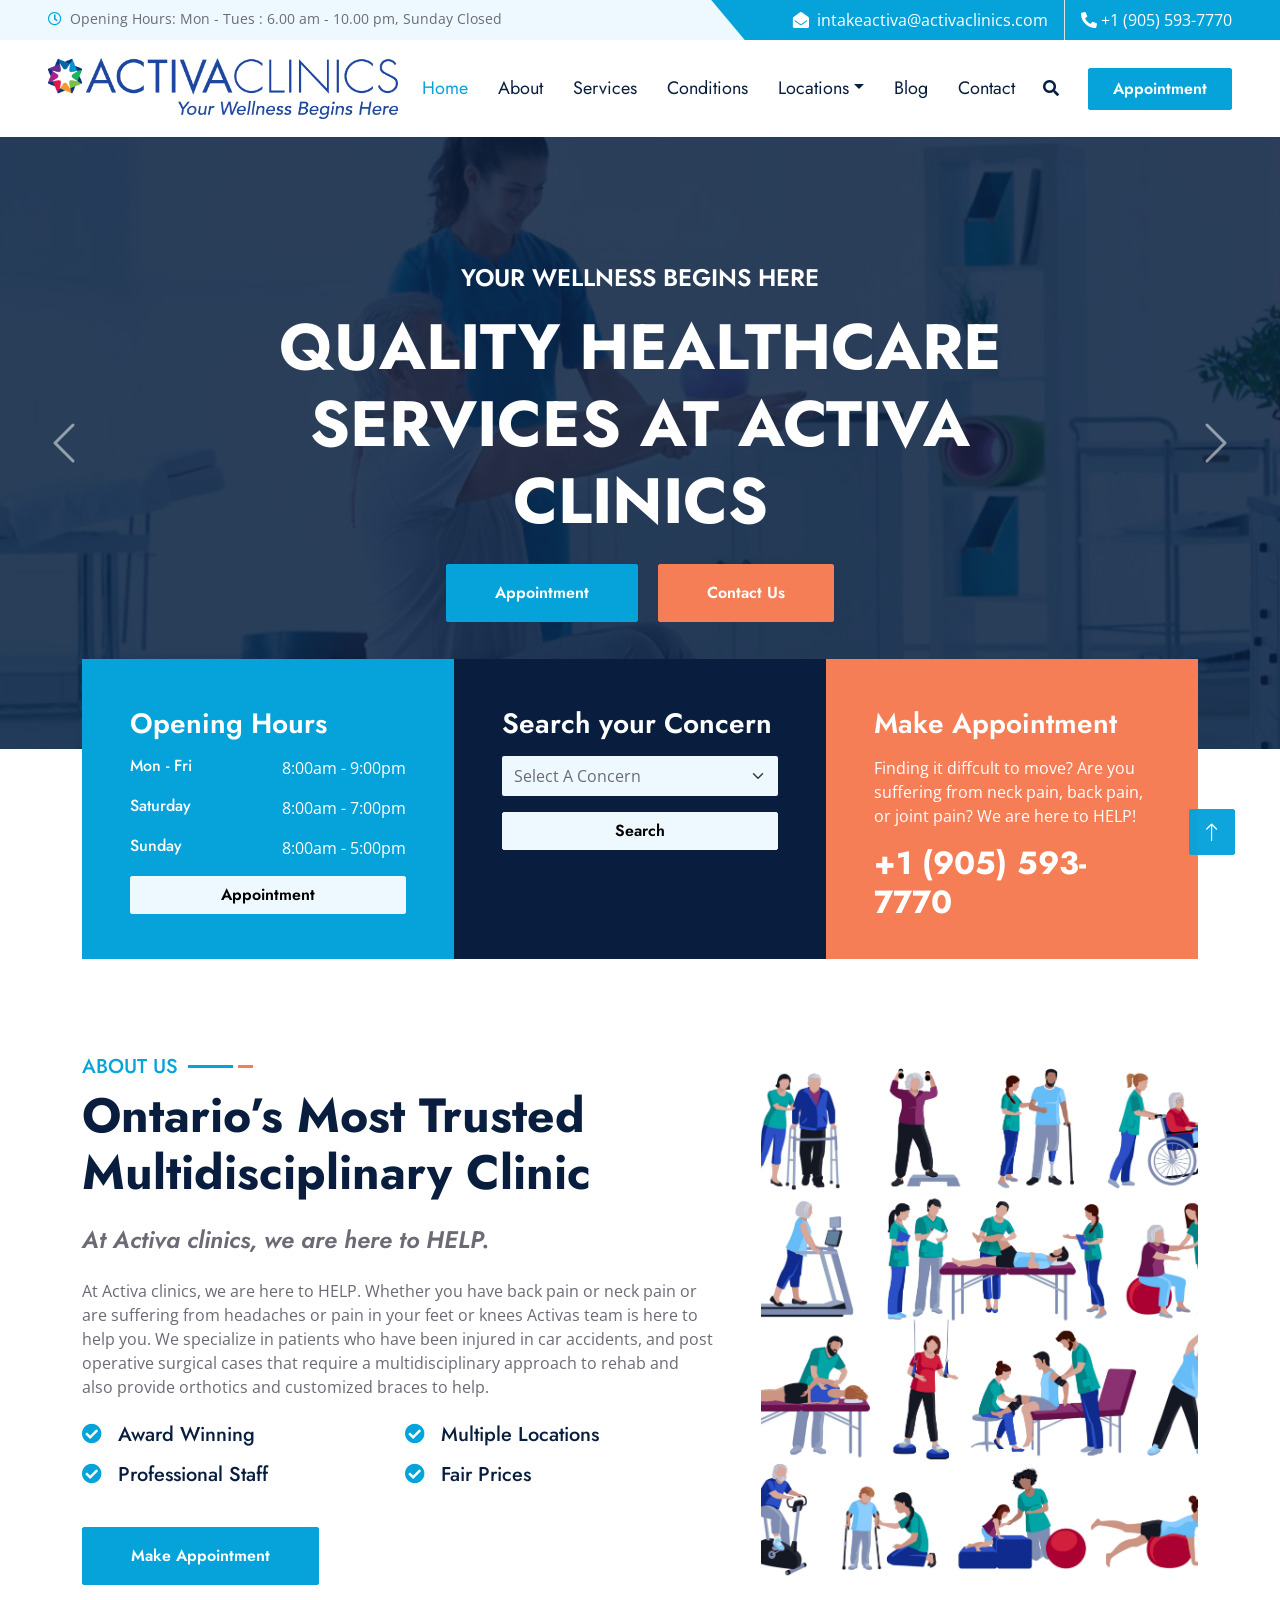
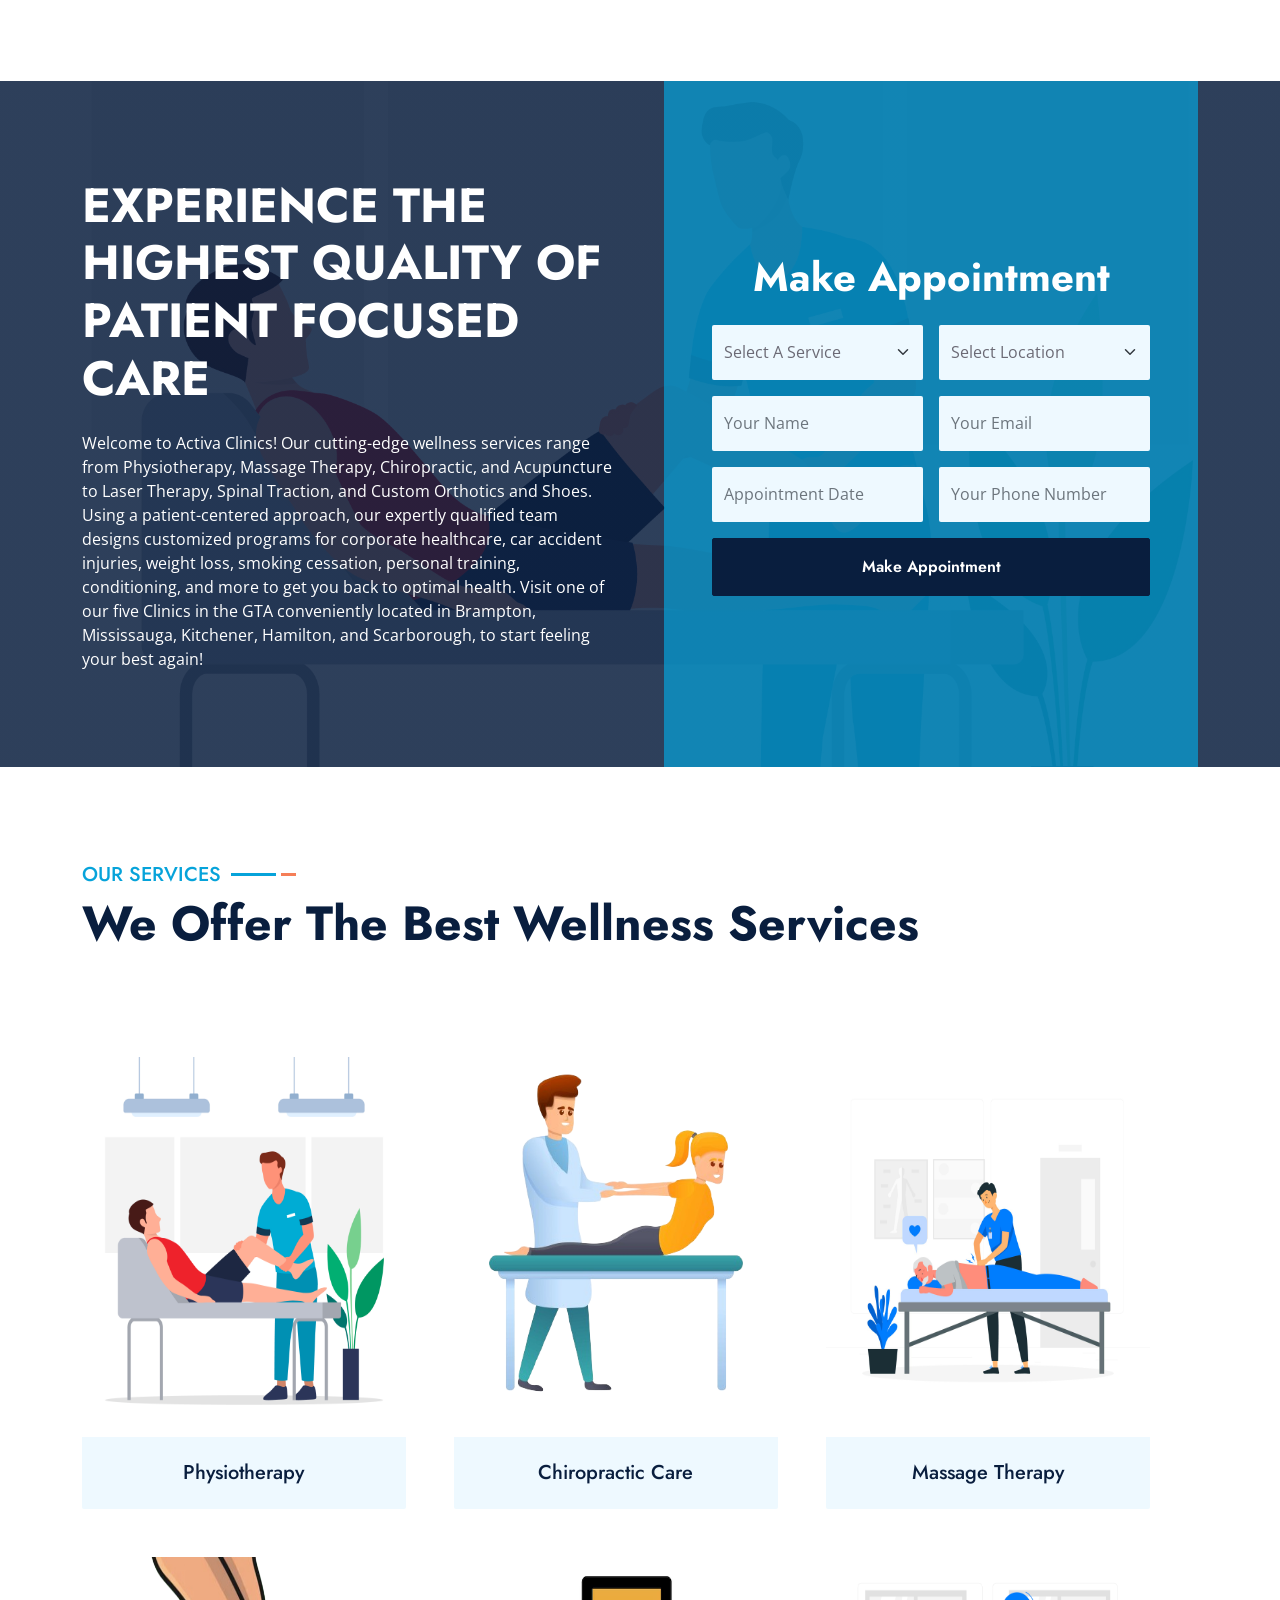
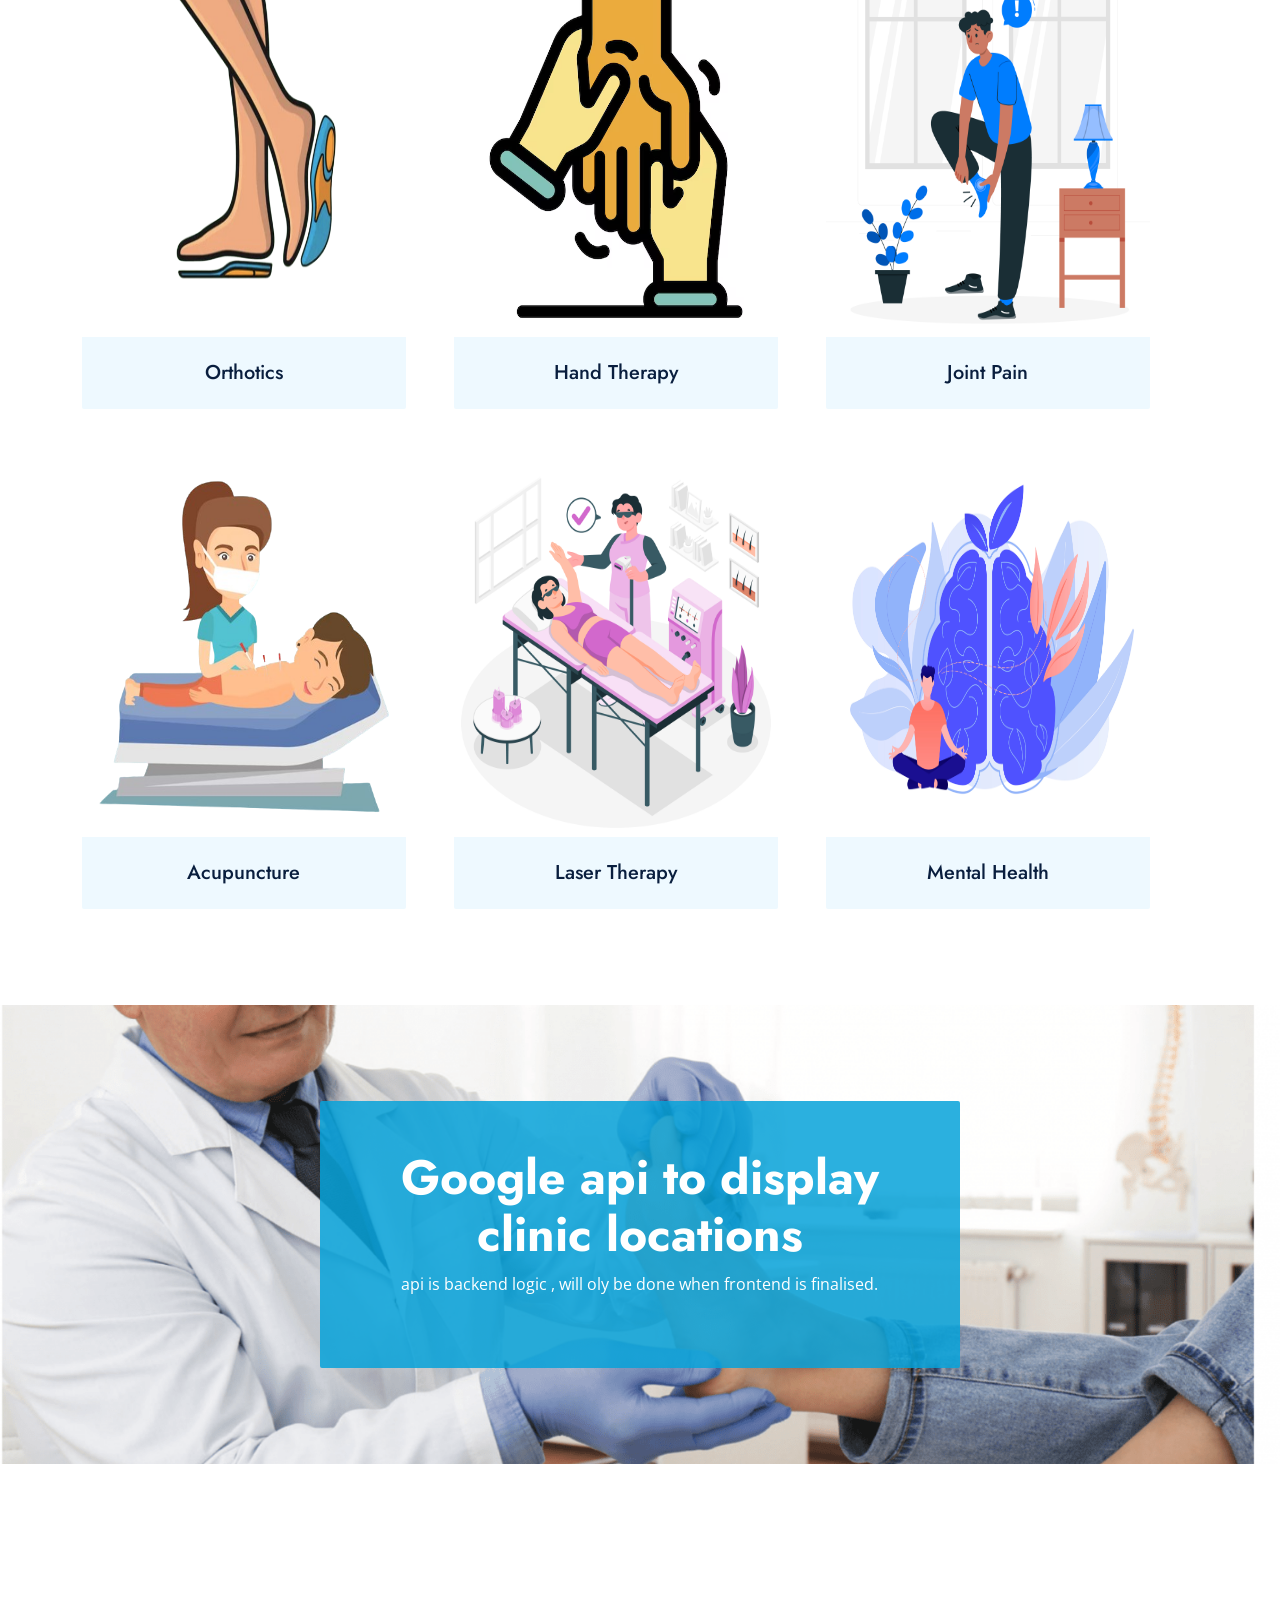
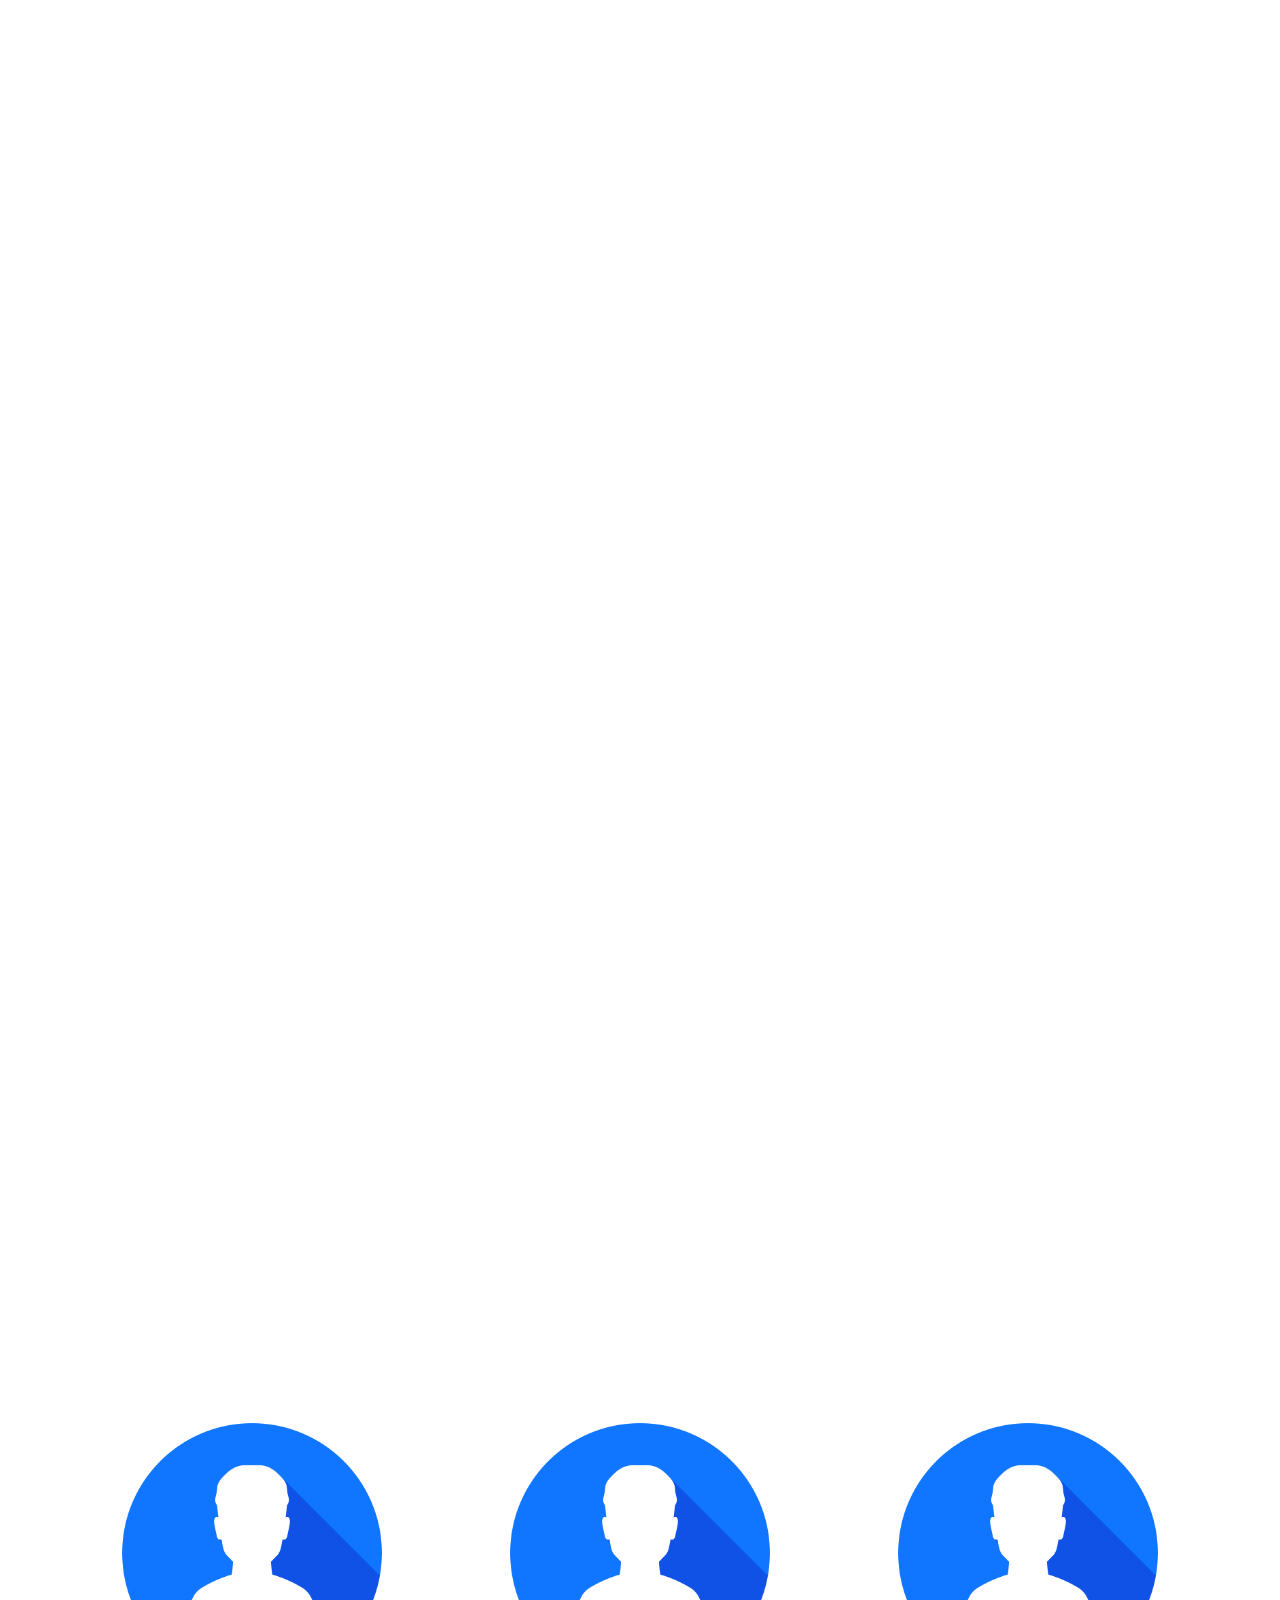
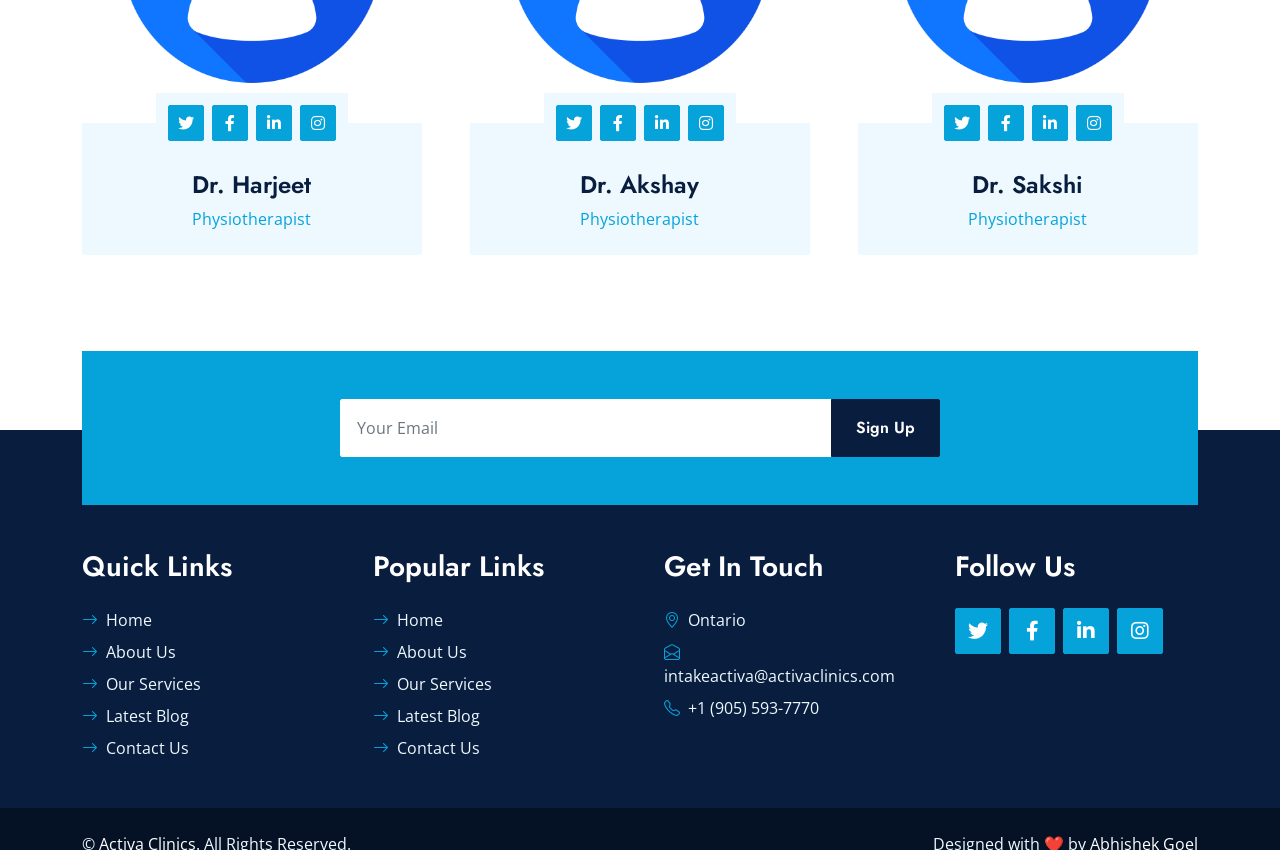
<file: index.html>
<!DOCTYPE html>
<html lang="en">

<head>
    <meta charset="utf-8">
    <title>Activa Clinics - Quality Healthcare Services</title>
    <meta content="width=device-width, initial-scale=1.0" name="viewport">
    <!-- <meta content=" " name="keywords">
    <meta content=" " name="description"> -->

    <!-- Favicon -->
    <link href="img/favicon.ico" rel="icon">

    <!-- Google Web Fonts -->
    <link rel="preconnect" href="https://fonts.gstatic.com">
    <link
        href="https://fonts.googleapis.com/css2?family=Jost:wght@500;600;700&family=Open+Sans:wght@400;600&display=swap"
        rel="stylesheet">

    <!-- Icon Font Stylesheet -->
    <link href="https://cdnjs.cloudflare.com/ajax/libs/font-awesome/5.10.0/css/all.min.css" rel="stylesheet">
    <link href="https://cdn.jsdelivr.net/npm/bootstrap-icons@1.4.1/font/bootstrap-icons.css" rel="stylesheet">

    <!-- Libraries Stylesheet -->
    <link href="lib/owlcarousel/assets/owl.carousel.min.css" rel="stylesheet">
    <link href="lib/animate/animate.min.css" rel="stylesheet">
    <link href="lib/tempusdominus/css/tempusdominus-bootstrap-4.min.css" rel="stylesheet" />
    <link href="lib/twentytwenty/twentytwenty.css" rel="stylesheet" />

    <!-- Customized Bootstrap Stylesheet -->
    <link href="css/bootstrap.min.css" rel="stylesheet">

    <!-- Template Stylesheet -->
    <link href="css/style.css" rel="stylesheet">
</head>

<body>
    <!-- Spinner Start -->
    <div id="spinner"
        class="show bg-white position-fixed translate-middle w-100 vh-100 top-50 start-50 d-flex align-items-center justify-content-center">
        <div class="spinner-grow text-primary m-1" role="status">
            <span class="sr-only">Loading...</span>
        </div>
        <div class="spinner-grow text-dark m-1" role="status">
            <span class="sr-only">Loading...</span>
        </div>
        <div class="spinner-grow text-secondary m-1" role="status">
            <span class="sr-only">Loading...</span>
        </div>
    </div>
    <!-- Spinner End -->


    <!-- Topbar Start -->
    <div class="container-fluid bg-light ps-5 pe-0 d-none d-lg-block">
        <div class="row gx-0">
            <div class="col-md-6 text-center text-lg-start mb-2 mb-lg-0">
                <div class="d-inline-flex align-items-center">
                    <small class="py-2"><i class="far fa-clock text-primary me-2"></i>Opening Hours: Mon - Tues : 6.00
                        am - 10.00 pm, Sunday Closed </small>
                </div>
            </div>
            <div class="col-md-6 text-center text-lg-end">
                <div class="position-relative d-inline-flex align-items-center bg-primary text-white top-shape px-5">
                    <div class="me-3 pe-3 border-end py-2">
                        <a class="m-0" href="mailto:intakeactiva@activaclinics.com" style="color: white;"><i
                                class="fa fa-envelope-open me-2"></i>intakeactiva@activaclinics.com</a>
                    </div>
                    <div class="py-2">
                        <a class="m-0" href="tel:+1 (905) 593-7770" style="color: white;">
                            <i class="fa fa-phone-alt"></i>
                            +1 (905) 593-7770</a>
                    </div>
                </div>
            </div>
        </div>
    </div>
    <!-- Topbar End -->


    <!-- Navbar Start -->
    <nav class="navbar navbar-expand-lg bg-white navbar-light shadow-sm px-5 py-3 py-lg-0">
        <!-- <a href="index.html" class="navbar-brand p-0">
            <h1 class="m-0 text-primary"><i class="fa me-2"></i>Activa Clinics</h1>
        </a> -->
        <!-- <img class="img-fluid mx-auto rounded mb-4" src="img/Activa Logo.png" alt=""> -->
        <img class="img-fluid mx-auto rounded" src="img/Activa Logo.png" alt="" style="max-width: 350px;">

        <button class="navbar-toggler" type="button" data-bs-toggle="collapse" data-bs-target="#navbarCollapse">
            <span class="navbar-toggler-icon"></span>
        </button>
        <div class="collapse navbar-collapse" id="navbarCollapse">
            <div class="navbar-nav ms-auto py-0">
                <a href="index.html" class="nav-item nav-link active">Home</a>
                <a href="about.html" class="nav-item nav-link">About</a>
                <a href="service.html" class="nav-item nav-link">Services</a>
                <a href="conditions.html" class="nav-item nav-link">Conditions</a>
                <div class="nav-item dropdown">
                    <a class="nav-link dropdown-toggle" data-bs-toggle="dropdown">Locations</a>
                    <div class="dropdown-menu m-0">
                        <a href="#clinicLocation" class="dropdown-item">All</a>
                        <a href="brampton.html" class="dropdown-item">Brampton</a>
                        <a href="mississuaga.html" class="dropdown-item">Mississuaga</a>
                        <a href="scarborough.html" class="dropdown-item">Scarborough</a>
                        <a href="kitchener.html" class="dropdown-item">Kitchener</a>
                        <a href="hamilton.html" class="dropdown-item">Hamilton</a>
                        <a href="inhome.html" class="dropdown-item">In Home Treatment</a>
                    </div>
                </div>
                <a href="blog.html" class="nav-item nav-link">Blog</a>
                <a href="contact.html" class="nav-item nav-link">Contact</a>
            </div>
            <button type="button" class="btn text-dark" data-bs-toggle="modal" data-bs-target="#searchModal"><i
                    class="fa fa-search"></i></button>
            <a href="#appointment" class="btn btn-primary py-2 px-4 ms-3">Appointment</a>
        </div>
    </nav>
    <!-- Navbar End -->


    <!-- Full Screen Search Start -->
    <div class="modal fade" id="searchModal" tabindex="-1">
        <div class="modal-dialog modal-fullscreen">
            <div class="modal-content" style="background: rgba(9, 30, 62, .7);">
                <div class="modal-header border-0">
                    <button type="button" class="btn bg-white btn-close" data-bs-dismiss="modal"
                        aria-label="Close"></button>
                </div>
                <div class="modal-body d-flex align-items-center justify-content-center">
                    <div class="input-group" style="max-width: 600px;">
                        <input type="text" class="form-control bg-transparent border-primary p-3"
                            placeholder="Type search keyword">
                        <button class="btn btn-primary px-4"><i class="bi bi-search"></i></button>
                    </div>
                </div>
            </div>
        </div>
    </div>
    <!-- Full Screen Search End -->


    <!-- Carousel Start -->
    <div class="container-fluid p-0">
        <div id="header-carousel" class="carousel slide carousel-fade" data-bs-ride="carousel">
            <div class="carousel-inner">
                <div class="carousel-item active">
                    <img class="w-100" src="img/physiotherapy_cover.jpeg" alt="Image">
                    <div class="carousel-caption d-flex flex-column align-items-center justify-content-center">
                        <div class="p-3" style="max-width: 900px;">
                            <h4 class="text-white text-uppercase mb-3 animated slideInDown">YOUR WELLNESS BEGINS HERE
                            </h4>
                            <h1 class="display-3 text-white mb-md-4 animated zoomIn">QUALITY HEALTHCARE SERVICES AT
                                ACTIVA CLINICS</h1>
                            <a href="appointment.html"
                                class="btn btn-primary py-md-3 px-md-5 me-3 animated slideInLeft">Appointment</a>
                            <a href="" class="btn btn-secondary py-md-3 px-md-5 animated slideInRight">Contact Us</a>
                        </div>
                    </div>
                </div>
                <div class="carousel-item">
                    <img class="w-100" src="img/design_mods_fo-1-1536x1051 (5).png" alt="Image">
                    <div class="carousel-caption d-flex flex-column align-items-center justify-content-center">
                        <div class="p-3" style="max-width: 900px;">
                            <h5 class="text-white text-uppercase mb-3 animated slideInDown">Helping you be your Best.
                                Customized Caring & Compassionate Treatment.</h5>
                            <h1 class="text-white mb-md-4 animated zoomIn">PHYSIOTHERAPY, CHIROPRACTIC CARE, MASSAGE
                                THERAPY, AND MORE FOR YOUR OVERALL WELL-BEING</h1>
                            <a href="appointment.html"
                                class="btn btn-primary py-md-3 px-md-5 me-3 animated slideInLeft">Appointment</a>
                            <a href="" class="btn btn-secondary py-md-3 px-md-5 animated slideInRight">Contact Us</a>
                        </div>
                    </div>
                </div>
            </div>
            <button class="carousel-control-prev" type="button" data-bs-target="#header-carousel" data-bs-slide="prev">
                <span class="carousel-control-prev-icon" aria-hidden="true"></span>
                <span class="visually-hidden">Previous</span>
            </button>
            <button class="carousel-control-next" type="button" data-bs-target="#header-carousel" data-bs-slide="next">
                <span class="carousel-control-next-icon" aria-hidden="true"></span>
                <span class="visually-hidden">Next</span>
            </button>
        </div>
    </div>
    <!-- Carousel End -->


    <!-- Banner Start -->
    <div class="container-fluid banner mb-5">
        <div class="container">
            <div class="row gx-0">
                <div class="col-lg-4 wow zoomIn" data-wow-delay="0.1s">
                    <div class="bg-primary d-flex flex-column p-5" style="height: 300px;">
                        <h3 class="text-white mb-3">Opening Hours</h3>
                        <div class="d-flex justify-content-between text-white mb-3">
                            <h6 class="text-white mb-0">Mon - Fri</h6>
                            <p class="mb-0"> 8:00am - 9:00pm</p>
                        </div>
                        <div class="d-flex justify-content-between text-white mb-3">
                            <h6 class="text-white mb-0">Saturday</h6>
                            <p class="mb-0"> 8:00am - 7:00pm</p>
                        </div>
                        <div class="d-flex justify-content-between text-white mb-3">
                            <h6 class="text-white mb-0">Sunday</h6>
                            <p class="mb-0"> 8:00am - 5:00pm</p>
                        </div>
                        <a class="btn btn-light" href="">Appointment</a>
                    </div>
                </div>
                <div class="col-lg-4 wow zoomIn" data-wow-delay="0.3s">
                    <div class="bg-dark d-flex flex-column p-5" style="height: 300px;">
                        <h3 class="text-white mb-3">Search your Concern</h3>
                        <!-- <div class="date mb-3" id="date" data-target-input="nearest">
                            <input type="text" class="form-control bg-light border-0 datetimepicker-input"
                                placeholder="Appointment Date" data-target="#date" data-toggle="datetimepicker" style="height: 40px;">
                        </div> -->
                        <select class="form-select bg-light border-0 mb-3" style="height: 40px;">
                            <option selected>Select A Concern</option>
                            <option value="1">Service 1</option>
                            <option value="2">Service 2</option>
                            <option value="3">Service 3</option>
                        </select>
                        <a class="btn btn-light" href="">Search</a>
                    </div>
                </div>
                <div class="col-lg-4 wow zoomIn" data-wow-delay="0.6s">
                    <div class="bg-secondary d-flex flex-column p-5" style="height: 300px;">
                        <h3 class="text-white mb-3">Make Appointment</h3>
                        <p class="text-white">Finding it diffcult to move? Are you suffering from neck pain, back pain,
                            or joint pain? We are here to HELP!</p>
                        <a href="tel:+1 (905) 593-7770">
                            <h2 class="text-white mb-0">+1 (905) 593-7770</h2>
                        </a>
                    </div>
                </div>
            </div>
        </div>
    </div>
    <!-- Banner Start -->


    <!-- About Start -->
    <div class="container-fluid py-5 wow fadeInUp" data-wow-delay="0.1s">
        <div class="container">
            <div class="row g-5">
                <div class="col-lg-7">
                    <div class="section-title mb-4">
                        <h5 class="position-relative d-inline-block text-primary text-uppercase">About Us</h5>
                        <h1 class="display-5 mb-0">Ontario’s Most Trusted Multidisciplinary Clinic</h1>
                    </div>
                    <h4 class="text-body fst-italic mb-4">At Activa clinics, we are here to HELP.</h4>
                    <p class="mb-4">At Activa clinics, we are here to HELP. Whether you have back pain or neck pain or
                        are suffering from headaches or pain
                        in your feet or knees Activas team is here to help you. We specialize in patients who have been
                        injured in car
                        accidents, and post operative surgical cases that require a multidisciplinary approach to rehab
                        and also provide
                        orthotics and customized braces to help.
                    </p>
                    <div class="row g-3">
                        <div class="col-sm-6 wow zoomIn" data-wow-delay="0.3s">
                            <h5 class="mb-3"><i class="fa fa-check-circle text-primary me-3"></i>Award Winning</h5>
                            <h5 class="mb-3"><i class="fa fa-check-circle text-primary me-3"></i>Professional Staff</h5>
                        </div>
                        <div class="col-sm-6 wow zoomIn" data-wow-delay="0.6s">
                            <h5 class="mb-3"><i class="fa fa-check-circle text-primary me-3"></i>Multiple Locations</h5>
                            <h5 class="mb-3"><i class="fa fa-check-circle text-primary me-3"></i>Fair Prices</h5>
                        </div>
                    </div>
                    <a href="#appointment" class="btn btn-primary py-3 px-5 mt-4 wow zoomIn" data-wow-delay="0.6s">Make
                        Appointment</a>
                </div>
                <div class="col-lg-5" style="min-height: 500px;">
                    <div class="position-relative h-100">
                        <img class="position-absolute w-100 h-100 rounded wow zoomIn" data-wow-delay="0.9s"
                            src="img/15880.jpg" alt="multiple disciplinary clinic" style="object-fit: cover;">
                    </div>
                </div>
            </div>
        </div>
    </div>
    <!-- About End -->


    <!-- Appointment Start -->
    <div id="appointment" class="container-fluid bg-primary bg-appointment my-5 wow fadeInUp" data-wow-delay="0.1s">
        <div class="container">
            <div class="row gx-5">
                <div class="col-lg-6 py-5">
                    <div class="py-5">
                        <h1 class="display-5 text-white mb-4">EXPERIENCE THE HIGHEST QUALITY OF PATIENT FOCUSED CARE
                        </h1>
                        <p class="text-white mb-0">Welcome to Activa Clinics! Our cutting-edge wellness services range
                            from Physiotherapy, Massage Therapy, Chiropractic,
                            and Acupuncture to Laser Therapy, Spinal Traction, and Custom Orthotics and Shoes. Using a
                            patient-centered approach,
                            our expertly qualified team designs customized programs for corporate healthcare, car
                            accident injuries, weight loss,
                            smoking cessation, personal training, conditioning, and more to get you back to optimal
                            health. Visit one of our five
                            Clinics in the GTA conveniently located in Brampton, Mississauga, Kitchener, Hamilton, and
                            Scarborough, to start feeling
                            your best again!</p>
                    </div>
                </div>
                <div class="col-lg-6">
                    <div class="appointment-form h-100 d-flex flex-column justify-content-center text-center p-5 wow zoomIn"
                        data-wow-delay="0.6s">
                        <h1 class="text-white mb-4">Make Appointment</h1>
                        <form>
                            <div class="row g-3">
                                <div class="col-12 col-sm-6">
                                    <select class="form-select bg-light border-0" style="height: 55px;">
                                        <option selected>Select A Service</option>
                                        <option value="1">Service 1</option>
                                        <option value="2">Service 2</option>
                                        <option value="3">Service 3</option>
                                    </select>
                                </div>
                                <div class="col-12 col-sm-6">
                                    <select class="form-select bg-light border-0" style="height: 55px;">
                                        <option selected>Select Location</option>
                                        <option value="1">Kitchener</option>
                                        <option value="2">Scarborough</option>
                                        <option value="3">Hamilton</option>
                                        <option value="3">Brampton</option>
                                        <option value="3">Mississauga</option>
                                    </select>
                                </div>
                                <div class="col-12 col-sm-6">
                                    <input type="text" class="form-control bg-light border-0" placeholder="Your Name"
                                        style="height: 55px;">
                                </div>
                                <div class="col-12 col-sm-6">
                                    <input type="email" class="form-control bg-light border-0" placeholder="Your Email"
                                        style="height: 55px;">
                                </div>
                                <div class="col-12 col-sm-6">
                                    <div class="date" id="date1" data-target-input="nearest">
                                        <input type="text" class="form-control bg-light border-0 datetimepicker-input"
                                            placeholder="Appointment Date" data-target="#date1"
                                            data-toggle="datetimepicker" style="height: 55px;">
                                    </div>
                                </div>
                                <div class="col-12 col-sm-6">
                                    <input type="tel" class="form-control bg-light border-0"
                                        placeholder="Your Phone Number" style="height: 55px;">
                                </div>
                                <div class="col-12">
                                    <button class="btn btn-dark w-100 py-3" type="submit">Make Appointment</button>
                                </div>
                            </div>
                        </form>
                    </div>
                </div>
            </div>
        </div>
    </div>
    <!-- Appointment End -->


    <!-- Service Start -->
    <div class="container-fluid py-5 wow fadeInUp" data-wow-delay="0.1s">
        <div class="container">
            <div class="row g-5">
                <div class="section-title">
                    <h5 class="position-relative d-inline-block text-primary text-uppercase">Our Services</h5>
                    <h1 class="display-5">We Offer The Best Wellness Services</h1>
                </div>
                <div class="row g-5">
                    <!-- <div class="flip-card col-md-4"> -->
                        <!-- <div class="flip-card-inner"> -->
                            <div href="/about.html" class="col-md-4 service-item flip-card-front">
                                <a href="#">
                                <div class="rounded-top overflow-hidden">
                                    <img class="img-service" src="img/8443649.jpg" alt="">
                                </div>
                                <div class="position-relative bg-light rounded-bottom text-center p-4">
                                    <h5 class="m-0">Physiotherapy</h5>
                                </div>
                                </a>
                            </div>
                        <!-- </div> -->
                    <!-- </div> -->
                    

                    <div class="col-md-4 service-item wow zoomIn" data-wow-delay="0.9s">
                        <div class="rounded-top overflow-hidden">
                            <img class="img-service" src="img/31099520-removebg-preview.png" alt="">
                        </div>
                        <div class="position-relative bg-light rounded-bottom text-center p-4">
                            <h5 class="m-0">Chiropractic Care</h5>
                        </div>
                    </div>
                    <div class="col-md-4 service-item wow zoomIn" data-wow-delay="0.3s">
                        <div class="rounded-top overflow-hidden">
                            <img class="img-service" src="img/6212029.jpg" alt="">
                        </div>
                        <div class="position-relative bg-light rounded-bottom text-center p-4">
                            <h5 class="m-0">Massage Therapy</h5>
                        </div>
                    </div>
                </div>
            </div>
            <div class="row g-5 wow fadeInUp" data-wow-delay="0.1s">
                <div class="row g-5">
                    <div class="col-md-4 service-item wow zoomIn" data-wow-delay="0.9s">
                        <div class="rounded-top overflow-hidden">
                            <img class="img-service" src="img/orthotics.png" alt="">
                        </div>
                        <div class="position-relative bg-light rounded-bottom text-center p-4">
                            <h5 class="m-0">Orthotics</h5>
                        </div>
                    </div>
                    <div class="col-md-4 service-item wow zoomIn" data-wow-delay="0.3s">
                        <div class="rounded-top overflow-hidden">
                            <img class="img-service"
                                src="img/hand-massage-icon-outline-hand-massage-vector-icon-color-flat-isolated_96318-118439.png"
                                alt="">
                        </div>
                        <div class="position-relative bg-light rounded-bottom text-center p-4">
                            <h5 class="m-0">Hand Therapy</h5>
                        </div>
                    </div>
                    <div class="col-md-4 service-item wow zoomIn" data-wow-delay="0.6s">
                        <div class="rounded-top overflow-hidden">
                            <img class="img-service" src="img/10378896.jpg" alt="">
                        </div>
                        <div class="position-relative bg-light rounded-bottom text-center p-4">
                            <h5 class="m-0">Joint Pain</h5>
                        </div>
                    </div>
                </div>
            </div>
            <div class="row g-5 wow fadeInUp" data-wow-delay="0.1s">
                <div class="row g-5">
                    <div class="col-md-4 service-item wow zoomIn" data-wow-delay="0.3s">
                        <div class="rounded-top overflow-hidden">
                            <img class="img-service"
                                src="img/acupuncturist-doctor-making-acupuncture-therapy_107173-8474-removebg-preview.png"
                                alt="">
                        </div>
                        <div class="position-relative bg-light rounded-bottom text-center p-4">
                            <h5 class="m-0">Acupuncture</h5>
                        </div>
                    </div>
                    <div class="col-md-4 service-item wow zoomIn" data-wow-delay="0.3s">
                        <div class="rounded-top overflow-hidden">
                            <img class="img-service" src="img/9082603.jpg" alt="">
                        </div>
                        <div class="position-relative bg-light rounded-bottom text-center p-4">
                            <h5 class="m-0">Laser Therapy</h5>
                        </div>
                    </div>
                    <div class="col-md-4 service-item wow zoomIn" data-wow-delay="0.6s">
                        <div class="rounded-top overflow-hidden">
                            <img class="img-service" src="img/20945352.jpg" alt="">
                        </div>
                        <div class="position-relative bg-light rounded-bottom text-center p-4">
                            <h5 class="m-0">Mental Health</h5>
                        </div>
                    </div>
                </div>
            </div>

        </div>
    </div>
    <!-- Service End -->


    <!-- Offer Start -->
    <div id="clinicLocation" class="container-fluid bg-offer my-5 py-5 wow fadeInUp" data-wow-delay="0.1s" >
        <div class="container py-5">
            <div class="row justify-content-center">
                <div class="col-lg-7 wow zoomIn" data-wow-delay="0.6s">
                    <div id="clinicLocation" class="offer-text text-center rounded p-5">
                        <h1 class="display-5 text-white">Google api to display clinic locations</h1>
                        <p class="text-white mb-4">api is backend logic , will oly be done when frontend is finalised.
                        </p>
                        <!-- <a href="#" class="btn btn-dark py-3 px-5 me-3">Ok</a>
                        <a href="#" class="btn btn-light py-3 px-5">Ok</a> -->
                    </div>
                </div>
            </div>
        </div>
    </div>
    <!-- Offer End -->


    <!-- Pricing Start -->
    <!-- <div class="container-fluid py-5 wow fadeInUp" data-wow-delay="0.1s">
        <div class="container">
            <div class="row g-5">
                <div class="col-lg-5">
                    <div class="section-title mb-4">
                        <h5 class="position-relative d-inline-block text-primary text-uppercase">Pricing Plan</h5>
                        <h1 class="display-5 mb-0">We Offer Fair Prices for Dental Treatment</h1>
                    </div>
                    <p class="mb-4">Tempor erat elitr rebum at clita. Diam dolor diam ipsum et tempor sit. Aliqu diam amet diam et eos labore. Clita erat ipsum et lorem et sit, sed stet no labore lorem sit. Sanctus clita duo justo eirmod magna dolore erat amet</p>
                    <h5 class="text-uppercase text-primary wow fadeInUp" data-wow-delay="0.3s">Call for Appointment</h5>
                    <h1 class="wow fadeInUp" data-wow-delay="0.6s">+012 345 6789</h1>
                </div>
                <div class="col-lg-7">
                    <div class="owl-carousel price-carousel wow zoomIn" data-wow-delay="0.9s">
                        <div class="price-item pb-4">
                            <div class="position-relative">
                                <img class="img-fluid rounded-top" src="img/price-1.jpg" alt="">
                                <div class="d-flex align-items-center justify-content-center bg-light rounded pt-2 px-3 position-absolute top-100 start-50 translate-middle" style="z-index: 2;">
                                    <h2 class="text-primary m-0">$35</h2>
                                </div>
                            </div>
                            <div class="position-relative text-center bg-light border-bottom border-primary py-5 p-4">
                                <h4>Teeth Whitening</h4>
                                <hr class="text-primary w-50 mx-auto mt-0">
                                <div class="d-flex justify-content-between mb-3"><span>Modern Equipment</span><i class="fa fa-check text-primary pt-1"></i></div>
                                <div class="d-flex justify-content-between mb-3"><span>Professional Dentist</span><i class="fa fa-check text-primary pt-1"></i></div>
                                <div class="d-flex justify-content-between mb-2"><span>24/7 Call Support</span><i class="fa fa-check text-primary pt-1"></i></div>
                                <a href="appointment.html" class="btn btn-primary py-2 px-4 position-absolute top-100 start-50 translate-middle">Appointment</a>
                            </div>
                        </div>
                        <div class="price-item pb-4">
                            <div class="position-relative">
                                <img class="img-fluid rounded-top" src="img/price-2.jpg" alt="">
                                <div class="d-flex align-items-center justify-content-center bg-light rounded pt-2 px-3 position-absolute top-100 start-50 translate-middle" style="z-index: 2;">
                                    <h2 class="text-primary m-0">$49</h2>
                                </div>
                            </div>
                            <div class="position-relative text-center bg-light border-bottom border-primary py-5 p-4">
                                <h4>Dental Implant</h4>
                                <hr class="text-primary w-50 mx-auto mt-0">
                                <div class="d-flex justify-content-between mb-3"><span>Modern Equipment</span><i class="fa fa-check text-primary pt-1"></i></div>
                                <div class="d-flex justify-content-between mb-3"><span>Professional Dentist</span><i class="fa fa-check text-primary pt-1"></i></div>
                                <div class="d-flex justify-content-between mb-2"><span>24/7 Call Support</span><i class="fa fa-check text-primary pt-1"></i></div>
                                <a href="appointment.html" class="btn btn-primary py-2 px-4 position-absolute top-100 start-50 translate-middle">Appointment</a>
                            </div>
                        </div>
                        <div class="price-item pb-4">
                            <div class="position-relative">
                                <img class="img-fluid rounded-top" src="img/price-3.jpg" alt="">
                                <div class="d-flex align-items-center justify-content-center bg-light rounded pt-2 px-3 position-absolute top-100 start-50 translate-middle" style="z-index: 2;">
                                    <h2 class="text-primary m-0">$99</h2>
                                </div>
                            </div>
                            <div class="position-relative text-center bg-light border-bottom border-primary py-5 p-4">
                                <h4>Root Canal</h4>
                                <hr class="text-primary w-50 mx-auto mt-0">
                                <div class="d-flex justify-content-between mb-3"><span>Modern Equipment</span><i class="fa fa-check text-primary pt-1"></i></div>
                                <div class="d-flex justify-content-between mb-3"><span>Professional Dentist</span><i class="fa fa-check text-primary pt-1"></i></div>
                                <div class="d-flex justify-content-between mb-2"><span>24/7 Call Support</span><i class="fa fa-check text-primary pt-1"></i></div>
                                <a href="appointment.html" class="btn btn-primary py-2 px-4 position-absolute top-100 start-50 translate-middle">Appointment</a>
                            </div>
                        </div>
                    </div>
                </div>
            </div>
        </div>
    </div> -->
    <!-- Pricing End -->


    <!-- Testimonial Start -->
    <div class="container-fluid bg-primary bg-testimonial py-5 my-5 wow fadeInUp" data-wow-delay="0.1s">
        <div class="container py-5">
            <div class="row justify-content-center">
                <div class="col-lg-7">
                    <div class="owl-carousel testimonial-carousel rounded p-5 wow zoomIn" data-wow-delay="0.6s">
                        <div class="testimonial-item text-center text-white">
                            <img class="img-fluid mx-auto rounded mb-4" src="img/testimonial-1.jpg" alt="">
                            <p class="fs-5">I’ve been visiting this clinic for several weeks now for physiotherapy since
                                my sports injury. Upon first registering,
                                with Pam at the front desk, I’ve always been welcomed with kindness and respect. Janki
                                is a great PT and continues to
                                work with me and get me back to my original range of motion. I really recommend going
                                there! They also have student
                                prices as well that are really great for post-secondary students .</p>
                            <hr class="mx-auto w-25">
                            <h4 class="text-white mb-0">Marissa R | Kitchener Clinic</h4>
                        </div>
                        <div class="testimonial-item text-center text-white">
                            <img class="img-fluid mx-auto rounded mb-4" src="img/testimonial-2.jpg" alt="">
                            <p class="fs-5">I am honored to be a patient here, the staff treats you like family.
                                Excellent, fast and efficient services. Most
                                friendly doctor and staff. Very professional and they are all gorgeous too. Clean
                                environment, every patient feels like
                                they are the only patient. Your needs come first. Beautiful place with wonderful people.
                                Activa is the place to be.</p>
                            <hr class="mx-auto w-25">
                            <h4 class="text-white mb-0">Debbie M. | Scarborough Clinic</h4>
                        </div>
                        <div class="testimonial-item text-center text-white">
                            <img class="img-fluid mx-auto rounded mb-4" src="img/testimonial-2.jpg" alt="">
                            <p class="fs-5">I’ve been going here for 2-3 months for regular treatment following a motor
                                vehicle accident. The staff at Activa
                                Mississauga are the absolute best. They are accommodating, friendly, professional, and
                                very helpful. They have
                                experience dealing with insurance companies and paperwork and have made the process of
                                accessing my benefits as painless
                                as humanly possible. Highly recommend.</p>
                            <hr class="mx-auto w-25">
                            <h4 class="text-white mb-0">Nabila A. | Mississauga Clinic</h4>
                        </div>
                        <div class="testimonial-item text-center text-white">
                            <img class="img-fluid mx-auto rounded mb-4" src="img/testimonial-2.jpg" alt="">
                            <p class="fs-5">My wife went to Activa clinics for severe pain in her neck and upper
                                shoulders. After three sessions in Activa clinics,
                                she had the feeling of a moving neck without pain for the first time after a lot of
                                treatments in another place. Also,
                                the staff are very helpful, and you feel like your are with your family.</p>
                            <hr class="mx-auto w-25">
                            <h4 class="text-white mb-0">Ahmed y | Hamilton Clinic</h4>
                        </div>
                        <div class="testimonial-item text-center text-white">
                            <img class="img-fluid mx-auto rounded mb-4" src="img/testimonial-2.jpg" alt="">
                            <p class="fs-5">I'm 65 years old now and this is the best medical staff I have ever
                                experienced in my lifetime.
                                Mayuri, Priyanka, Dhavani, Homayoun, & Dr. Mike are the kindest, nicest & most
                                professional people in the medical
                                industry you would ever want to meet.
                                If I ever have another little boy, I think I'm going to name him "Homayoun".
                                I recently began a massage therapy treatment with Activa from a lovely young lady named
                                Vaishali.
                                Vaishali is like a little angel with the abilities to locate notted muscles and make
                                them disappear.
                                I would highly recommend her services and think she is of great value to the medical
                                team at Activa.
                                ... "be happy, be cool, & be kind"!</p>
                            <hr class="mx-auto w-25">
                            <h4 class="text-white mb-0">Brian Bobiash | Hamilton Clinics</h4>
                        </div>
                        <div class="testimonial-item text-center text-white">
                            <img class="img-fluid mx-auto rounded mb-4" src="img/testimonial-2.jpg" alt="">
                            <p class="fs-5">I'm 65 years old now and this is the best medical staff I have ever
                                experienced in my lifetime.
                                Mayuri, Priyanka, Dhavani, Homayoun, & Dr. Mike are the kindest, nicest & most
                                professional people in the
                                medical
                                industry you would ever want to meet.
                                If I ever have another little boy, I think I'm going to name him "Homayoun".
                                I recently began a massage therapy treatment with Activa from a lovely young lady named
                                Vaishali.
                                Vaishali is like a little angel with the abilities to locate notted muscles and make
                                them disappear.
                                I would highly recommend her services and think she is of great value to the medical
                                team at Activa.
                                ... "be happy, be cool, & be kind"!</p>
                            <hr class="mx-auto w-25">
                            <h4 class="text-white mb-0">Brian Bobiash | Hamilton Clinics</h4>
                        </div>
                        <div class="testimonial-item text-center text-white">
                            <img class="img-fluid mx-auto rounded mb-4" src="img/testimonial-2.jpg" alt="">
                            <p class="fs-5">I have been coming to this clinic for a few months now and each time I
                                attend my Physio, Massage and Accupuncture the
                                Care is very good.
                                The team Gita, Zeel, Albert and Vidur
                                always provide great customer service and care.
                                Thank you and continue the great work!
                            </p>
                            <hr class="mx-auto w-25">
                            <h4 class="text-white mb-0">Peter Rampersad</h4>
                        </div>
                        <div class="testimonial-item text-center text-white">
                            <img class="img-fluid mx-auto rounded mb-4" src="img/testimonial-2.jpg" alt="">
                            <p class="fs-5">I was referred to Activa Clinic by my Daughter Maxine Gibson. Since I’ve
                                been visiting on the 16 day of January. I was
                                assessed by the doctor here regarding my condition of Hip and Lower Back pain in which
                                I’ve been attending Twice Weekly,
                                up to the present time now. I’m very pleased with the progress I’ve made to this present
                                time. My therapists was able to
                                Treat me well and with Special Care. I’ll recommend this Activa Clinic to anyone looking
                                for help with their condition.
                                I’m yours...</p>
                            <hr class="mx-auto w-25">
                            <h4 class="text-white mb-0">Llewllyn King | Brampton Clinic</h4>
                        </div>
                        <div class="testimonial-item text-center text-white">
                            <img class="img-fluid mx-auto rounded mb-4" src="img/testimonial-2.jpg" alt="">
                            <p class="fs-5">I'm 65 years old now and this is the best medical staff I have ever
                                experienced in my lifetime.
                                Mayuri, Priyanka, Dhavani, Homayoun, & Dr. Mike are the kindest, nicest & most
                                professional people in the
                                medical
                                industry you would ever want to meet.
                                If I ever have another little boy, I think I'm going to name him "Homayoun".
                                I recently began a massage therapy treatment with Activa from a lovely young lady named
                                Vaishali.
                                Vaishali is like a little angel with the abilities to locate notted muscles and make
                                them disappear.
                                I would highly recommend her services and think she is of great value to the medical
                                team at Activa.
                                ... "be happy, be cool, & be kind"!</p>
                            <hr class="mx-auto w-25">
                            <h4 class="text-white mb-0">Brian Bobiash | Hamilton Clinics</h4>
                        </div>
                    </div>
                </div>
            </div>
        </div>
    </div>
    <!-- Testimonial End -->


    <!-- Team Start -->
    <div class="container-fluid py-5">
        <div class="container">
            <div class="row g-5">
                <div class="col-lg-4 wow slideInUp" data-wow-delay="0.1s">
                    <div class="section-title bg-light rounded h-100 p-5">
                        <h5 class="position-relative d-inline-block text-primary text-uppercase">Our Team</h5>
                        <h1 class="display-6 mb-4">Meet Our Certified & Experienced Team</h1>
                        <a href="#appointment" class="btn btn-primary py-3 px-5">Appointment</a>
                    </div>
                </div>
                <div class="col-lg-4 wow slideInUp" data-wow-delay="0.3s">
                    <div class="team-item">
                        <div class="position-relative rounded-top" style="z-index: 1;">
                            <img class="img-fluid rounded-top w-100" src="img/307ce493-b254-4b2d-8ba4-d12c080d6651.jpg"
                                alt="">
                            <div
                                class="position-absolute top-100 start-50 translate-middle bg-light rounded p-2 d-flex">
                                <a class="btn btn-primary btn-square m-1" href="#"><i
                                        class="fab fa-twitter fw-normal"></i></a>
                                <a class="btn btn-primary btn-square m-1" href="#"><i
                                        class="fab fa-facebook-f fw-normal"></i></a>
                                <a class="btn btn-primary btn-square m-1" href="#"><i
                                        class="fab fa-linkedin-in fw-normal"></i></a>
                                <a class="btn btn-primary btn-square m-1" href="#"><i
                                        class="fab fa-instagram fw-normal"></i></a>
                            </div>
                        </div>
                        <div class="team-text position-relative bg-light text-center rounded-bottom p-4 pt-5">
                            <h4 class="mb-2">Dr. Ruby</h4>
                            <p class="text-primary mb-0">Physiotherapist</p>
                        </div>
                    </div>
                </div>
                <div class="col-lg-4 wow slideInUp" data-wow-delay="0.6s">
                    <div class="team-item">
                        <div class="position-relative rounded-top" style="z-index: 1;">
                            <img class="img-fluid rounded-top w-100" src="img/307ce493-b254-4b2d-8ba4-d12c080d6651.jpg"
                                alt="">
                            <div
                                class="position-absolute top-100 start-50 translate-middle bg-light rounded p-2 d-flex">
                                <a class="btn btn-primary btn-square m-1" href="#"><i
                                        class="fab fa-twitter fw-normal"></i></a>
                                <a class="btn btn-primary btn-square m-1" href="#"><i
                                        class="fab fa-facebook-f fw-normal"></i></a>
                                <a class="btn btn-primary btn-square m-1" href="#"><i
                                        class="fab fa-linkedin-in fw-normal"></i></a>
                                <a class="btn btn-primary btn-square m-1" href="#"><i
                                        class="fab fa-instagram fw-normal"></i></a>
                            </div>
                        </div>
                        <div class="team-text position-relative bg-light text-center rounded-bottom p-4 pt-5">
                            <h4 class="mb-2">Dr. Kanika</h4>
                            <p class="text-primary mb-0">Physiotherapist</p>
                        </div>
                    </div>
                </div>
                <div class="col-lg-4 wow slideInUp" data-wow-delay="0.1s">
                    <div class="team-item">
                        <div class="position-relative rounded-top" style="z-index: 1;">
                            <img class="img-fluid rounded-top w-100" src="img/307ce493-b254-4b2d-8ba4-d12c080d6651.jpg"
                                alt="">
                            <div
                                class="position-absolute top-100 start-50 translate-middle bg-light rounded p-2 d-flex">
                                <a class="btn btn-primary btn-square m-1" href="#"><i
                                        class="fab fa-twitter fw-normal"></i></a>
                                <a class="btn btn-primary btn-square m-1" href="#"><i
                                        class="fab fa-facebook-f fw-normal"></i></a>
                                <a class="btn btn-primary btn-square m-1" href="#"><i
                                        class="fab fa-linkedin-in fw-normal"></i></a>
                                <a class="btn btn-primary btn-square m-1" href="#"><i
                                        class="fab fa-instagram fw-normal"></i></a>
                            </div>
                        </div>
                        <div class="team-text position-relative bg-light text-center rounded-bottom p-4 pt-5">
                            <h4 class="mb-2">Dr. Harjeet</h4>
                            <p class="text-primary mb-0">Physiotherapist</p>
                        </div>
                    </div>
                </div>
                <div class="col-lg-4 wow slideInUp" data-wow-delay="0.3s">
                    <div class="team-item">
                        <div class="position-relative rounded-top" style="z-index: 1;">
                            <img class="img-fluid rounded-top w-100" src="img/307ce493-b254-4b2d-8ba4-d12c080d6651.jpg"
                                alt="">
                            <div
                                class="position-absolute top-100 start-50 translate-middle bg-light rounded p-2 d-flex">
                                <a class="btn btn-primary btn-square m-1" href="#"><i
                                        class="fab fa-twitter fw-normal"></i></a>
                                <a class="btn btn-primary btn-square m-1" href="#"><i
                                        class="fab fa-facebook-f fw-normal"></i></a>
                                <a class="btn btn-primary btn-square m-1" href="#"><i
                                        class="fab fa-linkedin-in fw-normal"></i></a>
                                <a class="btn btn-primary btn-square m-1" href="#"><i
                                        class="fab fa-instagram fw-normal"></i></a>
                            </div>
                        </div>
                        <div class="team-text position-relative bg-light text-center rounded-bottom p-4 pt-5">
                            <h4 class="mb-2">Dr. Akshay</h4>
                            <p class="text-primary mb-0">Physiotherapist</p>
                        </div>
                    </div>
                </div>
                <div class="col-lg-4 wow slideInUp" data-wow-delay="0.6s">
                    <div class="team-item">
                        <div class="position-relative rounded-top" style="z-index: 1;">
                            <img class="img-fluid rounded-top w-100" src="img/307ce493-b254-4b2d-8ba4-d12c080d6651.jpg"
                                alt="">
                            <div
                                class="position-absolute top-100 start-50 translate-middle bg-light rounded p-2 d-flex">
                                <a class="btn btn-primary btn-square m-1" href="#"><i
                                        class="fab fa-twitter fw-normal"></i></a>
                                <a class="btn btn-primary btn-square m-1" href="#"><i
                                        class="fab fa-facebook-f fw-normal"></i></a>
                                <a class="btn btn-primary btn-square m-1" href="#"><i
                                        class="fab fa-linkedin-in fw-normal"></i></a>
                                <a class="btn btn-primary btn-square m-1" href="#"><i
                                        class="fab fa-instagram fw-normal"></i></a>
                            </div>
                        </div>
                        <div class="team-text position-relative bg-light text-center rounded-bottom p-4 pt-5">
                            <h4 class="mb-2">Dr. Sakshi</h4>
                            <p class="text-primary mb-0">Physiotherapist</p>
                        </div>
                    </div>
                </div>
            </div>
        </div>
    </div>
    <!-- Team End -->


    <!-- Newsletter Start -->
    <div class="container-fluid position-relative pt-5 wow fadeInUp" data-wow-delay="0.1s" style="z-index: 1;">
        <div class="container">
            <div class="bg-primary p-5">
                <form class="mx-auto" style="max-width: 600px;">
                    <div class="input-group">
                        <input type="text" class="form-control border-white p-3" placeholder="Your Email">
                        <button class="btn btn-dark px-4">Sign Up</button>
                    </div>
                </form>
            </div>
        </div>
    </div>
    <!-- Newsletter End -->


    <!-- Footer Start -->
    <div class="container-fluid bg-dark text-light py-5 wow fadeInUp" data-wow-delay="0.3s" style="margin-top: -75px;">
        <div class="container pt-5">
            <div class="row g-5 pt-4">
                <div class="col-lg-3 col-md-6">
                    <h3 class="text-white mb-4">Quick Links</h3>
                    <div class="d-flex flex-column justify-content-start">
                        <a class="text-light mb-2" href="#"><i class="bi bi-arrow-right text-primary me-2"></i>Home</a>
                        <a class="text-light mb-2" href="#"><i class="bi bi-arrow-right text-primary me-2"></i>About
                            Us</a>
                        <a class="text-light mb-2" href="#"><i class="bi bi-arrow-right text-primary me-2"></i>Our
                            Services</a>
                        <a class="text-light mb-2" href="#"><i class="bi bi-arrow-right text-primary me-2"></i>Latest
                            Blog</a>
                        <a class="text-light" href="#"><i class="bi bi-arrow-right text-primary me-2"></i>Contact Us</a>
                    </div>
                </div>
                <div class="col-lg-3 col-md-6">
                    <h3 class="text-white mb-4">Popular Links</h3>
                    <div class="d-flex flex-column justify-content-start">
                        <a class="text-light mb-2" href="#"><i class="bi bi-arrow-right text-primary me-2"></i>Home</a>
                        <a class="text-light mb-2" href="#"><i class="bi bi-arrow-right text-primary me-2"></i>About
                            Us</a>
                        <a class="text-light mb-2" href="#"><i class="bi bi-arrow-right text-primary me-2"></i>Our
                            Services</a>
                        <a class="text-light mb-2" href="#"><i class="bi bi-arrow-right text-primary me-2"></i>Latest
                            Blog</a>
                        <a class="text-light" href="#"><i class="bi bi-arrow-right text-primary me-2"></i>Contact Us</a>
                    </div>
                </div>
                <div class="col-lg-3 col-md-6">
                    <h3 class="text-white mb-4">Get In Touch</h3>
                    <p class="mb-2"><i class="bi bi-geo-alt text-primary me-2"></i>Ontario</p>
                    <p class="mb-2"><i class="bi bi-envelope-open text-primary me-2"></i>intakeactiva@activaclinics.com
                    </p>
                    <p class="mb-0"><i class="bi bi-telephone text-primary me-2"></i>+1 (905) 593-7770</p>
                </div>
                <div class="col-lg-3 col-md-6">
                    <h3 class="text-white mb-4">Follow Us</h3>
                    <div class="d-flex">
                        <a class="btn btn-lg btn-primary btn-lg-square rounded me-2" href="#"><i
                                class="fab fa-twitter fw-normal"></i></a>
                        <a class="btn btn-lg btn-primary btn-lg-square rounded me-2" href="#"><i
                                class="fab fa-facebook-f fw-normal"></i></a>
                        <a class="btn btn-lg btn-primary btn-lg-square rounded me-2" href="#"><i
                                class="fab fa-linkedin-in fw-normal"></i></a>
                        <a class="btn btn-lg btn-primary btn-lg-square rounded" href="#"><i
                                class="fab fa-instagram fw-normal"></i></a>
                    </div>
                </div>
            </div>
        </div>
    </div>
    <div class="container-fluid text-light py-4" style="background: #051225;">
        <div class="container">
            <div class="row g-0">
                <div class="col-md-6 text-center text-md-start">
                    <p class="mb-md-0">&copy; <a class="text-white border-bottom" href="#">Activa Clinics</a>. All
                        Rights Reserved.</p>
                </div>
                <div class="col-md-6 text-center text-md-end">
                    <p class="mb-0">Designed with ❤️ by <a class="text-white border-bottom"
                            href="https://www.linkedin.com/in/goelabhishek694/" target="_blank"
                            rel="noopener noreferrer">Abhishek Goel</a></p>
                </div>
            </div>
        </div>
    </div>
    <!-- Footer End -->


    <!-- Back to Top -->
    <a href="#" class="btn btn-lg btn-primary btn-lg-square rounded back-to-top"><i class="bi bi-arrow-up"></i></a>


    <!-- JavaScript Libraries -->
    <script src="https://code.jquery.com/jquery-3.4.1.min.js"></script>
    <script src="https://cdn.jsdelivr.net/npm/bootstrap@5.0.0/dist/js/bootstrap.bundle.min.js"></script>
    <script src="lib/wow/wow.min.js"></script>
    <script src="lib/easing/easing.min.js"></script>
    <script src="lib/waypoints/waypoints.min.js"></script>
    <script src="lib/owlcarousel/owl.carousel.min.js"></script>
    <script src="lib/tempusdominus/js/moment.min.js"></script>
    <script src="lib/tempusdominus/js/moment-timezone.min.js"></script>
    <script src="lib/tempusdominus/js/tempusdominus-bootstrap-4.min.js"></script>
    <script src="lib/twentytwenty/jquery.event.move.js"></script>
    <script src="lib/twentytwenty/jquery.twentytwenty.js"></script>

    <!-- Template Javascript -->
    <script src="js/main.js"></script>
</body>

</html>
</file>
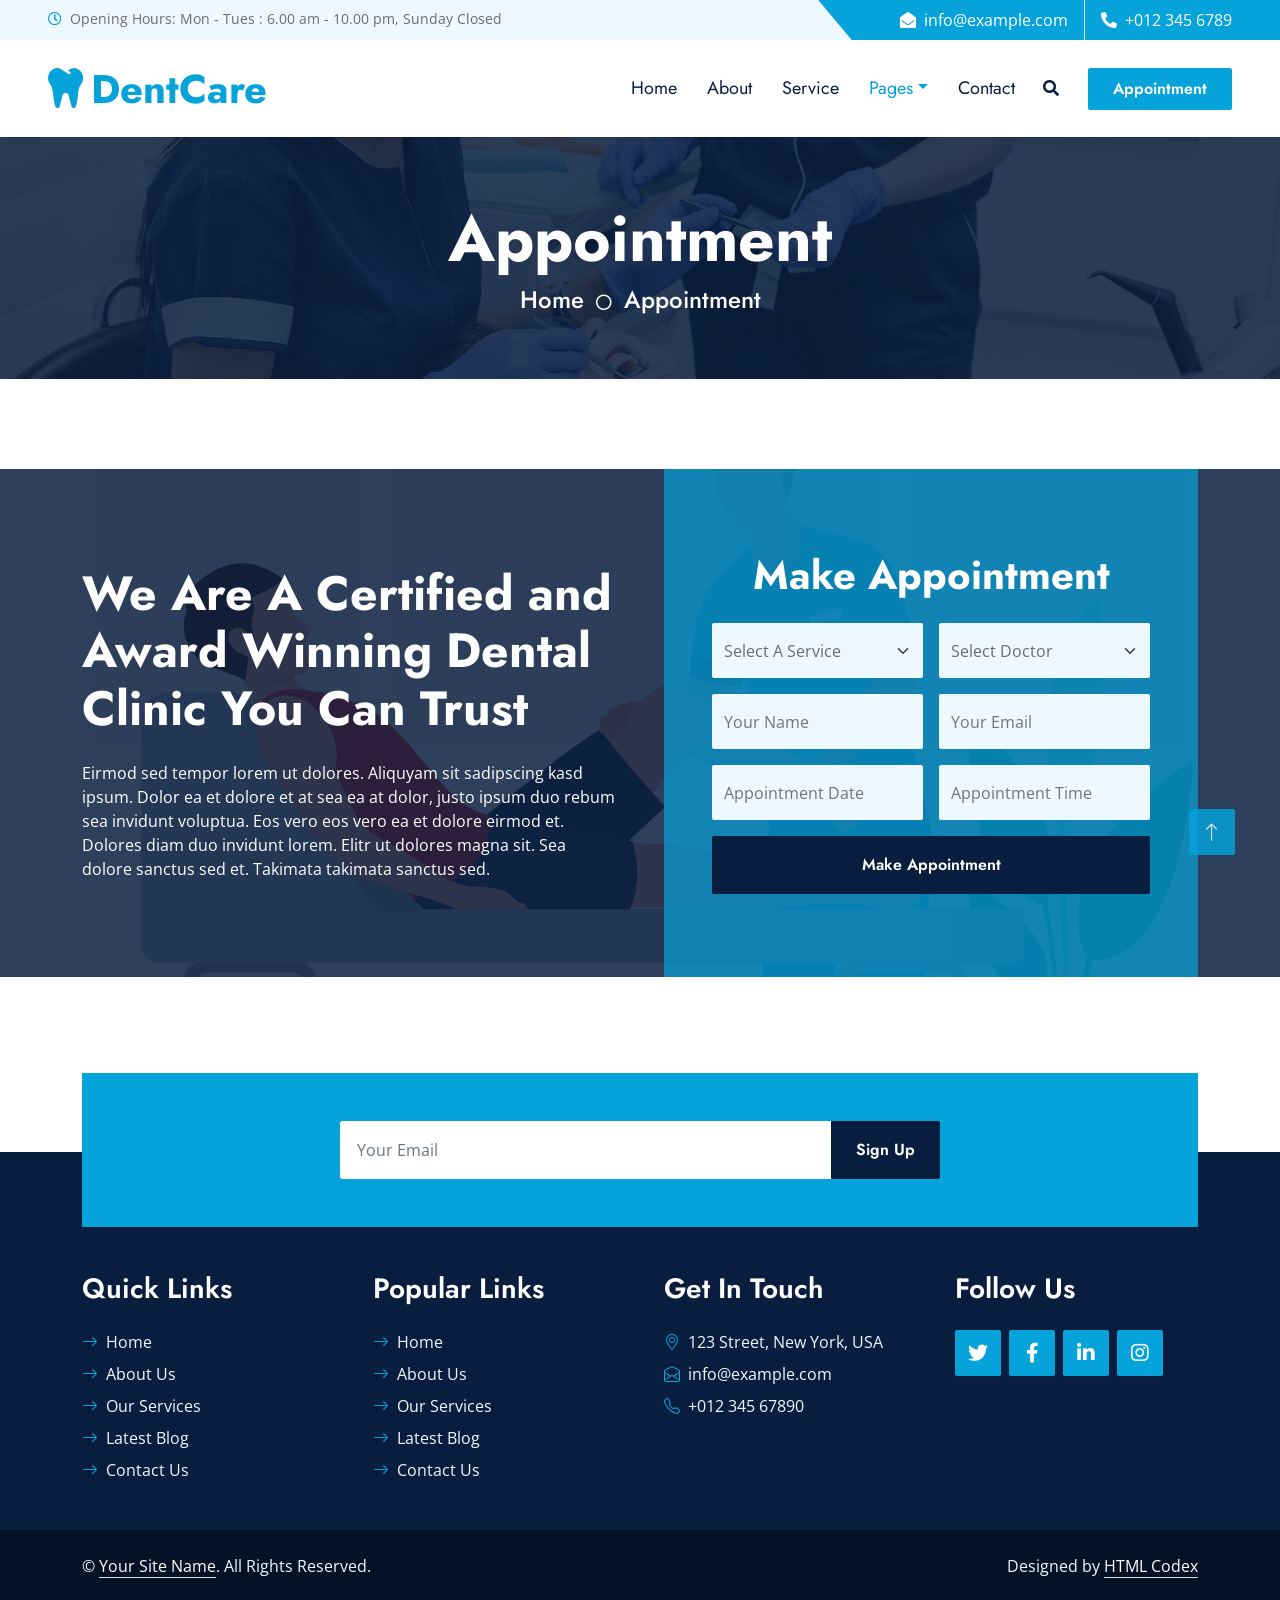
<file: appointment.html>
<!DOCTYPE html>
<html lang="en">

<head>
    <meta charset="utf-8">
    <title>Activa Clinics - Quality Healthcare Services</title>
    <meta content="width=device-width, initial-scale=1.0" name="viewport">
    <meta content=" " name="keywords">
    <meta content=" " name="description">

    <!-- Favicon -->
    <link href="img/favicon.ico" rel="icon">

    <!-- Google Web Fonts -->
    <link rel="preconnect" href="https://fonts.gstatic.com">
    <link href="https://fonts.googleapis.com/css2?family=Jost:wght@500;600;700&family=Open+Sans:wght@400;600&display=swap" rel="stylesheet"> 

    <!-- Icon Font Stylesheet -->
    <link href="https://cdnjs.cloudflare.com/ajax/libs/font-awesome/5.10.0/css/all.min.css" rel="stylesheet">
    <link href="https://cdn.jsdelivr.net/npm/bootstrap-icons@1.4.1/font/bootstrap-icons.css" rel="stylesheet">

    <!-- Libraries Stylesheet -->
    <link href="lib/owlcarousel/assets/owl.carousel.min.css" rel="stylesheet">
    <link href="lib/animate/animate.min.css" rel="stylesheet">
    <link href="lib/tempusdominus/css/tempusdominus-bootstrap-4.min.css" rel="stylesheet" />
    <link href="lib/twentytwenty/twentytwenty.css" rel="stylesheet" />

    <!-- Customized Bootstrap Stylesheet -->
    <link href="css/bootstrap.min.css" rel="stylesheet">

    <!-- Template Stylesheet -->
    <link href="css/style.css" rel="stylesheet">
</head>

<body>
    <!-- Spinner Start -->
    <div id="spinner" class="show bg-white position-fixed translate-middle w-100 vh-100 top-50 start-50 d-flex align-items-center justify-content-center">
        <div class="spinner-grow text-primary m-1" role="status">
            <span class="sr-only">Loading...</span>
        </div>
        <div class="spinner-grow text-dark m-1" role="status">
            <span class="sr-only">Loading...</span>
        </div>
        <div class="spinner-grow text-secondary m-1" role="status">
            <span class="sr-only">Loading...</span>
        </div>
    </div>
    <!-- Spinner End -->


    <!-- Topbar Start -->
    <div class="container-fluid bg-light ps-5 pe-0 d-none d-lg-block">
        <div class="row gx-0">
            <div class="col-md-6 text-center text-lg-start mb-2 mb-lg-0">
                <div class="d-inline-flex align-items-center">
                    <small class="py-2"><i class="far fa-clock text-primary me-2"></i>Opening Hours: Mon - Tues : 6.00 am - 10.00 pm, Sunday Closed </small>
                </div>
            </div>
            <div class="col-md-6 text-center text-lg-end">
                <div class="position-relative d-inline-flex align-items-center bg-primary text-white top-shape px-5">
                    <div class="me-3 pe-3 border-end py-2">
                        <p class="m-0"><i class="fa fa-envelope-open me-2"></i>info@example.com</p>
                    </div>
                    <div class="py-2">
                        <p class="m-0"><i class="fa fa-phone-alt me-2"></i>+012 345 6789</p>
                    </div>
                </div>
            </div>
        </div>
    </div>
    <!-- Topbar End -->


    <!-- Navbar Start -->
    <nav class="navbar navbar-expand-lg bg-white navbar-light shadow-sm px-5 py-3 py-lg-0">
        <a href="index.html" class="navbar-brand p-0">
            <h1 class="m-0 text-primary"><i class="fa fa-tooth me-2"></i>DentCare</h1>
        </a>
        <button class="navbar-toggler" type="button" data-bs-toggle="collapse" data-bs-target="#navbarCollapse">
            <span class="navbar-toggler-icon"></span>
        </button>
        <div class="collapse navbar-collapse" id="navbarCollapse">
            <div class="navbar-nav ms-auto py-0">
                <a href="index.html" class="nav-item nav-link">Home</a>
                <a href="about.html" class="nav-item nav-link">About</a>
                <a href="service.html" class="nav-item nav-link">Service</a>
                <div class="nav-item dropdown">
                    <a href="#" class="nav-link dropdown-toggle active" data-bs-toggle="dropdown">Pages</a>
                    <div class="dropdown-menu m-0">
                        <a href="price.html" class="dropdown-item">Pricing Plan</a>
                        <a href="team.html" class="dropdown-item">Our Dentist</a>
                        <a href="testimonial.html" class="dropdown-item">Testimonial</a>
                        <a href="appointment.html" class="dropdown-item active">Appointment</a>
                    </div>
                </div>
                <a href="contact.html" class="nav-item nav-link">Contact</a>
            </div>
            <button type="button" class="btn text-dark" data-bs-toggle="modal" data-bs-target="#searchModal"><i class="fa fa-search"></i></button>
            <a href="appointment.html" class="btn btn-primary py-2 px-4 ms-3">Appointment</a>
        </div>
    </nav>
    <!-- Navbar End -->


    <!-- Full Screen Search Start -->
    <div class="modal fade" id="searchModal" tabindex="-1">
        <div class="modal-dialog modal-fullscreen">
            <div class="modal-content" style="background: rgba(9, 30, 62, .7);">
                <div class="modal-header border-0">
                    <button type="button" class="btn bg-white btn-close" data-bs-dismiss="modal" aria-label="Close"></button>
                </div>
                <div class="modal-body d-flex align-items-center justify-content-center">
                    <div class="input-group" style="max-width: 600px;">
                        <input type="text" class="form-control bg-transparent border-primary p-3" placeholder="Type search keyword">
                        <button class="btn btn-primary px-4"><i class="bi bi-search"></i></button>
                    </div>
                </div>
            </div>
        </div>
    </div>
    <!-- Full Screen Search End -->


    <!-- Hero Start -->
    <div class="container-fluid bg-primary py-5 hero-header mb-5">
        <div class="row py-3">
            <div class="col-12 text-center">
                <h1 class="display-3 text-white animated zoomIn">Appointment</h1>
                <a href="" class="h4 text-white">Home</a>
                <i class="far fa-circle text-white px-2"></i>
                <a href="" class="h4 text-white">Appointment</a>
            </div>
        </div>
    </div>
    <!-- Hero End -->


    <!-- Appointment Start -->
    <div class="container-fluid bg-primary bg-appointment mb-5 wow fadeInUp" data-wow-delay="0.1s" style="margin-top: 90px;">
        <div class="container">
            <div class="row gx-5">
                <div class="col-lg-6 py-5">
                    <div class="py-5">
                        <h1 class="display-5 text-white mb-4">We Are A Certified and Award Winning Dental Clinic You Can Trust</h1>
                        <p class="text-white mb-0">Eirmod sed tempor lorem ut dolores. Aliquyam sit sadipscing kasd ipsum. Dolor ea et dolore et at sea ea at dolor, justo ipsum duo rebum sea invidunt voluptua. Eos vero eos vero ea et dolore eirmod et. Dolores diam duo invidunt lorem. Elitr ut dolores magna sit. Sea dolore sanctus sed et. Takimata takimata sanctus sed.</p>
                    </div>
                </div>
                <div class="col-lg-6">
                    <div class="appointment-form h-100 d-flex flex-column justify-content-center text-center p-5 wow zoomIn" data-wow-delay="0.6s">
                        <h1 class="text-white mb-4">Make Appointment</h1>
                        <form>
                            <div class="row g-3">
                                <div class="col-12 col-sm-6">
                                    <select class="form-select bg-light border-0" style="height: 55px;">
                                        <option selected>Select A Service</option>
                                        <option value="1">Service 1</option>
                                        <option value="2">Service 2</option>
                                        <option value="3">Service 3</option>
                                    </select>
                                </div>
                                <div class="col-12 col-sm-6">
                                    <select class="form-select bg-light border-0" style="height: 55px;">
                                        <option selected>Select Doctor</option>
                                        <option value="1">Doctor 1</option>
                                        <option value="2">Doctor 2</option>
                                        <option value="3">Doctor 3</option>
                                    </select>
                                </div>
                                <div class="col-12 col-sm-6">
                                    <input type="text" class="form-control bg-light border-0" placeholder="Your Name" style="height: 55px;">
                                </div>
                                <div class="col-12 col-sm-6">
                                    <input type="email" class="form-control bg-light border-0" placeholder="Your Email" style="height: 55px;">
                                </div>
                                <div class="col-12 col-sm-6">
                                    <div class="date" id="date1" data-target-input="nearest">
                                        <input type="text"
                                            class="form-control bg-light border-0 datetimepicker-input"
                                            placeholder="Appointment Date" data-target="#date1" data-toggle="datetimepicker" style="height: 55px;">
                                    </div>
                                </div>
                                <div class="col-12 col-sm-6">
                                    <div class="time" id="time1" data-target-input="nearest">
                                        <input type="text"
                                            class="form-control bg-light border-0 datetimepicker-input"
                                            placeholder="Appointment Time" data-target="#time1" data-toggle="datetimepicker" style="height: 55px;">
                                    </div>
                                </div>
                                <div class="col-12">
                                    <button class="btn btn-dark w-100 py-3" type="submit">Make Appointment</button>
                                </div>
                            </div>
                        </form>
                    </div>
                </div>
            </div>
        </div>
    </div>
    <!-- Appointment End -->
    

    <!-- Newsletter Start -->
    <div class="container-fluid position-relative pt-5 wow fadeInUp" data-wow-delay="0.1s" style="z-index: 1;">
        <div class="container">
            <div class="bg-primary p-5">
                <form class="mx-auto" style="max-width: 600px;">
                    <div class="input-group">
                        <input type="text" class="form-control border-white p-3" placeholder="Your Email">
                        <button class="btn btn-dark px-4">Sign Up</button>
                    </div>
                </form>
            </div>
        </div>
    </div>
    <!-- Newsletter End -->
    

    <!-- Footer Start -->
    <div class="container-fluid bg-dark text-light py-5 wow fadeInUp" data-wow-delay="0.3s" style="margin-top: -75px;">
        <div class="container pt-5">
            <div class="row g-5 pt-4">
                <div class="col-lg-3 col-md-6">
                    <h3 class="text-white mb-4">Quick Links</h3>
                    <div class="d-flex flex-column justify-content-start">
                        <a class="text-light mb-2" href="#"><i class="bi bi-arrow-right text-primary me-2"></i>Home</a>
                        <a class="text-light mb-2" href="#"><i class="bi bi-arrow-right text-primary me-2"></i>About Us</a>
                        <a class="text-light mb-2" href="#"><i class="bi bi-arrow-right text-primary me-2"></i>Our Services</a>
                        <a class="text-light mb-2" href="#"><i class="bi bi-arrow-right text-primary me-2"></i>Latest Blog</a>
                        <a class="text-light" href="#"><i class="bi bi-arrow-right text-primary me-2"></i>Contact Us</a>
                    </div>
                </div>
                <div class="col-lg-3 col-md-6">
                    <h3 class="text-white mb-4">Popular Links</h3>
                    <div class="d-flex flex-column justify-content-start">
                        <a class="text-light mb-2" href="#"><i class="bi bi-arrow-right text-primary me-2"></i>Home</a>
                        <a class="text-light mb-2" href="#"><i class="bi bi-arrow-right text-primary me-2"></i>About Us</a>
                        <a class="text-light mb-2" href="#"><i class="bi bi-arrow-right text-primary me-2"></i>Our Services</a>
                        <a class="text-light mb-2" href="#"><i class="bi bi-arrow-right text-primary me-2"></i>Latest Blog</a>
                        <a class="text-light" href="#"><i class="bi bi-arrow-right text-primary me-2"></i>Contact Us</a>
                    </div>
                </div>
                <div class="col-lg-3 col-md-6">
                    <h3 class="text-white mb-4">Get In Touch</h3>
                    <p class="mb-2"><i class="bi bi-geo-alt text-primary me-2"></i>123 Street, New York, USA</p>
                    <p class="mb-2"><i class="bi bi-envelope-open text-primary me-2"></i>info@example.com</p>
                    <p class="mb-0"><i class="bi bi-telephone text-primary me-2"></i>+012 345 67890</p>
                </div>
                <div class="col-lg-3 col-md-6">
                    <h3 class="text-white mb-4">Follow Us</h3>
                    <div class="d-flex">
                        <a class="btn btn-lg btn-primary btn-lg-square rounded me-2" href="#"><i class="fab fa-twitter fw-normal"></i></a>
                        <a class="btn btn-lg btn-primary btn-lg-square rounded me-2" href="#"><i class="fab fa-facebook-f fw-normal"></i></a>
                        <a class="btn btn-lg btn-primary btn-lg-square rounded me-2" href="#"><i class="fab fa-linkedin-in fw-normal"></i></a>
                        <a class="btn btn-lg btn-primary btn-lg-square rounded" href="#"><i class="fab fa-instagram fw-normal"></i></a>
                    </div>
                </div>
            </div>
        </div>
    </div>
    <div class="container-fluid text-light py-4" style="background: #051225;">
        <div class="container">
            <div class="row g-0">
                <div class="col-md-6 text-center text-md-start">
                    <p class="mb-md-0">&copy; <a class="text-white border-bottom" href="#">Your Site Name</a>. All Rights Reserved.</p>
                </div>
                <div class="col-md-6 text-center text-md-end">
                    <p class="mb-0">Designed by <a class="text-white border-bottom" href="https://htmlcodex.com">HTML Codex</a></p>
                </div>
            </div>
        </div>
    </div>
    <!-- Footer End -->


    <!-- Back to Top -->
    <a href="#" class="btn btn-lg btn-primary btn-lg-square rounded back-to-top"><i class="bi bi-arrow-up"></i></a>


    <!-- JavaScript Libraries -->
    <script src="https://code.jquery.com/jquery-3.4.1.min.js"></script>
    <script src="https://cdn.jsdelivr.net/npm/bootstrap@5.0.0/dist/js/bootstrap.bundle.min.js"></script>
    <script src="lib/wow/wow.min.js"></script>
    <script src="lib/easing/easing.min.js"></script>
    <script src="lib/waypoints/waypoints.min.js"></script>
    <script src="lib/owlcarousel/owl.carousel.min.js"></script>
    <script src="lib/tempusdominus/js/moment.min.js"></script>
    <script src="lib/tempusdominus/js/moment-timezone.min.js"></script>
    <script src="lib/tempusdominus/js/tempusdominus-bootstrap-4.min.js"></script>
    <script src="lib/twentytwenty/jquery.event.move.js"></script>
    <script src="lib/twentytwenty/jquery.twentytwenty.js"></script>

    <!-- Template Javascript -->
    <script src="js/main.js"></script>
</body>

</html>
</file>
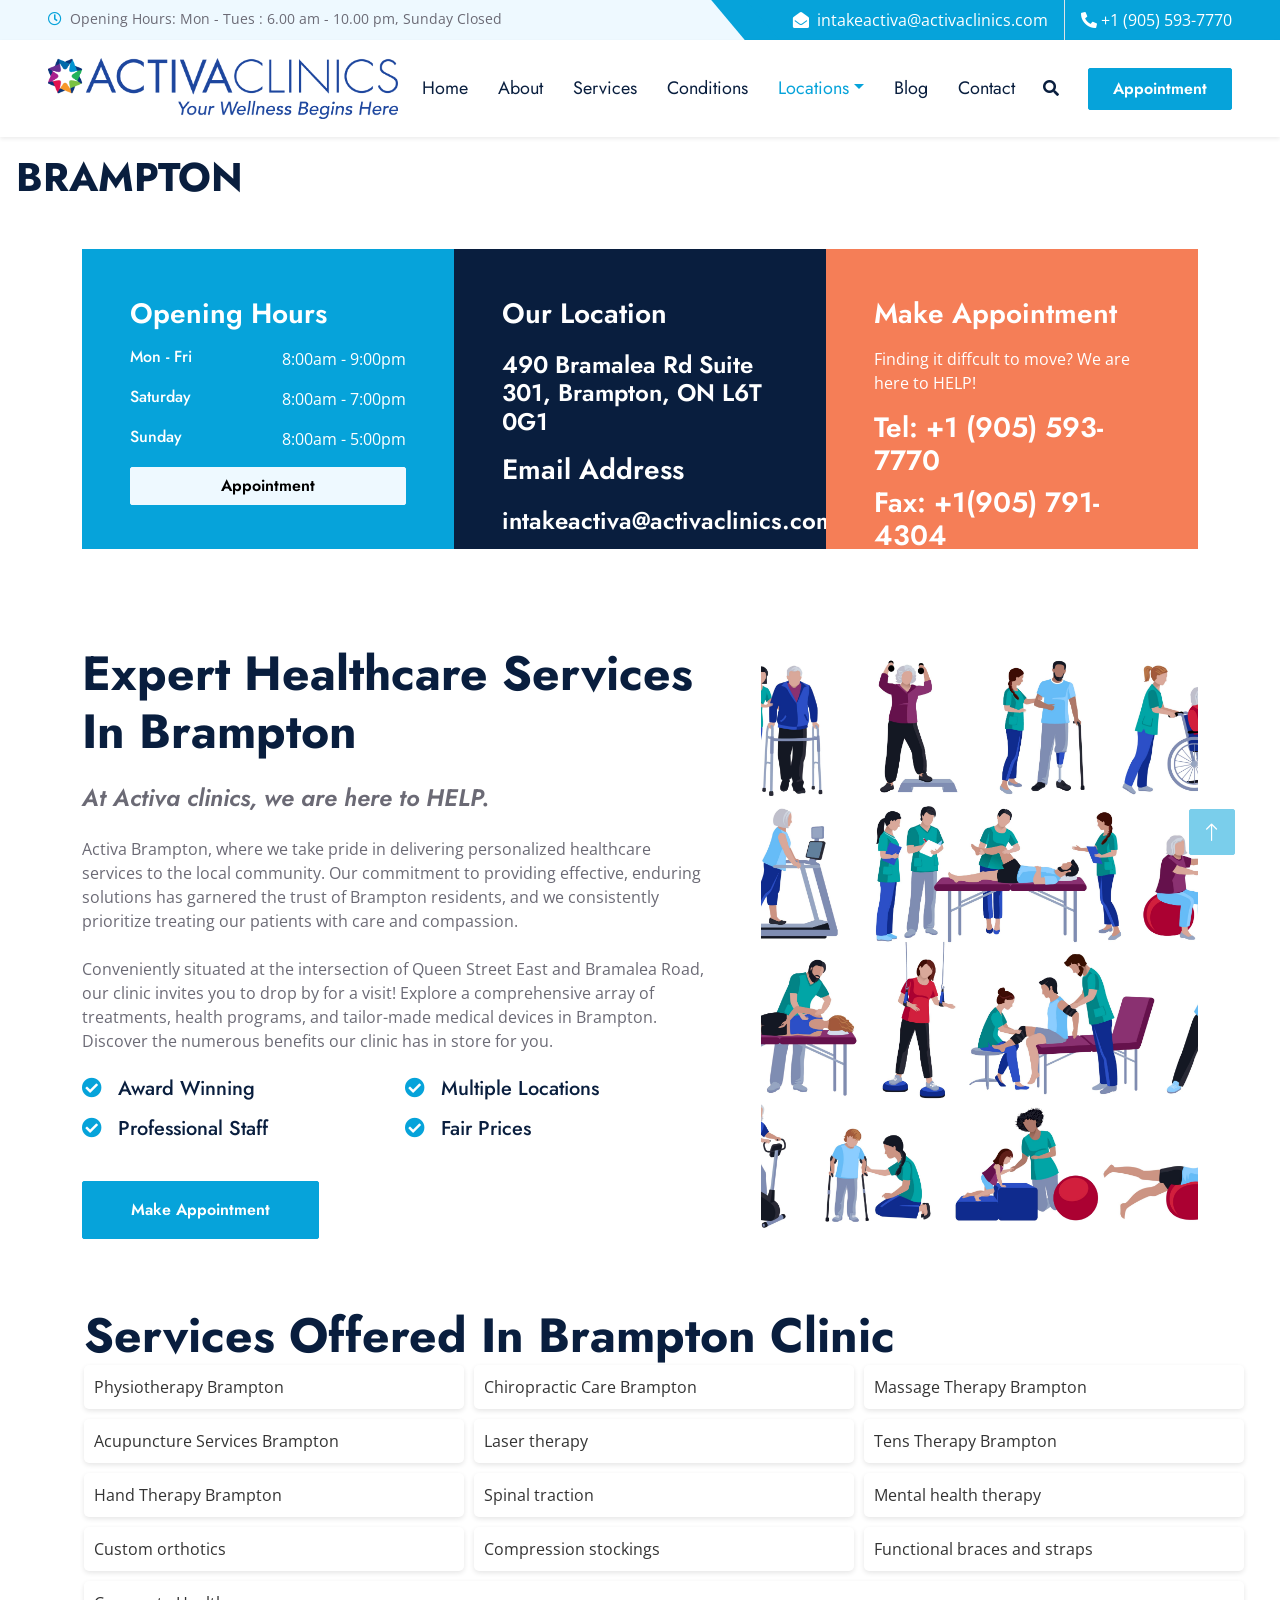
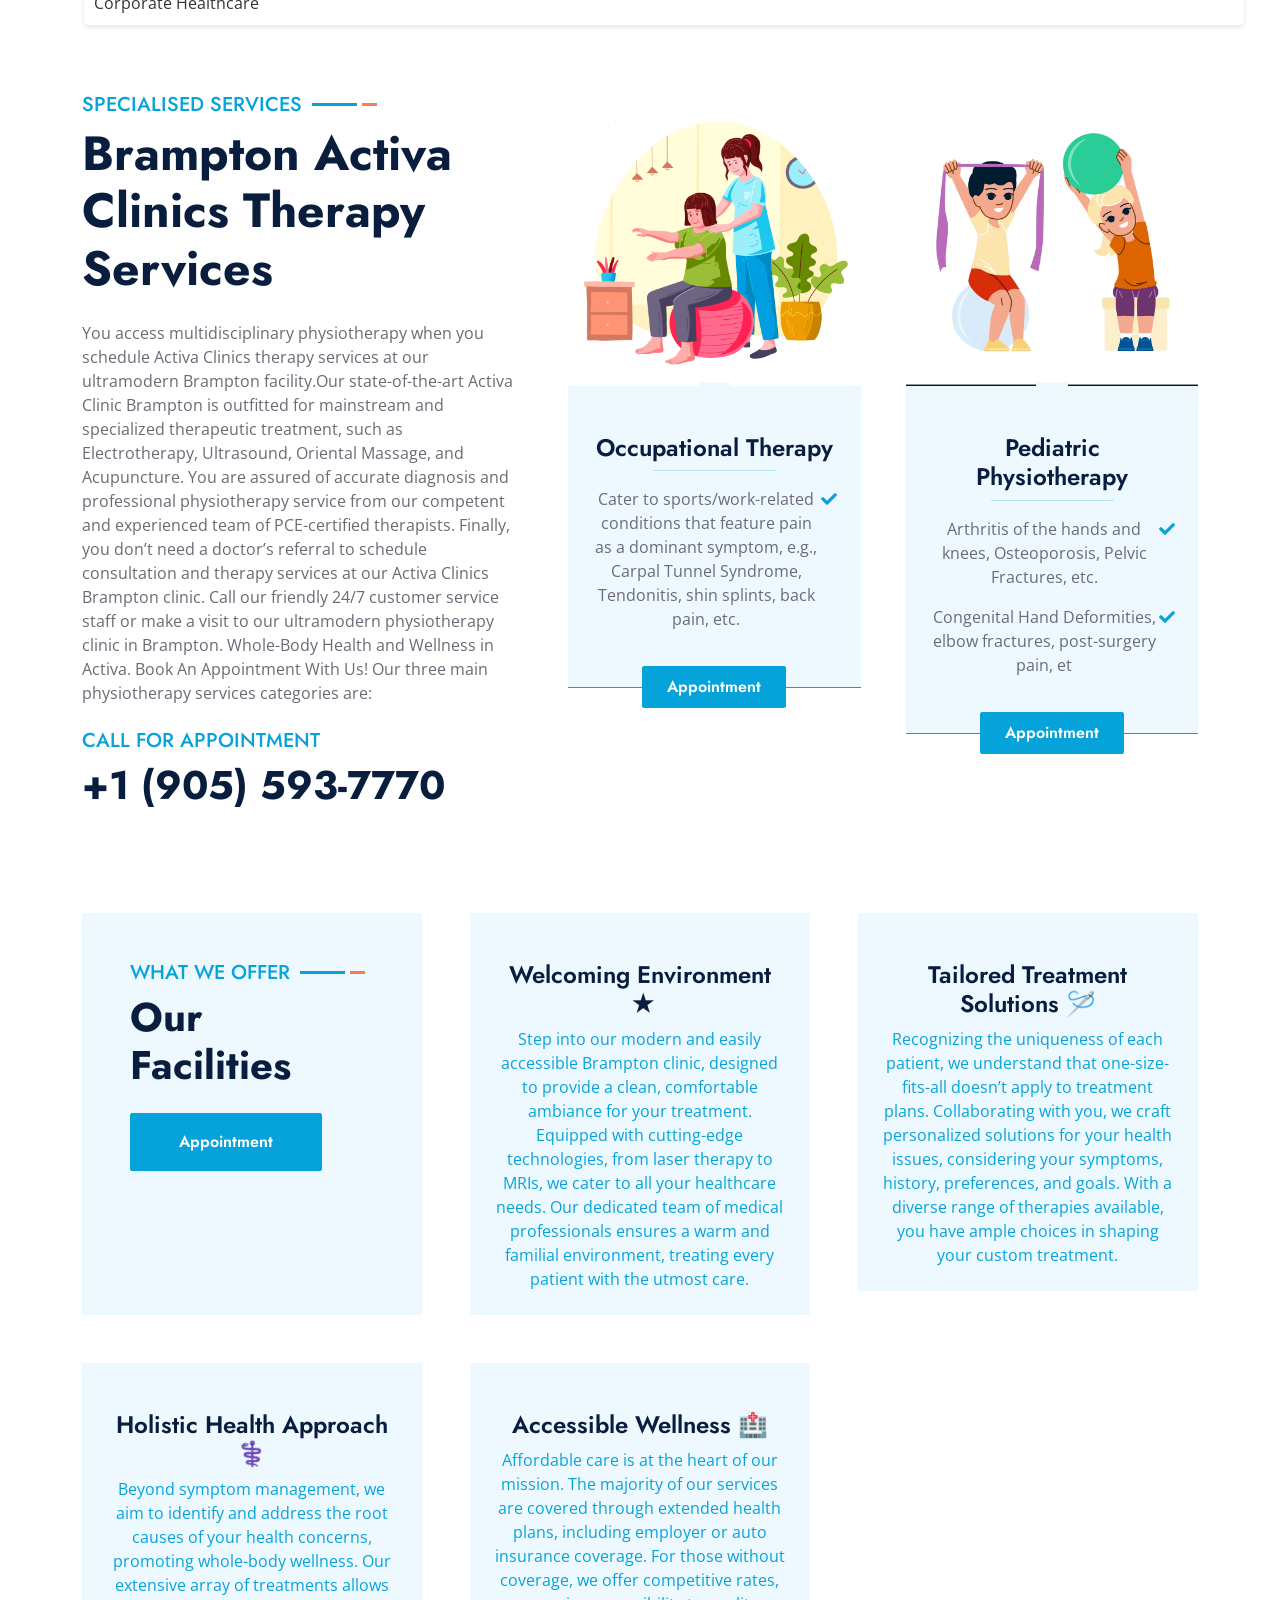
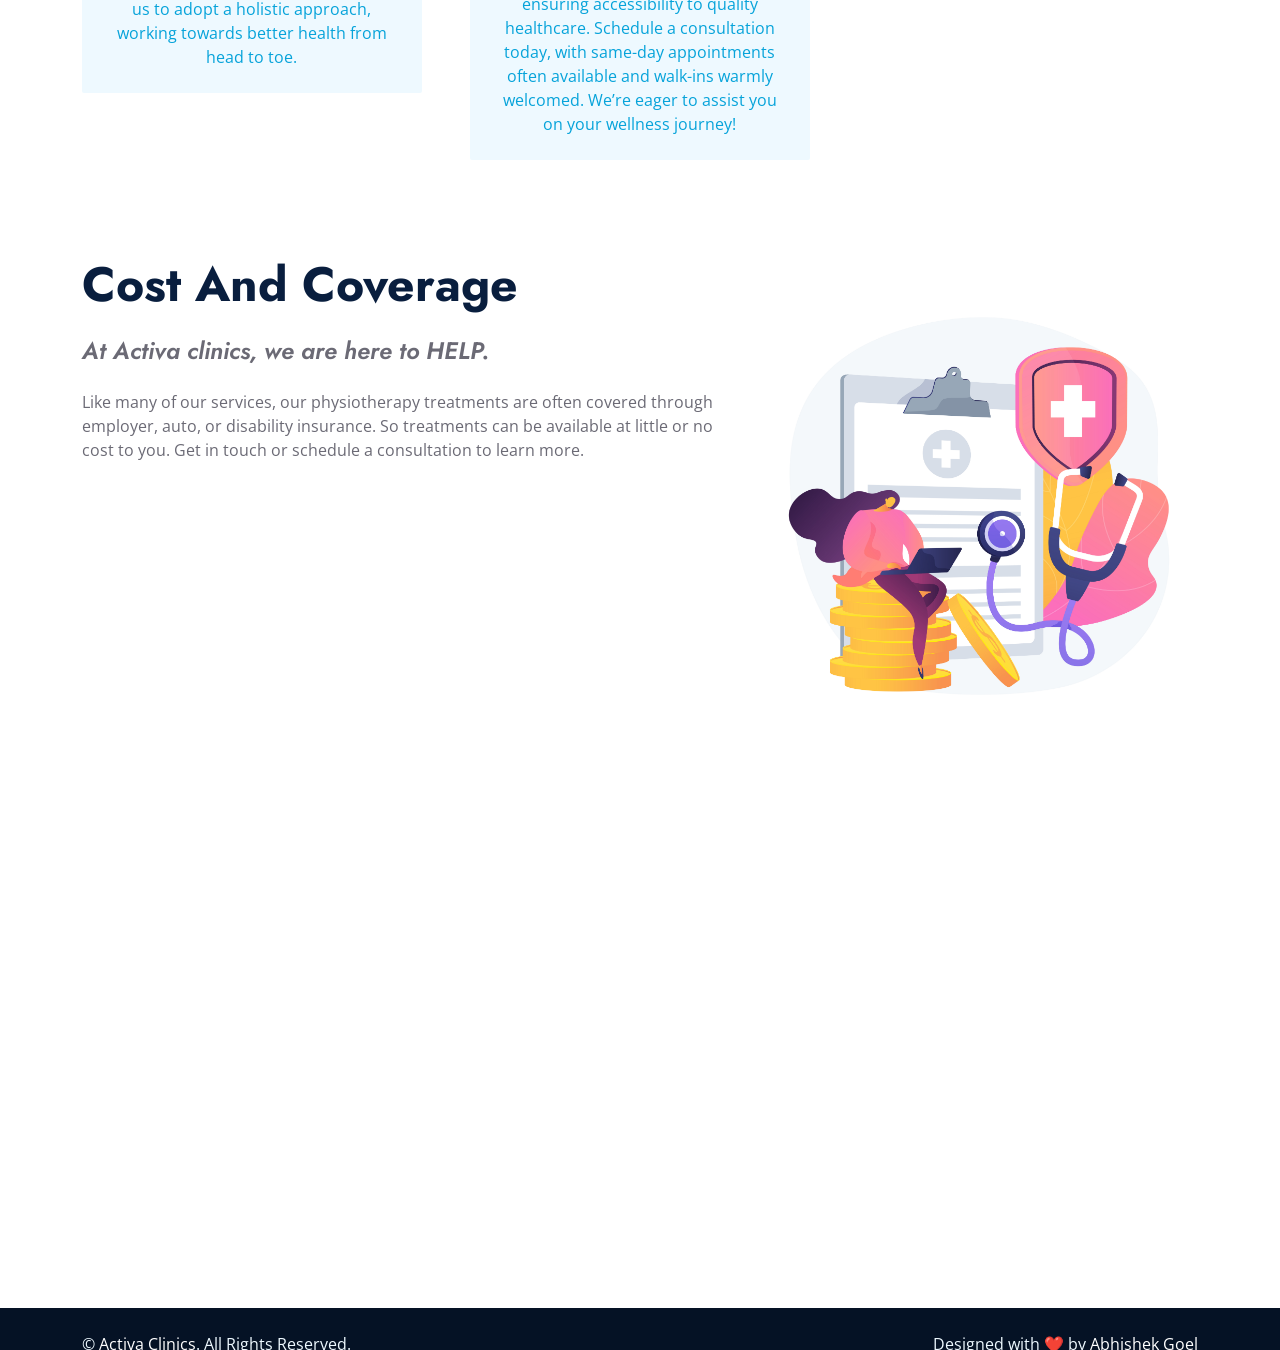
<file: brampton.html>
<!DOCTYPE html>
<html lang="en">

<head>
    <meta charset="utf-8">
    <title>Activa Clinics - Quality Healthcare Services for a //todo</title>
    <meta content="width=device-width, initial-scale=1.0" name="viewport">
    <!-- <meta content=" " name="keywords">
    <meta content=" " name="description"> -->

    <!-- Favicon -->
    <link href="img/favicon.ico" rel="icon">

    <!-- Google Web Fonts -->
    <link rel="preconnect" href="https://fonts.gstatic.com">
    <link
        href="https://fonts.googleapis.com/css2?family=Jost:wght@500;600;700&family=Open+Sans:wght@400;600&display=swap"
        rel="stylesheet">

    <!-- Icon Font Stylesheet -->
    <link href="https://cdnjs.cloudflare.com/ajax/libs/font-awesome/5.10.0/css/all.min.css" rel="stylesheet">
    <link href="https://cdn.jsdelivr.net/npm/bootstrap-icons@1.4.1/font/bootstrap-icons.css" rel="stylesheet">

    <!-- Libraries Stylesheet -->
    <link href="lib/owlcarousel/assets/owl.carousel.min.css" rel="stylesheet">
    <link href="lib/animate/animate.min.css" rel="stylesheet">
    <link href="lib/tempusdominus/css/tempusdominus-bootstrap-4.min.css" rel="stylesheet" />
    <link href="lib/twentytwenty/twentytwenty.css" rel="stylesheet" />

    <!-- Customized Bootstrap Stylesheet -->
    <link href="css/bootstrap.min.css" rel="stylesheet">

    <!-- Template Stylesheet -->
    <link href="css/style.css" rel="stylesheet">
    <style>
  
        .conditions {
          max-width: 1200px;
          margin-left: 5vw;
          padding: 20px;
        }
  
        .conditions h2 {
          font-size: 1.5rem;
          color: #453cec;
          margin-top: 20px;
          margin-bottom: 10px;
          border-bottom: 2px solid #ddd;
          padding-bottom: 5px;
        }
  
        .condition-grid {
          display: flex;
          flex-wrap: wrap;
          gap: 10px;
        }
  
        .condition-grid a {
          background-color: #fff;
          padding: 10px;
          border-radius: 5px;
          text-decoration: none;
          color: #333;
          flex: 1 1 calc(33.333% - 10px);
          box-shadow: 0 2px 5px rgba(0, 0, 0, 0.1);
          transition: background-color 0.3s ease, transform 0.3s ease;
          position: relative;
          overflow: hidden;
        }
  
        .condition-grid a::before {
          content: "";
          position: absolute;
          top: 0;
          left: 0;
          width: 100%;
          height: 100%;
          background: rgba(255, 255, 255, 0.5);
          transform: translateX(-100%);
          transition: transform 0.3s ease;
        }
  
        .condition-grid a:hover::before {
          transform: translateX(0);
        }
  
        .condition-grid a:hover {
          background-color: #ddd;
          transform: scale(1.05);
        }
  
        .condition-grid a:active {
          transform: scale(0.95);
        }
  
        .condition-grid a:hover {
          background-color: #ddd;
          transform: scale(1.05);
        }
  
        @keyframes bounce {
          0%,
          20%,
          50%,
          80%,
          100% {
            transform: translateY(0);
          }
          40% {
            transform: translateY(-10px);
          }
          60% {
            transform: translateY(-5px);
          }
        }
  
        .condition-grid a:hover {
          animation: bounce 1s;
        }
      </style>
</head>

<body>
    <!-- Spinner Start -->
    <div id="spinner"
        class="show bg-white position-fixed translate-middle w-100 vh-100 top-50 start-50 d-flex align-items-center justify-content-center">
        <div class="spinner-grow text-primary m-1" role="status">
            <span class="sr-only">Loading...</span>
        </div>
        <div class="spinner-grow text-dark m-1" role="status">
            <span class="sr-only">Loading...</span>
        </div>
        <div class="spinner-grow text-secondary m-1" role="status">
            <span class="sr-only">Loading...</span>
        </div>
    </div>
    <!-- Spinner End -->


    <!-- Topbar Start -->
    <div class="container-fluid bg-light ps-5 pe-0 d-none d-lg-block">
        <div class="row gx-0">
            <div class="col-md-6 text-center text-lg-start mb-2 mb-lg-0">
                <div class="d-inline-flex align-items-center">
                    <small class="py-2"><i class="far fa-clock text-primary me-2"></i>Opening Hours: Mon - Tues : 6.00
                        am - 10.00 pm, Sunday Closed </small>
                </div>
            </div>
            <div class="col-md-6 text-center text-lg-end">
                <div class="position-relative d-inline-flex align-items-center bg-primary text-white top-shape px-5">
                    <div class="me-3 pe-3 border-end py-2">
                        <a class="m-0" href="mailto:intakeactiva@activaclinics.com" style="color: white;"><i
                                class="fa fa-envelope-open me-2"></i>intakeactiva@activaclinics.com</a>
                    </div>
                    <div class="py-2">
                        <a class="m-0" href="tel:+1 (905) 593-7770" style="color: white;">
                            <i class="fa fa-phone-alt"></i>
                            +1 (905) 593-7770</a>
                    </div>
                </div>
            </div>
        </div>
    </div>
    <!-- Topbar End -->


    <!-- Navbar Start -->
    <nav class="navbar navbar-expand-lg bg-white navbar-light shadow-sm px-5 py-3 py-lg-0">
        <!-- <a href="index.html" class="navbar-brand p-0">
            <h1 class="m-0 text-primary"><i class="fa me-2"></i>Activa Clinics</h1>
        </a> -->
        <!-- <img class="img-fluid mx-auto rounded mb-4" src="img/Activa Logo.png" alt=""> -->
        <img class="img-fluid mx-auto rounded" src="img/Activa Logo.png" alt="" style="max-width: 350px;">

        <button class="navbar-toggler" type="button" data-bs-toggle="collapse" data-bs-target="#navbarCollapse">
            <span class="navbar-toggler-icon"></span>
        </button>
        <div class="collapse navbar-collapse" id="navbarCollapse">
            <div class="navbar-nav ms-auto py-0">
                <a href="index.html" class="nav-item nav-link">Home</a>
                <a href="about.html" class="nav-item nav-link">About</a>
                <a href="service.html" class="nav-item nav-link">Services</a>
                <a href="conditions.html" class="nav-item nav-link">Conditions</a>
                <div class="nav-item dropdown">
                    <a class="nav-link dropdown-toggle active" data-bs-toggle="dropdown">Locations</a>
                    <div class="dropdown-menu m-0">
                        <a href="#clinicLocation" class="dropdown-item">All</a>
                        <a href="brampton.html" class="dropdown-item">Brampton</a>
                        <a href="mississuaga.html" class="dropdown-item">Mississuaga</a>
                        <a href="scarborough.html" class="dropdown-item">Scarborough</a>
                        <a href="kitchener.html" class="dropdown-item">Kitchener</a>
                        <a href="hamilton.html" class="dropdown-item">Hamilton</a>
                        <a href="inhome.html" class="dropdown-item">In Home Treatment</a>
                    </div>
                </div>
                <a href="blog.html" class="nav-item nav-link">Blog</a>
                <a href="contact.html" class="nav-item nav-link">Contact</a>
            </div>
            <button type="button" class="btn text-dark" data-bs-toggle="modal" data-bs-target="#searchModal"><i
                    class="fa fa-search"></i></button>
            <a href="#appointment" class="btn btn-primary py-2 px-4 ms-3">Appointment</a>
        </div>
    </nav>
    <!-- Navbar End -->


    <!-- Full Screen Search Start -->
    <div class="modal fade" id="searchModal" tabindex="-1">
        <div class="modal-dialog modal-fullscreen">
            <div class="modal-content" style="background: rgba(9, 30, 62, .7);">
                <div class="modal-header border-0">
                    <button type="button" class="btn bg-white btn-close" data-bs-dismiss="modal"
                        aria-label="Close"></button>
                </div>
                <div class="modal-body d-flex align-items-center justify-content-center">
                    <div class="input-group" style="max-width: 600px;">
                        <input type="text" class="form-control bg-transparent border-primary p-3"
                            placeholder="Type search keyword">
                        <button class="btn btn-primary px-4"><i class="bi bi-search"></i></button>
                    </div>
                </div>
            </div>
        </div>
    </div>
    <!-- Full Screen Search End -->

    <div class="p-3" style="max-width: 900px;">
        <h1 class="text-uppercase mb-3 animated slideInDown">Brampton</h4>
    </div>

    <!-- Banner Start -->
    <div class="container-fluid banner mt-3 mb-5">
        <div class="container">
            <div class="row gx-0">
                <div class="col-lg-4 wow zoomIn" data-wow-delay="0.1s">
                    <div class="bg-primary d-flex flex-column p-5" style="height: 300px;">
                        <h3 class="text-white mb-3">Opening Hours</h3>
                        <div class="d-flex justify-content-between text-white mb-3">
                            <h6 class="text-white mb-0">Mon - Fri</h6>
                            <p class="mb-0"> 8:00am - 9:00pm</p>
                        </div>
                        <div class="d-flex justify-content-between text-white mb-3">
                            <h6 class="text-white mb-0">Saturday</h6>
                            <p class="mb-0"> 8:00am - 7:00pm</p>
                        </div>
                        <div class="d-flex justify-content-between text-white mb-3">
                            <h6 class="text-white mb-0">Sunday</h6>
                            <p class="mb-0"> 8:00am - 5:00pm</p>
                        </div>
                        <a class="btn btn-light" href="">Appointment</a>
                    </div>
                </div>
                <div class="col-lg-4 wow zoomIn" data-wow-delay="0.3s">
                    <div class="bg-dark d-flex flex-column p-5" style="height: 300px;">
                        <h3 class="text-white mb-3">Our Location</h3>
                        <h4 class="text-white mt-1 mb-3">490 Bramalea Rd Suite 301, Brampton, ON L6T 0G1</h4>
                        <h3 class="text-white mb-3">Email Address</h3>
                        <a href="mailto:intakeactiva@activaclinics.com"> <h4 class="text-white mt-1 mb-3">intakeactiva@activaclinics.com</h4></a>
                    </div>
                </div>
                <div class="col-lg-4 wow zoomIn" data-wow-delay="0.6s">
                    <div class="bg-secondary d-flex flex-column p-5" style="height: 300px;">
                        <h3 class="text-white mb-3">Make Appointment</h3>
                        <p class="text-white">Finding it diffcult to move? We are here to HELP!</p>
                        <a href="tel:+1 (905) 593-7770">
                            <h3 class="text-white mb-0">Tel: +1 (905) 593-7770</h3>
                        </a>
                        <a href="tel:+1 (905) 593-7770" class="mt-2">
                            <h3 class="text-white mb-0">Fax: +1(905) 791-4304</h3>
                        </a>
                    </div>
                </div>
            </div>
        </div>
    </div>
    <!-- Banner Start -->


    <!-- About Start -->
    <div class="container-fluid py-5 wow fadeInUp" data-wow-delay="0.1s">
        <div class="container">
            <div class="row g-5">
                <div class="col-lg-7">
                    <div class="section-title mb-4">
                        <!-- <h5 class="position-relative d-inline-block text-primary text-uppercase">About Us</h5> -->
                        <h1 class="display-5 mb-0">Expert Healthcare Services In Brampton</h1>
                    </div>
                    <h4 class="text-body fst-italic mb-4">At Activa clinics, we are here to HELP.</h4>
                    <p class="mb-4">Activa Brampton, where we take pride in delivering personalized healthcare services to the local community. Our commitment to providing effective, enduring solutions has garnered the trust of Brampton residents, and we consistently prioritize treating our patients with care and compassion.
                    </p>
                    <p class="mb-4">Conveniently situated at the intersection of Queen Street East and Bramalea Road, our clinic invites you to drop by for a visit! Explore a comprehensive array of treatments, health programs, and tailor-made medical devices in Brampton. Discover the numerous benefits our clinic has in store for you.</p>
                    <div class="row g-3">
                        <div class="col-sm-6 wow zoomIn" data-wow-delay="0.3s">
                            <h5 class="mb-3"><i class="fa fa-check-circle text-primary me-3"></i>Award Winning</h5>
                            <h5 class="mb-3"><i class="fa fa-check-circle text-primary me-3"></i>Professional Staff</h5>
                        </div>
                        <div class="col-sm-6 wow zoomIn" data-wow-delay="0.6s">
                            <h5 class="mb-3"><i class="fa fa-check-circle text-primary me-3"></i>Multiple Locations</h5>
                            <h5 class="mb-3"><i class="fa fa-check-circle text-primary me-3"></i>Fair Prices</h5>
                        </div>
                    </div>
                    <a href="#appointment" class="btn btn-primary py-3 px-5 mt-4 wow zoomIn" data-wow-delay="0.6s">Make
                        Appointment</a>
                </div>
                <div class="col-lg-5" style="min-height: 500px;">
                    <div class="position-relative h-100">
                        <img class="position-absolute w-100 h-100 rounded wow zoomIn" data-wow-delay="0.9s"
                            src="img/15880.jpg" alt="multiple disciplinary clinic" style="object-fit: cover;">
                    </div>
                </div>
            </div>
        </div>
    </div>
    <!-- About End -->
    <div class="conditions">
        <h1 class="display-5 mb-0">Services Offered In Brampton Clinic</h1>
        <div class="condition-grid">
            <a href="#">Physiotherapy Brampton</a>
            <a href="#">Chiropractic Care Brampton</a>
            <a href="#">Massage Therapy Brampton</a>
            <a href="#">Acupuncture Services Brampton</a>
            <a href="#">Laser therapy</a>
            <a href="#">Tens Therapy Brampton</a>
            <a href="#">Hand Therapy Brampton</a>
            <a href="#">Spinal traction</a>
            <a href="#">Mental health therapy</a>
            <a href="#">Custom orthotics</a>
            <a href="#">Compression stockings</a>
            <a href="#">Functional braces and straps</a>
            <a href="#">Corporate Healthcare</a>
        </div>
    </div>

    <!-- Pricing Start -->
    <div class="container-fluid py-5 wow fadeInUp" data-wow-delay="0.1s">
        <div class="container">
            <div class="row g-5">
                <div class="col-lg-5">
                    <div class="section-title mb-4">
                        <h5 class="position-relative d-inline-block text-primary text-uppercase">Specialised Services</h5>
                        <h1 class="display-5 mb-0">Brampton Activa Clinics Therapy Services</h1>
                    </div>
                    <p class="mb-4">You access multidisciplinary physiotherapy when you schedule Activa Clinics therapy services at our ultramodern Brampton facility.Our state-of-the-art Activa Clinic Brampton is outfitted for mainstream and specialized therapeutic treatment, such as Electrotherapy, Ultrasound, Oriental Massage, and Acupuncture. You are assured of accurate diagnosis and professional physiotherapy service from our competent and experienced team of PCE-certified therapists. Finally, you don’t need a doctor’s referral to schedule consultation and therapy services at our Activa Clinics Brampton clinic. Call our friendly 24/7 customer service staff or make a visit to our ultramodern physiotherapy clinic in Brampton. Whole-Body Health and Wellness in Activa. Book An Appointment With Us!

                        Our three main physiotherapy services categories are:</p>
                    <h5 class="text-uppercase text-primary wow fadeInUp" data-wow-delay="0.3s">Call for Appointment</h5>
                    <h1 class="wow fadeInUp" data-wow-delay="0.6s">+1 (905) 593-7770</h1>
                </div>
                <div class="col-lg-7">
                    <div class="owl-carousel price-carousel wow zoomIn" data-wow-delay="0.9s">
                        <div class="price-item pb-4">
                            <div class="position-relative">
                                <img class="img-fluid rounded-top" src="img/occupationalTherapy.jpg" alt="">
                                <div class="d-flex align-items-center justify-content-center bg-light rounded pt-2 px-3 position-absolute top-100 start-50 translate-middle" style="z-index: 2;">
                                    <!-- <h2 class="text-primary m-0">$35</h2> -->
                                </div>
                            </div>
                            <div class="position-relative text-center bg-light border-bottom border-primary py-5 p-4">
                                <h4>Occupational Therapy</h4>
                                <hr class="text-primary w-50 mx-auto mt-0">
                                <!-- <div class="d-flex justify-content-between mb-3"><span>Modern Equipment</span><i class="fa fa-check text-primary pt-1"></i></div> -->
                                <!-- <div class="d-flex justify-content-between mb-3"><span>Professional Dentist</span><i class="fa fa-check text-primary pt-1"></i></div> -->
                                <div class="d-flex justify-content-between mb-2"><span>Cater to sports/work-related conditions that feature pain as a dominant symptom, e.g., Carpal Tunnel Syndrome, Tendonitis, shin splints, back pain, etc.</span><i class="fa fa-check text-primary pt-1"></i></div>
                                <a href="appointment.html" class="btn btn-primary py-2 px-4 position-absolute top-100 start-50 translate-middle">Appointment</a>
                            </div>
                        </div>
                        <div class="price-item pb-4">
                            <div class="position-relative">
                                <img class="img-fluid rounded-top" src="img/pydiatricPhysioTherapy.png" alt="">
                                <div class="d-flex align-items-center justify-content-center bg-light rounded pt-2 px-3 position-absolute top-100 start-50 translate-middle" style="z-index: 2;">
                                    <!-- <h2 class="text-primary m-0">$49</h2> -->
                                </div>
                            </div>
                            <div class="position-relative text-center bg-light border-bottom border-primary py-5 p-4">
                                <h4>Pediatric Physiotherapy</h4>
                                <hr class="text-primary w-50 mx-auto mt-0">
                                <!-- <div class="d-flex justify-content-between mb-3"><span>Modern Equipment</span><i class="fa fa-check text-primary pt-1"></i></div> -->
                                <div class="d-flex justify-content-between mb-3"><span>Arthritis of the hands and knees, Osteoporosis, Pelvic Fractures, etc.</span><i class="fa fa-check text-primary pt-1"></i></div>
                                <div class="d-flex justify-content-between mb-2"><span>Congenital Hand Deformities, elbow fractures, post-surgery pain, et</span><i class="fa fa-check text-primary pt-1"></i></div>
                                <a href="appointment.html" class="btn btn-primary py-2 px-4 position-absolute top-100 start-50 translate-middle">Appointment</a>
                            </div>
                        </div>
                        <!-- <div class="price-item pb-4">
                            <div class="position-relative">
                                <img class="img-fluid rounded-top" src="img/price-3.jpg" alt="">
                                <div class="d-flex align-items-center justify-content-center bg-light rounded pt-2 px-3 position-absolute top-100 start-50 translate-middle" style="z-index: 2;">
                                    <h2 class="text-primary m-0">$99</h2>
                                </div>
                            </div>
                            <div class="position-relative text-center bg-light border-bottom border-primary py-5 p-4">
                                <h4>Root Canal</h4>
                                <hr class="text-primary w-50 mx-auto mt-0">
                                <div class="d-flex justify-content-between mb-3"><span>Modern Equipment</span><i class="fa fa-check text-primary pt-1"></i></div>
                                <div class="d-flex justify-content-between mb-3"><span>Professional Dentist</span><i class="fa fa-check text-primary pt-1"></i></div>
                                <div class="d-flex justify-content-between mb-2"><span>24/7 Call Support</span><i class="fa fa-check text-primary pt-1"></i></div>
                                <a href="appointment.html" class="btn btn-primary py-2 px-4 position-absolute top-100 start-50 translate-middle">Appointment</a>
                            </div>
                        </div> -->
                    </div>
                </div>
            </div>
        </div>
    </div>
    <!-- Pricing End -->


    <!-- Team Start -->
    <div class="container-fluid py-5">
        <div class="container">
            <div class="row g-5">
                <div class="col-lg-4 wow slideInUp" data-wow-delay="0.1s">
                    <div class="section-title bg-light rounded h-100 p-5">
                        <h5 class="position-relative d-inline-block text-primary text-uppercase">What We Offer</h5>
                        <h1 class="display-6 mb-4">Our Facilities</h1>
                        <a href="#appointment" class="btn btn-primary py-3 px-5">Appointment</a>
                    </div>
                </div>
                <div class="col-lg-4 wow slideInUp" data-wow-delay="0.3s">
                    <div class="team-item">
                        <!-- <div class="position-relative rounded-top" style="z-index: 1;">
                            <img class="img-fluid rounded-top w-100" src="img/307ce493-b254-4b2d-8ba4-d12c080d6651.jpg"
                                alt="">
                            <div
                                class="position-absolute top-100 start-50 translate-middle bg-light rounded p-2 d-flex">
                                <a class="btn btn-primary btn-square m-1" href="#"><i
                                        class="fab fa-twitter fw-normal"></i></a>
                                <a class="btn btn-primary btn-square m-1" href="#"><i
                                        class="fab fa-facebook-f fw-normal"></i></a>
                                <a class="btn btn-primary btn-square m-1" href="#"><i
                                        class="fab fa-linkedin-in fw-normal"></i></a>
                                <a class="btn btn-primary btn-square m-1" href="#"><i
                                        class="fab fa-instagram fw-normal"></i></a>
                            </div>
                        </div> -->
                        <div class="team-text position-relative bg-light text-center rounded-bottom p-4 pt-5">
                            <h4 class="mb-2">Welcoming Environment  ★</h4>
                            <p class="text-primary mb-0">Step into our modern and easily accessible Brampton clinic, designed to provide a clean, comfortable ambiance for your treatment. Equipped with cutting-edge technologies, from laser therapy to MRIs, we cater to all your healthcare needs. Our dedicated team of medical professionals ensures a warm and familial environment, treating every patient with the utmost care.
                            </p>
                        </div>
                    </div>
                </div>
                <div class="col-lg-4 wow slideInUp" data-wow-delay="0.6s">
                    <div class="team-item">
                        <!-- <div class="position-relative rounded-top" style="z-index: 1;">
                            <img class="img-fluid rounded-top w-100" src="img/307ce493-b254-4b2d-8ba4-d12c080d6651.jpg"
                                alt="">
                            <div
                                class="position-absolute top-100 start-50 translate-middle bg-light rounded p-2 d-flex">
                                <a class="btn btn-primary btn-square m-1" href="#"><i
                                        class="fab fa-twitter fw-normal"></i></a>
                                <a class="btn btn-primary btn-square m-1" href="#"><i
                                        class="fab fa-facebook-f fw-normal"></i></a>
                                <a class="btn btn-primary btn-square m-1" href="#"><i
                                        class="fab fa-linkedin-in fw-normal"></i></a>
                                <a class="btn btn-primary btn-square m-1" href="#"><i
                                        class="fab fa-instagram fw-normal"></i></a>
                            </div>
                        </div> -->
                        <div class="team-text position-relative bg-light text-center rounded-bottom p-4 pt-5">
                            <h4 class="mb-2">Tailored Treatment Solutions 🪡</h4>
                            <p class="text-primary mb-0">Recognizing the uniqueness of each patient, we understand that one-size-fits-all doesn’t apply to treatment plans. Collaborating with you, we craft personalized solutions for your health issues, considering your symptoms, history, preferences, and goals. With a diverse range of therapies available, you have ample choices in shaping your custom treatment.</p>
                        </div>
                    </div>
                </div>
                <div class="col-lg-4 wow slideInUp" data-wow-delay="0.1s">
                    <div class="team-item">
                        <!-- <div class="position-relative rounded-top" style="z-index: 1;">
                            <img class="img-fluid rounded-top w-100" src="img/307ce493-b254-4b2d-8ba4-d12c080d6651.jpg"
                                alt="">
                            <div
                                class="position-absolute top-100 start-50 translate-middle bg-light rounded p-2 d-flex">
                                <a class="btn btn-primary btn-square m-1" href="#"><i
                                        class="fab fa-twitter fw-normal"></i></a>
                                <a class="btn btn-primary btn-square m-1" href="#"><i
                                        class="fab fa-facebook-f fw-normal"></i></a>
                                <a class="btn btn-primary btn-square m-1" href="#"><i
                                        class="fab fa-linkedin-in fw-normal"></i></a>
                                <a class="btn btn-primary btn-square m-1" href="#"><i
                                        class="fab fa-instagram fw-normal"></i></a>
                            </div>
                        </div> -->
                        <div class="team-text position-relative bg-light text-center rounded-bottom p-4 pt-5">
                            <h4 class="mb-2">Holistic Health Approach ⚕️</h4>
                            <p class="text-primary mb-0">Beyond symptom management, we aim to identify and address the root causes of your health concerns, promoting whole-body wellness. Our extensive array of treatments allows us to adopt a holistic approach, working towards better health from head to toe.</p>
                        </div>
                    </div>
                </div>
                <div class="col-lg-4 wow slideInUp" data-wow-delay="0.3s">
                    <div class="team-item">
                        <!-- <div class="position-relative rounded-top" style="z-index: 1;">
                            <img class="img-fluid rounded-top w-100" src="img/307ce493-b254-4b2d-8ba4-d12c080d6651.jpg"
                                alt="">
                            <div
                                class="position-absolute top-100 start-50 translate-middle bg-light rounded p-2 d-flex">
                                <a class="btn btn-primary btn-square m-1" href="#"><i
                                        class="fab fa-twitter fw-normal"></i></a>
                                <a class="btn btn-primary btn-square m-1" href="#"><i
                                        class="fab fa-facebook-f fw-normal"></i></a>
                                <a class="btn btn-primary btn-square m-1" href="#"><i
                                        class="fab fa-linkedin-in fw-normal"></i></a>
                                <a class="btn btn-primary btn-square m-1" href="#"><i
                                        class="fab fa-instagram fw-normal"></i></a>
                            </div>
                        </div> -->
                        <div class="team-text position-relative bg-light text-center rounded-bottom p-4 pt-5">
                            <h4 class="mb-2">Accessible Wellness 🏥</h4>
                            <p class="text-primary mb-0">Affordable care is at the heart of our mission. The majority of our services are covered through extended health plans, including employer or auto insurance coverage. For those without coverage, we offer competitive rates, ensuring accessibility to quality healthcare. Schedule a consultation today, with same-day appointments often available and walk-ins warmly welcomed. We’re eager to assist you on your wellness journey!</p>
                        </div>
                    </div>
                </div>
            </div>
        </div>
    </div>
    <!-- Team End -->

       <!-- Cost Coverage start -->
       <div class="container-fluid py-5 wow fadeInUp" data-wow-delay="0.1s">
        <div class="container">
            <div class="row g-5">
                <div class="col-lg-7">
                    <div class="section-title mb-4">
                        <!-- <h5 class="position-relative d-inline-block text-primary text-uppercase">About Us</h5> -->
                        <h1 class="display-5 mb-0">Cost And Coverage</h1>
                    </div>
                    <h4 class="text-body fst-italic mb-4">At Activa clinics, we are here to HELP.</h4>
                    <p class="mb-4">Like many of our services, our physiotherapy treatments are often covered through employer, auto, or disability insurance. So treatments can be available at little or no cost to you. Get in touch or schedule a consultation to learn more.
                    </p>
                    <!-- <p class="mb-4">Get in touch or schedule a consultation to learn more. And, if you aren’t covered, we are your ideal choice because we can provide treatments at competitive rates. So don’t wait to start on the path to better health and wellness. Give us a call or drop by today!</p> -->
                    <a href="#appointment" class="btn btn-primary py-3 px-5 mt-4 wow zoomIn" data-wow-delay="0.6s">Make
                        Appointment</a>
                </div>
                <div class="col-lg-5" style="min-height: 500px;">
                    <div class="position-relative h-100">
                        <img class="position-absolute w-100 h-100 rounded wow zoomIn" data-wow-delay="0.9s"
                            src="img/CostAndCoverage.jpg" alt="multiple disciplinary clinic" style="object-fit: cover;">
                    </div>
                </div>
            </div>
        </div>
    </div>
    <!-- Cost Coverage end -->


    <!-- Newsletter Start -->
    <div class="container-fluid position-relative pt-5 wow fadeInUp" data-wow-delay="0.1s" style="z-index: 1;">
        <div class="container">
            <div class="bg-primary p-5">
                <form class="mx-auto" style="max-width: 600px;">
                    <div class="input-group">
                        <input type="text" class="form-control border-white p-3" placeholder="Your Email">
                        <button class="btn btn-dark px-4">Sign Up</button>
                    </div>
                </form>
            </div>
        </div>
    </div>
    <!-- Newsletter End -->


    <!-- Footer Start -->
    <div class="container-fluid bg-dark text-light py-5 wow fadeInUp" data-wow-delay="0.3s" style="margin-top: -75px;">
        <div class="container pt-5">
            <div class="row g-5 pt-4">
                <div class="col-lg-3 col-md-6">
                    <h3 class="text-white mb-4">Quick Links</h3>
                    <div class="d-flex flex-column justify-content-start">
                        <a class="text-light mb-2" href="#"><i class="bi bi-arrow-right text-primary me-2"></i>Home</a>
                        <a class="text-light mb-2" href="#"><i class="bi bi-arrow-right text-primary me-2"></i>About
                            Us</a>
                        <a class="text-light mb-2" href="#"><i class="bi bi-arrow-right text-primary me-2"></i>Our
                            Services</a>
                        <a class="text-light mb-2" href="#"><i class="bi bi-arrow-right text-primary me-2"></i>Latest
                            Blog</a>
                        <a class="text-light" href="#"><i class="bi bi-arrow-right text-primary me-2"></i>Contact Us</a>
                    </div>
                </div>
                <div class="col-lg-3 col-md-6">
                    <h3 class="text-white mb-4">Popular Links</h3>
                    <div class="d-flex flex-column justify-content-start">
                        <a class="text-light mb-2" href="#"><i class="bi bi-arrow-right text-primary me-2"></i>Home</a>
                        <a class="text-light mb-2" href="#"><i class="bi bi-arrow-right text-primary me-2"></i>About
                            Us</a>
                        <a class="text-light mb-2" href="#"><i class="bi bi-arrow-right text-primary me-2"></i>Our
                            Services</a>
                        <a class="text-light mb-2" href="#"><i class="bi bi-arrow-right text-primary me-2"></i>Latest
                            Blog</a>
                        <a class="text-light" href="#"><i class="bi bi-arrow-right text-primary me-2"></i>Contact Us</a>
                    </div>
                </div>
                <div class="col-lg-3 col-md-6">
                    <h3 class="text-white mb-4">Get In Touch</h3>
                    <p class="mb-2"><i class="bi bi-geo-alt text-primary me-2"></i>Ontario</p>
                    <p class="mb-2"><i class="bi bi-envelope-open text-primary me-2"></i>intakeactiva@activaclinics.com
                    </p>
                    <p class="mb-0"><i class="bi bi-telephone text-primary me-2"></i>+1 (905) 593-7770</p>
                </div>
                <div class="col-lg-3 col-md-6">
                    <h3 class="text-white mb-4">Follow Us</h3>
                    <div class="d-flex">
                        <a class="btn btn-lg btn-primary btn-lg-square rounded me-2" href="#"><i
                                class="fab fa-twitter fw-normal"></i></a>
                        <a class="btn btn-lg btn-primary btn-lg-square rounded me-2" href="#"><i
                                class="fab fa-facebook-f fw-normal"></i></a>
                        <a class="btn btn-lg btn-primary btn-lg-square rounded me-2" href="#"><i
                                class="fab fa-linkedin-in fw-normal"></i></a>
                        <a class="btn btn-lg btn-primary btn-lg-square rounded" href="#"><i
                                class="fab fa-instagram fw-normal"></i></a>
                    </div>
                </div>
            </div>
        </div>
    </div>
    <div class="container-fluid text-light py-4" style="background: #051225;">
        <div class="container">
            <div class="row g-0">
                <div class="col-md-6 text-center text-md-start">
                    <p class="mb-md-0">&copy; <a class="text-white border-bottom" href="#">Activa Clinics</a>. All
                        Rights Reserved.</p>
                </div>
                <div class="col-md-6 text-center text-md-end">
                    <p class="mb-0">Designed with ❤️ by <a class="text-white border-bottom"
                            href="https://www.linkedin.com/in/goelabhishek694/" target="_blank"
                            rel="noopener noreferrer">Abhishek Goel</a></p>
                </div>
            </div>
        </div>
    </div>
    <!-- Footer End -->


    <!-- Back to Top -->
    <a href="#" class="btn btn-lg btn-primary btn-lg-square rounded back-to-top"><i class="bi bi-arrow-up"></i></a>


    <!-- JavaScript Libraries -->
    <script src="https://code.jquery.com/jquery-3.4.1.min.js"></script>
    <script src="https://cdn.jsdelivr.net/npm/bootstrap@5.0.0/dist/js/bootstrap.bundle.min.js"></script>
    <script src="lib/wow/wow.min.js"></script>
    <script src="lib/easing/easing.min.js"></script>
    <script src="lib/waypoints/waypoints.min.js"></script>
    <script src="lib/owlcarousel/owl.carousel.min.js"></script>
    <script src="lib/tempusdominus/js/moment.min.js"></script>
    <script src="lib/tempusdominus/js/moment-timezone.min.js"></script>
    <script src="lib/tempusdominus/js/tempusdominus-bootstrap-4.min.js"></script>
    <script src="lib/twentytwenty/jquery.event.move.js"></script>
    <script src="lib/twentytwenty/jquery.twentytwenty.js"></script>

    <!-- Template Javascript -->
    <script src="js/main.js"></script>
</body>

</html>
</file>
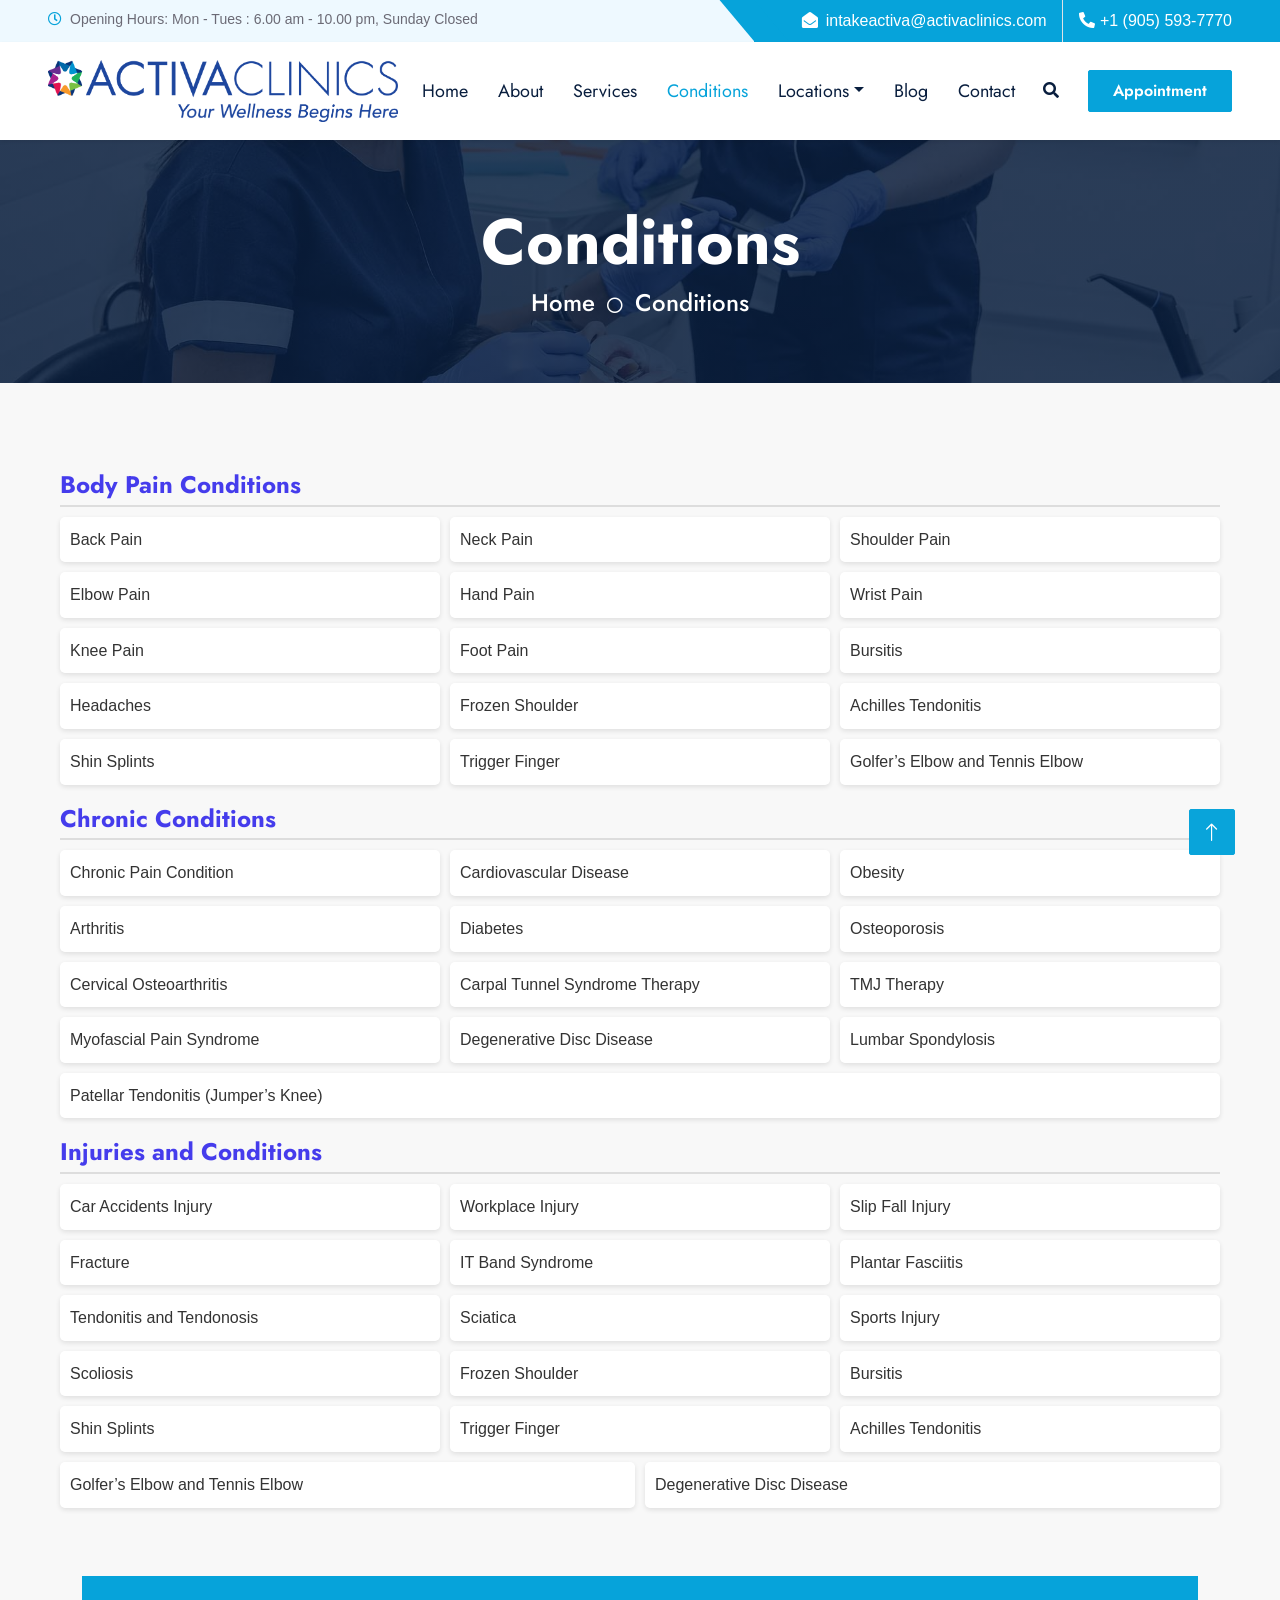
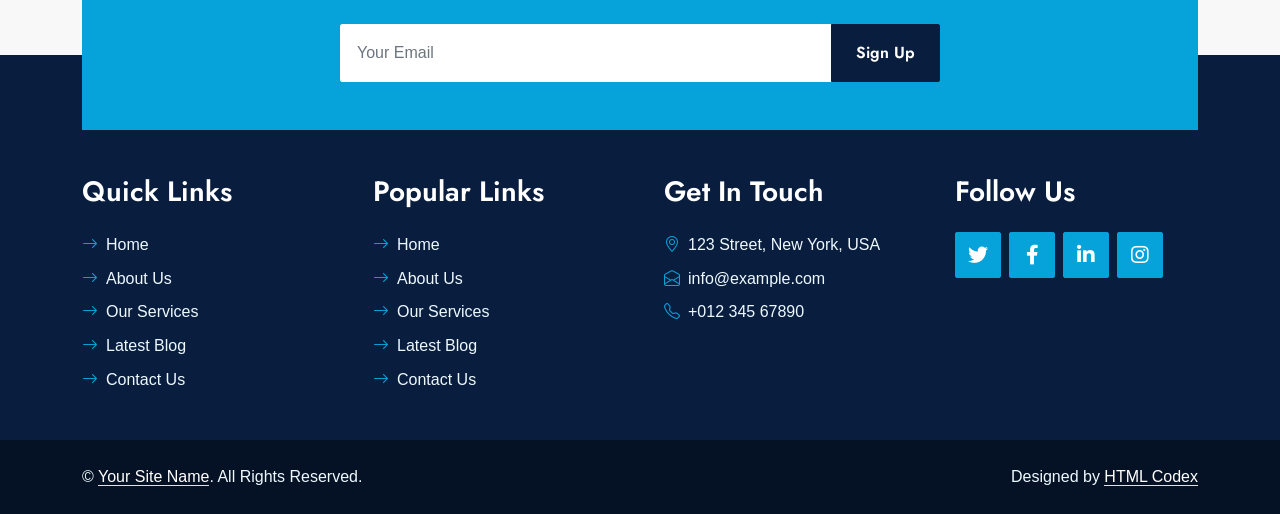
<file: conditions.html>
<!DOCTYPE html>
<html lang="en">
  <head>
    <meta charset="utf-8" />
    <title>Activa Clinics - Quality Healthcare Services</title>
    <meta content="width=device-width, initial-scale=1.0" name="viewport" />
    <meta content=" " name="keywords" />
    <meta content=" " name="description" />

    <!-- Favicon -->
    <link href="img/favicon.ico" rel="icon" />

    <!-- Google Web Fonts -->
    <link rel="preconnect" href="https://fonts.gstatic.com" />
    <link
      href="https://fonts.googleapis.com/css2?family=Jost:wght@500;600;700&family=Open+Sans:wght@400;600&display=swap"
      rel="stylesheet"
    />

    <!-- Icon Font Stylesheet -->
    <link
      href="https://cdnjs.cloudflare.com/ajax/libs/font-awesome/5.10.0/css/all.min.css"
      rel="stylesheet"
    />
    <link
      href="https://cdn.jsdelivr.net/npm/bootstrap-icons@1.4.1/font/bootstrap-icons.css"
      rel="stylesheet"
    />

    <!-- Libraries Stylesheet -->
    <link href="lib/owlcarousel/assets/owl.carousel.min.css" rel="stylesheet" />
    <link href="lib/animate/animate.min.css" rel="stylesheet" />
    <link
      href="lib/tempusdominus/css/tempusdominus-bootstrap-4.min.css"
      rel="stylesheet"
    />
    <link href="lib/twentytwenty/twentytwenty.css" rel="stylesheet" />

    <!-- Customized Bootstrap Stylesheet -->
    <link href="css/bootstrap.min.css" rel="stylesheet" />

    <!-- Template Stylesheet -->
    <link href="css/style.css" rel="stylesheet" />
    <style>
      body {
        font-family: "Arial", sans-serif;
        line-height: 1.6;
        margin: 0;
        padding: 0;
        background-color: #f8f8f8;
      }

      .conditions {
        max-width: 1200px;
        margin: 0 auto;
        padding: 20px;
      }

      .conditions h2 {
        font-size: 1.5rem;
        color: #453cec;
        margin-top: 20px;
        margin-bottom: 10px;
        border-bottom: 2px solid #ddd;
        padding-bottom: 5px;
      }

      .condition-grid {
        display: flex;
        flex-wrap: wrap;
        gap: 10px;
      }

      .condition-grid a {
        background-color: #fff;
        padding: 10px;
        border-radius: 5px;
        text-decoration: none;
        color: #333;
        flex: 1 1 calc(33.333% - 10px);
        box-shadow: 0 2px 5px rgba(0, 0, 0, 0.1);
        transition: background-color 0.3s ease, transform 0.3s ease;
        position: relative;
        overflow: hidden;
      }

      .condition-grid a::before {
        content: "";
        position: absolute;
        top: 0;
        left: 0;
        width: 100%;
        height: 100%;
        background: rgba(255, 255, 255, 0.5);
        transform: translateX(-100%);
        transition: transform 0.3s ease;
      }

      .condition-grid a:hover::before {
        transform: translateX(0);
      }

      .condition-grid a:hover {
        background-color: #ddd;
        transform: scale(1.05);
      }

      .condition-grid a:active {
        transform: scale(0.95);
      }

      .condition-grid a:hover {
        background-color: #ddd;
        transform: scale(1.05);
      }

      @keyframes bounce {
        0%,
        20%,
        50%,
        80%,
        100% {
          transform: translateY(0);
        }
        40% {
          transform: translateY(-10px);
        }
        60% {
          transform: translateY(-5px);
        }
      }

      .condition-grid a:hover {
        animation: bounce 1s;
      }
    </style>
  </head>

  <body>
    <!-- Spinner Start -->
    <div
      id="spinner"
      class="show bg-white position-fixed translate-middle w-100 vh-100 top-50 start-50 d-flex align-items-center justify-content-center"
    >
      <div class="spinner-grow text-primary m-1" role="status">
        <span class="sr-only">Loading...</span>
      </div>
      <div class="spinner-grow text-dark m-1" role="status">
        <span class="sr-only">Loading...</span>
      </div>
      <div class="spinner-grow text-secondary m-1" role="status">
        <span class="sr-only">Loading...</span>
      </div>
    </div>
    <!-- Spinner End -->

    <!-- Topbar Start -->
    <div class="container-fluid bg-light ps-5 pe-0 d-none d-lg-block">
      <div class="row gx-0">
        <div class="col-md-6 text-center text-lg-start mb-2 mb-lg-0">
          <div class="d-inline-flex align-items-center">
            <small class="py-2"
              ><i class="far fa-clock text-primary me-2"></i>Opening Hours: Mon
              - Tues : 6.00 am - 10.00 pm, Sunday Closed
            </small>
          </div>
        </div>
        <div class="col-md-6 text-center text-lg-end">
          <div
            class="position-relative d-inline-flex align-items-center bg-primary text-white top-shape px-5"
          >
            <div class="me-3 pe-3 border-end py-2">
              <a
                class="m-0"
                href="mailto:intakeactiva@activaclinics.com"
                style="color: white"
                ><i class="fa fa-envelope-open me-2"></i
                >intakeactiva@activaclinics.com</a
              >
            </div>
            <div class="py-2">
              <a class="m-0" href="tel:+1 (905) 593-7770" style="color: white">
                <i class="fa fa-phone-alt"></i>
                +1 (905) 593-7770</a
              >
            </div>
          </div>
        </div>
      </div>
    </div>
    <!-- Topbar End -->

    <!-- Navbar Start -->
    <nav class="navbar navbar-expand-lg bg-white navbar-light shadow-sm px-5 py-3 py-lg-0">
      <!-- <a href="index.html" class="navbar-brand p-0">
          <h1 class="m-0 text-primary"><i class="fa me-2"></i>Activa Clinics</h1>
      </a> -->
      <!-- <img class="img-fluid mx-auto rounded mb-4" src="img/Activa Logo.png" alt=""> -->
      <img class="img-fluid mx-auto rounded" src="img/Activa Logo.png" alt="" style="max-width: 350px;">

      <button class="navbar-toggler" type="button" data-bs-toggle="collapse" data-bs-target="#navbarCollapse">
          <span class="navbar-toggler-icon"></span>
      </button>
      <div class="collapse navbar-collapse" id="navbarCollapse">
          <div class="navbar-nav ms-auto py-0">
              <a href="index.html" class="nav-item nav-link">Home</a>
              <a href="about.html" class="nav-item nav-link">About</a>
              <a href="service.html" class="nav-item nav-link">Services</a>
              <a href="conditions.html" class="nav-item nav-link active">Conditions</a>
              <div class="nav-item dropdown">
                  <a class="nav-link dropdown-toggle" data-bs-toggle="dropdown">Locations</a>
                  <div class="dropdown-menu m-0">
                      <a href="#clinicLocation" class="dropdown-item">All</a>
                      <a href="brampton.html" class="dropdown-item">Brampton</a>
                      <a href="mississuaga.html" class="dropdown-item">Mississuaga</a>
                      <a href="scarborough.html" class="dropdown-item">Scarborough</a>
                      <a href="kitchener.html" class="dropdown-item">Kitchener</a>
                      <a href="hamilton.html" class="dropdown-item">Hamilton</a>
                      <a href="inhome.html" class="dropdown-item">In Home Treatment</a>
                  </div>
              </div>
              <a href="blog.html" class="nav-item nav-link">Blog</a>
              <a href="contact.html" class="nav-item nav-link">Contact</a>
          </div>
          <button type="button" class="btn text-dark" data-bs-toggle="modal" data-bs-target="#searchModal"><i
                  class="fa fa-search"></i></button>
          <a href="#appointment" class="btn btn-primary py-2 px-4 ms-3">Appointment</a>
      </div>
  </nav>
  <!-- Navbar End -->

    <!-- Full Screen Search Start -->
    <div class="modal fade" id="searchModal" tabindex="-1">
      <div class="modal-dialog modal-fullscreen">
        <div class="modal-content" style="background: rgba(9, 30, 62, 0.7)">
          <div class="modal-header border-0">
            <button
              type="button"
              class="btn bg-white btn-close"
              data-bs-dismiss="modal"
              aria-label="Close"
            ></button>
          </div>
          <div
            class="modal-body d-flex align-items-center justify-content-center"
          >
            <div class="input-group" style="max-width: 600px">
              <input
                type="text"
                class="form-control bg-transparent border-primary p-3"
                placeholder="Type search keyword"
              />
              <button class="btn btn-primary px-4">
                <i class="bi bi-search"></i>
              </button>
            </div>
          </div>
        </div>
      </div>
    </div>
    <!-- Full Screen Search End -->

    <!-- Hero Start -->
    <div class="container-fluid bg-primary py-5 hero-header mb-5">
      <div class="row py-3">
        <div class="col-12 text-center">
          <h1 class="display-3 text-white animated zoomIn">Conditions</h1>
          <a href="" class="h4 text-white">Home</a>
          <i class="far fa-circle text-white px-2"></i>
          <a href="" class="h4 text-white">Conditions</a>
        </div>
      </div>
    </div>
    <!-- Hero End -->

    <div class="conditions">
      <h2>Body Pain Conditions</h2>
      <div class="condition-grid">
        <a href="#">Back Pain</a>
        <a href="#">Neck Pain</a>
        <a href="#">Shoulder Pain</a>
        <a href="#">Elbow Pain</a>
        <a href="#">Hand Pain</a>
        <a href="#">Wrist Pain</a>
        <a href="#">Knee Pain</a>
        <a href="#">Foot Pain</a>
        <a href="#">Bursitis</a>
        <a href="#">Headaches</a>
        <a href="#">Frozen Shoulder</a>
        <a href="#">Achilles Tendonitis</a>
        <a href="#">Shin Splints</a>
        <a href="#">Trigger Finger</a>
        <a href="#">Golfer’s Elbow and Tennis Elbow</a>
      </div>

      <h2>Chronic Conditions</h2>
      <div class="condition-grid">
        <a href="#">Chronic Pain Condition</a>
        <a href="#">Cardiovascular Disease</a>
        <a href="#">Obesity</a>
        <a href="#">Arthritis</a>
        <a href="#">Diabetes</a>
        <a href="#">Osteoporosis</a>
        <a href="#">Cervical Osteoarthritis</a>
        <a href="#">Carpal Tunnel Syndrome Therapy</a>
        <a href="#">TMJ Therapy</a>
        <a href="#">Myofascial Pain Syndrome</a>
        <a href="#">Degenerative Disc Disease</a>
        <a href="#">Lumbar Spondylosis</a>
        <a href="#">Patellar Tendonitis (Jumper’s Knee)</a>
      </div>

      <h2>Injuries and Conditions</h2>
      <div class="condition-grid">
        <a href="#">Car Accidents Injury</a>
        <a href="#">Workplace Injury</a>
        <a href="#">Slip Fall Injury</a>
        <a href="#">Fracture</a>
        <a href="#">IT Band Syndrome</a>
        <a href="#">Plantar Fasciitis</a>
        <a href="#">Tendonitis and Tendonosis</a>
        <a href="#">Sciatica</a>
        <a href="#">Sports Injury</a>
        <a href="#">Scoliosis</a>
        <a href="#">Frozen Shoulder</a>
        <a href="#">Bursitis</a>
        <a href="#">Shin Splints</a>
        <a href="#">Trigger Finger</a>
        <a href="#">Achilles Tendonitis</a>
        <a href="#">Golfer’s Elbow and Tennis Elbow</a>
        <a href="#">Degenerative Disc Disease</a>
      </div>
    </div>
    <!-- Newsletter Start -->
    <div
      class="container-fluid position-relative pt-5 wow fadeInUp"
      data-wow-delay="0.1s"
      style="z-index: 1"
    >
      <div class="container">
        <div class="bg-primary p-5">
          <form class="mx-auto" style="max-width: 600px">
            <div class="input-group">
              <input
                type="text"
                class="form-control border-white p-3"
                placeholder="Your Email"
              />
              <button class="btn btn-dark px-4">Sign Up</button>
            </div>
          </form>
        </div>
      </div>
    </div>
    <!-- Newsletter End -->

    <!-- Footer Start -->
    <div
      class="container-fluid bg-dark text-light py-5 wow fadeInUp"
      data-wow-delay="0.3s"
      style="margin-top: -75px"
    >
      <div class="container pt-5">
        <div class="row g-5 pt-4">
          <div class="col-lg-3 col-md-6">
            <h3 class="text-white mb-4">Quick Links</h3>
            <div class="d-flex flex-column justify-content-start">
              <a class="text-light mb-2" href="#"
                ><i class="bi bi-arrow-right text-primary me-2"></i>Home</a
              >
              <a class="text-light mb-2" href="#"
                ><i class="bi bi-arrow-right text-primary me-2"></i>About Us</a
              >
              <a class="text-light mb-2" href="#"
                ><i class="bi bi-arrow-right text-primary me-2"></i>Our
                Services</a
              >
              <a class="text-light mb-2" href="#"
                ><i class="bi bi-arrow-right text-primary me-2"></i>Latest
                Blog</a
              >
              <a class="text-light" href="#"
                ><i class="bi bi-arrow-right text-primary me-2"></i>Contact
                Us</a
              >
            </div>
          </div>
          <div class="col-lg-3 col-md-6">
            <h3 class="text-white mb-4">Popular Links</h3>
            <div class="d-flex flex-column justify-content-start">
              <a class="text-light mb-2" href="#"
                ><i class="bi bi-arrow-right text-primary me-2"></i>Home</a
              >
              <a class="text-light mb-2" href="#"
                ><i class="bi bi-arrow-right text-primary me-2"></i>About Us</a
              >
              <a class="text-light mb-2" href="#"
                ><i class="bi bi-arrow-right text-primary me-2"></i>Our
                Services</a
              >
              <a class="text-light mb-2" href="#"
                ><i class="bi bi-arrow-right text-primary me-2"></i>Latest
                Blog</a
              >
              <a class="text-light" href="#"
                ><i class="bi bi-arrow-right text-primary me-2"></i>Contact
                Us</a
              >
            </div>
          </div>
          <div class="col-lg-3 col-md-6">
            <h3 class="text-white mb-4">Get In Touch</h3>
            <p class="mb-2">
              <i class="bi bi-geo-alt text-primary me-2"></i>123 Street, New
              York, USA
            </p>
            <p class="mb-2">
              <i class="bi bi-envelope-open text-primary me-2"></i
              >info@example.com
            </p>
            <p class="mb-0">
              <i class="bi bi-telephone text-primary me-2"></i>+012 345 67890
            </p>
          </div>
          <div class="col-lg-3 col-md-6">
            <h3 class="text-white mb-4">Follow Us</h3>
            <div class="d-flex">
              <a
                class="btn btn-lg btn-primary btn-lg-square rounded me-2"
                href="#"
                ><i class="fab fa-twitter fw-normal"></i
              ></a>
              <a
                class="btn btn-lg btn-primary btn-lg-square rounded me-2"
                href="#"
                ><i class="fab fa-facebook-f fw-normal"></i
              ></a>
              <a
                class="btn btn-lg btn-primary btn-lg-square rounded me-2"
                href="#"
                ><i class="fab fa-linkedin-in fw-normal"></i
              ></a>
              <a class="btn btn-lg btn-primary btn-lg-square rounded" href="#"
                ><i class="fab fa-instagram fw-normal"></i
              ></a>
            </div>
          </div>
        </div>
      </div>
    </div>
    <div class="container-fluid text-light py-4" style="background: #051225">
      <div class="container">
        <div class="row g-0">
          <div class="col-md-6 text-center text-md-start">
            <p class="mb-md-0">
              &copy;
              <a class="text-white border-bottom" href="#">Your Site Name</a>.
              All Rights Reserved.
            </p>
          </div>
          <div class="col-md-6 text-center text-md-end">
            <p class="mb-0">
              Designed by
              <a class="text-white border-bottom" href="https://htmlcodex.com"
                >HTML Codex</a
              >
            </p>
          </div>
        </div>
      </div>
    </div>
    <!-- Footer End -->

    <!-- Back to Top -->
    <a href="#" class="btn btn-lg btn-primary btn-lg-square rounded back-to-top"
      ><i class="bi bi-arrow-up"></i
    ></a>

    <!-- JavaScript Libraries -->
    <script src="https://code.jquery.com/jquery-3.4.1.min.js"></script>
    <script src="https://cdn.jsdelivr.net/npm/bootstrap@5.0.0/dist/js/bootstrap.bundle.min.js"></script>
    <script src="lib/wow/wow.min.js"></script>
    <script src="lib/easing/easing.min.js"></script>
    <script src="lib/waypoints/waypoints.min.js"></script>
    <script src="lib/owlcarousel/owl.carousel.min.js"></script>
    <script src="lib/tempusdominus/js/moment.min.js"></script>
    <script src="lib/tempusdominus/js/moment-timezone.min.js"></script>
    <script src="lib/tempusdominus/js/tempusdominus-bootstrap-4.min.js"></script>
    <script src="lib/twentytwenty/jquery.event.move.js"></script>
    <script src="lib/twentytwenty/jquery.twentytwenty.js"></script>

    <!-- Template Javascript -->
    <script src="js/main.js"></script>
  </body>
</html>
</file>
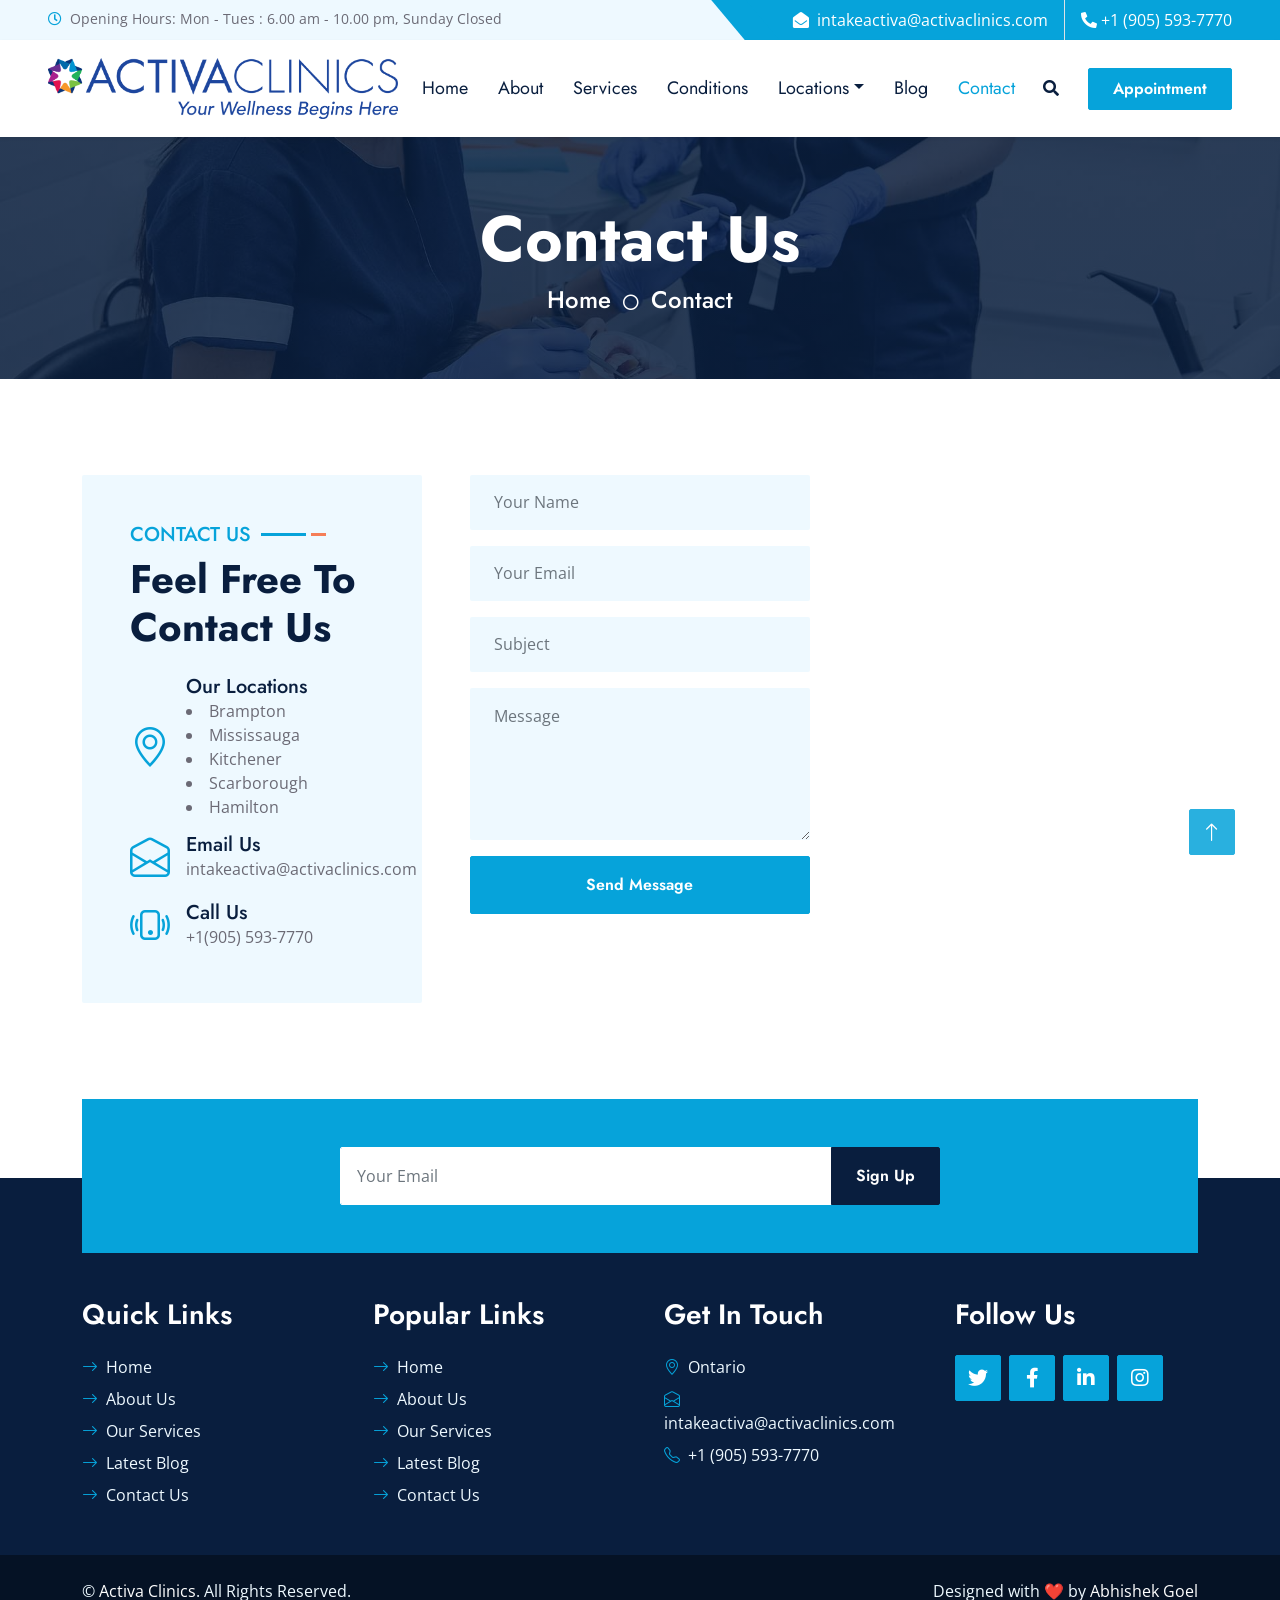
<file: contact.html>
<!DOCTYPE html>
<html lang="en">

<head>
    <meta charset="utf-8">
    <title>Activa Clinics - Quality Healthcare Services</title>
    <meta content="width=device-width, initial-scale=1.0" name="viewport">
    <meta content=" " name="keywords">
    <meta content=" " name="description">

    <!-- Favicon -->
    <link href="img/favicon.ico" rel="icon">

    <!-- Google Web Fonts -->
    <link rel="preconnect" href="https://fonts.gstatic.com">
    <link href="https://fonts.googleapis.com/css2?family=Jost:wght@500;600;700&family=Open+Sans:wght@400;600&display=swap" rel="stylesheet"> 

    <!-- Icon Font Stylesheet -->
    <link href="https://cdnjs.cloudflare.com/ajax/libs/font-awesome/5.10.0/css/all.min.css" rel="stylesheet">
    <link href="https://cdn.jsdelivr.net/npm/bootstrap-icons@1.4.1/font/bootstrap-icons.css" rel="stylesheet">

    <!-- Libraries Stylesheet -->
    <link href="lib/owlcarousel/assets/owl.carousel.min.css" rel="stylesheet">
    <link href="lib/animate/animate.min.css" rel="stylesheet">
    <link href="lib/tempusdominus/css/tempusdominus-bootstrap-4.min.css" rel="stylesheet" />
    <link href="lib/twentytwenty/twentytwenty.css" rel="stylesheet" />

    <!-- Customized Bootstrap Stylesheet -->
    <link href="css/bootstrap.min.css" rel="stylesheet">

    <!-- Template Stylesheet -->
    <link href="css/style.css" rel="stylesheet">
</head>

<body>
    <!-- Spinner Start -->
    <div id="spinner"
        class="show bg-white position-fixed translate-middle w-100 vh-100 top-50 start-50 d-flex align-items-center justify-content-center">
        <div class="spinner-grow text-primary m-1" role="status">
            <span class="sr-only">Loading...</span>
        </div>
        <div class="spinner-grow text-dark m-1" role="status">
            <span class="sr-only">Loading...</span>
        </div>
        <div class="spinner-grow text-secondary m-1" role="status">
            <span class="sr-only">Loading...</span>
        </div>
    </div>
    <!-- Spinner End -->


    <!-- Topbar Start -->
    <div class="container-fluid bg-light ps-5 pe-0 d-none d-lg-block">
        <div class="row gx-0">
            <div class="col-md-6 text-center text-lg-start mb-2 mb-lg-0">
                <div class="d-inline-flex align-items-center">
                    <small class="py-2"><i class="far fa-clock text-primary me-2"></i>Opening Hours: Mon - Tues : 6.00
                        am - 10.00 pm, Sunday Closed </small>
                </div>
            </div>
            <div class="col-md-6 text-center text-lg-end">
                <div class="position-relative d-inline-flex align-items-center bg-primary text-white top-shape px-5">
                    <div class="me-3 pe-3 border-end py-2">
                        <a class="m-0" href="mailto:intakeactiva@activaclinics.com" style="color: white;"><i
                                class="fa fa-envelope-open me-2"></i>intakeactiva@activaclinics.com</a>
                    </div>
                    <div class="py-2">
                        <a class="m-0" href="tel:+1 (905) 593-7770" style="color: white;">
                            <i class="fa fa-phone-alt"></i>
                            +1 (905) 593-7770</a>
                    </div>
                </div>
            </div>
        </div>
    </div>
    <!-- Topbar End -->


    <!-- Navbar Start -->
    <nav class="navbar navbar-expand-lg bg-white navbar-light shadow-sm px-5 py-3 py-lg-0">
        <!-- <a href="index.html" class="navbar-brand p-0">
            <h1 class="m-0 text-primary"><i class="fa me-2"></i>Activa Clinics</h1>
        </a> -->
        <!-- <img class="img-fluid mx-auto rounded mb-4" src="img/Activa Logo.png" alt=""> -->
        <img class="img-fluid mx-auto rounded" src="img/Activa Logo.png" alt="" style="max-width: 350px;">

        <button class="navbar-toggler" type="button" data-bs-toggle="collapse" data-bs-target="#navbarCollapse">
            <span class="navbar-toggler-icon"></span>
        </button>
        <div class="collapse navbar-collapse" id="navbarCollapse">
            <div class="navbar-nav ms-auto py-0">
                <a href="index.html" class="nav-item nav-link">Home</a>
                <a href="about.html" class="nav-item nav-link">About</a>
                <a href="service.html" class="nav-item nav-link">Services</a>
                <a href="conditions.html" class="nav-item nav-link">Conditions</a>
                <div class="nav-item dropdown">
                    <a class="nav-link dropdown-toggle" data-bs-toggle="dropdown">Locations</a>
                    <div class="dropdown-menu m-0">
                        <a href="#clinicLocation" class="dropdown-item">All</a>
                        <a href="brampton.html" class="dropdown-item">Brampton</a>
                        <a href="mississuaga.html" class="dropdown-item">Mississuaga</a>
                        <a href="scarborough.html" class="dropdown-item">Scarborough</a>
                        <a href="kitchener.html" class="dropdown-item">Kitchener</a>
                        <a href="hamilton.html" class="dropdown-item">Hamilton</a>
                        <a href="inhome.html" class="dropdown-item">In Home Treatment</a>
                    </div>
                </div>
                <a href="blog.html" class="nav-item nav-link">Blog</a>
                <a href="contact.html" class="nav-item nav-link active">Contact</a>
            </div>
            <button type="button" class="btn text-dark" data-bs-toggle="modal" data-bs-target="#searchModal"><i
                    class="fa fa-search"></i></button>
            <a href="#appointment" class="btn btn-primary py-2 px-4 ms-3">Appointment</a>
        </div>
    </nav>
    <!-- Navbar End -->


    <!-- Full Screen Search Start -->
    <div class="modal fade" id="searchModal" tabindex="-1">
        <div class="modal-dialog modal-fullscreen">
            <div class="modal-content" style="background: rgba(9, 30, 62, .7);">
                <div class="modal-header border-0">
                    <button type="button" class="btn bg-white btn-close" data-bs-dismiss="modal"
                        aria-label="Close"></button>
                </div>
                <div class="modal-body d-flex align-items-center justify-content-center">
                    <div class="input-group" style="max-width: 600px;">
                        <input type="text" class="form-control bg-transparent border-primary p-3"
                            placeholder="Type search keyword">
                        <button class="btn btn-primary px-4"><i class="bi bi-search"></i></button>
                    </div>
                </div>
            </div>
        </div>
    </div>
    <!-- Full Screen Search End -->


    <!-- Hero Start -->
    <div class="container-fluid bg-primary py-5 hero-header mb-5">
        <div class="row py-3">
            <div class="col-12 text-center">
                <h1 class="display-3 text-white animated zoomIn">Contact Us</h1>
                <a href="" class="h4 text-white">Home</a>
                <i class="far fa-circle text-white px-2"></i>
                <a href="" class="h4 text-white">Contact</a>
            </div>
        </div>
    </div>
    <!-- Hero End -->


    <!-- Contact Start -->
    <div class="container-fluid py-5">
        <div class="container">
            <div class="row g-5">
                <div class="col-xl-4 col-lg-6 wow slideInUp" data-wow-delay="0.1s">
                    <div class="bg-light rounded h-100 p-5">
                        <div class="section-title">
                            <h5 class="position-relative d-inline-block text-primary text-uppercase">Contact Us</h5>
                            <h1 class="display-6 mb-4">Feel Free To Contact Us</h1>
                        </div>
                        <div class="d-flex align-items-center mb-2">
                            <i class="bi bi-geo-alt fs-1 text-primary me-3"></i>
                            <div class="text-start">
                                <h5 class="mb-0">Our Locations</h5>
                                <li>Brampton</li>
                                <li>Mississauga</li>
                                <li>Kitchener</li>
                                <li>Scarborough</li>
                                <li>Hamilton</li>
                            </div>
                        </div>
                        <div class="d-flex align-items-center mb-2">
                            <i class="bi bi-envelope-open fs-1 text-primary me-3"></i>
                            <div class="text-start">
                                <h5 class="mb-0">Email Us</h5>
                                <span>intakeactiva@activaclinics.com</span>
                            </div>
                        </div>
                        <div class="d-flex align-items-center">
                            <i class="bi bi-phone-vibrate fs-1 text-primary me-3"></i>
                            <div class="text-start">
                                <h5 class="mb-0">Call Us</h5>
                                <span>+1(905) 593-7770</span>
                            </div>
                        </div>
                    </div>
                </div>
                <div class="col-xl-4 col-lg-6 wow slideInUp" data-wow-delay="0.3s">
                    <form>
                        <div class="row g-3">
                            <div class="col-12">
                                <input type="text" class="form-control border-0 bg-light px-4" placeholder="Your Name" style="height: 55px;">
                            </div>
                            <div class="col-12">
                                <input type="email" class="form-control border-0 bg-light px-4" placeholder="Your Email" style="height: 55px;">
                            </div>
                            <div class="col-12">
                                <input type="text" class="form-control border-0 bg-light px-4" placeholder="Subject" style="height: 55px;">
                            </div>
                            <div class="col-12">
                                <textarea class="form-control border-0 bg-light px-4 py-3" rows="5" placeholder="Message"></textarea>
                            </div>
                            <div class="col-12">
                                <button class="btn btn-primary w-100 py-3" type="submit">Send Message</button>
                            </div>
                        </div>
                    </form>
                </div>
                <div class="col-xl-4 col-lg-12 wow slideInUp" data-wow-delay="0.6s">
                    <iframe class="position-relative rounded w-100 h-100"
                        src="https://www.google.com/maps/embed?pb=!1m18!1m12!1m3!1d3001156.4288297426!2d-78.01371936852176!3d42.72876761954724!2m3!1f0!2f0!3f0!3m2!1i1024!2i768!4f13.1!3m3!1m2!1s0x4ccc4bf0f123a5a9%3A0xddcfc6c1de189567!2sNew%20York%2C%20USA!5e0!3m2!1sen!2sbd!4v1603794290143!5m2!1sen!2sbd"
                        frameborder="0" style="min-height: 400px; border:0;" allowfullscreen="" aria-hidden="false"
                        tabindex="0"></iframe>
                </div>
            </div>
        </div>
    </div>
    <!-- Contact End -->


    <!-- Newsletter Start -->
    <div class="container-fluid position-relative pt-5 wow fadeInUp" data-wow-delay="0.1s" style="z-index: 1;">
        <div class="container">
            <div class="bg-primary p-5">
                <form class="mx-auto" style="max-width: 600px;">
                    <div class="input-group">
                        <input type="text" class="form-control border-white p-3" placeholder="Your Email">
                        <button class="btn btn-dark px-4">Sign Up</button>
                    </div>
                </form>
            </div>
        </div>
    </div>
    <!-- Newsletter End -->


    <!-- Footer Start -->
    <div class="container-fluid bg-dark text-light py-5 wow fadeInUp" data-wow-delay="0.3s" style="margin-top: -75px;">
        <div class="container pt-5">
            <div class="row g-5 pt-4">
                <div class="col-lg-3 col-md-6">
                    <h3 class="text-white mb-4">Quick Links</h3>
                    <div class="d-flex flex-column justify-content-start">
                        <a class="text-light mb-2" href="#"><i class="bi bi-arrow-right text-primary me-2"></i>Home</a>
                        <a class="text-light mb-2" href="#"><i class="bi bi-arrow-right text-primary me-2"></i>About
                            Us</a>
                        <a class="text-light mb-2" href="#"><i class="bi bi-arrow-right text-primary me-2"></i>Our
                            Services</a>
                        <a class="text-light mb-2" href="#"><i class="bi bi-arrow-right text-primary me-2"></i>Latest
                            Blog</a>
                        <a class="text-light" href="#"><i class="bi bi-arrow-right text-primary me-2"></i>Contact Us</a>
                    </div>
                </div>
                <div class="col-lg-3 col-md-6">
                    <h3 class="text-white mb-4">Popular Links</h3>
                    <div class="d-flex flex-column justify-content-start">
                        <a class="text-light mb-2" href="#"><i class="bi bi-arrow-right text-primary me-2"></i>Home</a>
                        <a class="text-light mb-2" href="#"><i class="bi bi-arrow-right text-primary me-2"></i>About
                            Us</a>
                        <a class="text-light mb-2" href="#"><i class="bi bi-arrow-right text-primary me-2"></i>Our
                            Services</a>
                        <a class="text-light mb-2" href="#"><i class="bi bi-arrow-right text-primary me-2"></i>Latest
                            Blog</a>
                        <a class="text-light" href="#"><i class="bi bi-arrow-right text-primary me-2"></i>Contact Us</a>
                    </div>
                </div>
                <div class="col-lg-3 col-md-6">
                    <h3 class="text-white mb-4">Get In Touch</h3>
                    <p class="mb-2"><i class="bi bi-geo-alt text-primary me-2"></i>Ontario</p>
                    <p class="mb-2"><i class="bi bi-envelope-open text-primary me-2"></i>intakeactiva@activaclinics.com
                    </p>
                    <p class="mb-0"><i class="bi bi-telephone text-primary me-2"></i>+1 (905) 593-7770</p>
                </div>
                <div class="col-lg-3 col-md-6">
                    <h3 class="text-white mb-4">Follow Us</h3>
                    <div class="d-flex">
                        <a class="btn btn-lg btn-primary btn-lg-square rounded me-2" href="#"><i
                                class="fab fa-twitter fw-normal"></i></a>
                        <a class="btn btn-lg btn-primary btn-lg-square rounded me-2" href="#"><i
                                class="fab fa-facebook-f fw-normal"></i></a>
                        <a class="btn btn-lg btn-primary btn-lg-square rounded me-2" href="#"><i
                                class="fab fa-linkedin-in fw-normal"></i></a>
                        <a class="btn btn-lg btn-primary btn-lg-square rounded" href="#"><i
                                class="fab fa-instagram fw-normal"></i></a>
                    </div>
                </div>
            </div>
        </div>
    </div>
    <div class="container-fluid text-light py-4" style="background: #051225;">
        <div class="container">
            <div class="row g-0">
                <div class="col-md-6 text-center text-md-start">
                    <p class="mb-md-0">&copy; <a class="text-white border-bottom" href="#">Activa Clinics</a>. All
                        Rights Reserved.</p>
                </div>
                <div class="col-md-6 text-center text-md-end">
                    <p class="mb-0">Designed with ❤️ by <a class="text-white border-bottom"
                            href="https://www.linkedin.com/in/goelabhishek694/" target="_blank"
                            rel="noopener noreferrer">Abhishek Goel</a></p>
                </div>
            </div>
        </div>
    </div>
    <!-- Footer End -->


    <!-- Back to Top -->
    <a href="#" class="btn btn-lg btn-primary btn-lg-square rounded back-to-top"><i class="bi bi-arrow-up"></i></a>


    <!-- JavaScript Libraries -->
    <script src="https://code.jquery.com/jquery-3.4.1.min.js"></script>
    <script src="https://cdn.jsdelivr.net/npm/bootstrap@5.0.0/dist/js/bootstrap.bundle.min.js"></script>
    <script src="lib/wow/wow.min.js"></script>
    <script src="lib/easing/easing.min.js"></script>
    <script src="lib/waypoints/waypoints.min.js"></script>
    <script src="lib/owlcarousel/owl.carousel.min.js"></script>
    <script src="lib/tempusdominus/js/moment.min.js"></script>
    <script src="lib/tempusdominus/js/moment-timezone.min.js"></script>
    <script src="lib/tempusdominus/js/tempusdominus-bootstrap-4.min.js"></script>
    <script src="lib/twentytwenty/jquery.event.move.js"></script>
    <script src="lib/twentytwenty/jquery.twentytwenty.js"></script>

    <!-- Template Javascript -->
    <script src="js/main.js"></script>
</body>

</html>
</file>
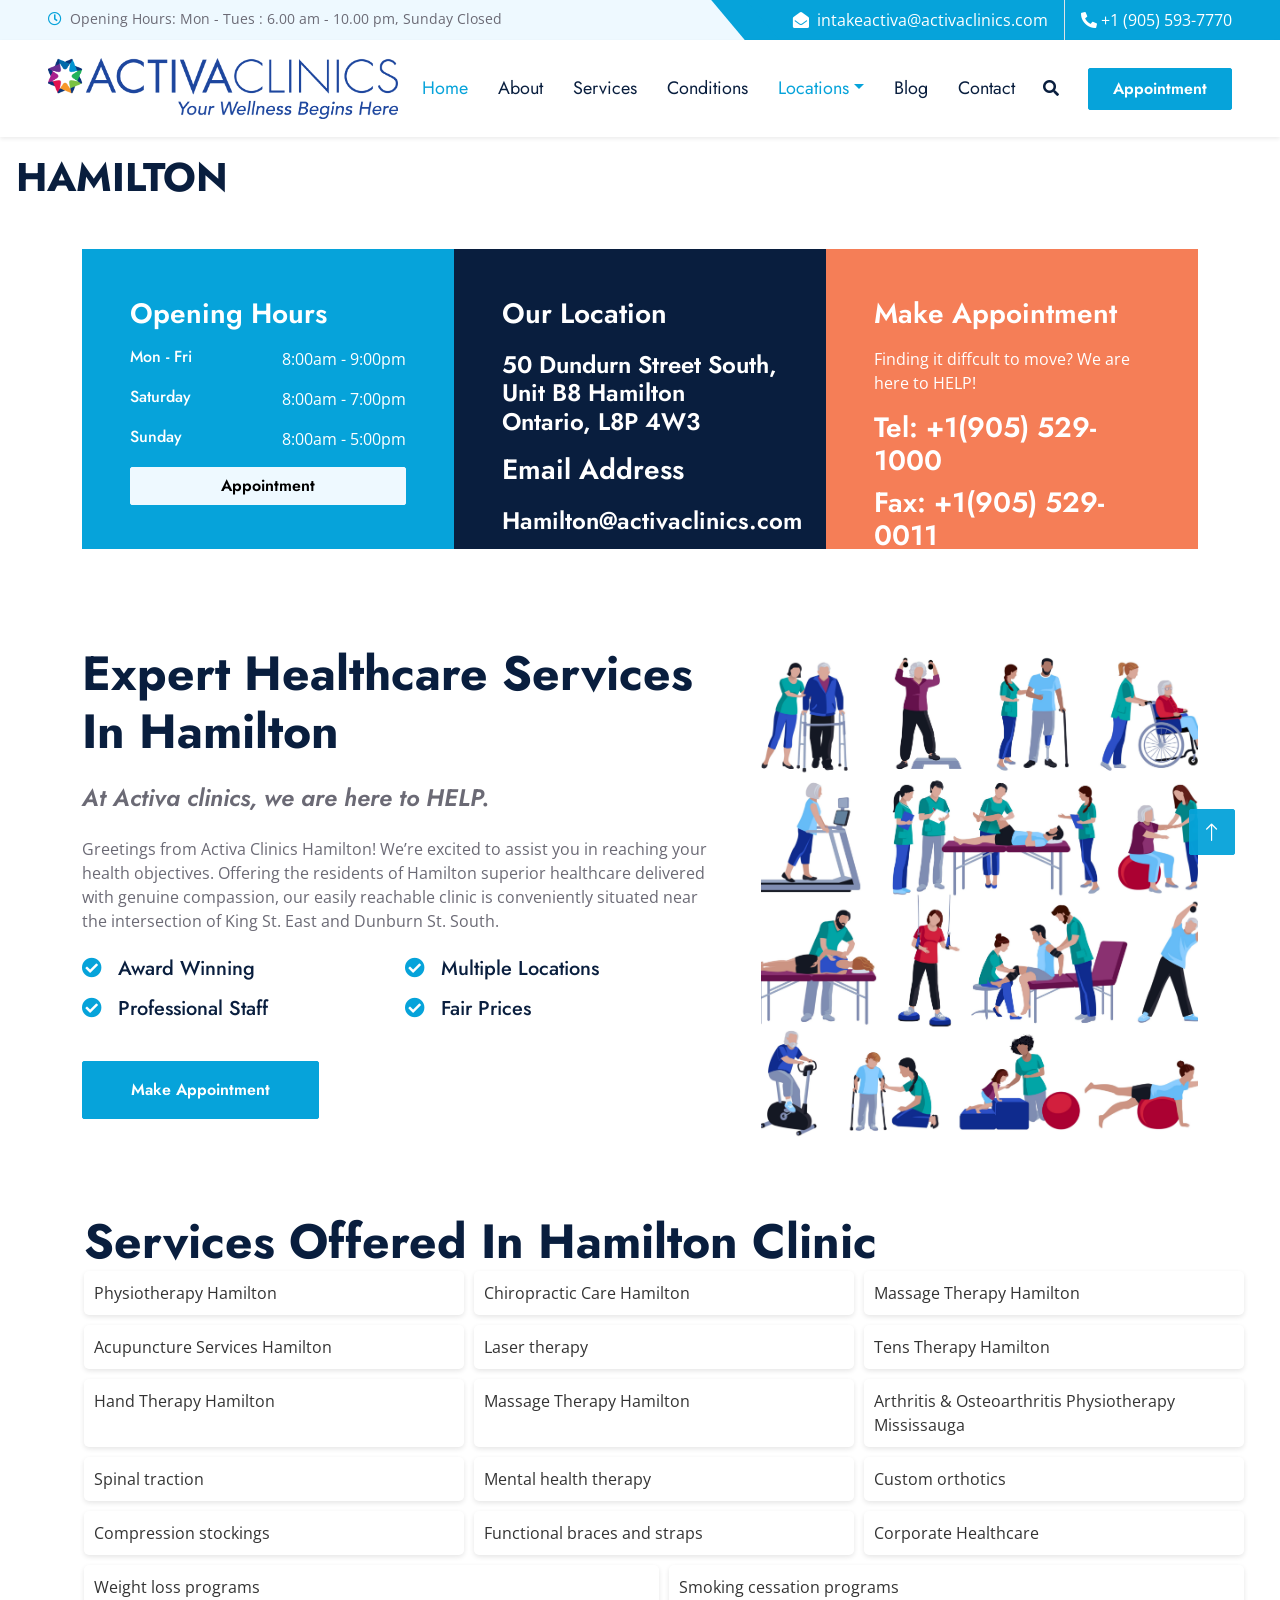
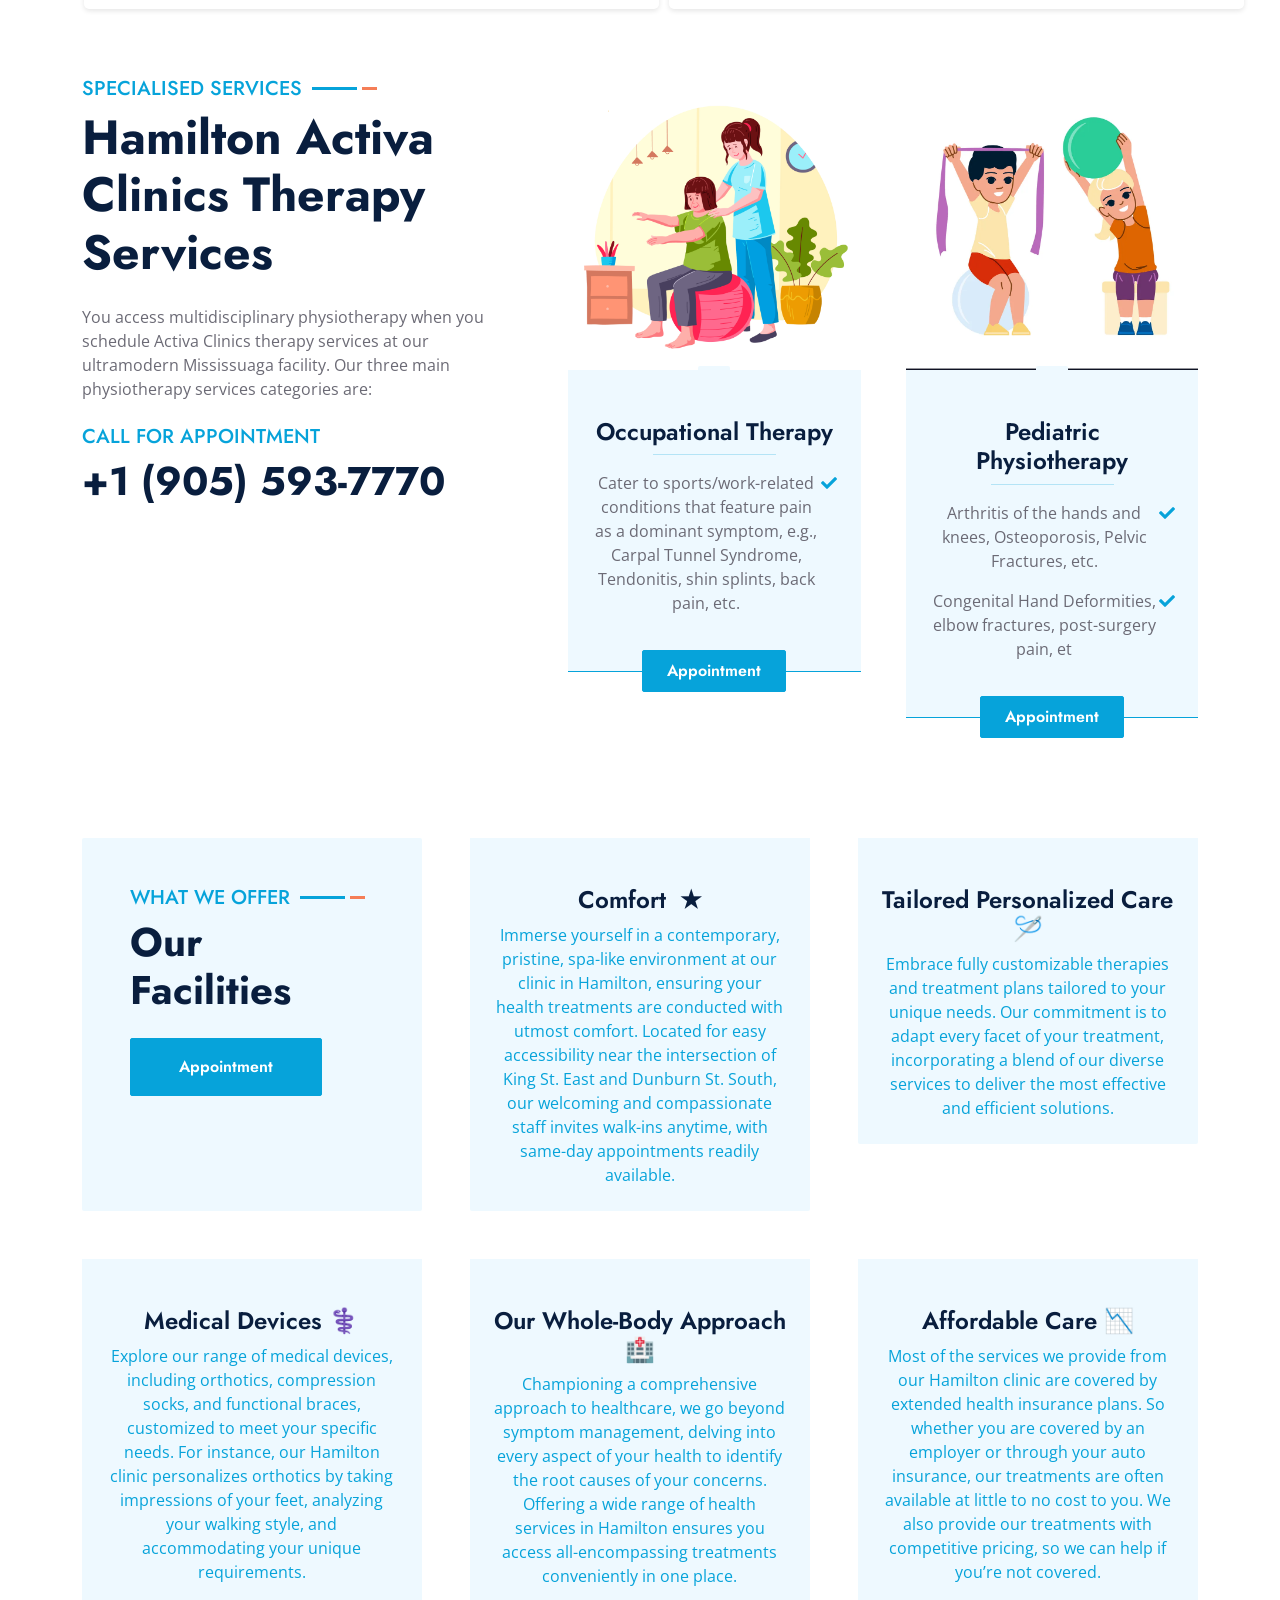
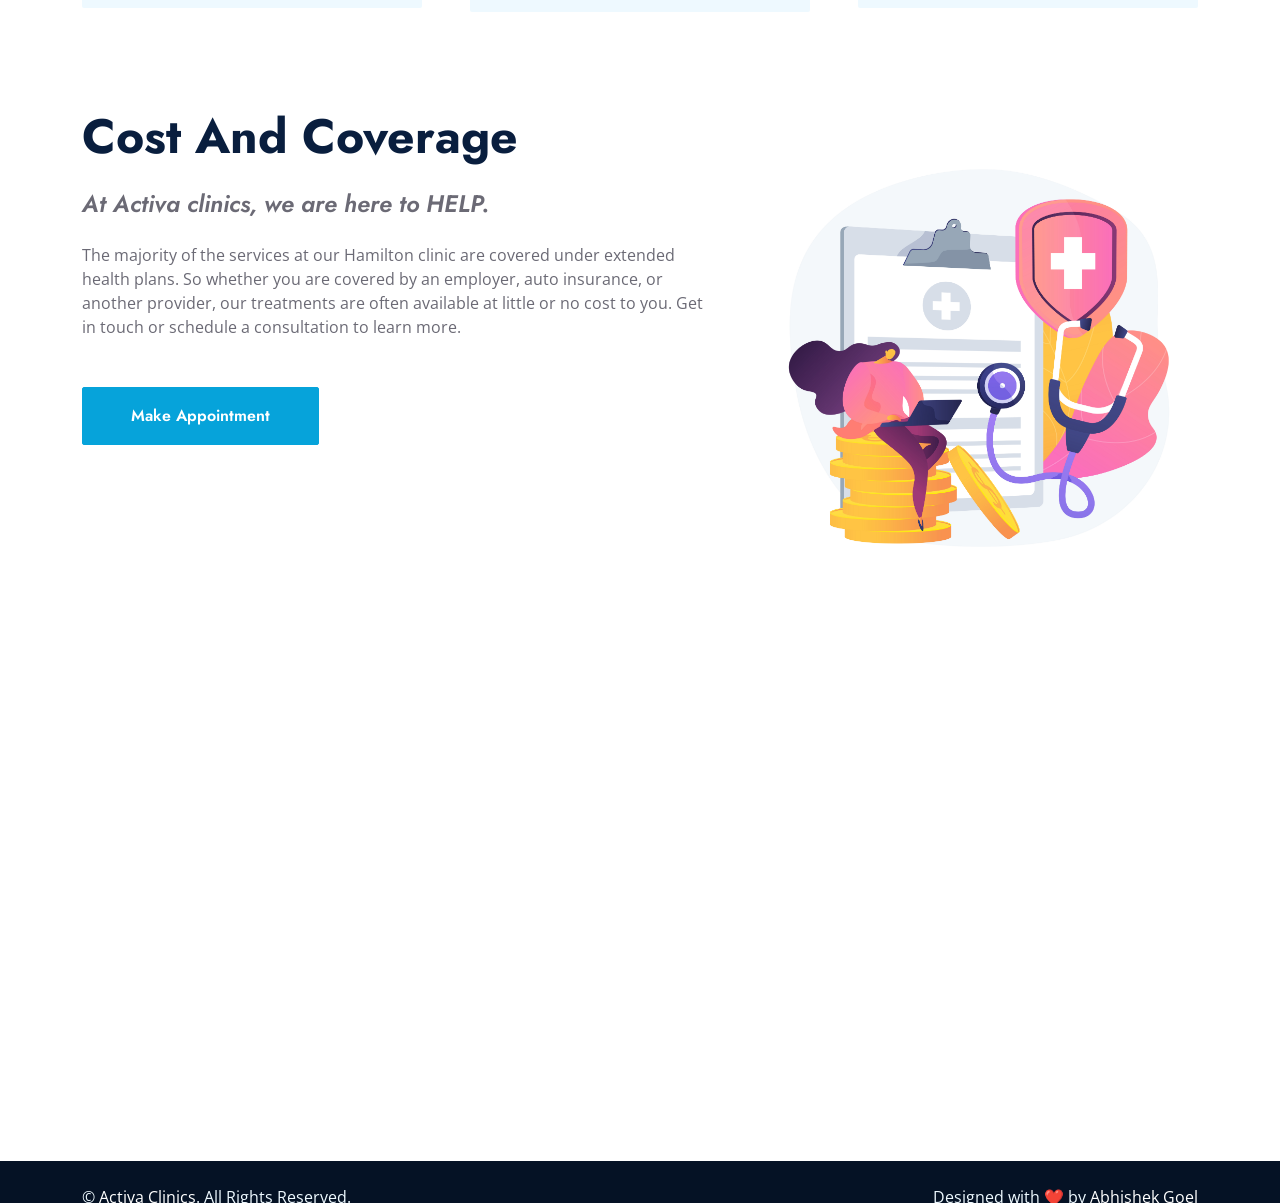
<file: hamilton.html>
<!DOCTYPE html>
<html lang="en">

<head>
    <meta charset="utf-8">
    <title>Activa Clinics - Quality Healthcare Services for a //todo</title>
    <meta content="width=device-width, initial-scale=1.0" name="viewport">
    <!-- <meta content=" " name="keywords">
    <meta content=" " name="description"> -->

    <!-- Favicon -->
    <link href="img/favicon.ico" rel="icon">

    <!-- Google Web Fonts -->
    <link rel="preconnect" href="https://fonts.gstatic.com">
    <link
        href="https://fonts.googleapis.com/css2?family=Jost:wght@500;600;700&family=Open+Sans:wght@400;600&display=swap"
        rel="stylesheet">

    <!-- Icon Font Stylesheet -->
    <link href="https://cdnjs.cloudflare.com/ajax/libs/font-awesome/5.10.0/css/all.min.css" rel="stylesheet">
    <link href="https://cdn.jsdelivr.net/npm/bootstrap-icons@1.4.1/font/bootstrap-icons.css" rel="stylesheet">

    <!-- Libraries Stylesheet -->
    <link href="lib/owlcarousel/assets/owl.carousel.min.css" rel="stylesheet">
    <link href="lib/animate/animate.min.css" rel="stylesheet">
    <link href="lib/tempusdominus/css/tempusdominus-bootstrap-4.min.css" rel="stylesheet" />
    <link href="lib/twentytwenty/twentytwenty.css" rel="stylesheet" />

    <!-- Customized Bootstrap Stylesheet -->
    <link href="css/bootstrap.min.css" rel="stylesheet">

    <!-- Template Stylesheet -->
    <link href="css/style.css" rel="stylesheet">
    <style>
  
        .conditions {
          max-width: 1200px;
          margin-left: 5vw;
          padding: 20px;
        }
  
        .conditions h2 {
          font-size: 1.5rem;
          color: #453cec;
          margin-top: 20px;
          margin-bottom: 10px;
          border-bottom: 2px solid #ddd;
          padding-bottom: 5px;
        }
  
        .condition-grid {
          display: flex;
          flex-wrap: wrap;
          gap: 10px;
        }
  
        .condition-grid a {
          background-color: #fff;
          padding: 10px;
          border-radius: 5px;
          text-decoration: none;
          color: #333;
          flex: 1 1 calc(33.333% - 10px);
          box-shadow: 0 2px 5px rgba(0, 0, 0, 0.1);
          transition: background-color 0.3s ease, transform 0.3s ease;
          position: relative;
          overflow: hidden;
        }
  
        .condition-grid a::before {
          content: "";
          position: absolute;
          top: 0;
          left: 0;
          width: 100%;
          height: 100%;
          background: rgba(255, 255, 255, 0.5);
          transform: translateX(-100%);
          transition: transform 0.3s ease;
        }
  
        .condition-grid a:hover::before {
          transform: translateX(0);
        }
  
        .condition-grid a:hover {
          background-color: #ddd;
          transform: scale(1.05);
        }
  
        .condition-grid a:active {
          transform: scale(0.95);
        }
  
        .condition-grid a:hover {
          background-color: #ddd;
          transform: scale(1.05);
        }
  
        @keyframes bounce {
          0%,
          20%,
          50%,
          80%,
          100% {
            transform: translateY(0);
          }
          40% {
            transform: translateY(-10px);
          }
          60% {
            transform: translateY(-5px);
          }
        }
  
        .condition-grid a:hover {
          animation: bounce 1s;
        }
      </style>
</head>

<body>
    <!-- Spinner Start -->
    <div id="spinner"
        class="show bg-white position-fixed translate-middle w-100 vh-100 top-50 start-50 d-flex align-items-center justify-content-center">
        <div class="spinner-grow text-primary m-1" role="status">
            <span class="sr-only">Loading...</span>
        </div>
        <div class="spinner-grow text-dark m-1" role="status">
            <span class="sr-only">Loading...</span>
        </div>
        <div class="spinner-grow text-secondary m-1" role="status">
            <span class="sr-only">Loading...</span>
        </div>
    </div>
    <!-- Spinner End -->


    <!-- Topbar Start -->
    <div class="container-fluid bg-light ps-5 pe-0 d-none d-lg-block">
        <div class="row gx-0">
            <div class="col-md-6 text-center text-lg-start mb-2 mb-lg-0">
                <div class="d-inline-flex align-items-center">
                    <small class="py-2"><i class="far fa-clock text-primary me-2"></i>Opening Hours: Mon - Tues : 6.00
                        am - 10.00 pm, Sunday Closed </small>
                </div>
            </div>
            <div class="col-md-6 text-center text-lg-end">
                <div class="position-relative d-inline-flex align-items-center bg-primary text-white top-shape px-5">
                    <div class="me-3 pe-3 border-end py-2">
                        <a class="m-0" href="mailto:intakeactiva@activaclinics.com" style="color: white;"><i
                                class="fa fa-envelope-open me-2"></i>intakeactiva@activaclinics.com</a>
                    </div>
                    <div class="py-2">
                        <a class="m-0" href="tel:+1 (905) 593-7770" style="color: white;">
                            <i class="fa fa-phone-alt"></i>
                            +1 (905) 593-7770</a>
                    </div>
                </div>
            </div>
        </div>
    </div>
    <!-- Topbar End -->


    <!-- Navbar Start -->
    <nav class="navbar navbar-expand-lg bg-white navbar-light shadow-sm px-5 py-3 py-lg-0">
        <!-- <a href="index.html" class="navbar-brand p-0">
            <h1 class="m-0 text-primary"><i class="fa me-2"></i>Activa Clinics</h1>
        </a> -->
        <!-- <img class="img-fluid mx-auto rounded mb-4" src="img/Activa Logo.png" alt=""> -->
        <img class="img-fluid mx-auto rounded" src="img/Activa Logo.png" alt="" style="max-width: 350px;">

        <button class="navbar-toggler" type="button" data-bs-toggle="collapse" data-bs-target="#navbarCollapse">
            <span class="navbar-toggler-icon"></span>
        </button>
        <div class="collapse navbar-collapse" id="navbarCollapse">
            <div class="navbar-nav ms-auto py-0">
                <a href="index.html" class="nav-item nav-link active">Home</a>
                <a href="about.html" class="nav-item nav-link">About</a>
                <a href="service.html" class="nav-item nav-link">Services</a>
                <a href="conditions.html" class="nav-item nav-link">Conditions</a>
                <div class="nav-item dropdown">
                    <a class="nav-link dropdown-toggle active" data-bs-toggle="dropdown">Locations</a>
                    <div class="dropdown-menu m-0">
                        <a href="#clinicLocation" class="dropdown-item">All</a>
                        <a href="brampton.html" class="dropdown-item">Brampton</a>
                        <a href="mississuaga.html" class="dropdown-item">Mississauga</a>
                        <a href="scarborough.html" class="dropdown-item">Scarborough</a>
                        <a href="Hamilton.html" class="dropdown-item">Hamilton</a>
                        <a href="hamilton.html" class="dropdown-item">Kitchener</a>
                        <a href="inhome.html" class="dropdown-item">In Home Treatment</a>
                    </div>
                </div>
                <a href="blog.html" class="nav-item nav-link">Blog</a>
                <a href="contact.html" class="nav-item nav-link">Contact</a>
            </div>
            <button type="button" class="btn text-dark" data-bs-toggle="modal" data-bs-target="#searchModal"><i
                    class="fa fa-search"></i></button>
            <a href="#appointment" class="btn btn-primary py-2 px-4 ms-3">Appointment</a>
        </div>
    </nav>
    <!-- Navbar End -->


    <!-- Full Screen Search Start -->
    <div class="modal fade" id="searchModal" tabindex="-1">
        <div class="modal-dialog modal-fullscreen">
            <div class="modal-content" style="background: rgba(9, 30, 62, .7);">
                <div class="modal-header border-0">
                    <button type="button" class="btn bg-white btn-close" data-bs-dismiss="modal"
                        aria-label="Close"></button>
                </div>
                <div class="modal-body d-flex align-items-center justify-content-center">
                    <div class="input-group" style="max-width: 600px;">
                        <input type="text" class="form-control bg-transparent border-primary p-3"
                            placeholder="Type search keyword">
                        <button class="btn btn-primary px-4"><i class="bi bi-search"></i></button>
                    </div>
                </div>
            </div>
        </div>
    </div>
    <!-- Full Screen Search End -->

    <div class="p-3" style="max-width: 900px;">
        <h1 class="text-uppercase mb-3 animated slideInDown">Hamilton</h4>
    </div>

    <!-- Banner Start -->
    <div class="container-fluid banner mt-3 mb-5">
        <div class="container">
            <div class="row gx-0">
                <div class="col-lg-4 wow zoomIn" data-wow-delay="0.1s">
                    <div class="bg-primary d-flex flex-column p-5" style="height: 300px;">
                        <h3 class="text-white mb-3">Opening Hours</h3>
                        <div class="d-flex justify-content-between text-white mb-3">
                            <h6 class="text-white mb-0">Mon - Fri</h6>
                            <p class="mb-0"> 8:00am - 9:00pm</p>
                        </div>
                        <div class="d-flex justify-content-between text-white mb-3">
                            <h6 class="text-white mb-0">Saturday</h6>
                            <p class="mb-0"> 8:00am - 7:00pm</p>
                        </div>
                        <div class="d-flex justify-content-between text-white mb-3">
                            <h6 class="text-white mb-0">Sunday</h6>
                            <p class="mb-0"> 8:00am - 5:00pm</p>
                        </div>
                        <a class="btn btn-light" href="">Appointment</a>
                    </div>
                </div>
                <div class="col-lg-4 wow zoomIn" data-wow-delay="0.3s">
                    <div class="bg-dark d-flex flex-column p-5" style="height: 300px;">
                        <h3 class="text-white mb-3">Our Location</h3>
                        <h4 class="text-white mt-1 mb-3">50 Dundurn Street South, Unit B8 Hamilton Ontario, L8P 4W3                        </h4>
                        <h3 class="text-white mb-3">Email Address</h3>
                        <a href="mailto:Hamilton@activaclinics.com"> <h4 class="text-white mt-1 mb-3">Hamilton@activaclinics.com</h4></a>
                    </div>
                </div>
                <div class="col-lg-4 wow zoomIn" data-wow-delay="0.6s">
                    <div class="bg-secondary d-flex flex-column p-5" style="height: 300px;">
                        <h3 class="text-white mb-3">Make Appointment</h3>
                        <p class="text-white">Finding it diffcult to move? We are here to HELP!</p>
                        <a href="tel:+1 (905) 593-7770">
                            <h3 class="text-white mb-0">Tel: +1(905) 529-1000</h3>
                        </a>
                        <a href="tel:+1 (905) 593-7770" class="mt-2">
                            <h3 class="text-white mb-0">Fax: +1(905) 529-0011</h3>
                        </a>
                    </div>
                </div>
            </div>
        </div>
    </div>
    <!-- Banner Start -->


    <!-- About Start -->
    <div class="container-fluid py-5 wow fadeInUp" data-wow-delay="0.1s">
        <div class="container">
            <div class="row g-5">
                <div class="col-lg-7">
                    <div class="section-title mb-4">
                        <!-- <h5 class="position-relative d-inline-block text-primary text-uppercase">About Us</h5> -->
                        <h1 class="display-5 mb-0">Expert Healthcare Services In Hamilton</h1>
                    </div>
                    <h4 class="text-body fst-italic mb-4">At Activa clinics, we are here to HELP.</h4>
                    <p class="mb-4">Greetings from Activa Clinics Hamilton! We’re excited to assist you in reaching your health objectives. Offering the residents of Hamilton superior healthcare delivered with genuine compassion, our easily reachable clinic is conveniently situated near the intersection of King St. East and Dunburn St. South.
                    </p>
                    <div class="row g-3">
                        <div class="col-sm-6 wow zoomIn" data-wow-delay="0.3s">
                            <h5 class="mb-3"><i class="fa fa-check-circle text-primary me-3"></i>Award Winning</h5>
                            <h5 class="mb-3"><i class="fa fa-check-circle text-primary me-3"></i>Professional Staff</h5>
                        </div>
                        <div class="col-sm-6 wow zoomIn" data-wow-delay="0.6s">
                            <h5 class="mb-3"><i class="fa fa-check-circle text-primary me-3"></i>Multiple Locations</h5>
                            <h5 class="mb-3"><i class="fa fa-check-circle text-primary me-3"></i>Fair Prices</h5>
                        </div>
                    </div>
                    <a href="#appointment" class="btn btn-primary py-3 px-5 mt-4 wow zoomIn" data-wow-delay="0.6s">Make
                        Appointment</a>
                </div>
                <div class="col-lg-5" style="min-height: 500px;">
                    <div class="position-relative h-100">
                        <img class="position-absolute w-100 h-100 rounded wow zoomIn" data-wow-delay="0.9s"
                            src="img/15880.jpg" alt="multiple disciplinary clinic" style="object-fit: cover;">
                    </div>
                </div>
            </div>
        </div>
    </div>
    <!-- About End -->
    <div class="conditions">
        <h1 class="display-5 mb-0">Services Offered In Hamilton Clinic</h1>
        <div class="condition-grid">
            <a href="#">Physiotherapy Hamilton</a>
            <a href="#">Chiropractic Care Hamilton</a>
            <a href="#">Massage Therapy Hamilton</a>
            <a href="#">Acupuncture Services Hamilton</a>
            <a href="#">Laser therapy</a>
            <a href="#">Tens Therapy Hamilton</a>
            <a href="#">Hand Therapy Hamilton</a>
            <a href="#">Massage Therapy Hamilton</a>
            <a href="#">Arthritis & Osteoarthritis Physiotherapy Mississauga</a>
            <a href="#">Spinal traction</a>
            <a href="#">Mental health therapy</a>
            <a href="#">Custom orthotics</a>
            <a href="#">Compression stockings</a>
            <a href="#">Functional braces and straps</a>
            <a href="#">Corporate Healthcare</a>
            <a href="#">Weight loss programs</a>
            <a href="#">Smoking cessation programs</a>
        </div>
    </div>

    <!-- Pricing Start -->
    <div class="container-fluid py-5 wow fadeInUp" data-wow-delay="0.1s">
        <div class="container">
            <div class="row g-5">
                <div class="col-lg-5">
                    <div class="section-title mb-4">
                        <h5 class="position-relative d-inline-block text-primary text-uppercase">Specialised Services</h5>
                        <h1 class="display-5 mb-0">Hamilton Activa Clinics Therapy Services</h1>
                    </div>
                    <p class="mb-4">You access multidisciplinary physiotherapy when you schedule Activa Clinics therapy services at our ultramodern Mississuaga facility.
                        Our three main physiotherapy services categories are:</p>
                    <h5 class="text-uppercase text-primary wow fadeInUp" data-wow-delay="0.3s">Call for Appointment</h5>
                    <h1 class="wow fadeInUp" data-wow-delay="0.6s">+1 (905) 593-7770</h1>
                </div>
                <div class="col-lg-7">
                    <div class="owl-carousel price-carousel wow zoomIn" data-wow-delay="0.9s">
                        <div class="price-item pb-4">
                            <div class="position-relative">
                                <img class="img-fluid rounded-top" src="img/occupationalTherapy.jpg" alt="">
                                <div class="d-flex align-items-center justify-content-center bg-light rounded pt-2 px-3 position-absolute top-100 start-50 translate-middle" style="z-index: 2;">
                                    <!-- <h2 class="text-primary m-0">$35</h2> -->
                                </div>
                            </div>
                            <div class="position-relative text-center bg-light border-bottom border-primary py-5 p-4">
                                <h4>Occupational Therapy</h4>
                                <hr class="text-primary w-50 mx-auto mt-0">
                                <!-- <div class="d-flex justify-content-between mb-3"><span>Modern Equipment</span><i class="fa fa-check text-primary pt-1"></i></div> -->
                                <!-- <div class="d-flex justify-content-between mb-3"><span>Professional Dentist</span><i class="fa fa-check text-primary pt-1"></i></div> -->
                                <div class="d-flex justify-content-between mb-2"><span>Cater to sports/work-related conditions that feature pain as a dominant symptom, e.g., Carpal Tunnel Syndrome, Tendonitis, shin splints, back pain, etc.</span><i class="fa fa-check text-primary pt-1"></i></div>
                                <a href="appointment.html" class="btn btn-primary py-2 px-4 position-absolute top-100 start-50 translate-middle">Appointment</a>
                            </div>
                        </div>
                        <div class="price-item pb-4">
                            <div class="position-relative">
                                <img class="img-fluid rounded-top" src="img/pydiatricPhysioTherapy.png" alt="">
                                <div class="d-flex align-items-center justify-content-center bg-light rounded pt-2 px-3 position-absolute top-100 start-50 translate-middle" style="z-index: 2;">
                                    <!-- <h2 class="text-primary m-0">$49</h2> -->
                                </div>
                            </div>
                            <div class="position-relative text-center bg-light border-bottom border-primary py-5 p-4">
                                <h4>Pediatric Physiotherapy</h4>
                                <hr class="text-primary w-50 mx-auto mt-0">
                                <!-- <div class="d-flex justify-content-between mb-3"><span>Modern Equipment</span><i class="fa fa-check text-primary pt-1"></i></div> -->
                                <div class="d-flex justify-content-between mb-3"><span>Arthritis of the hands and knees, Osteoporosis, Pelvic Fractures, etc.</span><i class="fa fa-check text-primary pt-1"></i></div>
                                <div class="d-flex justify-content-between mb-2"><span>Congenital Hand Deformities, elbow fractures, post-surgery pain, et</span><i class="fa fa-check text-primary pt-1"></i></div>
                                <a href="appointment.html" class="btn btn-primary py-2 px-4 position-absolute top-100 start-50 translate-middle">Appointment</a>
                            </div>
                        </div>
                        <!-- <div class="price-item pb-4">
                            <div class="position-relative">
                                <img class="img-fluid rounded-top" src="img/price-3.jpg" alt="">
                                <div class="d-flex align-items-center justify-content-center bg-light rounded pt-2 px-3 position-absolute top-100 start-50 translate-middle" style="z-index: 2;">
                                    <h2 class="text-primary m-0">$99</h2>
                                </div>
                            </div>
                            <div class="position-relative text-center bg-light border-bottom border-primary py-5 p-4">
                                <h4>Root Canal</h4>
                                <hr class="text-primary w-50 mx-auto mt-0">
                                <div class="d-flex justify-content-between mb-3"><span>Modern Equipment</span><i class="fa fa-check text-primary pt-1"></i></div>
                                <div class="d-flex justify-content-between mb-3"><span>Professional Dentist</span><i class="fa fa-check text-primary pt-1"></i></div>
                                <div class="d-flex justify-content-between mb-2"><span>24/7 Call Support</span><i class="fa fa-check text-primary pt-1"></i></div>
                                <a href="appointment.html" class="btn btn-primary py-2 px-4 position-absolute top-100 start-50 translate-middle">Appointment</a>
                            </div>
                        </div> -->
                    </div>
                </div>
            </div>
        </div>
    </div>
    <!-- Pricing End -->


    <!-- Team Start -->
    <div class="container-fluid py-5">
        <div class="container">
            <div class="row g-5">
                <div class="col-lg-4 wow slideInUp" data-wow-delay="0.1s">
                    <div class="section-title bg-light rounded h-100 p-5">
                        <h5 class="position-relative d-inline-block text-primary text-uppercase">What We Offer</h5>
                        <h1 class="display-6 mb-4">Our Facilities</h1>
                        <a href="#appointment" class="btn btn-primary py-3 px-5">Appointment</a>
                    </div>
                </div>
                <div class="col-lg-4 wow slideInUp" data-wow-delay="0.3s">
                    <div class="team-item">
                        <!-- <div class="position-relative rounded-top" style="z-index: 1;">
                            <img class="img-fluid rounded-top w-100" src="img/307ce493-b254-4b2d-8ba4-d12c080d6651.jpg"
                                alt="">
                            <div
                                class="position-absolute top-100 start-50 translate-middle bg-light rounded p-2 d-flex">
                                <a class="btn btn-primary btn-square m-1" href="#"><i
                                        class="fab fa-twitter fw-normal"></i></a>
                                <a class="btn btn-primary btn-square m-1" href="#"><i
                                        class="fab fa-facebook-f fw-normal"></i></a>
                                <a class="btn btn-primary btn-square m-1" href="#"><i
                                        class="fab fa-linkedin-in fw-normal"></i></a>
                                <a class="btn btn-primary btn-square m-1" href="#"><i
                                        class="fab fa-instagram fw-normal"></i></a>
                            </div>
                        </div> -->
                        <div class="team-text position-relative bg-light text-center rounded-bottom p-4 pt-5">
                            <h4 class="mb-2">Comfort  ★</h4>
                            <p class="text-primary mb-0">Immerse yourself in a contemporary, pristine, spa-like environment at our clinic in Hamilton, ensuring your health treatments are conducted with utmost comfort. Located for easy accessibility near the intersection of King St. East and Dunburn St. South, our welcoming and compassionate staff invites walk-ins anytime, with same-day appointments readily available.

                            </p>

                        </div>
                    </div>
                </div>
                <div class="col-lg-4 wow slideInUp" data-wow-delay="0.6s">
                    <div class="team-item">
                        <!-- <div class="position-relative rounded-top" style="z-index: 1;">
                            <img class="img-fluid rounded-top w-100" src="img/307ce493-b254-4b2d-8ba4-d12c080d6651.jpg"
                                alt="">
                            <div
                                class="position-absolute top-100 start-50 translate-middle bg-light rounded p-2 d-flex">
                                <a class="btn btn-primary btn-square m-1" href="#"><i
                                        class="fab fa-twitter fw-normal"></i></a>
                                <a class="btn btn-primary btn-square m-1" href="#"><i
                                        class="fab fa-facebook-f fw-normal"></i></a>
                                <a class="btn btn-primary btn-square m-1" href="#"><i
                                        class="fab fa-linkedin-in fw-normal"></i></a>
                                <a class="btn btn-primary btn-square m-1" href="#"><i
                                        class="fab fa-instagram fw-normal"></i></a>
                            </div>
                        </div> -->
                        <div class="team-text position-relative bg-light text-center rounded-bottom p-4 pt-5">
                            <h4 class="mb-2">Tailored Personalized Care 🪡</h4>
                            <p class="text-primary mb-0">Embrace fully customizable therapies and treatment plans tailored to your unique needs. Our commitment is to adapt every facet of your treatment, incorporating a blend of our diverse services to deliver the most effective and efficient solutions.
                            </p>
                        </div>
                    </div>
                </div>
                <div class="col-lg-4 wow slideInUp" data-wow-delay="0.1s">
                    <div class="team-item">
                        <!-- <div class="position-relative rounded-top" style="z-index: 1;">
                            <img class="img-fluid rounded-top w-100" src="img/307ce493-b254-4b2d-8ba4-d12c080d6651.jpg"
                                alt="">
                            <div
                                class="position-absolute top-100 start-50 translate-middle bg-light rounded p-2 d-flex">
                                <a class="btn btn-primary btn-square m-1" href="#"><i
                                        class="fab fa-twitter fw-normal"></i></a>
                                <a class="btn btn-primary btn-square m-1" href="#"><i
                                        class="fab fa-facebook-f fw-normal"></i></a>
                                <a class="btn btn-primary btn-square m-1" href="#"><i
                                        class="fab fa-linkedin-in fw-normal"></i></a>
                                <a class="btn btn-primary btn-square m-1" href="#"><i
                                        class="fab fa-instagram fw-normal"></i></a>
                            </div>
                        </div> -->
                        <div class="team-text position-relative bg-light text-center rounded-bottom p-4 pt-5">
                            <h4 class="mb-2">Medical Devices ⚕️</h4>
                            <p class="text-primary mb-0">Explore our range of medical devices, including orthotics, compression socks, and functional braces, customized to meet your specific needs. For instance, our Hamilton clinic personalizes orthotics by taking impressions of your feet, analyzing your walking style, and accommodating your unique requirements.
                                </p>
                        </div>
                    </div>
                </div>
                <div class="col-lg-4 wow slideInUp" data-wow-delay="0.3s">
                    <div class="team-item">
                        <!-- <div class="position-relative rounded-top" style="z-index: 1;">
                            <img class="img-fluid rounded-top w-100" src="img/307ce493-b254-4b2d-8ba4-d12c080d6651.jpg"
                                alt="">
                            <div
                                class="position-absolute top-100 start-50 translate-middle bg-light rounded p-2 d-flex">
                                <a class="btn btn-primary btn-square m-1" href="#"><i
                                        class="fab fa-twitter fw-normal"></i></a>
                                <a class="btn btn-primary btn-square m-1" href="#"><i
                                        class="fab fa-facebook-f fw-normal"></i></a>
                                <a class="btn btn-primary btn-square m-1" href="#"><i
                                        class="fab fa-linkedin-in fw-normal"></i></a>
                                <a class="btn btn-primary btn-square m-1" href="#"><i
                                        class="fab fa-instagram fw-normal"></i></a>
                            </div>
                        </div> -->
                        <div class="team-text position-relative bg-light text-center rounded-bottom p-4 pt-5">
                            <h4 class="mb-2">Our Whole-Body Approach 🏥</h4>
                            <p class="text-primary mb-0">Championing a comprehensive approach to healthcare, we go beyond symptom management, delving into every aspect of your health to identify the root causes of your concerns. Offering a wide range of health services in Hamilton ensures you access all-encompassing treatments conveniently in one place.
                            </p>
                        </div>
                    </div>
                </div>
                <div class="col-lg-4 wow slideInUp" data-wow-delay="0.3s">
                    <div class="team-item">
                        <!-- <div class="position-relative rounded-top" style="z-index: 1;">
                            <img class="img-fluid rounded-top w-100" src="img/307ce493-b254-4b2d-8ba4-d12c080d6651.jpg"
                                alt="">
                            <div
                                class="position-absolute top-100 start-50 translate-middle bg-light rounded p-2 d-flex">
                                <a class="btn btn-primary btn-square m-1" href="#"><i
                                        class="fab fa-twitter fw-normal"></i></a>
                                <a class="btn btn-primary btn-square m-1" href="#"><i
                                        class="fab fa-facebook-f fw-normal"></i></a>
                                <a class="btn btn-primary btn-square m-1" href="#"><i
                                        class="fab fa-linkedin-in fw-normal"></i></a>
                                <a class="btn btn-primary btn-square m-1" href="#"><i
                                        class="fab fa-instagram fw-normal"></i></a>
                            </div>
                        </div> -->
                        <div class="team-text position-relative bg-light text-center rounded-bottom p-4 pt-5">
                            <h4 class="mb-2">Affordable Care 📉</h4>
                            <p class="text-primary mb-0">Most of the services we provide from our Hamilton clinic are covered by extended health insurance plans. So whether you are covered by an employer or through your auto insurance, our treatments are often available at little to no cost to you. We also provide our treatments with competitive pricing, so we can help if you’re not covered.
                            </p>
                        </div>
                    </div>
                </div>
            </div>
        </div>
    </div>
    <!-- Team End -->

    <!-- Cost Coverage start -->
    <div class="container-fluid py-5 wow fadeInUp" data-wow-delay="0.1s">
        <div class="container">
            <div class="row g-5">
                <div class="col-lg-7">
                    <div class="section-title mb-4">
                        <!-- <h5 class="position-relative d-inline-block text-primary text-uppercase">About Us</h5> -->
                        <h1 class="display-5 mb-0">Cost And Coverage</h1>
                    </div>
                    <h4 class="text-body fst-italic mb-4">At Activa clinics, we are here to HELP.</h4>
                    <p class="mb-4">
                        The majority of the services at our Hamilton clinic are covered under extended health plans. So whether you are covered by an employer, auto insurance, or another provider, our treatments are often available at little or no cost to you. Get in touch or schedule a consultation to learn more.

                    </p>
                    <a href="#appointment" class="btn btn-primary py-3 px-5 mt-4 wow zoomIn" data-wow-delay="0.6s">Make
                        Appointment</a>
                </div>
                <div class="col-lg-5" style="min-height: 500px;">
                    <div class="position-relative h-100">
                        <img class="position-absolute w-100 h-100 rounded wow zoomIn" data-wow-delay="0.9s"
                            src="img/CostAndCoverage.jpg" alt="multiple disciplinary clinic" style="object-fit: cover;">
                    </div>
                </div>
            </div>
        </div>
    </div>
    <!-- Cost Coverage end -->

    <!-- Newsletter Start -->
    <div class="container-fluid position-relative pt-5 wow fadeInUp" data-wow-delay="0.1s" style="z-index: 1;">
        <div class="container">
            <div class="bg-primary p-5">
                <form class="mx-auto" style="max-width: 600px;">
                    <div class="input-group">
                        <input type="text" class="form-control border-white p-3" placeholder="Your Email">
                        <button class="btn btn-dark px-4">Sign Up</button>
                    </div>
                </form>
            </div>
        </div>
    </div>
    <!-- Newsletter End -->


    <!-- Footer Start -->
    <div class="container-fluid bg-dark text-light py-5 wow fadeInUp" data-wow-delay="0.3s" style="margin-top: -75px;">
        <div class="container pt-5">
            <div class="row g-5 pt-4">
                <div class="col-lg-3 col-md-6">
                    <h3 class="text-white mb-4">Quick Links</h3>
                    <div class="d-flex flex-column justify-content-start">
                        <a class="text-light mb-2" href="#"><i class="bi bi-arrow-right text-primary me-2"></i>Home</a>
                        <a class="text-light mb-2" href="#"><i class="bi bi-arrow-right text-primary me-2"></i>About
                            Us</a>
                        <a class="text-light mb-2" href="#"><i class="bi bi-arrow-right text-primary me-2"></i>Our
                            Services</a>
                        <a class="text-light mb-2" href="#"><i class="bi bi-arrow-right text-primary me-2"></i>Latest
                            Blog</a>
                        <a class="text-light" href="#"><i class="bi bi-arrow-right text-primary me-2"></i>Contact Us</a>
                    </div>
                </div>
                <div class="col-lg-3 col-md-6">
                    <h3 class="text-white mb-4">Popular Links</h3>
                    <div class="d-flex flex-column justify-content-start">
                        <a class="text-light mb-2" href="#"><i class="bi bi-arrow-right text-primary me-2"></i>Home</a>
                        <a class="text-light mb-2" href="#"><i class="bi bi-arrow-right text-primary me-2"></i>About
                            Us</a>
                        <a class="text-light mb-2" href="#"><i class="bi bi-arrow-right text-primary me-2"></i>Our
                            Services</a>
                        <a class="text-light mb-2" href="#"><i class="bi bi-arrow-right text-primary me-2"></i>Latest
                            Blog</a>
                        <a class="text-light" href="#"><i class="bi bi-arrow-right text-primary me-2"></i>Contact Us</a>
                    </div>
                </div>
                <div class="col-lg-3 col-md-6">
                    <h3 class="text-white mb-4">Get In Touch</h3>
                    <p class="mb-2"><i class="bi bi-geo-alt text-primary me-2"></i>Ontario</p>
                    <p class="mb-2"><i class="bi bi-envelope-open text-primary me-2"></i>intakeactiva@activaclinics.com
                    </p>
                    <p class="mb-0"><i class="bi bi-telephone text-primary me-2"></i>+1 (905) 593-7770</p>
                </div>
                <div class="col-lg-3 col-md-6">
                    <h3 class="text-white mb-4">Follow Us</h3>
                    <div class="d-flex">
                        <a class="btn btn-lg btn-primary btn-lg-square rounded me-2" href="#"><i
                                class="fab fa-twitter fw-normal"></i></a>
                        <a class="btn btn-lg btn-primary btn-lg-square rounded me-2" href="#"><i
                                class="fab fa-facebook-f fw-normal"></i></a>
                        <a class="btn btn-lg btn-primary btn-lg-square rounded me-2" href="#"><i
                                class="fab fa-linkedin-in fw-normal"></i></a>
                        <a class="btn btn-lg btn-primary btn-lg-square rounded" href="#"><i
                                class="fab fa-instagram fw-normal"></i></a>
                    </div>
                </div>
            </div>
        </div>
    </div>
    <div class="container-fluid text-light py-4" style="background: #051225;">
        <div class="container">
            <div class="row g-0">
                <div class="col-md-6 text-center text-md-start">
                    <p class="mb-md-0">&copy; <a class="text-white border-bottom" href="#">Activa Clinics</a>. All
                        Rights Reserved.</p>
                </div>
                <div class="col-md-6 text-center text-md-end">
                    <p class="mb-0">Designed with ❤️ by <a class="text-white border-bottom"
                            href="https://www.linkedin.com/in/goelabhishek694/" target="_blank"
                            rel="noopener noreferrer">Abhishek Goel</a></p>
                </div>
            </div>
        </div>
    </div>
    <!-- Footer End -->


    <!-- Back to Top -->
    <a href="#" class="btn btn-lg btn-primary btn-lg-square rounded back-to-top"><i class="bi bi-arrow-up"></i></a>


    <!-- JavaScript Libraries -->
    <script src="https://code.jquery.com/jquery-3.4.1.min.js"></script>
    <script src="https://cdn.jsdelivr.net/npm/bootstrap@5.0.0/dist/js/bootstrap.bundle.min.js"></script>
    <script src="lib/wow/wow.min.js"></script>
    <script src="lib/easing/easing.min.js"></script>
    <script src="lib/waypoints/waypoints.min.js"></script>
    <script src="lib/owlcarousel/owl.carousel.min.js"></script>
    <script src="lib/tempusdominus/js/moment.min.js"></script>
    <script src="lib/tempusdominus/js/moment-timezone.min.js"></script>
    <script src="lib/tempusdominus/js/tempusdominus-bootstrap-4.min.js"></script>
    <script src="lib/twentytwenty/jquery.event.move.js"></script>
    <script src="lib/twentytwenty/jquery.twentytwenty.js"></script>

    <!-- Template Javascript -->
    <script src="js/main.js"></script>
</body>

</html>
</file>
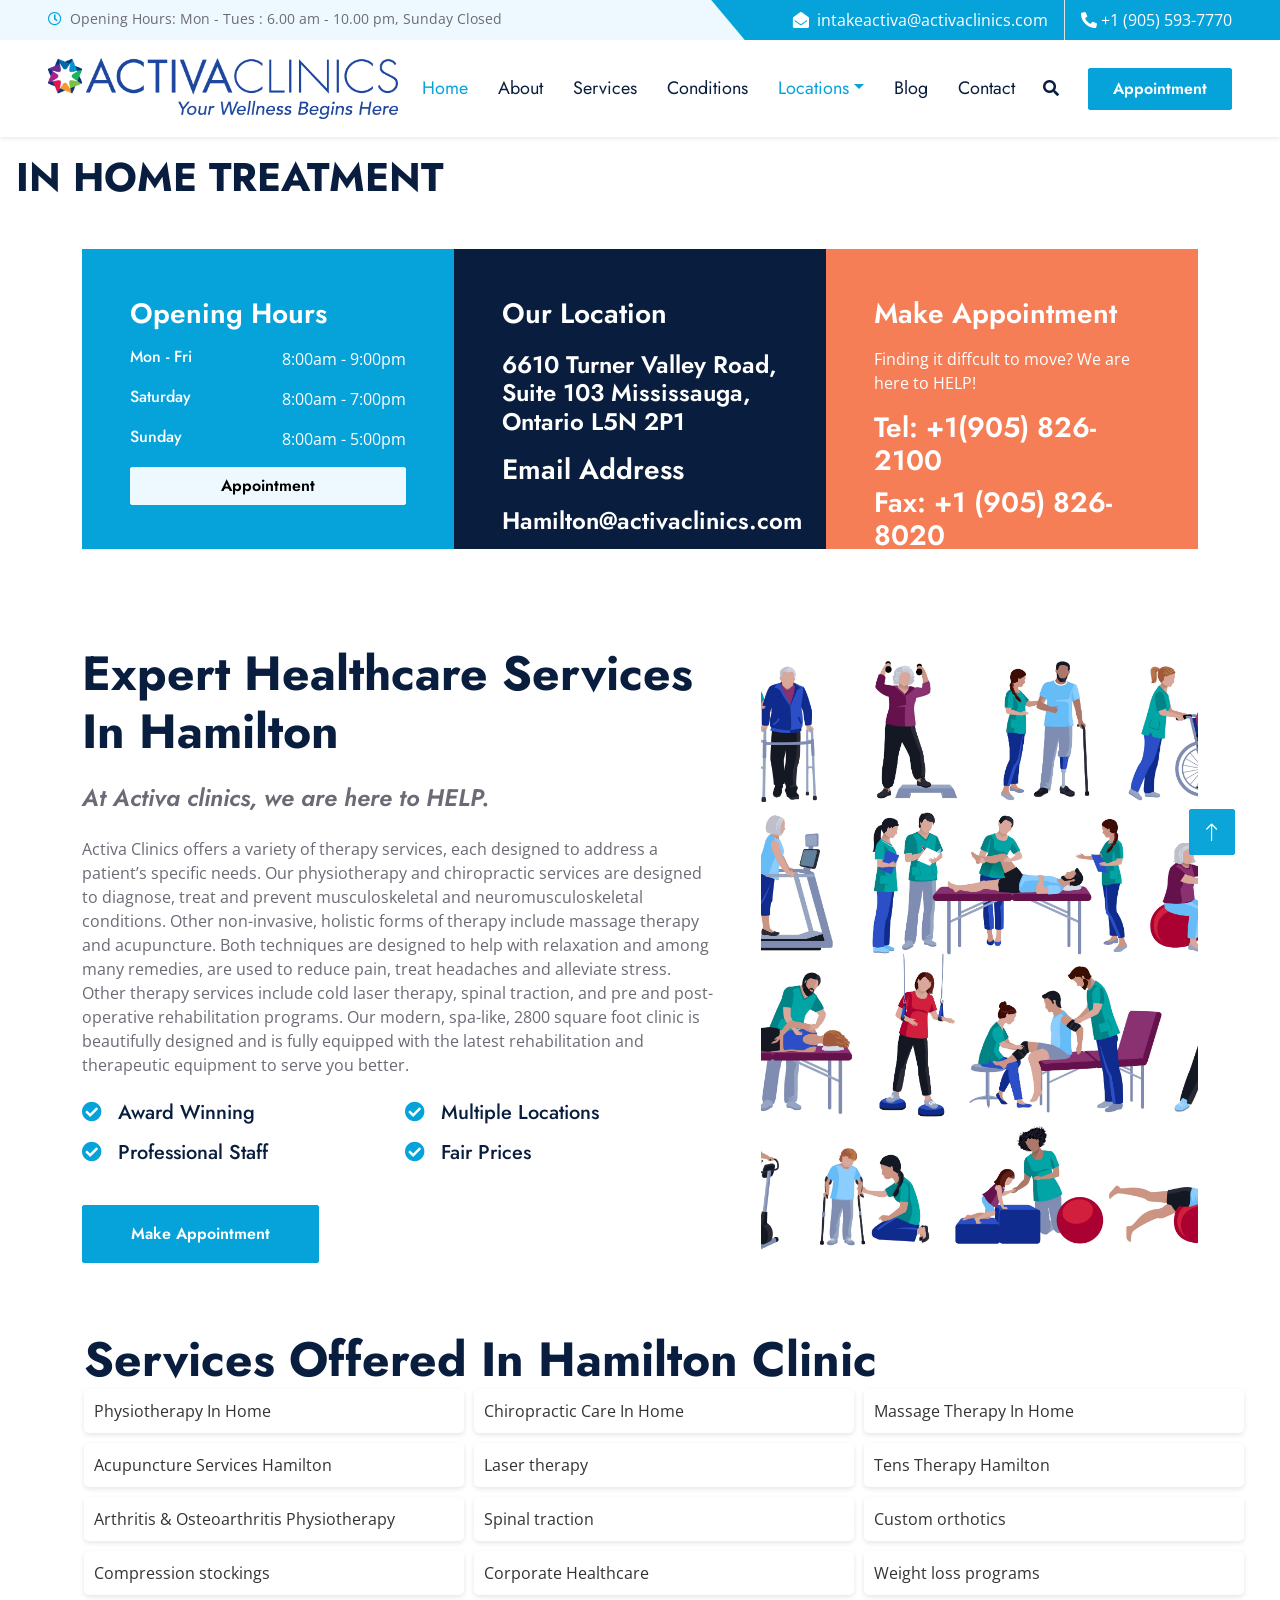
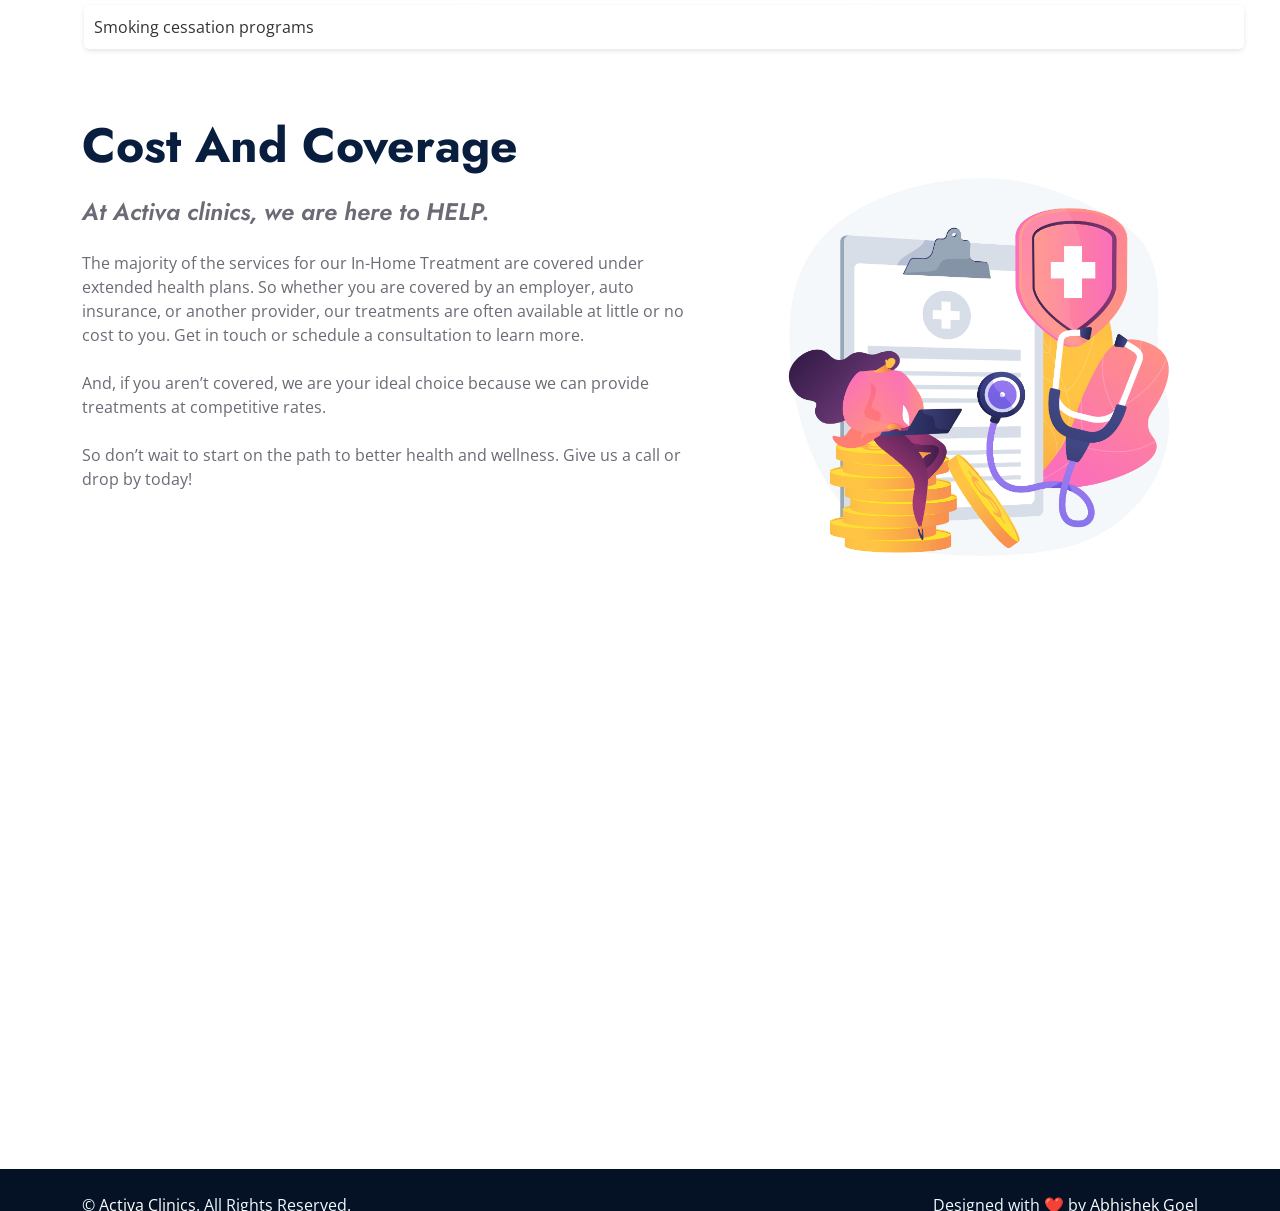
<file: inhome.html>
<!DOCTYPE html>
<html lang="en">

<head>
    <meta charset="utf-8">
    <title>Activa Clinics - Quality Healthcare Services for a //todo</title>
    <meta content="width=device-width, initial-scale=1.0" name="viewport">
    <!-- <meta content=" " name="keywords">
    <meta content=" " name="description"> -->

    <!-- Favicon -->
    <link href="img/favicon.ico" rel="icon">

    <!-- Google Web Fonts -->
    <link rel="preconnect" href="https://fonts.gstatic.com">
    <link
        href="https://fonts.googleapis.com/css2?family=Jost:wght@500;600;700&family=Open+Sans:wght@400;600&display=swap"
        rel="stylesheet">

    <!-- Icon Font Stylesheet -->
    <link href="https://cdnjs.cloudflare.com/ajax/libs/font-awesome/5.10.0/css/all.min.css" rel="stylesheet">
    <link href="https://cdn.jsdelivr.net/npm/bootstrap-icons@1.4.1/font/bootstrap-icons.css" rel="stylesheet">

    <!-- Libraries Stylesheet -->
    <link href="lib/owlcarousel/assets/owl.carousel.min.css" rel="stylesheet">
    <link href="lib/animate/animate.min.css" rel="stylesheet">
    <link href="lib/tempusdominus/css/tempusdominus-bootstrap-4.min.css" rel="stylesheet" />
    <link href="lib/twentytwenty/twentytwenty.css" rel="stylesheet" />

    <!-- Customized Bootstrap Stylesheet -->
    <link href="css/bootstrap.min.css" rel="stylesheet">

    <!-- Template Stylesheet -->
    <link href="css/style.css" rel="stylesheet">
    <style>
  
        .conditions {
          max-width: 1200px;
          margin-left: 5vw;
          padding: 20px;
        }
  
        .conditions h2 {
          font-size: 1.5rem;
          color: #453cec;
          margin-top: 20px;
          margin-bottom: 10px;
          border-bottom: 2px solid #ddd;
          padding-bottom: 5px;
        }
  
        .condition-grid {
          display: flex;
          flex-wrap: wrap;
          gap: 10px;
        }
  
        .condition-grid a {
          background-color: #fff;
          padding: 10px;
          border-radius: 5px;
          text-decoration: none;
          color: #333;
          flex: 1 1 calc(33.333% - 10px);
          box-shadow: 0 2px 5px rgba(0, 0, 0, 0.1);
          transition: background-color 0.3s ease, transform 0.3s ease;
          position: relative;
          overflow: hidden;
        }
  
        .condition-grid a::before {
          content: "";
          position: absolute;
          top: 0;
          left: 0;
          width: 100%;
          height: 100%;
          background: rgba(255, 255, 255, 0.5);
          transform: translateX(-100%);
          transition: transform 0.3s ease;
        }
  
        .condition-grid a:hover::before {
          transform: translateX(0);
        }
  
        .condition-grid a:hover {
          background-color: #ddd;
          transform: scale(1.05);
        }
  
        .condition-grid a:active {
          transform: scale(0.95);
        }
  
        .condition-grid a:hover {
          background-color: #ddd;
          transform: scale(1.05);
        }
  
        @keyframes bounce {
          0%,
          20%,
          50%,
          80%,
          100% {
            transform: translateY(0);
          }
          40% {
            transform: translateY(-10px);
          }
          60% {
            transform: translateY(-5px);
          }
        }
  
        .condition-grid a:hover {
          animation: bounce 1s;
        }
      </style>
</head>

<body>
    <!-- Spinner Start -->
    <div id="spinner"
        class="show bg-white position-fixed translate-middle w-100 vh-100 top-50 start-50 d-flex align-items-center justify-content-center">
        <div class="spinner-grow text-primary m-1" role="status">
            <span class="sr-only">Loading...</span>
        </div>
        <div class="spinner-grow text-dark m-1" role="status">
            <span class="sr-only">Loading...</span>
        </div>
        <div class="spinner-grow text-secondary m-1" role="status">
            <span class="sr-only">Loading...</span>
        </div>
    </div>
    <!-- Spinner End -->


    <!-- Topbar Start -->
    <div class="container-fluid bg-light ps-5 pe-0 d-none d-lg-block">
        <div class="row gx-0">
            <div class="col-md-6 text-center text-lg-start mb-2 mb-lg-0">
                <div class="d-inline-flex align-items-center">
                    <small class="py-2"><i class="far fa-clock text-primary me-2"></i>Opening Hours: Mon - Tues : 6.00
                        am - 10.00 pm, Sunday Closed </small>
                </div>
            </div>
            <div class="col-md-6 text-center text-lg-end">
                <div class="position-relative d-inline-flex align-items-center bg-primary text-white top-shape px-5">
                    <div class="me-3 pe-3 border-end py-2">
                        <a class="m-0" href="mailto:intakeactiva@activaclinics.com" style="color: white;"><i
                                class="fa fa-envelope-open me-2"></i>intakeactiva@activaclinics.com</a>
                    </div>
                    <div class="py-2">
                        <a class="m-0" href="tel:+1 (905) 593-7770" style="color: white;">
                            <i class="fa fa-phone-alt"></i>
                            +1 (905) 593-7770</a>
                    </div>
                </div>
            </div>
        </div>
    </div>
    <!-- Topbar End -->


    <!-- Navbar Start -->
    <nav class="navbar navbar-expand-lg bg-white navbar-light shadow-sm px-5 py-3 py-lg-0">
        <!-- <a href="index.html" class="navbar-brand p-0">
            <h1 class="m-0 text-primary"><i class="fa me-2"></i>Activa Clinics</h1>
        </a> -->
        <!-- <img class="img-fluid mx-auto rounded mb-4" src="img/Activa Logo.png" alt=""> -->
        <img class="img-fluid mx-auto rounded" src="img/Activa Logo.png" alt="" style="max-width: 350px;">

        <button class="navbar-toggler" type="button" data-bs-toggle="collapse" data-bs-target="#navbarCollapse">
            <span class="navbar-toggler-icon"></span>
        </button>
        <div class="collapse navbar-collapse" id="navbarCollapse">
            <div class="navbar-nav ms-auto py-0">
                <a href="index.html" class="nav-item nav-link active">Home</a>
                <a href="about.html" class="nav-item nav-link">About</a>
                <a href="service.html" class="nav-item nav-link">Services</a>
                <a href="conditions.html" class="nav-item nav-link">Conditions</a>
                <div class="nav-item dropdown">
                    <a class="nav-link dropdown-toggle active" data-bs-toggle="dropdown">Locations</a>
                    <div class="dropdown-menu m-0">
                        <a href="#clinicLocation" class="dropdown-item">All</a>
                        <a href="brampton.html" class="dropdown-item">Brampton</a>
                        <a href="mississuaga.html" class="dropdown-item">Mississauga</a>
                        <a href="scarborough.html" class="dropdown-item">Scarborough</a>
                        <a href="Hamilton.html" class="dropdown-item">Hamilton</a>
                        <a href="hamilton.html" class="dropdown-item">Kitchener</a>
                        <a href="inhome.html" class="dropdown-item">In Home Treatment</a>
                    </div>
                </div>
                <a href="blog.html" class="nav-item nav-link">Blog</a>
                <a href="contact.html" class="nav-item nav-link">Contact</a>
            </div>
            <button type="button" class="btn text-dark" data-bs-toggle="modal" data-bs-target="#searchModal"><i
                    class="fa fa-search"></i></button>
            <a href="#appointment" class="btn btn-primary py-2 px-4 ms-3">Appointment</a>
        </div>
    </nav>
    <!-- Navbar End -->


    <!-- Full Screen Search Start -->
    <div class="modal fade" id="searchModal" tabindex="-1">
        <div class="modal-dialog modal-fullscreen">
            <div class="modal-content" style="background: rgba(9, 30, 62, .7);">
                <div class="modal-header border-0">
                    <button type="button" class="btn bg-white btn-close" data-bs-dismiss="modal"
                        aria-label="Close"></button>
                </div>
                <div class="modal-body d-flex align-items-center justify-content-center">
                    <div class="input-group" style="max-width: 600px;">
                        <input type="text" class="form-control bg-transparent border-primary p-3"
                            placeholder="Type search keyword">
                        <button class="btn btn-primary px-4"><i class="bi bi-search"></i></button>
                    </div>
                </div>
            </div>
        </div>
    </div>
    <!-- Full Screen Search End -->

    <div class="p-3" style="max-width: 900px;">
        <h1 class="text-uppercase mb-3 animated slideInDown">In Home Treatment</h4>
    </div>

    <!-- Banner Start -->
    <div class="container-fluid banner mt-3 mb-5">
        <div class="container">
            <div class="row gx-0">
                <div class="col-lg-4 wow zoomIn" data-wow-delay="0.1s">
                    <div class="bg-primary d-flex flex-column p-5" style="height: 300px;">
                        <h3 class="text-white mb-3">Opening Hours</h3>
                        <div class="d-flex justify-content-between text-white mb-3">
                            <h6 class="text-white mb-0">Mon - Fri</h6>
                            <p class="mb-0"> 8:00am - 9:00pm</p>
                        </div>
                        <div class="d-flex justify-content-between text-white mb-3">
                            <h6 class="text-white mb-0">Saturday</h6>
                            <p class="mb-0"> 8:00am - 7:00pm</p>
                        </div>
                        <div class="d-flex justify-content-between text-white mb-3">
                            <h6 class="text-white mb-0">Sunday</h6>
                            <p class="mb-0"> 8:00am - 5:00pm</p>
                        </div>
                        <a class="btn btn-light" href="">Appointment</a>
                    </div>
                </div>
                <div class="col-lg-4 wow zoomIn" data-wow-delay="0.3s">
                    <div class="bg-dark d-flex flex-column p-5" style="height: 300px;">
                        <h3 class="text-white mb-3">Our Location</h3>
                        <h4 class="text-white mt-1 mb-3">6610 Turner Valley Road, Suite 103 
                            Mississauga, Ontario L5N 2P1                      </h4>
                        <h3 class="text-white mb-3">Email Address</h3>
                        <a href="mailto:Hamilton@activaclinics.com"> <h4 class="text-white mt-1 mb-3">Hamilton@activaclinics.com</h4></a>
                    </div>
                </div>
                <div class="col-lg-4 wow zoomIn" data-wow-delay="0.6s">
                    <div class="bg-secondary d-flex flex-column p-5" style="height: 300px;">
                        <h3 class="text-white mb-3">Make Appointment</h3>
                        <p class="text-white">Finding it diffcult to move? We are here to HELP!</p>
                        <a href="tel:+1(905) 826-2100">
                            <h3 class="text-white mb-0">Tel: +1(905) 826-2100</h3>
                        </a>
                        <a href="tel:+1 (905) 593-7770" class="mt-2">
                            <h3 class="text-white mb-0">Fax: +1 (905) 826-8020</h3>
                        </a>
                    </div>
                </div>
            </div>
        </div>
    </div>
    <!-- Banner Start -->


    <!-- About Start -->
    <div class="container-fluid py-5 wow fadeInUp" data-wow-delay="0.1s">
        <div class="container">
            <div class="row g-5">
                <div class="col-lg-7">
                    <div class="section-title mb-4">
                        <!-- <h5 class="position-relative d-inline-block text-primary text-uppercase">About Us</h5> -->
                        <h1 class="display-5 mb-0">Expert Healthcare Services In Hamilton</h1>
                    </div>
                    <h4 class="text-body fst-italic mb-4">At Activa clinics, we are here to HELP.</h4>
                    <p class="mb-4">Activa Clinics offers a variety of therapy services, each designed to address a patient’s specific needs. Our physiotherapy and chiropractic services are designed to diagnose, treat and prevent musculoskeletal and neuromusculoskeletal conditions. Other non-invasive, holistic forms of therapy include massage therapy and acupuncture. Both techniques are designed to help with relaxation and among many remedies, are used to reduce pain, treat headaches and alleviate stress. Other therapy services include cold laser therapy, spinal traction, and pre and post-operative rehabilitation programs. Our modern, spa-like, 2800 square foot clinic is beautifully designed and is fully equipped with the latest rehabilitation and therapeutic equipment to serve you better.


                    </p>
                    <div class="row g-3">
                        <div class="col-sm-6 wow zoomIn" data-wow-delay="0.3s">
                            <h5 class="mb-3"><i class="fa fa-check-circle text-primary me-3"></i>Award Winning</h5>
                            <h5 class="mb-3"><i class="fa fa-check-circle text-primary me-3"></i>Professional Staff</h5>
                        </div>
                        <div class="col-sm-6 wow zoomIn" data-wow-delay="0.6s">
                            <h5 class="mb-3"><i class="fa fa-check-circle text-primary me-3"></i>Multiple Locations</h5>
                            <h5 class="mb-3"><i class="fa fa-check-circle text-primary me-3"></i>Fair Prices</h5>
                        </div>
                    </div>
                    <a href="#appointment" class="btn btn-primary py-3 px-5 mt-4 wow zoomIn" data-wow-delay="0.6s">Make
                        Appointment</a>
                </div>
                <div class="col-lg-5" style="min-height: 500px;">
                    <div class="position-relative h-100">
                        <img class="position-absolute w-100 h-100 rounded wow zoomIn" data-wow-delay="0.9s"
                            src="img/15880.jpg" alt="multiple disciplinary clinic" style="object-fit: cover;">
                    </div>
                </div>
            </div>
        </div>
    </div>
    <!-- About End -->
    <div class="conditions">
        <h1 class="display-5 mb-0">Services Offered In Hamilton Clinic</h1>
        <div class="condition-grid">
            <a href="#">Physiotherapy In Home</a>
            <a href="#">Chiropractic Care In Home</a>
            <a href="#">Massage Therapy In Home</a>
            <a href="#">Acupuncture Services Hamilton</a>
            <a href="#">Laser therapy</a>
            <a href="#">Tens Therapy Hamilton</a>
            <a href="#">Arthritis & Osteoarthritis Physiotherapy</a>
            <a href="#">Spinal traction</a>
            <a href="#">Custom orthotics</a>
            <a href="#">Compression stockings</a>
            <a href="#">Corporate Healthcare</a>
            <a href="#">Weight loss programs</a>
            <a href="#">Smoking cessation programs</a>
        </div>
    </div>


    <!-- Cost Coverage start -->
    <div class="container-fluid py-5 wow fadeInUp" data-wow-delay="0.1s">
        <div class="container">
            <div class="row g-5">
                <div class="col-lg-7">
                    <div class="section-title mb-4">
                        <!-- <h5 class="position-relative d-inline-block text-primary text-uppercase">About Us</h5> -->
                        <h1 class="display-5 mb-0">Cost And Coverage</h1>
                    </div>
                    <h4 class="text-body fst-italic mb-4">At Activa clinics, we are here to HELP.</h4>
                    <p class="mb-4">
                        The majority of the services for our In-Home Treatment are covered under extended health plans. So whether you are covered by an employer, auto insurance, or another provider, our treatments are often available at little or no cost to you. Get in touch or schedule a consultation to learn more.

                    </p>
                    <p class="mb-4">
                        And, if you aren’t covered, we are your ideal choice because we can provide treatments at competitive rates.
                    </p>
                    <p class="mb-4">So don’t wait to start on the path to better health and wellness. Give us a call or drop by today!
                    </p>
                    <a href="#appointment" class="btn btn-primary py-3 px-5 mt-4 wow zoomIn" data-wow-delay="0.6s">Make
                        Appointment</a>
                </div>
                <div class="col-lg-5" style="min-height: 500px;">
                    <div class="position-relative h-100">
                        <img class="position-absolute w-100 h-100 rounded wow zoomIn" data-wow-delay="0.9s"
                            src="img/CostAndCoverage.jpg" alt="multiple disciplinary clinic" style="object-fit: cover;">
                    </div>
                </div>
            </div>
        </div>
    </div>
    <!-- Cost Coverage end -->

    <!-- Newsletter Start -->
    <div class="container-fluid position-relative pt-5 wow fadeInUp" data-wow-delay="0.1s" style="z-index: 1;">
        <div class="container">
            <div class="bg-primary p-5">
                <form class="mx-auto" style="max-width: 600px;">
                    <div class="input-group">
                        <input type="text" class="form-control border-white p-3" placeholder="Your Email">
                        <button class="btn btn-dark px-4">Sign Up</button>
                    </div>
                </form>
            </div>
        </div>
    </div>
    <!-- Newsletter End -->


    <!-- Footer Start -->
    <div class="container-fluid bg-dark text-light py-5 wow fadeInUp" data-wow-delay="0.3s" style="margin-top: -75px;">
        <div class="container pt-5">
            <div class="row g-5 pt-4">
                <div class="col-lg-3 col-md-6">
                    <h3 class="text-white mb-4">Quick Links</h3>
                    <div class="d-flex flex-column justify-content-start">
                        <a class="text-light mb-2" href="#"><i class="bi bi-arrow-right text-primary me-2"></i>Home</a>
                        <a class="text-light mb-2" href="#"><i class="bi bi-arrow-right text-primary me-2"></i>About
                            Us</a>
                        <a class="text-light mb-2" href="#"><i class="bi bi-arrow-right text-primary me-2"></i>Our
                            Services</a>
                        <a class="text-light mb-2" href="#"><i class="bi bi-arrow-right text-primary me-2"></i>Latest
                            Blog</a>
                        <a class="text-light" href="#"><i class="bi bi-arrow-right text-primary me-2"></i>Contact Us</a>
                    </div>
                </div>
                <div class="col-lg-3 col-md-6">
                    <h3 class="text-white mb-4">Popular Links</h3>
                    <div class="d-flex flex-column justify-content-start">
                        <a class="text-light mb-2" href="#"><i class="bi bi-arrow-right text-primary me-2"></i>Home</a>
                        <a class="text-light mb-2" href="#"><i class="bi bi-arrow-right text-primary me-2"></i>About
                            Us</a>
                        <a class="text-light mb-2" href="#"><i class="bi bi-arrow-right text-primary me-2"></i>Our
                            Services</a>
                        <a class="text-light mb-2" href="#"><i class="bi bi-arrow-right text-primary me-2"></i>Latest
                            Blog</a>
                        <a class="text-light" href="#"><i class="bi bi-arrow-right text-primary me-2"></i>Contact Us</a>
                    </div>
                </div>
                <div class="col-lg-3 col-md-6">
                    <h3 class="text-white mb-4">Get In Touch</h3>
                    <p class="mb-2"><i class="bi bi-geo-alt text-primary me-2"></i>Ontario</p>
                    <p class="mb-2"><i class="bi bi-envelope-open text-primary me-2"></i>intakeactiva@activaclinics.com
                    </p>
                    <p class="mb-0"><i class="bi bi-telephone text-primary me-2"></i>+1 (905) 593-7770</p>
                </div>
                <div class="col-lg-3 col-md-6">
                    <h3 class="text-white mb-4">Follow Us</h3>
                    <div class="d-flex">
                        <a class="btn btn-lg btn-primary btn-lg-square rounded me-2" href="#"><i
                                class="fab fa-twitter fw-normal"></i></a>
                        <a class="btn btn-lg btn-primary btn-lg-square rounded me-2" href="#"><i
                                class="fab fa-facebook-f fw-normal"></i></a>
                        <a class="btn btn-lg btn-primary btn-lg-square rounded me-2" href="#"><i
                                class="fab fa-linkedin-in fw-normal"></i></a>
                        <a class="btn btn-lg btn-primary btn-lg-square rounded" href="#"><i
                                class="fab fa-instagram fw-normal"></i></a>
                    </div>
                </div>
            </div>
        </div>
    </div>
    <div class="container-fluid text-light py-4" style="background: #051225;">
        <div class="container">
            <div class="row g-0">
                <div class="col-md-6 text-center text-md-start">
                    <p class="mb-md-0">&copy; <a class="text-white border-bottom" href="#">Activa Clinics</a>. All
                        Rights Reserved.</p>
                </div>
                <div class="col-md-6 text-center text-md-end">
                    <p class="mb-0">Designed with ❤️ by <a class="text-white border-bottom"
                            href="https://www.linkedin.com/in/goelabhishek694/" target="_blank"
                            rel="noopener noreferrer">Abhishek Goel</a></p>
                </div>
            </div>
        </div>
    </div>
    <!-- Footer End -->


    <!-- Back to Top -->
    <a href="#" class="btn btn-lg btn-primary btn-lg-square rounded back-to-top"><i class="bi bi-arrow-up"></i></a>


    <!-- JavaScript Libraries -->
    <script src="https://code.jquery.com/jquery-3.4.1.min.js"></script>
    <script src="https://cdn.jsdelivr.net/npm/bootstrap@5.0.0/dist/js/bootstrap.bundle.min.js"></script>
    <script src="lib/wow/wow.min.js"></script>
    <script src="lib/easing/easing.min.js"></script>
    <script src="lib/waypoints/waypoints.min.js"></script>
    <script src="lib/owlcarousel/owl.carousel.min.js"></script>
    <script src="lib/tempusdominus/js/moment.min.js"></script>
    <script src="lib/tempusdominus/js/moment-timezone.min.js"></script>
    <script src="lib/tempusdominus/js/tempusdominus-bootstrap-4.min.js"></script>
    <script src="lib/twentytwenty/jquery.event.move.js"></script>
    <script src="lib/twentytwenty/jquery.twentytwenty.js"></script>

    <!-- Template Javascript -->
    <script src="js/main.js"></script>
</body>

</html>
</file>
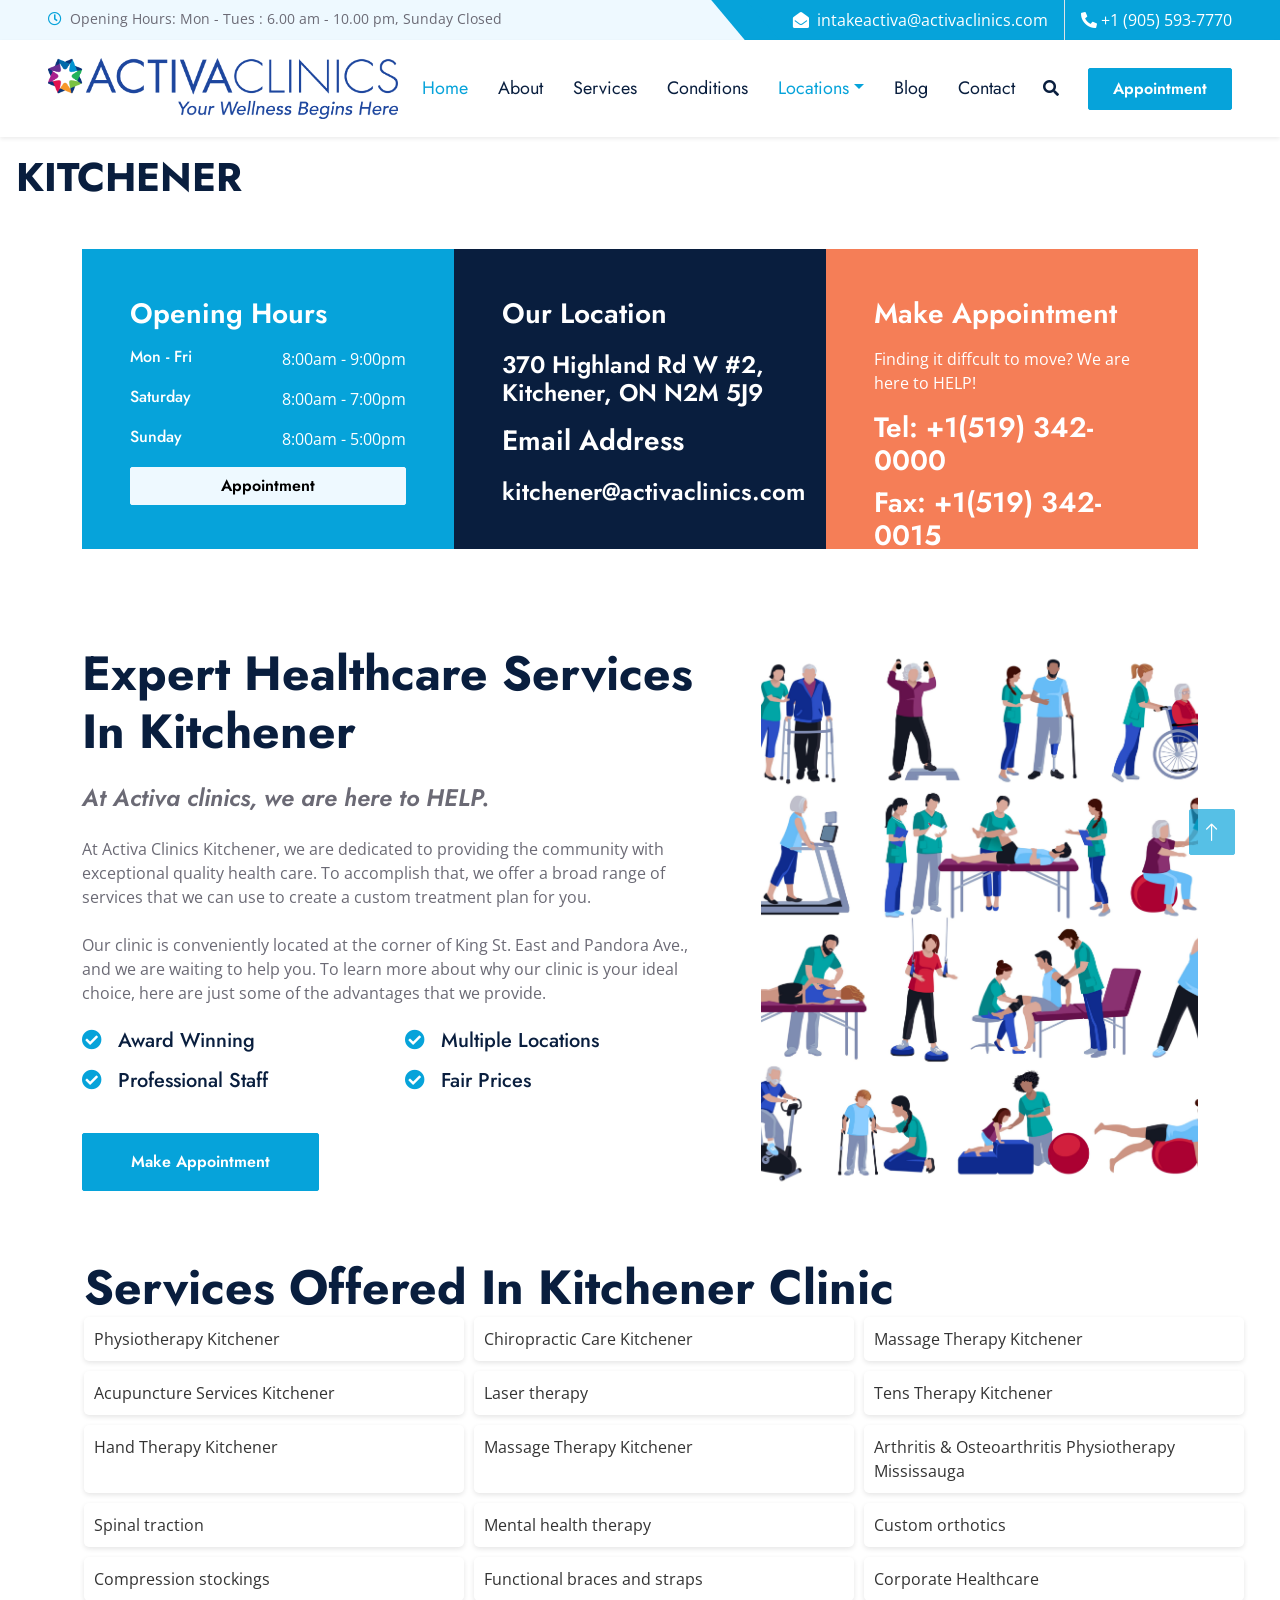
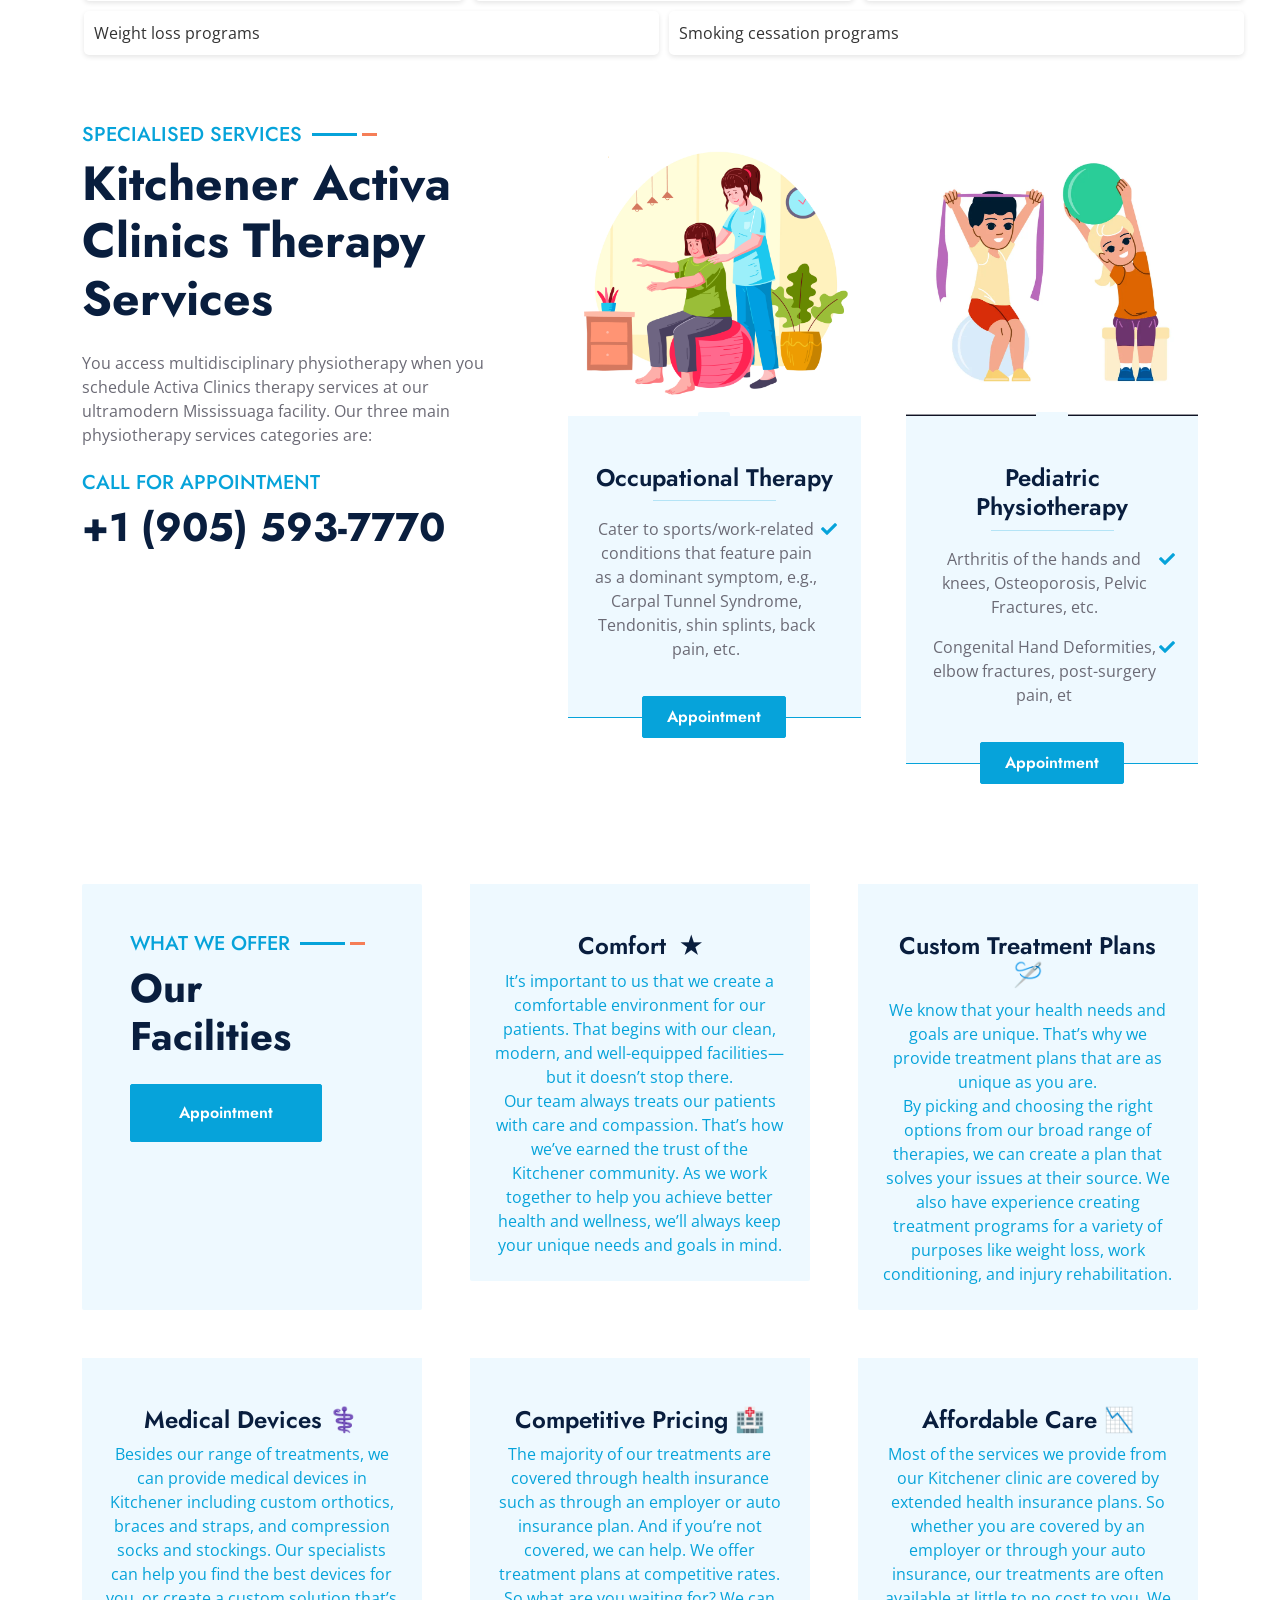
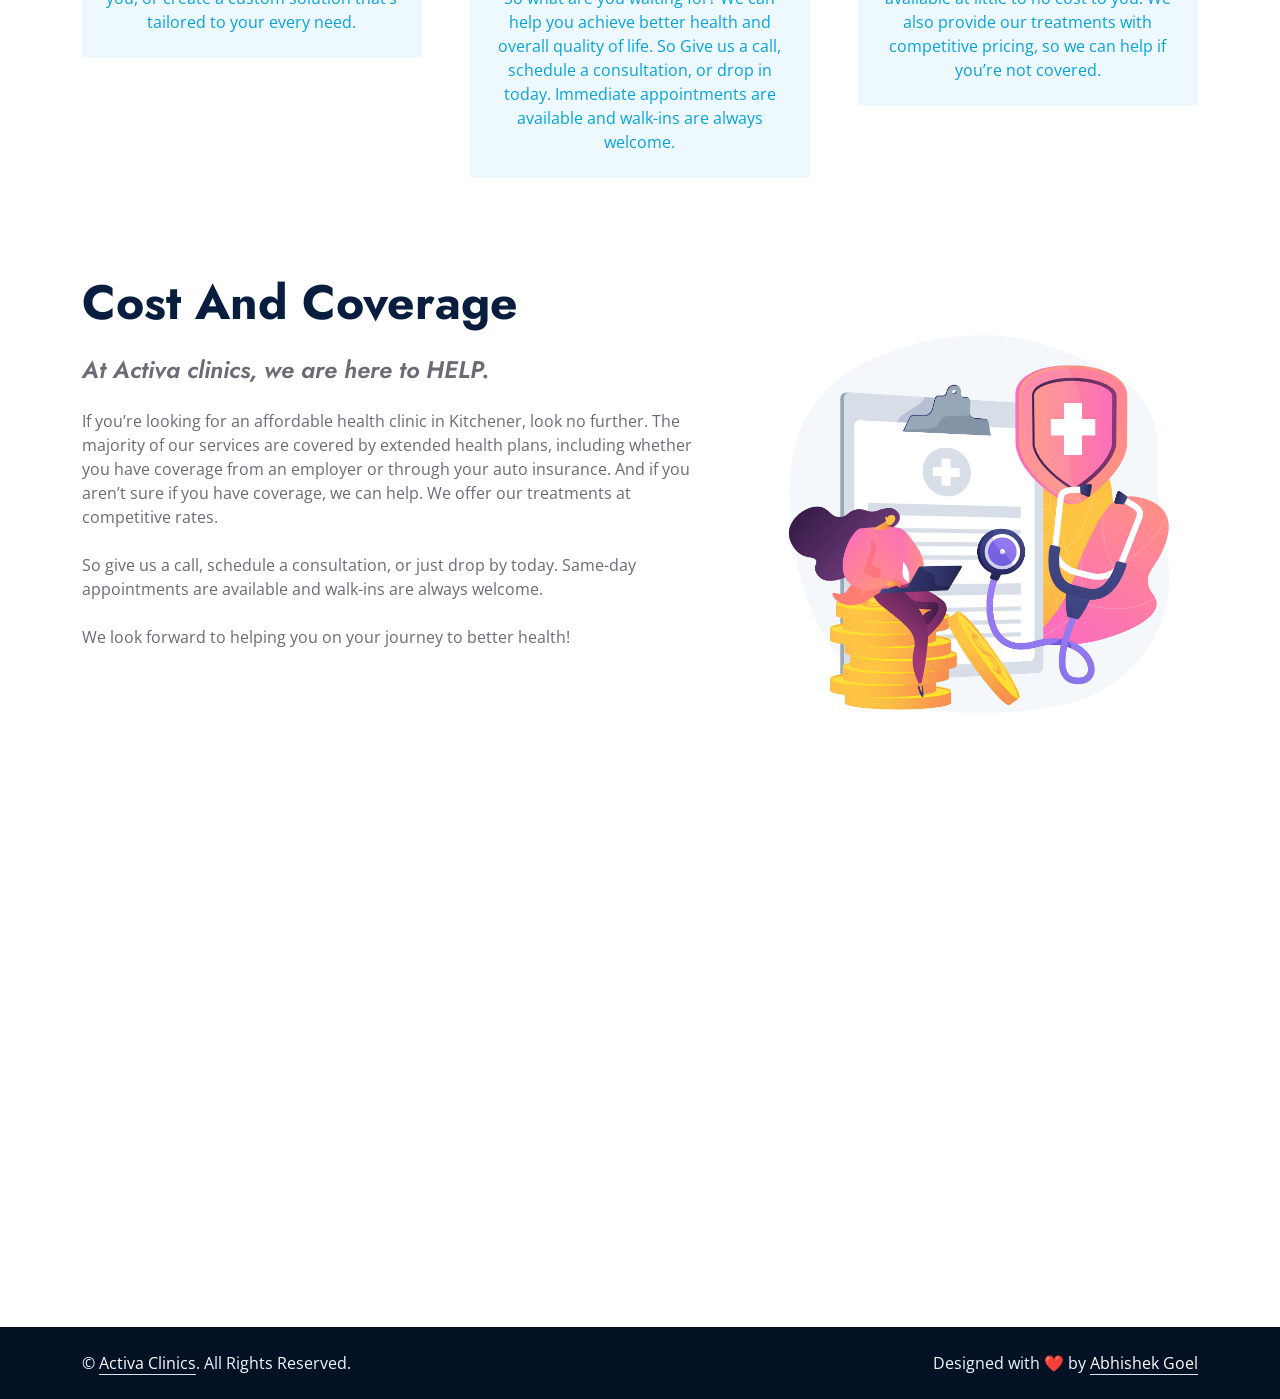
<file: kitchener.html>
<!DOCTYPE html>
<html lang="en">

<head>
    <meta charset="utf-8">
    <title>Activa Clinics - Quality Healthcare Services for a //todo</title>
    <meta content="width=device-width, initial-scale=1.0" name="viewport">
    <!-- <meta content=" " name="keywords">
    <meta content=" " name="description"> -->

    <!-- Favicon -->
    <link href="img/favicon.ico" rel="icon">

    <!-- Google Web Fonts -->
    <link rel="preconnect" href="https://fonts.gstatic.com">
    <link
        href="https://fonts.googleapis.com/css2?family=Jost:wght@500;600;700&family=Open+Sans:wght@400;600&display=swap"
        rel="stylesheet">

    <!-- Icon Font Stylesheet -->
    <link href="https://cdnjs.cloudflare.com/ajax/libs/font-awesome/5.10.0/css/all.min.css" rel="stylesheet">
    <link href="https://cdn.jsdelivr.net/npm/bootstrap-icons@1.4.1/font/bootstrap-icons.css" rel="stylesheet">

    <!-- Libraries Stylesheet -->
    <link href="lib/owlcarousel/assets/owl.carousel.min.css" rel="stylesheet">
    <link href="lib/animate/animate.min.css" rel="stylesheet">
    <link href="lib/tempusdominus/css/tempusdominus-bootstrap-4.min.css" rel="stylesheet" />
    <link href="lib/twentytwenty/twentytwenty.css" rel="stylesheet" />

    <!-- Customized Bootstrap Stylesheet -->
    <link href="css/bootstrap.min.css" rel="stylesheet">

    <!-- Template Stylesheet -->
    <link href="css/style.css" rel="stylesheet">
    <style>
  
        .conditions {
          max-width: 1200px;
          margin-left: 5vw;
          padding: 20px;
        }
  
        .conditions h2 {
          font-size: 1.5rem;
          color: #453cec;
          margin-top: 20px;
          margin-bottom: 10px;
          border-bottom: 2px solid #ddd;
          padding-bottom: 5px;
        }
  
        .condition-grid {
          display: flex;
          flex-wrap: wrap;
          gap: 10px;
        }
  
        .condition-grid a {
          background-color: #fff;
          padding: 10px;
          border-radius: 5px;
          text-decoration: none;
          color: #333;
          flex: 1 1 calc(33.333% - 10px);
          box-shadow: 0 2px 5px rgba(0, 0, 0, 0.1);
          transition: background-color 0.3s ease, transform 0.3s ease;
          position: relative;
          overflow: hidden;
        }
  
        .condition-grid a::before {
          content: "";
          position: absolute;
          top: 0;
          left: 0;
          width: 100%;
          height: 100%;
          background: rgba(255, 255, 255, 0.5);
          transform: translateX(-100%);
          transition: transform 0.3s ease;
        }
  
        .condition-grid a:hover::before {
          transform: translateX(0);
        }
  
        .condition-grid a:hover {
          background-color: #ddd;
          transform: scale(1.05);
        }
  
        .condition-grid a:active {
          transform: scale(0.95);
        }
  
        .condition-grid a:hover {
          background-color: #ddd;
          transform: scale(1.05);
        }
  
        @keyframes bounce {
          0%,
          20%,
          50%,
          80%,
          100% {
            transform: translateY(0);
          }
          40% {
            transform: translateY(-10px);
          }
          60% {
            transform: translateY(-5px);
          }
        }
  
        .condition-grid a:hover {
          animation: bounce 1s;
        }
      </style>
</head>

<body>
    <!-- Spinner Start -->
    <div id="spinner"
        class="show bg-white position-fixed translate-middle w-100 vh-100 top-50 start-50 d-flex align-items-center justify-content-center">
        <div class="spinner-grow text-primary m-1" role="status">
            <span class="sr-only">Loading...</span>
        </div>
        <div class="spinner-grow text-dark m-1" role="status">
            <span class="sr-only">Loading...</span>
        </div>
        <div class="spinner-grow text-secondary m-1" role="status">
            <span class="sr-only">Loading...</span>
        </div>
    </div>
    <!-- Spinner End -->


    <!-- Topbar Start -->
    <div class="container-fluid bg-light ps-5 pe-0 d-none d-lg-block">
        <div class="row gx-0">
            <div class="col-md-6 text-center text-lg-start mb-2 mb-lg-0">
                <div class="d-inline-flex align-items-center">
                    <small class="py-2"><i class="far fa-clock text-primary me-2"></i>Opening Hours: Mon - Tues : 6.00
                        am - 10.00 pm, Sunday Closed </small>
                </div>
            </div>
            <div class="col-md-6 text-center text-lg-end">
                <div class="position-relative d-inline-flex align-items-center bg-primary text-white top-shape px-5">
                    <div class="me-3 pe-3 border-end py-2">
                        <a class="m-0" href="mailto:intakeactiva@activaclinics.com" style="color: white;"><i
                                class="fa fa-envelope-open me-2"></i>intakeactiva@activaclinics.com</a>
                    </div>
                    <div class="py-2">
                        <a class="m-0" href="tel:+1 (905) 593-7770" style="color: white;">
                            <i class="fa fa-phone-alt"></i>
                            +1 (905) 593-7770</a>
                    </div>
                </div>
            </div>
        </div>
    </div>
    <!-- Topbar End -->


    <!-- Navbar Start -->
    <nav class="navbar navbar-expand-lg bg-white navbar-light shadow-sm px-5 py-3 py-lg-0">
        <!-- <a href="index.html" class="navbar-brand p-0">
            <h1 class="m-0 text-primary"><i class="fa me-2"></i>Activa Clinics</h1>
        </a> -->
        <!-- <img class="img-fluid mx-auto rounded mb-4" src="img/Activa Logo.png" alt=""> -->
        <img class="img-fluid mx-auto rounded" src="img/Activa Logo.png" alt="" style="max-width: 350px;">

        <button class="navbar-toggler" type="button" data-bs-toggle="collapse" data-bs-target="#navbarCollapse">
            <span class="navbar-toggler-icon"></span>
        </button>
        <div class="collapse navbar-collapse" id="navbarCollapse">
            <div class="navbar-nav ms-auto py-0">
                <a href="index.html" class="nav-item nav-link active">Home</a>
                <a href="about.html" class="nav-item nav-link">About</a>
                <a href="service.html" class="nav-item nav-link">Services</a>
                <a href="conditions.html" class="nav-item nav-link">Conditions</a>
                <div class="nav-item dropdown">
                    <a class="nav-link dropdown-toggle active" data-bs-toggle="dropdown">Locations</a>
                    <div class="dropdown-menu m-0">
                        <a href="#clinicLocation" class="dropdown-item">All</a>
                        <a href="brampton.html" class="dropdown-item">Brampton</a>
                        <a href="mississuaga.html" class="dropdown-item">Mississauga</a>
                        <a href="scarborough.html" class="dropdown-item">Scarborough</a>
                        <a href="kitchener.html" class="dropdown-item">Kitchener</a>
                        <a href="hamilton.html" class="dropdown-item">Hamilton</a>
                        <a href="inhome.html" class="dropdown-item">In Home Treatment</a>
                    </div>
                </div>
                <a href="blog.html" class="nav-item nav-link">Blog</a>
                <a href="contact.html" class="nav-item nav-link">Contact</a>
            </div>
            <button type="button" class="btn text-dark" data-bs-toggle="modal" data-bs-target="#searchModal"><i
                    class="fa fa-search"></i></button>
            <a href="#appointment" class="btn btn-primary py-2 px-4 ms-3">Appointment</a>
        </div>
    </nav>
    <!-- Navbar End -->


    <!-- Full Screen Search Start -->
    <div class="modal fade" id="searchModal" tabindex="-1">
        <div class="modal-dialog modal-fullscreen">
            <div class="modal-content" style="background: rgba(9, 30, 62, .7);">
                <div class="modal-header border-0">
                    <button type="button" class="btn bg-white btn-close" data-bs-dismiss="modal"
                        aria-label="Close"></button>
                </div>
                <div class="modal-body d-flex align-items-center justify-content-center">
                    <div class="input-group" style="max-width: 600px;">
                        <input type="text" class="form-control bg-transparent border-primary p-3"
                            placeholder="Type search keyword">
                        <button class="btn btn-primary px-4"><i class="bi bi-search"></i></button>
                    </div>
                </div>
            </div>
        </div>
    </div>
    <!-- Full Screen Search End -->

    <div class="p-3" style="max-width: 900px;">
        <h1 class="text-uppercase mb-3 animated slideInDown">Kitchener</h4>
    </div>

    <!-- Banner Start -->
    <div class="container-fluid banner mt-3 mb-5">
        <div class="container">
            <div class="row gx-0">
                <div class="col-lg-4 wow zoomIn" data-wow-delay="0.1s">
                    <div class="bg-primary d-flex flex-column p-5" style="height: 300px;">
                        <h3 class="text-white mb-3">Opening Hours</h3>
                        <div class="d-flex justify-content-between text-white mb-3">
                            <h6 class="text-white mb-0">Mon - Fri</h6>
                            <p class="mb-0"> 8:00am - 9:00pm</p>
                        </div>
                        <div class="d-flex justify-content-between text-white mb-3">
                            <h6 class="text-white mb-0">Saturday</h6>
                            <p class="mb-0"> 8:00am - 7:00pm</p>
                        </div>
                        <div class="d-flex justify-content-between text-white mb-3">
                            <h6 class="text-white mb-0">Sunday</h6>
                            <p class="mb-0"> 8:00am - 5:00pm</p>
                        </div>
                        <a class="btn btn-light" href="">Appointment</a>
                    </div>
                </div>
                <div class="col-lg-4 wow zoomIn" data-wow-delay="0.3s">
                    <div class="bg-dark d-flex flex-column p-5" style="height: 300px;">
                        <h3 class="text-white mb-3">Our Location</h3>
                        <h4 class="text-white mt-1 mb-3"> 370 Highland Rd W #2,
                            Kitchener, ON N2M 5J9</h4>
                        <h3 class="text-white mb-3">Email Address</h3>
                        <a href="mailto:kitchener@activaclinics.com"> <h4 class="text-white mt-1 mb-3">kitchener@activaclinics.com</h4></a>
                    </div>
                </div>
                <div class="col-lg-4 wow zoomIn" data-wow-delay="0.6s">
                    <div class="bg-secondary d-flex flex-column p-5" style="height: 300px;">
                        <h3 class="text-white mb-3">Make Appointment</h3>
                        <p class="text-white">Finding it diffcult to move? We are here to HELP!</p>
                        <a href="tel:+1 (905) 593-7770">
                            <h3 class="text-white mb-0">Tel: +1(519) 342-0000</h3>
                        </a>
                        <a href="tel:+1 (905) 593-7770" class="mt-2">
                            <h3 class="text-white mb-0">Fax: +1(519) 342-0015</h3>
                        </a>
                    </div>
                </div>
            </div>
        </div>
    </div>
    <!-- Banner Start -->


    <!-- About Start -->
    <div class="container-fluid py-5 wow fadeInUp" data-wow-delay="0.1s">
        <div class="container">
            <div class="row g-5">
                <div class="col-lg-7">
                    <div class="section-title mb-4">
                        <!-- <h5 class="position-relative d-inline-block text-primary text-uppercase">About Us</h5> -->
                        <h1 class="display-5 mb-0">Expert Healthcare Services In Kitchener</h1>
                    </div>
                    <h4 class="text-body fst-italic mb-4">At Activa clinics, we are here to HELP.</h4>
                    <p class="mb-4">At Activa Clinics Kitchener, we are dedicated to providing the community with exceptional quality health care. To accomplish that, we offer a broad range of services that we can use to create a custom treatment plan for you.
                    </p>
                    <p class="mb-4">Our clinic is conveniently located at the corner of King St. East and Pandora Ave., and we are waiting to help you. To learn more about why our clinic is your ideal choice, here are just some of the advantages that we provide.
                    </p>
                    <div class="row g-3">
                        <div class="col-sm-6 wow zoomIn" data-wow-delay="0.3s">
                            <h5 class="mb-3"><i class="fa fa-check-circle text-primary me-3"></i>Award Winning</h5>
                            <h5 class="mb-3"><i class="fa fa-check-circle text-primary me-3"></i>Professional Staff</h5>
                        </div>
                        <div class="col-sm-6 wow zoomIn" data-wow-delay="0.6s">
                            <h5 class="mb-3"><i class="fa fa-check-circle text-primary me-3"></i>Multiple Locations</h5>
                            <h5 class="mb-3"><i class="fa fa-check-circle text-primary me-3"></i>Fair Prices</h5>
                        </div>
                    </div>
                    <a href="#appointment" class="btn btn-primary py-3 px-5 mt-4 wow zoomIn" data-wow-delay="0.6s">Make
                        Appointment</a>
                </div>
                <div class="col-lg-5" style="min-height: 500px;">
                    <div class="position-relative h-100">
                        <img class="position-absolute w-100 h-100 rounded wow zoomIn" data-wow-delay="0.9s"
                            src="img/15880.jpg" alt="multiple disciplinary clinic" style="object-fit: cover;">
                    </div>
                </div>
            </div>
        </div>
    </div>
    <!-- About End -->
    <div class="conditions">
        <h1 class="display-5 mb-0">Services Offered In Kitchener Clinic</h1>
        <div class="condition-grid">
            <a href="#">Physiotherapy Kitchener</a>
            <a href="#">Chiropractic Care Kitchener</a>
            <a href="#">Massage Therapy Kitchener</a>
            <a href="#">Acupuncture Services Kitchener</a>
            <a href="#">Laser therapy</a>
            <a href="#">Tens Therapy Kitchener</a>
            <a href="#">Hand Therapy Kitchener</a>
            <a href="#">Massage Therapy Kitchener</a>
            <a href="#">Arthritis & Osteoarthritis Physiotherapy Mississauga</a>
            <a href="#">Spinal traction</a>
            <a href="#">Mental health therapy</a>
            <a href="#">Custom orthotics</a>
            <a href="#">Compression stockings</a>
            <a href="#">Functional braces and straps</a>
            <a href="#">Corporate Healthcare</a>
            <a href="#">Weight loss programs</a>
            <a href="#">Smoking cessation programs</a>
        </div>
    </div>

    <!-- Pricing Start -->
    <div class="container-fluid py-5 wow fadeInUp" data-wow-delay="0.1s">
        <div class="container">
            <div class="row g-5">
                <div class="col-lg-5">
                    <div class="section-title mb-4">
                        <h5 class="position-relative d-inline-block text-primary text-uppercase">Specialised Services</h5>
                        <h1 class="display-5 mb-0">Kitchener Activa Clinics Therapy Services</h1>
                    </div>
                    <p class="mb-4">You access multidisciplinary physiotherapy when you schedule Activa Clinics therapy services at our ultramodern Mississuaga facility.
                        Our three main physiotherapy services categories are:</p>
                    <h5 class="text-uppercase text-primary wow fadeInUp" data-wow-delay="0.3s">Call for Appointment</h5>
                    <h1 class="wow fadeInUp" data-wow-delay="0.6s">+1 (905) 593-7770</h1>
                </div>
                <div class="col-lg-7">
                    <div class="owl-carousel price-carousel wow zoomIn" data-wow-delay="0.9s">
                        <div class="price-item pb-4">
                            <div class="position-relative">
                                <img class="img-fluid rounded-top" src="img/occupationalTherapy.jpg" alt="">
                                <div class="d-flex align-items-center justify-content-center bg-light rounded pt-2 px-3 position-absolute top-100 start-50 translate-middle" style="z-index: 2;">
                                    <!-- <h2 class="text-primary m-0">$35</h2> -->
                                </div>
                            </div>
                            <div class="position-relative text-center bg-light border-bottom border-primary py-5 p-4">
                                <h4>Occupational Therapy</h4>
                                <hr class="text-primary w-50 mx-auto mt-0">
                                <!-- <div class="d-flex justify-content-between mb-3"><span>Modern Equipment</span><i class="fa fa-check text-primary pt-1"></i></div> -->
                                <!-- <div class="d-flex justify-content-between mb-3"><span>Professional Dentist</span><i class="fa fa-check text-primary pt-1"></i></div> -->
                                <div class="d-flex justify-content-between mb-2"><span>Cater to sports/work-related conditions that feature pain as a dominant symptom, e.g., Carpal Tunnel Syndrome, Tendonitis, shin splints, back pain, etc.</span><i class="fa fa-check text-primary pt-1"></i></div>
                                <a href="appointment.html" class="btn btn-primary py-2 px-4 position-absolute top-100 start-50 translate-middle">Appointment</a>
                            </div>
                        </div>
                        <div class="price-item pb-4">
                            <div class="position-relative">
                                <img class="img-fluid rounded-top" src="img/pydiatricPhysioTherapy.png" alt="">
                                <div class="d-flex align-items-center justify-content-center bg-light rounded pt-2 px-3 position-absolute top-100 start-50 translate-middle" style="z-index: 2;">
                                    <!-- <h2 class="text-primary m-0">$49</h2> -->
                                </div>
                            </div>
                            <div class="position-relative text-center bg-light border-bottom border-primary py-5 p-4">
                                <h4>Pediatric Physiotherapy</h4>
                                <hr class="text-primary w-50 mx-auto mt-0">
                                <!-- <div class="d-flex justify-content-between mb-3"><span>Modern Equipment</span><i class="fa fa-check text-primary pt-1"></i></div> -->
                                <div class="d-flex justify-content-between mb-3"><span>Arthritis of the hands and knees, Osteoporosis, Pelvic Fractures, etc.</span><i class="fa fa-check text-primary pt-1"></i></div>
                                <div class="d-flex justify-content-between mb-2"><span>Congenital Hand Deformities, elbow fractures, post-surgery pain, et</span><i class="fa fa-check text-primary pt-1"></i></div>
                                <a href="appointment.html" class="btn btn-primary py-2 px-4 position-absolute top-100 start-50 translate-middle">Appointment</a>
                            </div>
                        </div>
                        <!-- <div class="price-item pb-4">
                            <div class="position-relative">
                                <img class="img-fluid rounded-top" src="img/price-3.jpg" alt="">
                                <div class="d-flex align-items-center justify-content-center bg-light rounded pt-2 px-3 position-absolute top-100 start-50 translate-middle" style="z-index: 2;">
                                    <h2 class="text-primary m-0">$99</h2>
                                </div>
                            </div>
                            <div class="position-relative text-center bg-light border-bottom border-primary py-5 p-4">
                                <h4>Root Canal</h4>
                                <hr class="text-primary w-50 mx-auto mt-0">
                                <div class="d-flex justify-content-between mb-3"><span>Modern Equipment</span><i class="fa fa-check text-primary pt-1"></i></div>
                                <div class="d-flex justify-content-between mb-3"><span>Professional Dentist</span><i class="fa fa-check text-primary pt-1"></i></div>
                                <div class="d-flex justify-content-between mb-2"><span>24/7 Call Support</span><i class="fa fa-check text-primary pt-1"></i></div>
                                <a href="appointment.html" class="btn btn-primary py-2 px-4 position-absolute top-100 start-50 translate-middle">Appointment</a>
                            </div>
                        </div> -->
                    </div>
                </div>
            </div>
        </div>
    </div>
    <!-- Pricing End -->


    <!-- Team Start -->
    <div class="container-fluid py-5">
        <div class="container">
            <div class="row g-5">
                <div class="col-lg-4 wow slideInUp" data-wow-delay="0.1s">
                    <div class="section-title bg-light rounded h-100 p-5">
                        <h5 class="position-relative d-inline-block text-primary text-uppercase">What We Offer</h5>
                        <h1 class="display-6 mb-4">Our Facilities</h1>
                        <a href="#appointment" class="btn btn-primary py-3 px-5">Appointment</a>
                    </div>
                </div>
                <div class="col-lg-4 wow slideInUp" data-wow-delay="0.3s">
                    <div class="team-item">
                        <!-- <div class="position-relative rounded-top" style="z-index: 1;">
                            <img class="img-fluid rounded-top w-100" src="img/307ce493-b254-4b2d-8ba4-d12c080d6651.jpg"
                                alt="">
                            <div
                                class="position-absolute top-100 start-50 translate-middle bg-light rounded p-2 d-flex">
                                <a class="btn btn-primary btn-square m-1" href="#"><i
                                        class="fab fa-twitter fw-normal"></i></a>
                                <a class="btn btn-primary btn-square m-1" href="#"><i
                                        class="fab fa-facebook-f fw-normal"></i></a>
                                <a class="btn btn-primary btn-square m-1" href="#"><i
                                        class="fab fa-linkedin-in fw-normal"></i></a>
                                <a class="btn btn-primary btn-square m-1" href="#"><i
                                        class="fab fa-instagram fw-normal"></i></a>
                            </div>
                        </div> -->
                        <div class="team-text position-relative bg-light text-center rounded-bottom p-4 pt-5">
                            <h4 class="mb-2">Comfort  ★</h4>
                            <p class="text-primary mb-0">It’s important to us that we create a comfortable environment for our patients. That begins with our clean, modern, and well-equipped facilities—but it doesn’t stop there. </p>
                            <p class="text-primary mb-0">Our team always treats our patients with care and compassion. That’s how we’ve earned the trust of the Kitchener community. As we work together to help you achieve better health and wellness, we’ll always keep your unique needs and goals in mind.</p>
                        </div>
                    </div>
                </div>
                <div class="col-lg-4 wow slideInUp" data-wow-delay="0.6s">
                    <div class="team-item">
                        <!-- <div class="position-relative rounded-top" style="z-index: 1;">
                            <img class="img-fluid rounded-top w-100" src="img/307ce493-b254-4b2d-8ba4-d12c080d6651.jpg"
                                alt="">
                            <div
                                class="position-absolute top-100 start-50 translate-middle bg-light rounded p-2 d-flex">
                                <a class="btn btn-primary btn-square m-1" href="#"><i
                                        class="fab fa-twitter fw-normal"></i></a>
                                <a class="btn btn-primary btn-square m-1" href="#"><i
                                        class="fab fa-facebook-f fw-normal"></i></a>
                                <a class="btn btn-primary btn-square m-1" href="#"><i
                                        class="fab fa-linkedin-in fw-normal"></i></a>
                                <a class="btn btn-primary btn-square m-1" href="#"><i
                                        class="fab fa-instagram fw-normal"></i></a>
                            </div>
                        </div> -->
                        <div class="team-text position-relative bg-light text-center rounded-bottom p-4 pt-5">
                            <h4 class="mb-2">Custom Treatment Plans 🪡</h4>
                            <p class="text-primary mb-0">We know that your health needs and goals are unique. That’s why we provide treatment plans that are as unique as you are. 
                            </p>
                            <p class="text-primary mb-0">By picking and choosing the right options from our broad range of therapies, we can create a plan that solves your issues at their source. We also have experience creating treatment programs for a variety of purposes like weight loss, work conditioning, and injury rehabilitation.</p>
                        </div>
                    </div>
                </div>
                <div class="col-lg-4 wow slideInUp" data-wow-delay="0.1s">
                    <div class="team-item">
                        <!-- <div class="position-relative rounded-top" style="z-index: 1;">
                            <img class="img-fluid rounded-top w-100" src="img/307ce493-b254-4b2d-8ba4-d12c080d6651.jpg"
                                alt="">
                            <div
                                class="position-absolute top-100 start-50 translate-middle bg-light rounded p-2 d-flex">
                                <a class="btn btn-primary btn-square m-1" href="#"><i
                                        class="fab fa-twitter fw-normal"></i></a>
                                <a class="btn btn-primary btn-square m-1" href="#"><i
                                        class="fab fa-facebook-f fw-normal"></i></a>
                                <a class="btn btn-primary btn-square m-1" href="#"><i
                                        class="fab fa-linkedin-in fw-normal"></i></a>
                                <a class="btn btn-primary btn-square m-1" href="#"><i
                                        class="fab fa-instagram fw-normal"></i></a>
                            </div>
                        </div> -->
                        <div class="team-text position-relative bg-light text-center rounded-bottom p-4 pt-5">
                            <h4 class="mb-2">Medical Devices ⚕️</h4>
                            <p class="text-primary mb-0">Besides our range of treatments, we can provide medical devices in Kitchener including custom orthotics, braces and straps, and compression socks and stockings. Our specialists can help you find the best devices for you, or create a custom solution that’s tailored to your every need.
                                </p>
                        </div>
                    </div>
                </div>
                <div class="col-lg-4 wow slideInUp" data-wow-delay="0.3s">
                    <div class="team-item">
                        <!-- <div class="position-relative rounded-top" style="z-index: 1;">
                            <img class="img-fluid rounded-top w-100" src="img/307ce493-b254-4b2d-8ba4-d12c080d6651.jpg"
                                alt="">
                            <div
                                class="position-absolute top-100 start-50 translate-middle bg-light rounded p-2 d-flex">
                                <a class="btn btn-primary btn-square m-1" href="#"><i
                                        class="fab fa-twitter fw-normal"></i></a>
                                <a class="btn btn-primary btn-square m-1" href="#"><i
                                        class="fab fa-facebook-f fw-normal"></i></a>
                                <a class="btn btn-primary btn-square m-1" href="#"><i
                                        class="fab fa-linkedin-in fw-normal"></i></a>
                                <a class="btn btn-primary btn-square m-1" href="#"><i
                                        class="fab fa-instagram fw-normal"></i></a>
                            </div>
                        </div> -->
                        <div class="team-text position-relative bg-light text-center rounded-bottom p-4 pt-5">
                            <h4 class="mb-2">Competitive Pricing 🏥</h4>
                            <p class="text-primary mb-0">The majority of our treatments are covered through health insurance such as through an employer or auto insurance plan. And if you’re not covered, we can help. We offer treatment plans at competitive rates.
                            </p>
                            <p class="text-primary mb-0">So what are you waiting for? We can help you achieve better health and overall quality of life. So Give us a call, schedule a consultation, or drop in today. Immediate appointments are available and walk-ins are always welcome.  
                            </p>
                        </div>
                    </div>
                </div>
                <div class="col-lg-4 wow slideInUp" data-wow-delay="0.3s">
                    <div class="team-item">
                        <!-- <div class="position-relative rounded-top" style="z-index: 1;">
                            <img class="img-fluid rounded-top w-100" src="img/307ce493-b254-4b2d-8ba4-d12c080d6651.jpg"
                                alt="">
                            <div
                                class="position-absolute top-100 start-50 translate-middle bg-light rounded p-2 d-flex">
                                <a class="btn btn-primary btn-square m-1" href="#"><i
                                        class="fab fa-twitter fw-normal"></i></a>
                                <a class="btn btn-primary btn-square m-1" href="#"><i
                                        class="fab fa-facebook-f fw-normal"></i></a>
                                <a class="btn btn-primary btn-square m-1" href="#"><i
                                        class="fab fa-linkedin-in fw-normal"></i></a>
                                <a class="btn btn-primary btn-square m-1" href="#"><i
                                        class="fab fa-instagram fw-normal"></i></a>
                            </div>
                        </div> -->
                        <div class="team-text position-relative bg-light text-center rounded-bottom p-4 pt-5">
                            <h4 class="mb-2">Affordable Care 📉</h4>
                            <p class="text-primary mb-0">Most of the services we provide from our Kitchener clinic are covered by extended health insurance plans. So whether you are covered by an employer or through your auto insurance, our treatments are often available at little to no cost to you. We also provide our treatments with competitive pricing, so we can help if you’re not covered.
                            </p>
                        </div>
                    </div>
                </div>
            </div>
        </div>
    </div>
    <!-- Team End -->

    <!-- Cost Coverage start -->
    <div class="container-fluid py-5 wow fadeInUp" data-wow-delay="0.1s">
        <div class="container">
            <div class="row g-5">
                <div class="col-lg-7">
                    <div class="section-title mb-4">
                        <!-- <h5 class="position-relative d-inline-block text-primary text-uppercase">About Us</h5> -->
                        <h1 class="display-5 mb-0">Cost And Coverage</h1>
                    </div>
                    <h4 class="text-body fst-italic mb-4">At Activa clinics, we are here to HELP.</h4>
                    <p class="mb-4">If you’re looking for an affordable health clinic in Kitchener, look no further. The majority of our services are covered by extended health plans, including whether you have coverage from an employer or through your auto insurance. And if you aren’t sure if you have coverage, we can help. We offer our treatments at competitive rates.

                    </p>
                    <p class="mb-4">So give us a call, schedule a consultation, or just drop by today. Same-day appointments are available and walk-ins are always welcome. </p>
                    <p class="mb-4">We look forward to helping you on your journey to better health!</p>
                    <a href="#appointment" class="btn btn-primary py-3 px-5 mt-4 wow zoomIn" data-wow-delay="0.6s">Make
                        Appointment</a>
                </div>
                <div class="col-lg-5" style="min-height: 500px;">
                    <div class="position-relative h-100">
                        <img class="position-absolute w-100 h-100 rounded wow zoomIn" data-wow-delay="0.9s"
                            src="img/CostAndCoverage.jpg" alt="multiple disciplinary clinic" style="object-fit: cover;">
                    </div>
                </div>
            </div>
        </div>
    </div>
    <!-- Cost Coverage end -->

    <!-- Newsletter Start -->
    <div class="container-fluid position-relative pt-5 wow fadeInUp" data-wow-delay="0.1s" style="z-index: 1;">
        <div class="container">
            <div class="bg-primary p-5">
                <form class="mx-auto" style="max-width: 600px;">
                    <div class="input-group">
                        <input type="text" class="form-control border-white p-3" placeholder="Your Email">
                        <button class="btn btn-dark px-4">Sign Up</button>
                    </div>
                </form>
            </div>
        </div>
    </div>
    <!-- Newsletter End -->


    <!-- Footer Start -->
    <div class="container-fluid bg-dark text-light py-5 wow fadeInUp" data-wow-delay="0.3s" style="margin-top: -75px;">
        <div class="container pt-5">
            <div class="row g-5 pt-4">
                <div class="col-lg-3 col-md-6">
                    <h3 class="text-white mb-4">Quick Links</h3>
                    <div class="d-flex flex-column justify-content-start">
                        <a class="text-light mb-2" href="#"><i class="bi bi-arrow-right text-primary me-2"></i>Home</a>
                        <a class="text-light mb-2" href="#"><i class="bi bi-arrow-right text-primary me-2"></i>About
                            Us</a>
                        <a class="text-light mb-2" href="#"><i class="bi bi-arrow-right text-primary me-2"></i>Our
                            Services</a>
                        <a class="text-light mb-2" href="#"><i class="bi bi-arrow-right text-primary me-2"></i>Latest
                            Blog</a>
                        <a class="text-light" href="#"><i class="bi bi-arrow-right text-primary me-2"></i>Contact Us</a>
                    </div>
                </div>
                <div class="col-lg-3 col-md-6">
                    <h3 class="text-white mb-4">Popular Links</h3>
                    <div class="d-flex flex-column justify-content-start">
                        <a class="text-light mb-2" href="#"><i class="bi bi-arrow-right text-primary me-2"></i>Home</a>
                        <a class="text-light mb-2" href="#"><i class="bi bi-arrow-right text-primary me-2"></i>About
                            Us</a>
                        <a class="text-light mb-2" href="#"><i class="bi bi-arrow-right text-primary me-2"></i>Our
                            Services</a>
                        <a class="text-light mb-2" href="#"><i class="bi bi-arrow-right text-primary me-2"></i>Latest
                            Blog</a>
                        <a class="text-light" href="#"><i class="bi bi-arrow-right text-primary me-2"></i>Contact Us</a>
                    </div>
                </div>
                <div class="col-lg-3 col-md-6">
                    <h3 class="text-white mb-4">Get In Touch</h3>
                    <p class="mb-2"><i class="bi bi-geo-alt text-primary me-2"></i>Ontario</p>
                    <p class="mb-2"><i class="bi bi-envelope-open text-primary me-2"></i>intakeactiva@activaclinics.com
                    </p>
                    <p class="mb-0"><i class="bi bi-telephone text-primary me-2"></i>+1 (905) 593-7770</p>
                </div>
                <div class="col-lg-3 col-md-6">
                    <h3 class="text-white mb-4">Follow Us</h3>
                    <div class="d-flex">
                        <a class="btn btn-lg btn-primary btn-lg-square rounded me-2" href="#"><i
                                class="fab fa-twitter fw-normal"></i></a>
                        <a class="btn btn-lg btn-primary btn-lg-square rounded me-2" href="#"><i
                                class="fab fa-facebook-f fw-normal"></i></a>
                        <a class="btn btn-lg btn-primary btn-lg-square rounded me-2" href="#"><i
                                class="fab fa-linkedin-in fw-normal"></i></a>
                        <a class="btn btn-lg btn-primary btn-lg-square rounded" href="#"><i
                                class="fab fa-instagram fw-normal"></i></a>
                    </div>
                </div>
            </div>
        </div>
    </div>
    <div class="container-fluid text-light py-4" style="background: #051225;">
        <div class="container">
            <div class="row g-0">
                <div class="col-md-6 text-center text-md-start">
                    <p class="mb-md-0">&copy; <a class="text-white border-bottom" href="#">Activa Clinics</a>. All
                        Rights Reserved.</p>
                </div>
                <div class="col-md-6 text-center text-md-end">
                    <p class="mb-0">Designed with ❤️ by <a class="text-white border-bottom"
                            href="https://www.linkedin.com/in/goelabhishek694/" target="_blank"
                            rel="noopener noreferrer">Abhishek Goel</a></p>
                </div>
            </div>
        </div>
    </div>
    <!-- Footer End -->


    <!-- Back to Top -->
    <a href="#" class="btn btn-lg btn-primary btn-lg-square rounded back-to-top"><i class="bi bi-arrow-up"></i></a>


    <!-- JavaScript Libraries -->
    <script src="https://code.jquery.com/jquery-3.4.1.min.js"></script>
    <script src="https://cdn.jsdelivr.net/npm/bootstrap@5.0.0/dist/js/bootstrap.bundle.min.js"></script>
    <script src="lib/wow/wow.min.js"></script>
    <script src="lib/easing/easing.min.js"></script>
    <script src="lib/waypoints/waypoints.min.js"></script>
    <script src="lib/owlcarousel/owl.carousel.min.js"></script>
    <script src="lib/tempusdominus/js/moment.min.js"></script>
    <script src="lib/tempusdominus/js/moment-timezone.min.js"></script>
    <script src="lib/tempusdominus/js/tempusdominus-bootstrap-4.min.js"></script>
    <script src="lib/twentytwenty/jquery.event.move.js"></script>
    <script src="lib/twentytwenty/jquery.twentytwenty.js"></script>

    <!-- Template Javascript -->
    <script src="js/main.js"></script>
</body>

</html>
</file>
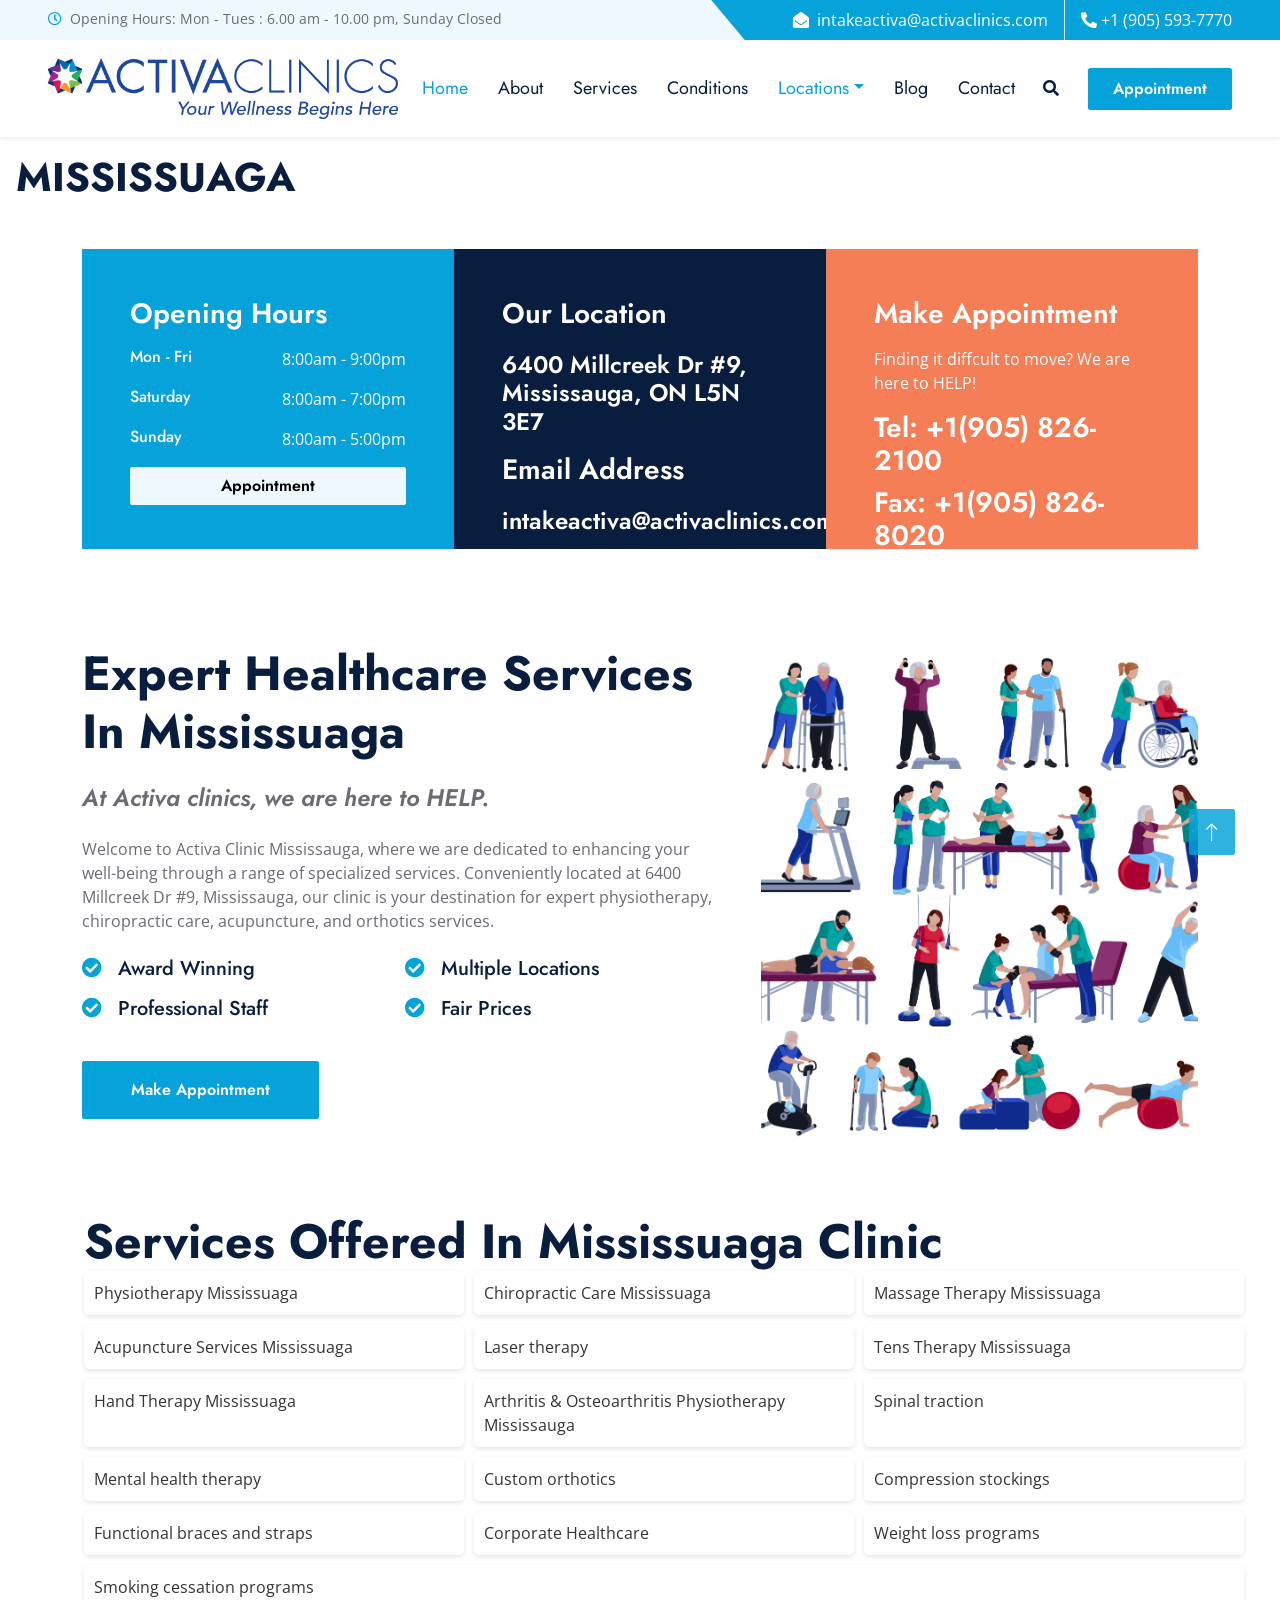
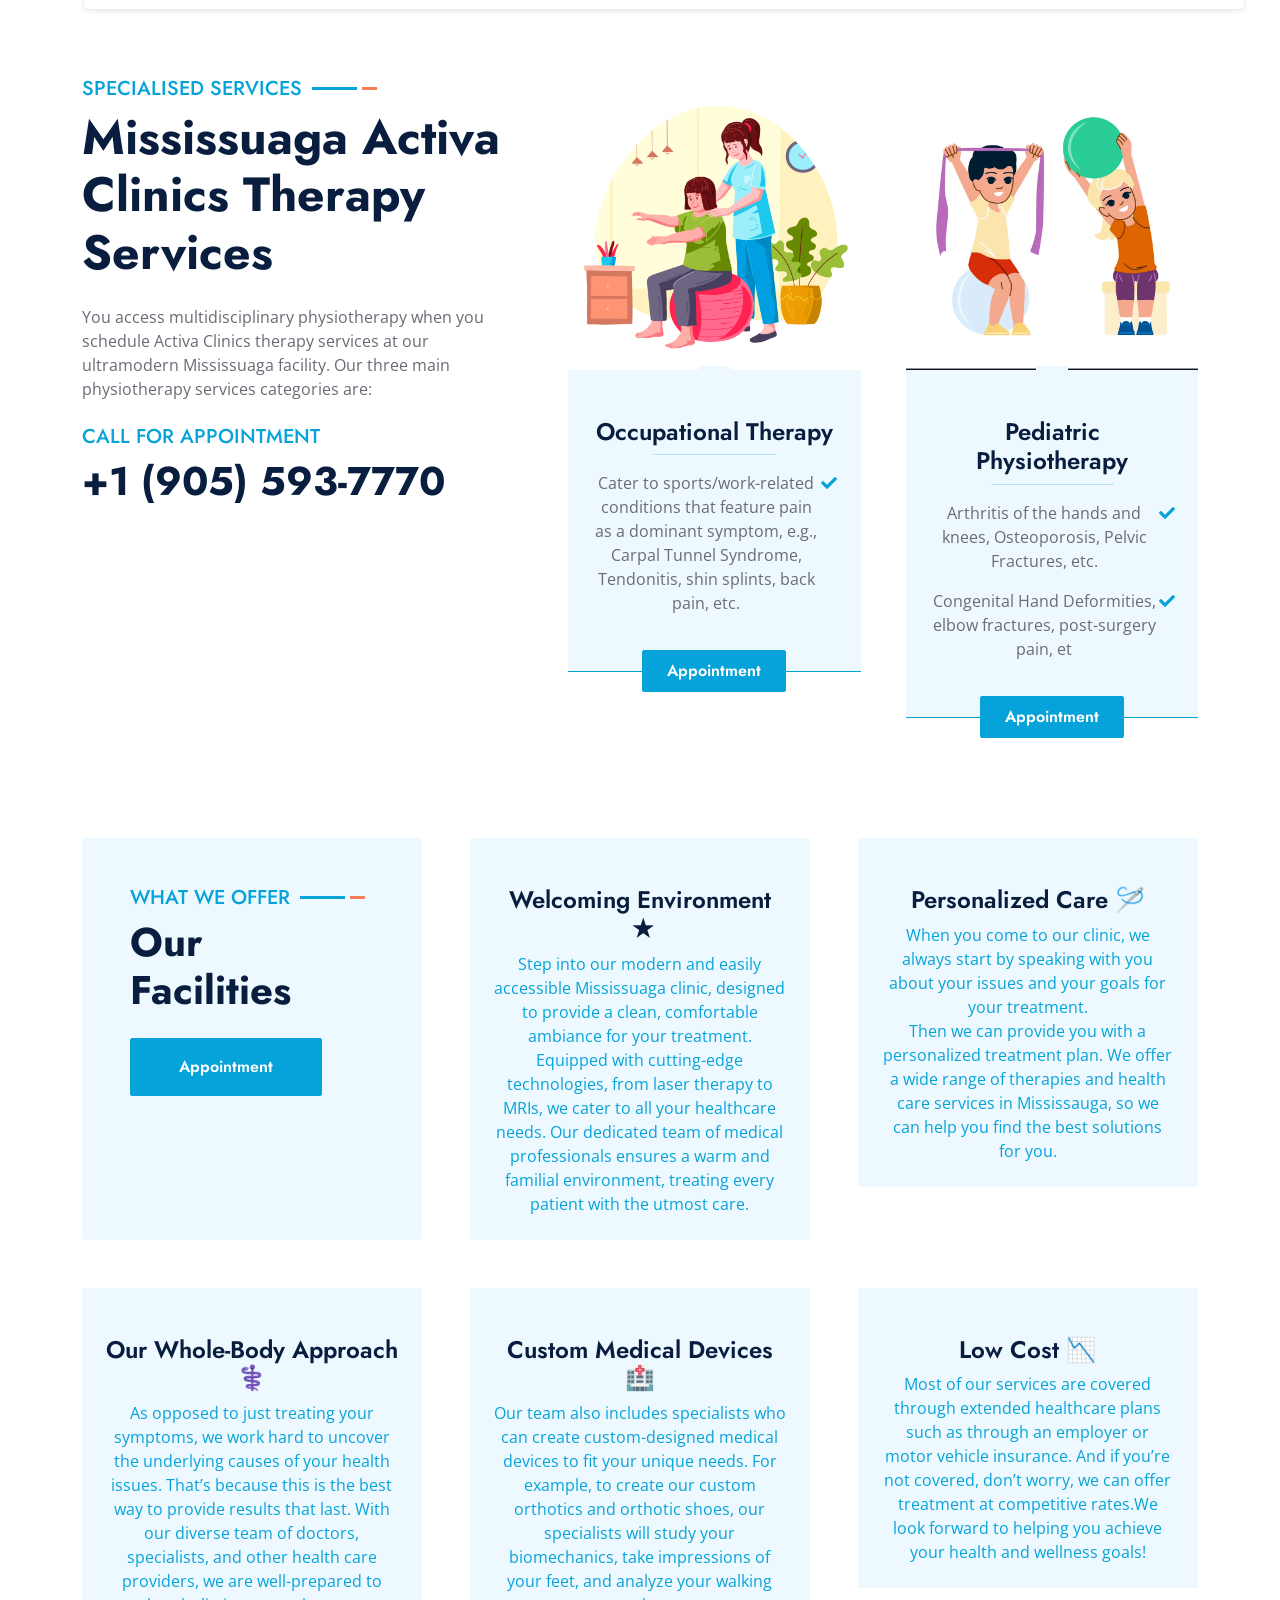
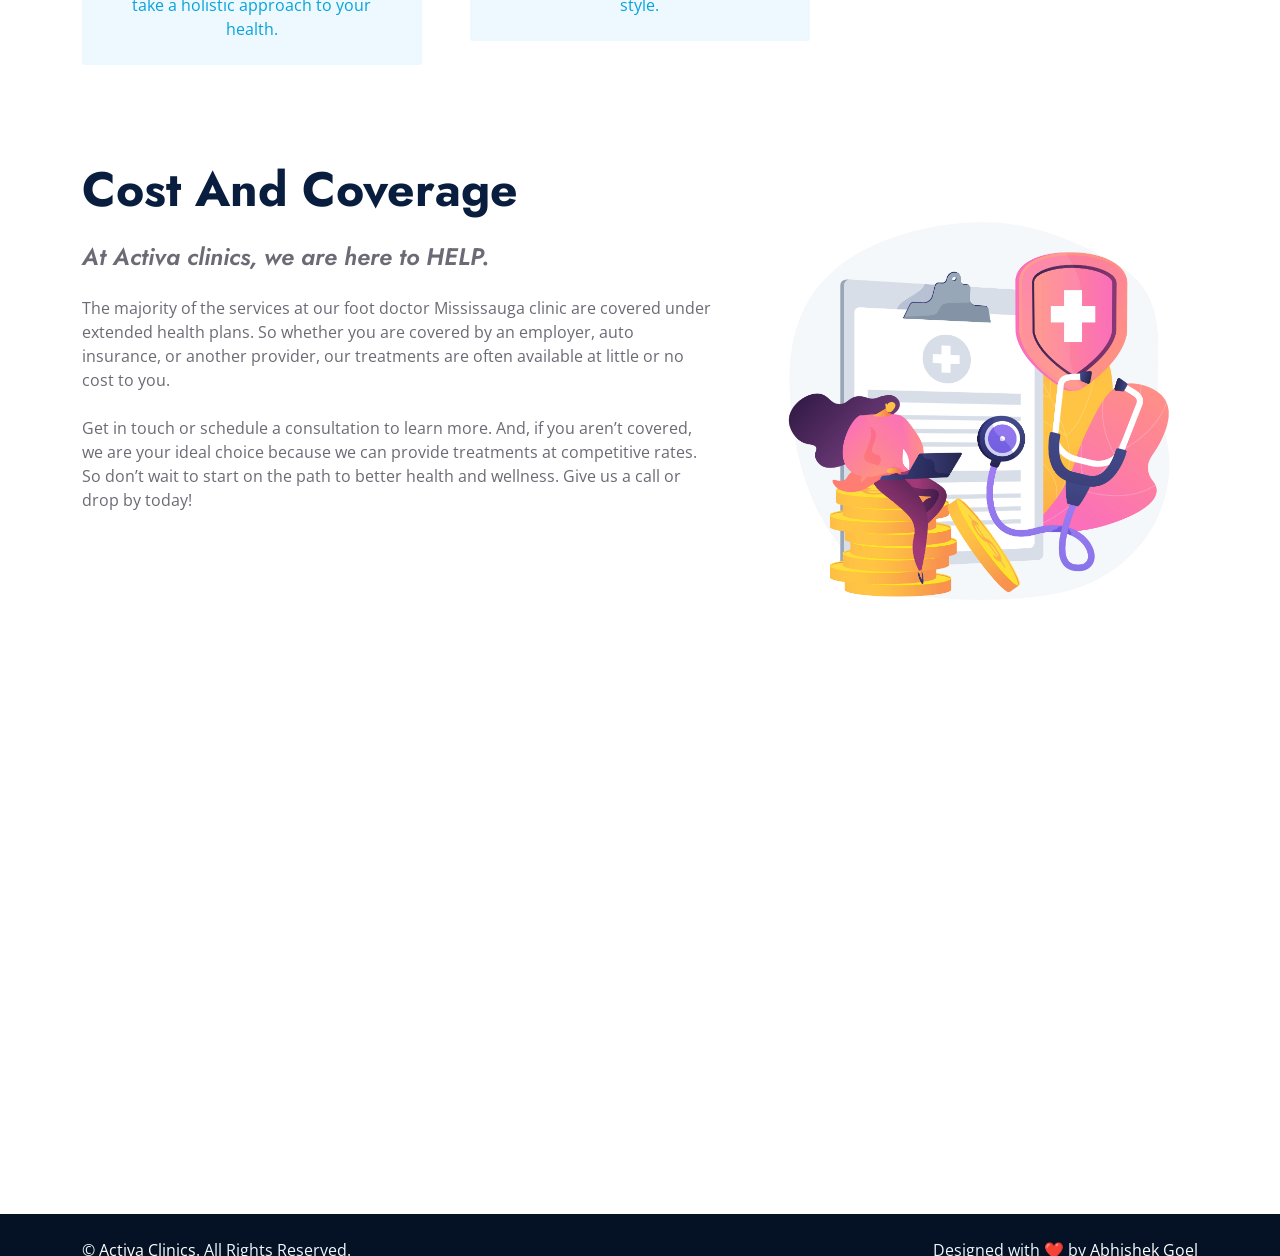
<file: mississuaga.html>
<!DOCTYPE html>
<html lang="en">

<head>
    <meta charset="utf-8">
    <title>Activa Clinics - Quality Healthcare Services for a //todo</title>
    <meta content="width=device-width, initial-scale=1.0" name="viewport">
    <!-- <meta content=" " name="keywords">
    <meta content=" " name="description"> -->

    <!-- Favicon -->
    <link href="img/favicon.ico" rel="icon">

    <!-- Google Web Fonts -->
    <link rel="preconnect" href="https://fonts.gstatic.com">
    <link
        href="https://fonts.googleapis.com/css2?family=Jost:wght@500;600;700&family=Open+Sans:wght@400;600&display=swap"
        rel="stylesheet">

    <!-- Icon Font Stylesheet -->
    <link href="https://cdnjs.cloudflare.com/ajax/libs/font-awesome/5.10.0/css/all.min.css" rel="stylesheet">
    <link href="https://cdn.jsdelivr.net/npm/bootstrap-icons@1.4.1/font/bootstrap-icons.css" rel="stylesheet">

    <!-- Libraries Stylesheet -->
    <link href="lib/owlcarousel/assets/owl.carousel.min.css" rel="stylesheet">
    <link href="lib/animate/animate.min.css" rel="stylesheet">
    <link href="lib/tempusdominus/css/tempusdominus-bootstrap-4.min.css" rel="stylesheet" />
    <link href="lib/twentytwenty/twentytwenty.css" rel="stylesheet" />

    <!-- Customized Bootstrap Stylesheet -->
    <link href="css/bootstrap.min.css" rel="stylesheet">

    <!-- Template Stylesheet -->
    <link href="css/style.css" rel="stylesheet">
    <style>
  
        .conditions {
          max-width: 1200px;
          margin-left: 5vw;
          padding: 20px;
        }
  
        .conditions h2 {
          font-size: 1.5rem;
          color: #453cec;
          margin-top: 20px;
          margin-bottom: 10px;
          border-bottom: 2px solid #ddd;
          padding-bottom: 5px;
        }
  
        .condition-grid {
          display: flex;
          flex-wrap: wrap;
          gap: 10px;
        }
  
        .condition-grid a {
          background-color: #fff;
          padding: 10px;
          border-radius: 5px;
          text-decoration: none;
          color: #333;
          flex: 1 1 calc(33.333% - 10px);
          box-shadow: 0 2px 5px rgba(0, 0, 0, 0.1);
          transition: background-color 0.3s ease, transform 0.3s ease;
          position: relative;
          overflow: hidden;
        }
  
        .condition-grid a::before {
          content: "";
          position: absolute;
          top: 0;
          left: 0;
          width: 100%;
          height: 100%;
          background: rgba(255, 255, 255, 0.5);
          transform: translateX(-100%);
          transition: transform 0.3s ease;
        }
  
        .condition-grid a:hover::before {
          transform: translateX(0);
        }
  
        .condition-grid a:hover {
          background-color: #ddd;
          transform: scale(1.05);
        }
  
        .condition-grid a:active {
          transform: scale(0.95);
        }
  
        .condition-grid a:hover {
          background-color: #ddd;
          transform: scale(1.05);
        }
  
        @keyframes bounce {
          0%,
          20%,
          50%,
          80%,
          100% {
            transform: translateY(0);
          }
          40% {
            transform: translateY(-10px);
          }
          60% {
            transform: translateY(-5px);
          }
        }
  
        .condition-grid a:hover {
          animation: bounce 1s;
        }
      </style>
</head>

<body>
    <!-- Spinner Start -->
    <div id="spinner"
        class="show bg-white position-fixed translate-middle w-100 vh-100 top-50 start-50 d-flex align-items-center justify-content-center">
        <div class="spinner-grow text-primary m-1" role="status">
            <span class="sr-only">Loading...</span>
        </div>
        <div class="spinner-grow text-dark m-1" role="status">
            <span class="sr-only">Loading...</span>
        </div>
        <div class="spinner-grow text-secondary m-1" role="status">
            <span class="sr-only">Loading...</span>
        </div>
    </div>
    <!-- Spinner End -->


    <!-- Topbar Start -->
    <div class="container-fluid bg-light ps-5 pe-0 d-none d-lg-block">
        <div class="row gx-0">
            <div class="col-md-6 text-center text-lg-start mb-2 mb-lg-0">
                <div class="d-inline-flex align-items-center">
                    <small class="py-2"><i class="far fa-clock text-primary me-2"></i>Opening Hours: Mon - Tues : 6.00
                        am - 10.00 pm, Sunday Closed </small>
                </div>
            </div>
            <div class="col-md-6 text-center text-lg-end">
                <div class="position-relative d-inline-flex align-items-center bg-primary text-white top-shape px-5">
                    <div class="me-3 pe-3 border-end py-2">
                        <a class="m-0" href="mailto:intakeactiva@activaclinics.com" style="color: white;"><i
                                class="fa fa-envelope-open me-2"></i>intakeactiva@activaclinics.com</a>
                    </div>
                    <div class="py-2">
                        <a class="m-0" href="tel:+1 (905) 593-7770" style="color: white;">
                            <i class="fa fa-phone-alt"></i>
                            +1 (905) 593-7770</a>
                    </div>
                </div>
            </div>
        </div>
    </div>
    <!-- Topbar End -->


    <!-- Navbar Start -->
    <nav class="navbar navbar-expand-lg bg-white navbar-light shadow-sm px-5 py-3 py-lg-0">
        <!-- <a href="index.html" class="navbar-brand p-0">
            <h1 class="m-0 text-primary"><i class="fa me-2"></i>Activa Clinics</h1>
        </a> -->
        <!-- <img class="img-fluid mx-auto rounded mb-4" src="img/Activa Logo.png" alt=""> -->
        <img class="img-fluid mx-auto rounded" src="img/Activa Logo.png" alt="" style="max-width: 350px;">

        <button class="navbar-toggler" type="button" data-bs-toggle="collapse" data-bs-target="#navbarCollapse">
            <span class="navbar-toggler-icon"></span>
        </button>
        <div class="collapse navbar-collapse" id="navbarCollapse">
            <div class="navbar-nav ms-auto py-0">
                <a href="index.html" class="nav-item nav-link active">Home</a>
                <a href="about.html" class="nav-item nav-link">About</a>
                <a href="service.html" class="nav-item nav-link">Services</a>
                <a href="conditions.html" class="nav-item nav-link">Conditions</a>
                <div class="nav-item dropdown">
                    <a class="nav-link dropdown-toggle active" data-bs-toggle="dropdown">Locations</a>
                    <div class="dropdown-menu m-0">
                        <a href="#clinicLocation" class="dropdown-item">All</a>
                        <a href="brampton.html" class="dropdown-item">Brampton</a>
                        <a href="mississuaga.html" class="dropdown-item">Mississuaga</a>
                        <a href="scarborough.html" class="dropdown-item">Scarborough</a>
                        <a href="kitchener.html" class="dropdown-item">Kitchener</a>
                        <a href="hamilton.html" class="dropdown-item">Hamilton</a>
                        <a href="inhome.html" class="dropdown-item">In Home Treatment</a>
                    </div>
                </div>
                <a href="blog.html" class="nav-item nav-link">Blog</a>
                <a href="contact.html" class="nav-item nav-link">Contact</a>
            </div>
            <button type="button" class="btn text-dark" data-bs-toggle="modal" data-bs-target="#searchModal"><i
                    class="fa fa-search"></i></button>
            <a href="#appointment" class="btn btn-primary py-2 px-4 ms-3">Appointment</a>
        </div>
    </nav>
    <!-- Navbar End -->


    <!-- Full Screen Search Start -->
    <div class="modal fade" id="searchModal" tabindex="-1">
        <div class="modal-dialog modal-fullscreen">
            <div class="modal-content" style="background: rgba(9, 30, 62, .7);">
                <div class="modal-header border-0">
                    <button type="button" class="btn bg-white btn-close" data-bs-dismiss="modal"
                        aria-label="Close"></button>
                </div>
                <div class="modal-body d-flex align-items-center justify-content-center">
                    <div class="input-group" style="max-width: 600px;">
                        <input type="text" class="form-control bg-transparent border-primary p-3"
                            placeholder="Type search keyword">
                        <button class="btn btn-primary px-4"><i class="bi bi-search"></i></button>
                    </div>
                </div>
            </div>
        </div>
    </div>
    <!-- Full Screen Search End -->

    <div class="p-3" style="max-width: 900px;">
        <h1 class="text-uppercase mb-3 animated slideInDown">Mississuaga</h4>
    </div>

    <!-- Banner Start -->
    <div class="container-fluid banner mt-3 mb-5">
        <div class="container">
            <div class="row gx-0">
                <div class="col-lg-4 wow zoomIn" data-wow-delay="0.1s">
                    <div class="bg-primary d-flex flex-column p-5" style="height: 300px;">
                        <h3 class="text-white mb-3">Opening Hours</h3>
                        <div class="d-flex justify-content-between text-white mb-3">
                            <h6 class="text-white mb-0">Mon - Fri</h6>
                            <p class="mb-0"> 8:00am - 9:00pm</p>
                        </div>
                        <div class="d-flex justify-content-between text-white mb-3">
                            <h6 class="text-white mb-0">Saturday</h6>
                            <p class="mb-0"> 8:00am - 7:00pm</p>
                        </div>
                        <div class="d-flex justify-content-between text-white mb-3">
                            <h6 class="text-white mb-0">Sunday</h6>
                            <p class="mb-0"> 8:00am - 5:00pm</p>
                        </div>
                        <a class="btn btn-light" href="">Appointment</a>
                    </div>
                </div>
                <div class="col-lg-4 wow zoomIn" data-wow-delay="0.3s">
                    <div class="bg-dark d-flex flex-column p-5" style="height: 300px;">
                        <h3 class="text-white mb-3">Our Location</h3>
                        <h4 class="text-white mt-1 mb-3"> 6400 Millcreek Dr #9, Mississauga, ON L5N 3E7</h4>
                        <h3 class="text-white mb-3">Email Address</h3>
                        <a href="mailto:intakeactiva@activaclinics.com"> <h4 class="text-white mt-1 mb-3">intakeactiva@activaclinics.com</h4></a>
                    </div>
                </div>
                <div class="col-lg-4 wow zoomIn" data-wow-delay="0.6s">
                    <div class="bg-secondary d-flex flex-column p-5" style="height: 300px;">
                        <h3 class="text-white mb-3">Make Appointment</h3>
                        <p class="text-white">Finding it diffcult to move? We are here to HELP!</p>
                        <a href="tel:+1 (905) 593-7770">
                            <h3 class="text-white mb-0">Tel: +1(905) 826-2100</h3>
                        </a>
                        <a href="tel:+1 (905) 593-7770" class="mt-2">
                            <h3 class="text-white mb-0">Fax: +1(905) 826-8020</h3>
                        </a>
                    </div>
                </div>
            </div>
        </div>
    </div>
    <!-- Banner Start -->


    <!-- About Start -->
    <div class="container-fluid py-5 wow fadeInUp" data-wow-delay="0.1s">
        <div class="container">
            <div class="row g-5">
                <div class="col-lg-7">
                    <div class="section-title mb-4">
                        <!-- <h5 class="position-relative d-inline-block text-primary text-uppercase">About Us</h5> -->
                        <h1 class="display-5 mb-0">Expert Healthcare Services In Mississuaga</h1>
                    </div>
                    <h4 class="text-body fst-italic mb-4">At Activa clinics, we are here to HELP.</h4>
                    <p class="mb-4">Welcome to Activa Clinic Mississauga, where we are dedicated to enhancing your well-being through a range of specialized services. Conveniently located at 6400 Millcreek Dr #9, Mississauga, our clinic is your destination for expert physiotherapy, chiropractic care, acupuncture, and orthotics services.

                    </p>
                    <!-- <p class="mb-4">Conveniently situated at the intersection of Queen Street East and Bramalea Road, our clinic invites you to drop by for a visit! Explore a comprehensive array of treatments, health programs, and tailor-made medical devices in Mississuaga. Discover the numerous benefits our clinic has in store for you.</p> -->
                    <div class="row g-3">
                        <div class="col-sm-6 wow zoomIn" data-wow-delay="0.3s">
                            <h5 class="mb-3"><i class="fa fa-check-circle text-primary me-3"></i>Award Winning</h5>
                            <h5 class="mb-3"><i class="fa fa-check-circle text-primary me-3"></i>Professional Staff</h5>
                        </div>
                        <div class="col-sm-6 wow zoomIn" data-wow-delay="0.6s">
                            <h5 class="mb-3"><i class="fa fa-check-circle text-primary me-3"></i>Multiple Locations</h5>
                            <h5 class="mb-3"><i class="fa fa-check-circle text-primary me-3"></i>Fair Prices</h5>
                        </div>
                    </div>
                    <a href="#appointment" class="btn btn-primary py-3 px-5 mt-4 wow zoomIn" data-wow-delay="0.6s">Make
                        Appointment</a>
                </div>
                <div class="col-lg-5" style="min-height: 500px;">
                    <div class="position-relative h-100">
                        <img class="position-absolute w-100 h-100 rounded wow zoomIn" data-wow-delay="0.9s"
                            src="img/15880.jpg" alt="multiple disciplinary clinic" style="object-fit: cover;">
                    </div>
                </div>
            </div>
        </div>
    </div>
    <!-- About End -->
    <div class="conditions">
        <h1 class="display-5 mb-0">Services Offered In Mississuaga Clinic</h1>
        <div class="condition-grid">
            <a href="#">Physiotherapy Mississuaga</a>
            <a href="#">Chiropractic Care Mississuaga</a>
            <a href="#">Massage Therapy Mississuaga</a>
            <a href="#">Acupuncture Services Mississuaga</a>
            <a href="#">Laser therapy</a>
            <a href="#">Tens Therapy Mississuaga</a>
            <a href="#">Hand Therapy Mississuaga</a>
            <a href="#">Arthritis & Osteoarthritis Physiotherapy Mississauga</a>
            <a href="#">Spinal traction</a>
            <a href="#">Mental health therapy</a>
            <a href="#">Custom orthotics</a>
            <a href="#">Compression stockings</a>
            <a href="#">Functional braces and straps</a>
            <a href="#">Corporate Healthcare</a>
            <a href="#">Weight loss programs</a>
            <a href="#">Smoking cessation programs</a>
        </div>
    </div>

    <!-- Pricing Start -->
    <div class="container-fluid py-5 wow fadeInUp" data-wow-delay="0.1s">
        <div class="container">
            <div class="row g-5">
                <div class="col-lg-5">
                    <div class="section-title mb-4">
                        <h5 class="position-relative d-inline-block text-primary text-uppercase">Specialised Services</h5>
                        <h1 class="display-5 mb-0">Mississuaga Activa Clinics Therapy Services</h1>
                    </div>
                    <p class="mb-4">You access multidisciplinary physiotherapy when you schedule Activa Clinics therapy services at our ultramodern Mississuaga facility.
                        Our three main physiotherapy services categories are:</p>
                    <h5 class="text-uppercase text-primary wow fadeInUp" data-wow-delay="0.3s">Call for Appointment</h5>
                    <h1 class="wow fadeInUp" data-wow-delay="0.6s">+1 (905) 593-7770</h1>
                </div>
                <div class="col-lg-7">
                    <div class="owl-carousel price-carousel wow zoomIn" data-wow-delay="0.9s">
                        <div class="price-item pb-4">
                            <div class="position-relative">
                                <img class="img-fluid rounded-top" src="img/occupationalTherapy.jpg" alt="">
                                <div class="d-flex align-items-center justify-content-center bg-light rounded pt-2 px-3 position-absolute top-100 start-50 translate-middle" style="z-index: 2;">
                                    <!-- <h2 class="text-primary m-0">$35</h2> -->
                                </div>
                            </div>
                            <div class="position-relative text-center bg-light border-bottom border-primary py-5 p-4">
                                <h4>Occupational Therapy</h4>
                                <hr class="text-primary w-50 mx-auto mt-0">
                                <!-- <div class="d-flex justify-content-between mb-3"><span>Modern Equipment</span><i class="fa fa-check text-primary pt-1"></i></div> -->
                                <!-- <div class="d-flex justify-content-between mb-3"><span>Professional Dentist</span><i class="fa fa-check text-primary pt-1"></i></div> -->
                                <div class="d-flex justify-content-between mb-2"><span>Cater to sports/work-related conditions that feature pain as a dominant symptom, e.g., Carpal Tunnel Syndrome, Tendonitis, shin splints, back pain, etc.</span><i class="fa fa-check text-primary pt-1"></i></div>
                                <a href="appointment.html" class="btn btn-primary py-2 px-4 position-absolute top-100 start-50 translate-middle">Appointment</a>
                            </div>
                        </div>
                        <div class="price-item pb-4">
                            <div class="position-relative">
                                <img class="img-fluid rounded-top" src="img/pydiatricPhysioTherapy.png" alt="">
                                <div class="d-flex align-items-center justify-content-center bg-light rounded pt-2 px-3 position-absolute top-100 start-50 translate-middle" style="z-index: 2;">
                                    <!-- <h2 class="text-primary m-0">$49</h2> -->
                                </div>
                            </div>
                            <div class="position-relative text-center bg-light border-bottom border-primary py-5 p-4">
                                <h4>Pediatric Physiotherapy</h4>
                                <hr class="text-primary w-50 mx-auto mt-0">
                                <!-- <div class="d-flex justify-content-between mb-3"><span>Modern Equipment</span><i class="fa fa-check text-primary pt-1"></i></div> -->
                                <div class="d-flex justify-content-between mb-3"><span>Arthritis of the hands and knees, Osteoporosis, Pelvic Fractures, etc.</span><i class="fa fa-check text-primary pt-1"></i></div>
                                <div class="d-flex justify-content-between mb-2"><span>Congenital Hand Deformities, elbow fractures, post-surgery pain, et</span><i class="fa fa-check text-primary pt-1"></i></div>
                                <a href="appointment.html" class="btn btn-primary py-2 px-4 position-absolute top-100 start-50 translate-middle">Appointment</a>
                            </div>
                        </div>
                        <!-- <div class="price-item pb-4">
                            <div class="position-relative">
                                <img class="img-fluid rounded-top" src="img/price-3.jpg" alt="">
                                <div class="d-flex align-items-center justify-content-center bg-light rounded pt-2 px-3 position-absolute top-100 start-50 translate-middle" style="z-index: 2;">
                                    <h2 class="text-primary m-0">$99</h2>
                                </div>
                            </div>
                            <div class="position-relative text-center bg-light border-bottom border-primary py-5 p-4">
                                <h4>Root Canal</h4>
                                <hr class="text-primary w-50 mx-auto mt-0">
                                <div class="d-flex justify-content-between mb-3"><span>Modern Equipment</span><i class="fa fa-check text-primary pt-1"></i></div>
                                <div class="d-flex justify-content-between mb-3"><span>Professional Dentist</span><i class="fa fa-check text-primary pt-1"></i></div>
                                <div class="d-flex justify-content-between mb-2"><span>24/7 Call Support</span><i class="fa fa-check text-primary pt-1"></i></div>
                                <a href="appointment.html" class="btn btn-primary py-2 px-4 position-absolute top-100 start-50 translate-middle">Appointment</a>
                            </div>
                        </div> -->
                    </div>
                </div>
            </div>
        </div>
    </div>
    <!-- Pricing End -->


    <!-- Team Start -->
    <div class="container-fluid py-5">
        <div class="container">
            <div class="row g-5">
                <div class="col-lg-4 wow slideInUp" data-wow-delay="0.1s">
                    <div class="section-title bg-light rounded h-100 p-5">
                        <h5 class="position-relative d-inline-block text-primary text-uppercase">What We Offer</h5>
                        <h1 class="display-6 mb-4">Our Facilities</h1>
                        <a href="#appointment" class="btn btn-primary py-3 px-5">Appointment</a>
                    </div>
                </div>
                <div class="col-lg-4 wow slideInUp" data-wow-delay="0.3s">
                    <div class="team-item">
                        <!-- <div class="position-relative rounded-top" style="z-index: 1;">
                            <img class="img-fluid rounded-top w-100" src="img/307ce493-b254-4b2d-8ba4-d12c080d6651.jpg"
                                alt="">
                            <div
                                class="position-absolute top-100 start-50 translate-middle bg-light rounded p-2 d-flex">
                                <a class="btn btn-primary btn-square m-1" href="#"><i
                                        class="fab fa-twitter fw-normal"></i></a>
                                <a class="btn btn-primary btn-square m-1" href="#"><i
                                        class="fab fa-facebook-f fw-normal"></i></a>
                                <a class="btn btn-primary btn-square m-1" href="#"><i
                                        class="fab fa-linkedin-in fw-normal"></i></a>
                                <a class="btn btn-primary btn-square m-1" href="#"><i
                                        class="fab fa-instagram fw-normal"></i></a>
                            </div>
                        </div> -->
                        <div class="team-text position-relative bg-light text-center rounded-bottom p-4 pt-5">
                            <h4 class="mb-2">Welcoming Environment  ★</h4>
                            <p class="text-primary mb-0">Step into our modern and easily accessible Mississuaga clinic, designed to provide a clean, comfortable ambiance for your treatment. Equipped with cutting-edge technologies, from laser therapy to MRIs, we cater to all your healthcare needs. Our dedicated team of medical professionals ensures a warm and familial environment, treating every patient with the utmost care.
                            </p>
                        </div>
                    </div>
                </div>
                <div class="col-lg-4 wow slideInUp" data-wow-delay="0.6s">
                    <div class="team-item">
                        <!-- <div class="position-relative rounded-top" style="z-index: 1;">
                            <img class="img-fluid rounded-top w-100" src="img/307ce493-b254-4b2d-8ba4-d12c080d6651.jpg"
                                alt="">
                            <div
                                class="position-absolute top-100 start-50 translate-middle bg-light rounded p-2 d-flex">
                                <a class="btn btn-primary btn-square m-1" href="#"><i
                                        class="fab fa-twitter fw-normal"></i></a>
                                <a class="btn btn-primary btn-square m-1" href="#"><i
                                        class="fab fa-facebook-f fw-normal"></i></a>
                                <a class="btn btn-primary btn-square m-1" href="#"><i
                                        class="fab fa-linkedin-in fw-normal"></i></a>
                                <a class="btn btn-primary btn-square m-1" href="#"><i
                                        class="fab fa-instagram fw-normal"></i></a>
                            </div>
                        </div> -->
                        <div class="team-text position-relative bg-light text-center rounded-bottom p-4 pt-5">
                            <h4 class="mb-2">Personalized Care 🪡</h4>
                            <p class="text-primary mb-0">When you come to our clinic, we always start by speaking with you about your issues and your goals for your treatment. 
                            </p>
                            <p class="text-primary mb-0">Then we can provide you with a personalized treatment plan. We offer a wide range of therapies and health care services in Mississauga, so we can help you find the best solutions for you.
                            </p>
                        </div>
                    </div>
                </div>
                <div class="col-lg-4 wow slideInUp" data-wow-delay="0.1s">
                    <div class="team-item">
                        <!-- <div class="position-relative rounded-top" style="z-index: 1;">
                            <img class="img-fluid rounded-top w-100" src="img/307ce493-b254-4b2d-8ba4-d12c080d6651.jpg"
                                alt="">
                            <div
                                class="position-absolute top-100 start-50 translate-middle bg-light rounded p-2 d-flex">
                                <a class="btn btn-primary btn-square m-1" href="#"><i
                                        class="fab fa-twitter fw-normal"></i></a>
                                <a class="btn btn-primary btn-square m-1" href="#"><i
                                        class="fab fa-facebook-f fw-normal"></i></a>
                                <a class="btn btn-primary btn-square m-1" href="#"><i
                                        class="fab fa-linkedin-in fw-normal"></i></a>
                                <a class="btn btn-primary btn-square m-1" href="#"><i
                                        class="fab fa-instagram fw-normal"></i></a>
                            </div>
                        </div> -->
                        <div class="team-text position-relative bg-light text-center rounded-bottom p-4 pt-5">
                            <h4 class="mb-2">Our Whole-Body Approach ⚕️</h4>
                            <p class="text-primary mb-0">As opposed to just treating your symptoms, we work hard to uncover the underlying causes of your health issues. That’s because this is the best way to provide results that last.

                                With our diverse team of doctors, specialists, and other health care providers, we are well-prepared to take a holistic approach to your health.
                                
                                </p>
                        </div>
                    </div>
                </div>
                <div class="col-lg-4 wow slideInUp" data-wow-delay="0.3s">
                    <div class="team-item">
                        <!-- <div class="position-relative rounded-top" style="z-index: 1;">
                            <img class="img-fluid rounded-top w-100" src="img/307ce493-b254-4b2d-8ba4-d12c080d6651.jpg"
                                alt="">
                            <div
                                class="position-absolute top-100 start-50 translate-middle bg-light rounded p-2 d-flex">
                                <a class="btn btn-primary btn-square m-1" href="#"><i
                                        class="fab fa-twitter fw-normal"></i></a>
                                <a class="btn btn-primary btn-square m-1" href="#"><i
                                        class="fab fa-facebook-f fw-normal"></i></a>
                                <a class="btn btn-primary btn-square m-1" href="#"><i
                                        class="fab fa-linkedin-in fw-normal"></i></a>
                                <a class="btn btn-primary btn-square m-1" href="#"><i
                                        class="fab fa-instagram fw-normal"></i></a>
                            </div>
                        </div> -->
                        <div class="team-text position-relative bg-light text-center rounded-bottom p-4 pt-5">
                            <h4 class="mb-2">Custom Medical Devices 🏥</h4>
                            <p class="text-primary mb-0">Our team also includes specialists who can create custom-designed medical devices to fit your unique needs. For example, to create our custom orthotics and orthotic shoes, our specialists will study your biomechanics, take impressions of your feet, and analyze your walking style.
                            </p>
                        </div>
                    </div>
                </div>
                <div class="col-lg-4 wow slideInUp" data-wow-delay="0.3s">
                    <div class="team-item">
                        <!-- <div class="position-relative rounded-top" style="z-index: 1;">
                            <img class="img-fluid rounded-top w-100" src="img/307ce493-b254-4b2d-8ba4-d12c080d6651.jpg"
                                alt="">
                            <div
                                class="position-absolute top-100 start-50 translate-middle bg-light rounded p-2 d-flex">
                                <a class="btn btn-primary btn-square m-1" href="#"><i
                                        class="fab fa-twitter fw-normal"></i></a>
                                <a class="btn btn-primary btn-square m-1" href="#"><i
                                        class="fab fa-facebook-f fw-normal"></i></a>
                                <a class="btn btn-primary btn-square m-1" href="#"><i
                                        class="fab fa-linkedin-in fw-normal"></i></a>
                                <a class="btn btn-primary btn-square m-1" href="#"><i
                                        class="fab fa-instagram fw-normal"></i></a>
                            </div>
                        </div> -->
                        <div class="team-text position-relative bg-light text-center rounded-bottom p-4 pt-5">
                            <h4 class="mb-2">Low Cost 📉</h4>
                            <p class="text-primary mb-0">Most of our services are covered through extended healthcare plans such as through an employer or motor vehicle insurance. And if you’re not covered, don’t worry, we can offer treatment at competitive rates.We look forward to helping you achieve your health and wellness goals!


                            </p>
                        </div>
                    </div>
                </div>
            </div>
        </div>
    </div>
    <!-- Team End -->

    <!-- Cost Coverage start -->
    <div class="container-fluid py-5 wow fadeInUp" data-wow-delay="0.1s">
        <div class="container">
            <div class="row g-5">
                <div class="col-lg-7">
                    <div class="section-title mb-4">
                        <!-- <h5 class="position-relative d-inline-block text-primary text-uppercase">About Us</h5> -->
                        <h1 class="display-5 mb-0">Cost And Coverage</h1>
                    </div>
                    <h4 class="text-body fst-italic mb-4">At Activa clinics, we are here to HELP.</h4>
                    <p class="mb-4">The majority of the services at our foot doctor Mississauga clinic are covered under extended health plans. So whether you are covered by an employer, auto insurance, or another provider, our treatments are often available at little or no cost to you.

                    </p>
                    <p class="mb-4">Get in touch or schedule a consultation to learn more. And, if you aren’t covered, we are your ideal choice because we can provide treatments at competitive rates. So don’t wait to start on the path to better health and wellness. Give us a call or drop by today!</p>
                    <a href="#appointment" class="btn btn-primary py-3 px-5 mt-4 wow zoomIn" data-wow-delay="0.6s">Make
                        Appointment</a>
                </div>
                <div class="col-lg-5" style="min-height: 500px;">
                    <div class="position-relative h-100">
                        <img class="position-absolute w-100 h-100 rounded wow zoomIn" data-wow-delay="0.9s"
                            src="img/CostAndCoverage.jpg" alt="multiple disciplinary clinic" style="object-fit: cover;">
                    </div>
                </div>
            </div>
        </div>
    </div>
    <!-- Cost Coverage end -->

    <!-- Newsletter Start -->
    <div class="container-fluid position-relative pt-5 wow fadeInUp" data-wow-delay="0.1s" style="z-index: 1;">
        <div class="container">
            <div class="bg-primary p-5">
                <form class="mx-auto" style="max-width: 600px;">
                    <div class="input-group">
                        <input type="text" class="form-control border-white p-3" placeholder="Your Email">
                        <button class="btn btn-dark px-4">Sign Up</button>
                    </div>
                </form>
            </div>
        </div>
    </div>
    <!-- Newsletter End -->


    <!-- Footer Start -->
    <div class="container-fluid bg-dark text-light py-5 wow fadeInUp" data-wow-delay="0.3s" style="margin-top: -75px;">
        <div class="container pt-5">
            <div class="row g-5 pt-4">
                <div class="col-lg-3 col-md-6">
                    <h3 class="text-white mb-4">Quick Links</h3>
                    <div class="d-flex flex-column justify-content-start">
                        <a class="text-light mb-2" href="#"><i class="bi bi-arrow-right text-primary me-2"></i>Home</a>
                        <a class="text-light mb-2" href="#"><i class="bi bi-arrow-right text-primary me-2"></i>About
                            Us</a>
                        <a class="text-light mb-2" href="#"><i class="bi bi-arrow-right text-primary me-2"></i>Our
                            Services</a>
                        <a class="text-light mb-2" href="#"><i class="bi bi-arrow-right text-primary me-2"></i>Latest
                            Blog</a>
                        <a class="text-light" href="#"><i class="bi bi-arrow-right text-primary me-2"></i>Contact Us</a>
                    </div>
                </div>
                <div class="col-lg-3 col-md-6">
                    <h3 class="text-white mb-4">Popular Links</h3>
                    <div class="d-flex flex-column justify-content-start">
                        <a class="text-light mb-2" href="#"><i class="bi bi-arrow-right text-primary me-2"></i>Home</a>
                        <a class="text-light mb-2" href="#"><i class="bi bi-arrow-right text-primary me-2"></i>About
                            Us</a>
                        <a class="text-light mb-2" href="#"><i class="bi bi-arrow-right text-primary me-2"></i>Our
                            Services</a>
                        <a class="text-light mb-2" href="#"><i class="bi bi-arrow-right text-primary me-2"></i>Latest
                            Blog</a>
                        <a class="text-light" href="#"><i class="bi bi-arrow-right text-primary me-2"></i>Contact Us</a>
                    </div>
                </div>
                <div class="col-lg-3 col-md-6">
                    <h3 class="text-white mb-4">Get In Touch</h3>
                    <p class="mb-2"><i class="bi bi-geo-alt text-primary me-2"></i>Ontario</p>
                    <p class="mb-2"><i class="bi bi-envelope-open text-primary me-2"></i>intakeactiva@activaclinics.com
                    </p>
                    <p class="mb-0"><i class="bi bi-telephone text-primary me-2"></i>+1 (905) 593-7770</p>
                </div>
                <div class="col-lg-3 col-md-6">
                    <h3 class="text-white mb-4">Follow Us</h3>
                    <div class="d-flex">
                        <a class="btn btn-lg btn-primary btn-lg-square rounded me-2" href="#"><i
                                class="fab fa-twitter fw-normal"></i></a>
                        <a class="btn btn-lg btn-primary btn-lg-square rounded me-2" href="#"><i
                                class="fab fa-facebook-f fw-normal"></i></a>
                        <a class="btn btn-lg btn-primary btn-lg-square rounded me-2" href="#"><i
                                class="fab fa-linkedin-in fw-normal"></i></a>
                        <a class="btn btn-lg btn-primary btn-lg-square rounded" href="#"><i
                                class="fab fa-instagram fw-normal"></i></a>
                    </div>
                </div>
            </div>
        </div>
    </div>
    <div class="container-fluid text-light py-4" style="background: #051225;">
        <div class="container">
            <div class="row g-0">
                <div class="col-md-6 text-center text-md-start">
                    <p class="mb-md-0">&copy; <a class="text-white border-bottom" href="#">Activa Clinics</a>. All
                        Rights Reserved.</p>
                </div>
                <div class="col-md-6 text-center text-md-end">
                    <p class="mb-0">Designed with ❤️ by <a class="text-white border-bottom"
                            href="https://www.linkedin.com/in/goelabhishek694/" target="_blank"
                            rel="noopener noreferrer">Abhishek Goel</a></p>
                </div>
            </div>
        </div>
    </div>
    <!-- Footer End -->


    <!-- Back to Top -->
    <a href="#" class="btn btn-lg btn-primary btn-lg-square rounded back-to-top"><i class="bi bi-arrow-up"></i></a>


    <!-- JavaScript Libraries -->
    <script src="https://code.jquery.com/jquery-3.4.1.min.js"></script>
    <script src="https://cdn.jsdelivr.net/npm/bootstrap@5.0.0/dist/js/bootstrap.bundle.min.js"></script>
    <script src="lib/wow/wow.min.js"></script>
    <script src="lib/easing/easing.min.js"></script>
    <script src="lib/waypoints/waypoints.min.js"></script>
    <script src="lib/owlcarousel/owl.carousel.min.js"></script>
    <script src="lib/tempusdominus/js/moment.min.js"></script>
    <script src="lib/tempusdominus/js/moment-timezone.min.js"></script>
    <script src="lib/tempusdominus/js/tempusdominus-bootstrap-4.min.js"></script>
    <script src="lib/twentytwenty/jquery.event.move.js"></script>
    <script src="lib/twentytwenty/jquery.twentytwenty.js"></script>

    <!-- Template Javascript -->
    <script src="js/main.js"></script>
</body>

</html>
</file>
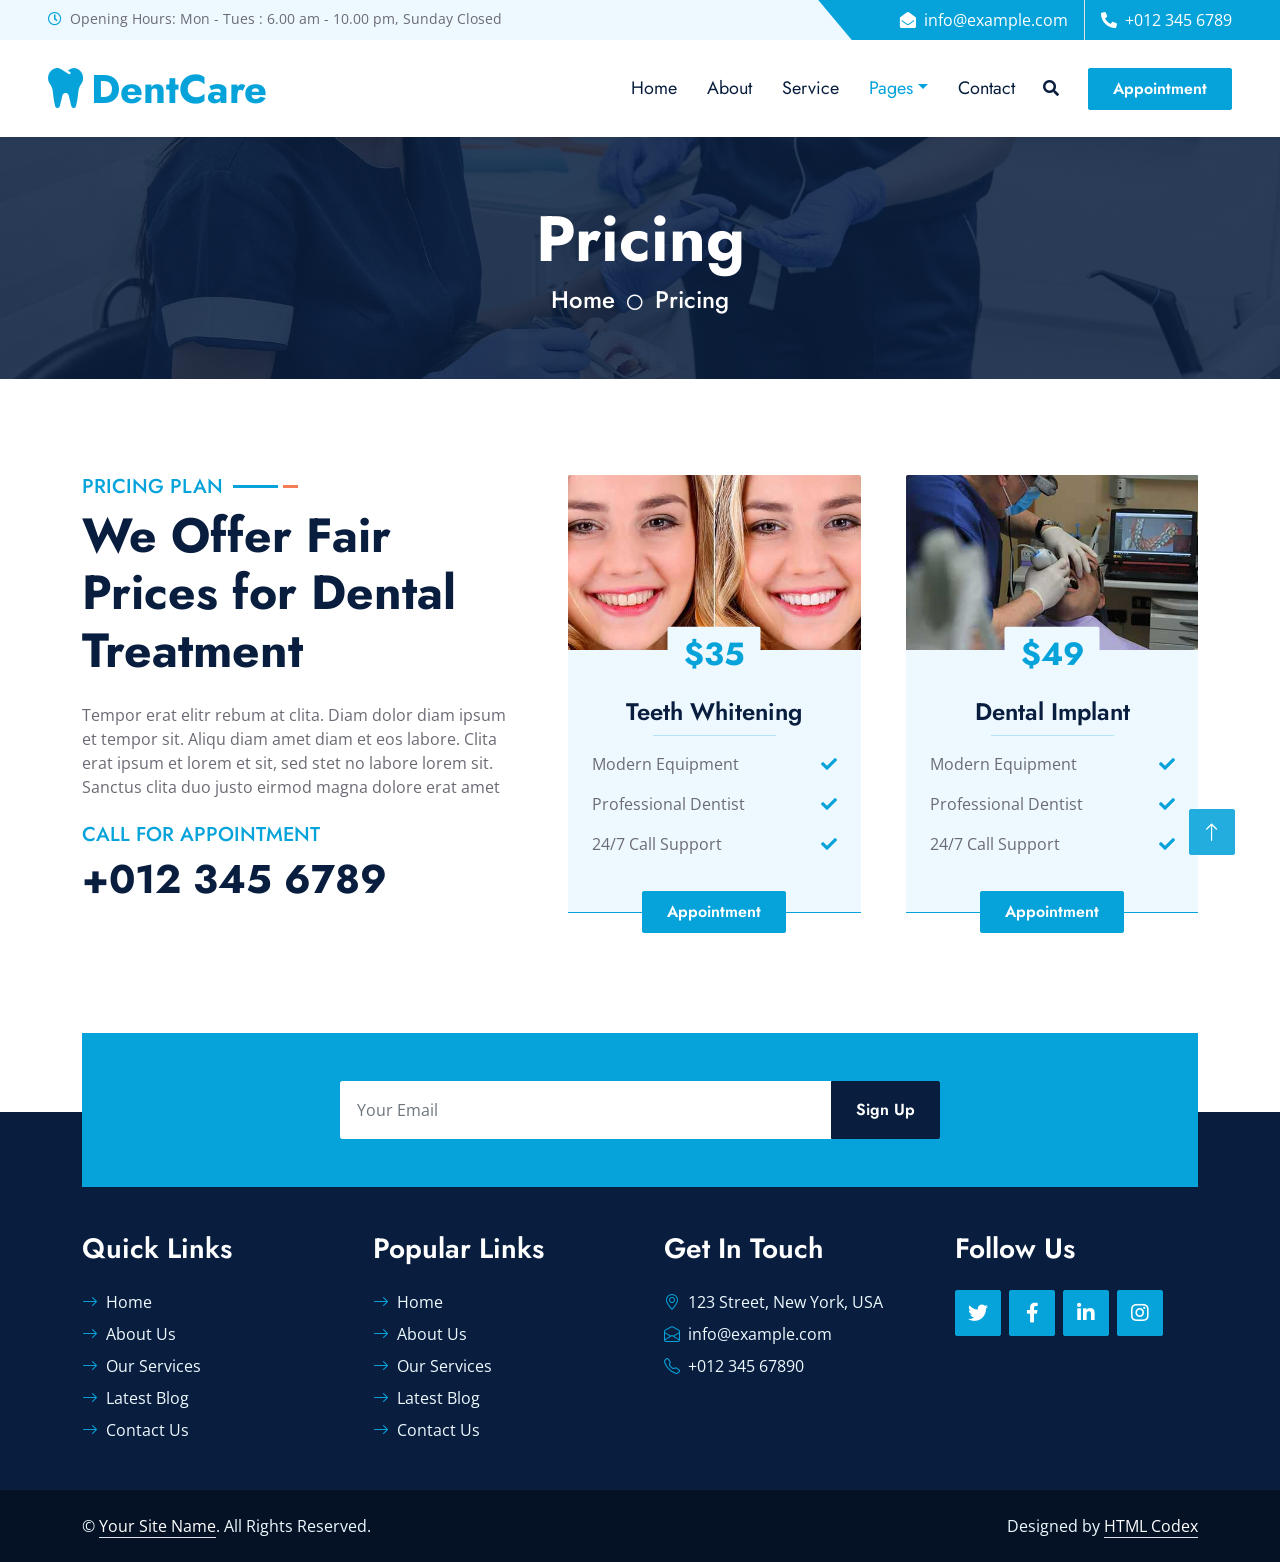
<file: price.html>
<!DOCTYPE html>
<html lang="en">

<head>
    <meta charset="utf-8">
    <title>Activa Clinics - Quality Healthcare Services</title>
    <meta content="width=device-width, initial-scale=1.0" name="viewport">
    <meta content=" " name="keywords">
    <meta content=" " name="description">

    <!-- Favicon -->
    <link href="img/favicon.ico" rel="icon">

    <!-- Google Web Fonts -->
    <link rel="preconnect" href="https://fonts.gstatic.com">
    <link href="https://fonts.googleapis.com/css2?family=Jost:wght@500;600;700&family=Open+Sans:wght@400;600&display=swap" rel="stylesheet"> 

    <!-- Icon Font Stylesheet -->
    <link href="https://cdnjs.cloudflare.com/ajax/libs/font-awesome/5.10.0/css/all.min.css" rel="stylesheet">
    <link href="https://cdn.jsdelivr.net/npm/bootstrap-icons@1.4.1/font/bootstrap-icons.css" rel="stylesheet">

    <!-- Libraries Stylesheet -->
    <link href="lib/owlcarousel/assets/owl.carousel.min.css" rel="stylesheet">
    <link href="lib/animate/animate.min.css" rel="stylesheet">
    <link href="lib/tempusdominus/css/tempusdominus-bootstrap-4.min.css" rel="stylesheet" />
    <link href="lib/twentytwenty/twentytwenty.css" rel="stylesheet" />

    <!-- Customized Bootstrap Stylesheet -->
    <link href="css/bootstrap.min.css" rel="stylesheet">

    <!-- Template Stylesheet -->
    <link href="css/style.css" rel="stylesheet">
</head>

<body>
    <!-- Spinner Start -->
    <div id="spinner" class="show bg-white position-fixed translate-middle w-100 vh-100 top-50 start-50 d-flex align-items-center justify-content-center">
        <div class="spinner-grow text-primary m-1" role="status">
            <span class="sr-only">Loading...</span>
        </div>
        <div class="spinner-grow text-dark m-1" role="status">
            <span class="sr-only">Loading...</span>
        </div>
        <div class="spinner-grow text-secondary m-1" role="status">
            <span class="sr-only">Loading...</span>
        </div>
    </div>
    <!-- Spinner End -->


    <!-- Topbar Start -->
    <div class="container-fluid bg-light ps-5 pe-0 d-none d-lg-block">
        <div class="row gx-0">
            <div class="col-md-6 text-center text-lg-start mb-2 mb-lg-0">
                <div class="d-inline-flex align-items-center">
                    <small class="py-2"><i class="far fa-clock text-primary me-2"></i>Opening Hours: Mon - Tues : 6.00 am - 10.00 pm, Sunday Closed </small>
                </div>
            </div>
            <div class="col-md-6 text-center text-lg-end">
                <div class="position-relative d-inline-flex align-items-center bg-primary text-white top-shape px-5">
                    <div class="me-3 pe-3 border-end py-2">
                        <p class="m-0"><i class="fa fa-envelope-open me-2"></i>info@example.com</p>
                    </div>
                    <div class="py-2">
                        <p class="m-0"><i class="fa fa-phone-alt me-2"></i>+012 345 6789</p>
                    </div>
                </div>
            </div>
        </div>
    </div>
    <!-- Topbar End -->


    <!-- Navbar Start -->
    <nav class="navbar navbar-expand-lg bg-white navbar-light shadow-sm px-5 py-3 py-lg-0">
        <a href="index.html" class="navbar-brand p-0">
            <h1 class="m-0 text-primary"><i class="fa fa-tooth me-2"></i>DentCare</h1>
        </a>
        <button class="navbar-toggler" type="button" data-bs-toggle="collapse" data-bs-target="#navbarCollapse">
            <span class="navbar-toggler-icon"></span>
        </button>
        <div class="collapse navbar-collapse" id="navbarCollapse">
            <div class="navbar-nav ms-auto py-0">
                <a href="index.html" class="nav-item nav-link">Home</a>
                <a href="about.html" class="nav-item nav-link">About</a>
                <a href="service.html" class="nav-item nav-link">Service</a>
                <div class="nav-item dropdown">
                    <a href="#" class="nav-link dropdown-toggle active" data-bs-toggle="dropdown">Pages</a>
                    <div class="dropdown-menu m-0">
                        <a href="price.html" class="dropdown-item active">Pricing Plan</a>
                        <a href="team.html" class="dropdown-item">Our Dentist</a>
                        <a href="testimonial.html" class="dropdown-item">Testimonial</a>
                        <a href="appointment.html" class="dropdown-item">Appointment</a>
                    </div>
                </div>
                <a href="contact.html" class="nav-item nav-link">Contact</a>
            </div>
            <button type="button" class="btn text-dark" data-bs-toggle="modal" data-bs-target="#searchModal"><i class="fa fa-search"></i></button>
            <a href="appointment.html" class="btn btn-primary py-2 px-4 ms-3">Appointment</a>
        </div>
    </nav>
    <!-- Navbar End -->


    <!-- Full Screen Search Start -->
    <div class="modal fade" id="searchModal" tabindex="-1">
        <div class="modal-dialog modal-fullscreen">
            <div class="modal-content" style="background: rgba(9, 30, 62, .7);">
                <div class="modal-header border-0">
                    <button type="button" class="btn bg-white btn-close" data-bs-dismiss="modal" aria-label="Close"></button>
                </div>
                <div class="modal-body d-flex align-items-center justify-content-center">
                    <div class="input-group" style="max-width: 600px;">
                        <input type="text" class="form-control bg-transparent border-primary p-3" placeholder="Type search keyword">
                        <button class="btn btn-primary px-4"><i class="bi bi-search"></i></button>
                    </div>
                </div>
            </div>
        </div>
    </div>
    <!-- Full Screen Search End -->


    <!-- Hero Start -->
    <div class="container-fluid bg-primary py-5 hero-header mb-5">
        <div class="row py-3">
            <div class="col-12 text-center">
                <h1 class="display-3 text-white animated zoomIn">Pricing</h1>
                <a href="" class="h4 text-white">Home</a>
                <i class="far fa-circle text-white px-2"></i>
                <a href="" class="h4 text-white">Pricing</a>
            </div>
        </div>
    </div>
    <!-- Hero End -->


    <!-- Pricing Start -->
    <div class="container-fluid py-5 wow fadeInUp" data-wow-delay="0.1s">
        <div class="container">
            <div class="row g-5">
                <div class="col-lg-5">
                    <div class="section-title mb-4">
                        <h5 class="position-relative d-inline-block text-primary text-uppercase">Pricing Plan</h5>
                        <h1 class="display-5 mb-0">We Offer Fair Prices for Dental Treatment</h1>
                    </div>
                    <p class="mb-4">Tempor erat elitr rebum at clita. Diam dolor diam ipsum et tempor sit. Aliqu diam amet diam et eos labore. Clita erat ipsum et lorem et sit, sed stet no labore lorem sit. Sanctus clita duo justo eirmod magna dolore erat amet</p>
                    <h5 class="text-uppercase text-primary wow fadeInUp" data-wow-delay="0.3s">Call for Appointment</h5>
                    <h1 class="wow fadeInUp" data-wow-delay="0.6s">+012 345 6789</h1>
                </div>
                <div class="col-lg-7">
                    <div class="owl-carousel price-carousel wow zoomIn" data-wow-delay="0.9s">
                        <div class="price-item pb-4">
                            <div class="position-relative">
                                <img class="img-fluid rounded-top" src="img/price-1.jpg" alt="">
                                <div class="d-flex align-items-center justify-content-center bg-light rounded pt-2 px-3 position-absolute top-100 start-50 translate-middle" style="z-index: 2;">
                                    <h2 class="text-primary m-0">$35</h2>
                                </div>
                            </div>
                            <div class="position-relative text-center bg-light border-bottom border-primary py-5 p-4">
                                <h4>Teeth Whitening</h4>
                                <hr class="text-primary w-50 mx-auto mt-0">
                                <div class="d-flex justify-content-between mb-3"><span>Modern Equipment</span><i class="fa fa-check text-primary pt-1"></i></div>
                                <div class="d-flex justify-content-between mb-3"><span>Professional Dentist</span><i class="fa fa-check text-primary pt-1"></i></div>
                                <div class="d-flex justify-content-between mb-2"><span>24/7 Call Support</span><i class="fa fa-check text-primary pt-1"></i></div>
                                <a href="appointment.html" class="btn btn-primary py-2 px-4 position-absolute top-100 start-50 translate-middle">Appointment</a>
                            </div>
                        </div>
                        <div class="price-item pb-4">
                            <div class="position-relative">
                                <img class="img-fluid rounded-top" src="img/price-2.jpg" alt="">
                                <div class="d-flex align-items-center justify-content-center bg-light rounded pt-2 px-3 position-absolute top-100 start-50 translate-middle" style="z-index: 2;">
                                    <h2 class="text-primary m-0">$49</h2>
                                </div>
                            </div>
                            <div class="position-relative text-center bg-light border-bottom border-primary py-5 p-4">
                                <h4>Dental Implant</h4>
                                <hr class="text-primary w-50 mx-auto mt-0">
                                <div class="d-flex justify-content-between mb-3"><span>Modern Equipment</span><i class="fa fa-check text-primary pt-1"></i></div>
                                <div class="d-flex justify-content-between mb-3"><span>Professional Dentist</span><i class="fa fa-check text-primary pt-1"></i></div>
                                <div class="d-flex justify-content-between mb-2"><span>24/7 Call Support</span><i class="fa fa-check text-primary pt-1"></i></div>
                                <a href="appointment.html" class="btn btn-primary py-2 px-4 position-absolute top-100 start-50 translate-middle">Appointment</a>
                            </div>
                        </div>
                        <div class="price-item pb-4">
                            <div class="position-relative">
                                <img class="img-fluid rounded-top" src="img/price-3.jpg" alt="">
                                <div class="d-flex align-items-center justify-content-center bg-light rounded pt-2 px-3 position-absolute top-100 start-50 translate-middle" style="z-index: 2;">
                                    <h2 class="text-primary m-0">$99</h2>
                                </div>
                            </div>
                            <div class="position-relative text-center bg-light border-bottom border-primary py-5 p-4">
                                <h4>Root Canal</h4>
                                <hr class="text-primary w-50 mx-auto mt-0">
                                <div class="d-flex justify-content-between mb-3"><span>Modern Equipment</span><i class="fa fa-check text-primary pt-1"></i></div>
                                <div class="d-flex justify-content-between mb-3"><span>Professional Dentist</span><i class="fa fa-check text-primary pt-1"></i></div>
                                <div class="d-flex justify-content-between mb-2"><span>24/7 Call Support</span><i class="fa fa-check text-primary pt-1"></i></div>
                                <a href="appointment.html" class="btn btn-primary py-2 px-4 position-absolute top-100 start-50 translate-middle">Appointment</a>
                            </div>
                        </div>
                    </div>
                </div>
            </div>
        </div>
    </div>
    <!-- Pricing End -->
    

    <!-- Newsletter Start -->
    <div class="container-fluid position-relative pt-5 wow fadeInUp" data-wow-delay="0.1s" style="z-index: 1;">
        <div class="container">
            <div class="bg-primary p-5">
                <form class="mx-auto" style="max-width: 600px;">
                    <div class="input-group">
                        <input type="text" class="form-control border-white p-3" placeholder="Your Email">
                        <button class="btn btn-dark px-4">Sign Up</button>
                    </div>
                </form>
            </div>
        </div>
    </div>
    <!-- Newsletter End -->
    

    <!-- Footer Start -->
    <div class="container-fluid bg-dark text-light py-5 wow fadeInUp" data-wow-delay="0.3s" style="margin-top: -75px;">
        <div class="container pt-5">
            <div class="row g-5 pt-4">
                <div class="col-lg-3 col-md-6">
                    <h3 class="text-white mb-4">Quick Links</h3>
                    <div class="d-flex flex-column justify-content-start">
                        <a class="text-light mb-2" href="#"><i class="bi bi-arrow-right text-primary me-2"></i>Home</a>
                        <a class="text-light mb-2" href="#"><i class="bi bi-arrow-right text-primary me-2"></i>About Us</a>
                        <a class="text-light mb-2" href="#"><i class="bi bi-arrow-right text-primary me-2"></i>Our Services</a>
                        <a class="text-light mb-2" href="#"><i class="bi bi-arrow-right text-primary me-2"></i>Latest Blog</a>
                        <a class="text-light" href="#"><i class="bi bi-arrow-right text-primary me-2"></i>Contact Us</a>
                    </div>
                </div>
                <div class="col-lg-3 col-md-6">
                    <h3 class="text-white mb-4">Popular Links</h3>
                    <div class="d-flex flex-column justify-content-start">
                        <a class="text-light mb-2" href="#"><i class="bi bi-arrow-right text-primary me-2"></i>Home</a>
                        <a class="text-light mb-2" href="#"><i class="bi bi-arrow-right text-primary me-2"></i>About Us</a>
                        <a class="text-light mb-2" href="#"><i class="bi bi-arrow-right text-primary me-2"></i>Our Services</a>
                        <a class="text-light mb-2" href="#"><i class="bi bi-arrow-right text-primary me-2"></i>Latest Blog</a>
                        <a class="text-light" href="#"><i class="bi bi-arrow-right text-primary me-2"></i>Contact Us</a>
                    </div>
                </div>
                <div class="col-lg-3 col-md-6">
                    <h3 class="text-white mb-4">Get In Touch</h3>
                    <p class="mb-2"><i class="bi bi-geo-alt text-primary me-2"></i>123 Street, New York, USA</p>
                    <p class="mb-2"><i class="bi bi-envelope-open text-primary me-2"></i>info@example.com</p>
                    <p class="mb-0"><i class="bi bi-telephone text-primary me-2"></i>+012 345 67890</p>
                </div>
                <div class="col-lg-3 col-md-6">
                    <h3 class="text-white mb-4">Follow Us</h3>
                    <div class="d-flex">
                        <a class="btn btn-lg btn-primary btn-lg-square rounded me-2" href="#"><i class="fab fa-twitter fw-normal"></i></a>
                        <a class="btn btn-lg btn-primary btn-lg-square rounded me-2" href="#"><i class="fab fa-facebook-f fw-normal"></i></a>
                        <a class="btn btn-lg btn-primary btn-lg-square rounded me-2" href="#"><i class="fab fa-linkedin-in fw-normal"></i></a>
                        <a class="btn btn-lg btn-primary btn-lg-square rounded" href="#"><i class="fab fa-instagram fw-normal"></i></a>
                    </div>
                </div>
            </div>
        </div>
    </div>
    <div class="container-fluid text-light py-4" style="background: #051225;">
        <div class="container">
            <div class="row g-0">
                <div class="col-md-6 text-center text-md-start">
                    <p class="mb-md-0">&copy; <a class="text-white border-bottom" href="#">Your Site Name</a>. All Rights Reserved.</p>
                </div>
                <div class="col-md-6 text-center text-md-end">
                    <p class="mb-0">Designed by <a class="text-white border-bottom" href="https://htmlcodex.com">HTML Codex</a></p>
                </div>
            </div>
        </div>
    </div>
    <!-- Footer End -->


    <!-- Back to Top -->
    <a href="#" class="btn btn-lg btn-primary btn-lg-square rounded back-to-top"><i class="bi bi-arrow-up"></i></a>


    <!-- JavaScript Libraries -->
    <script src="https://code.jquery.com/jquery-3.4.1.min.js"></script>
    <script src="https://cdn.jsdelivr.net/npm/bootstrap@5.0.0/dist/js/bootstrap.bundle.min.js"></script>
    <script src="lib/wow/wow.min.js"></script>
    <script src="lib/easing/easing.min.js"></script>
    <script src="lib/waypoints/waypoints.min.js"></script>
    <script src="lib/owlcarousel/owl.carousel.min.js"></script>
    <script src="lib/tempusdominus/js/moment.min.js"></script>
    <script src="lib/tempusdominus/js/moment-timezone.min.js"></script>
    <script src="lib/tempusdominus/js/tempusdominus-bootstrap-4.min.js"></script>
    <script src="lib/twentytwenty/jquery.event.move.js"></script>
    <script src="lib/twentytwenty/jquery.twentytwenty.js"></script>

    <!-- Template Javascript -->
    <script src="js/main.js"></script>
</body>

</html>
</file>
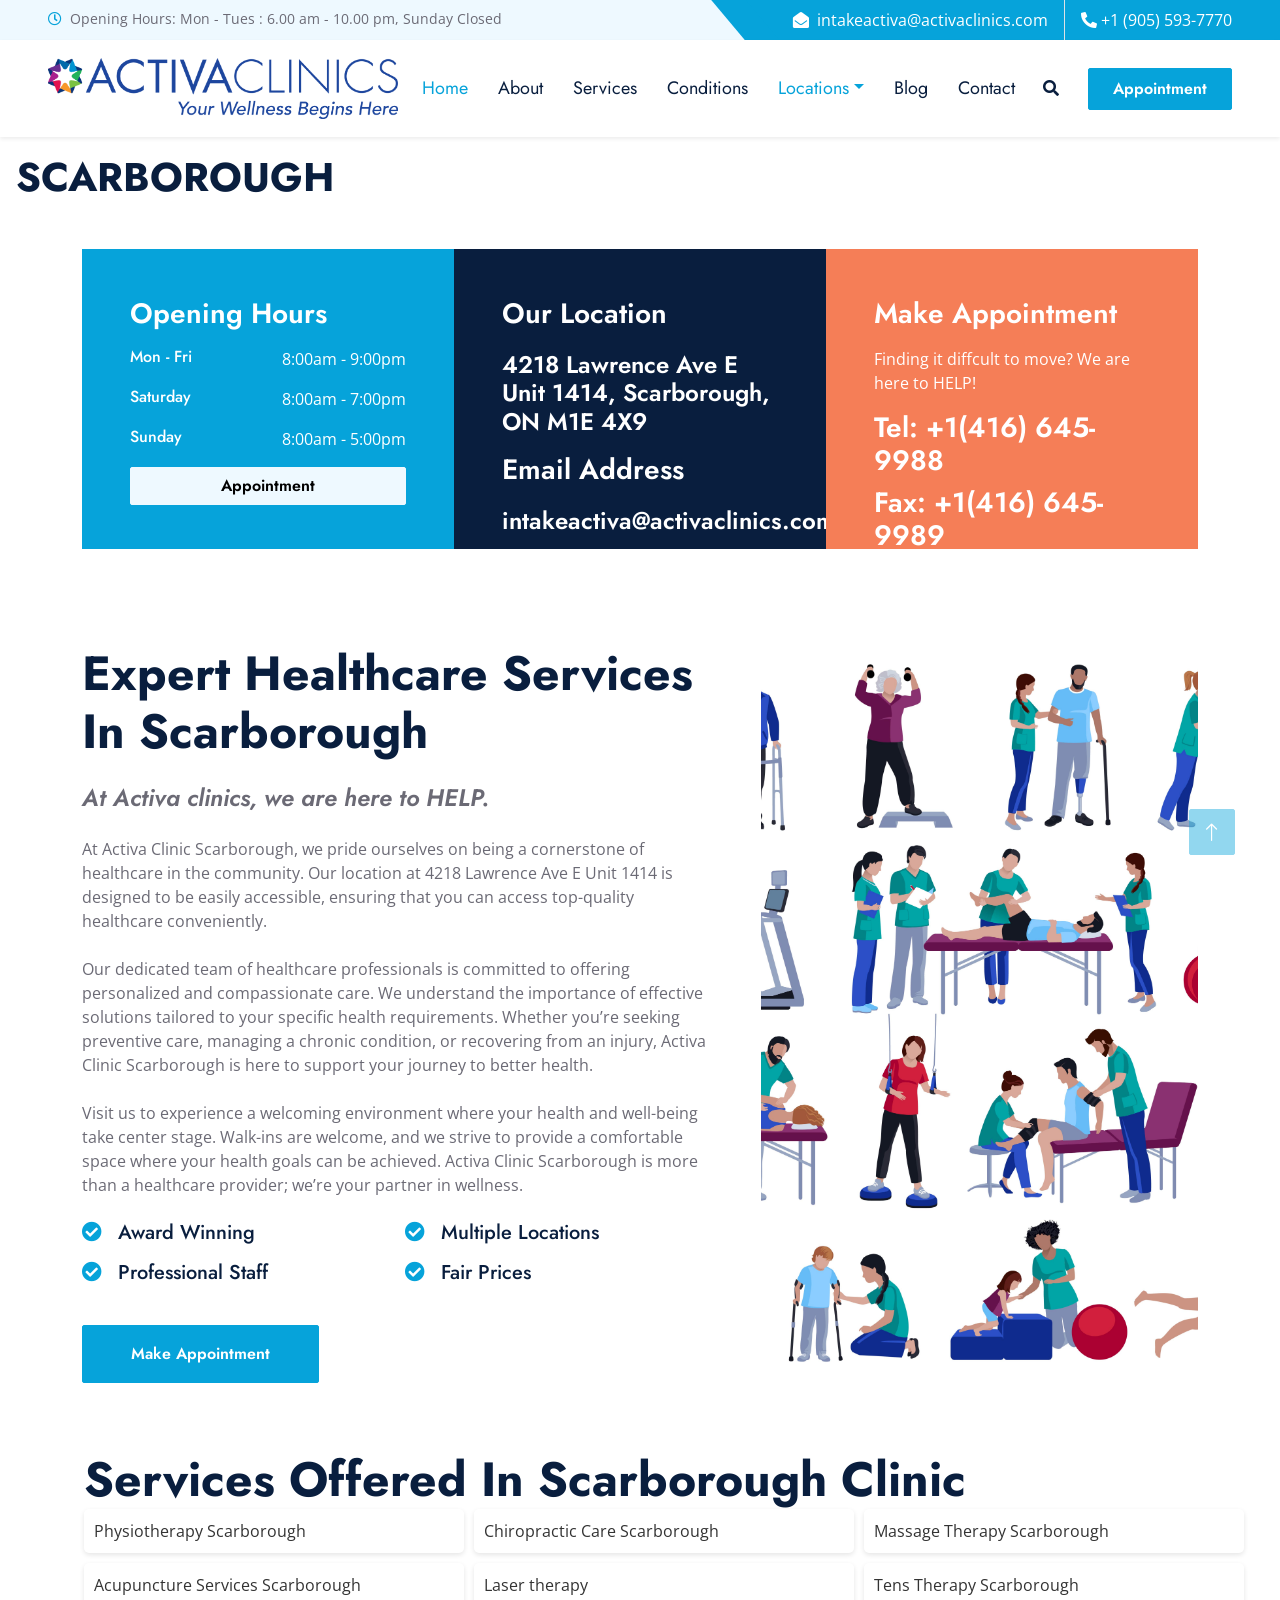
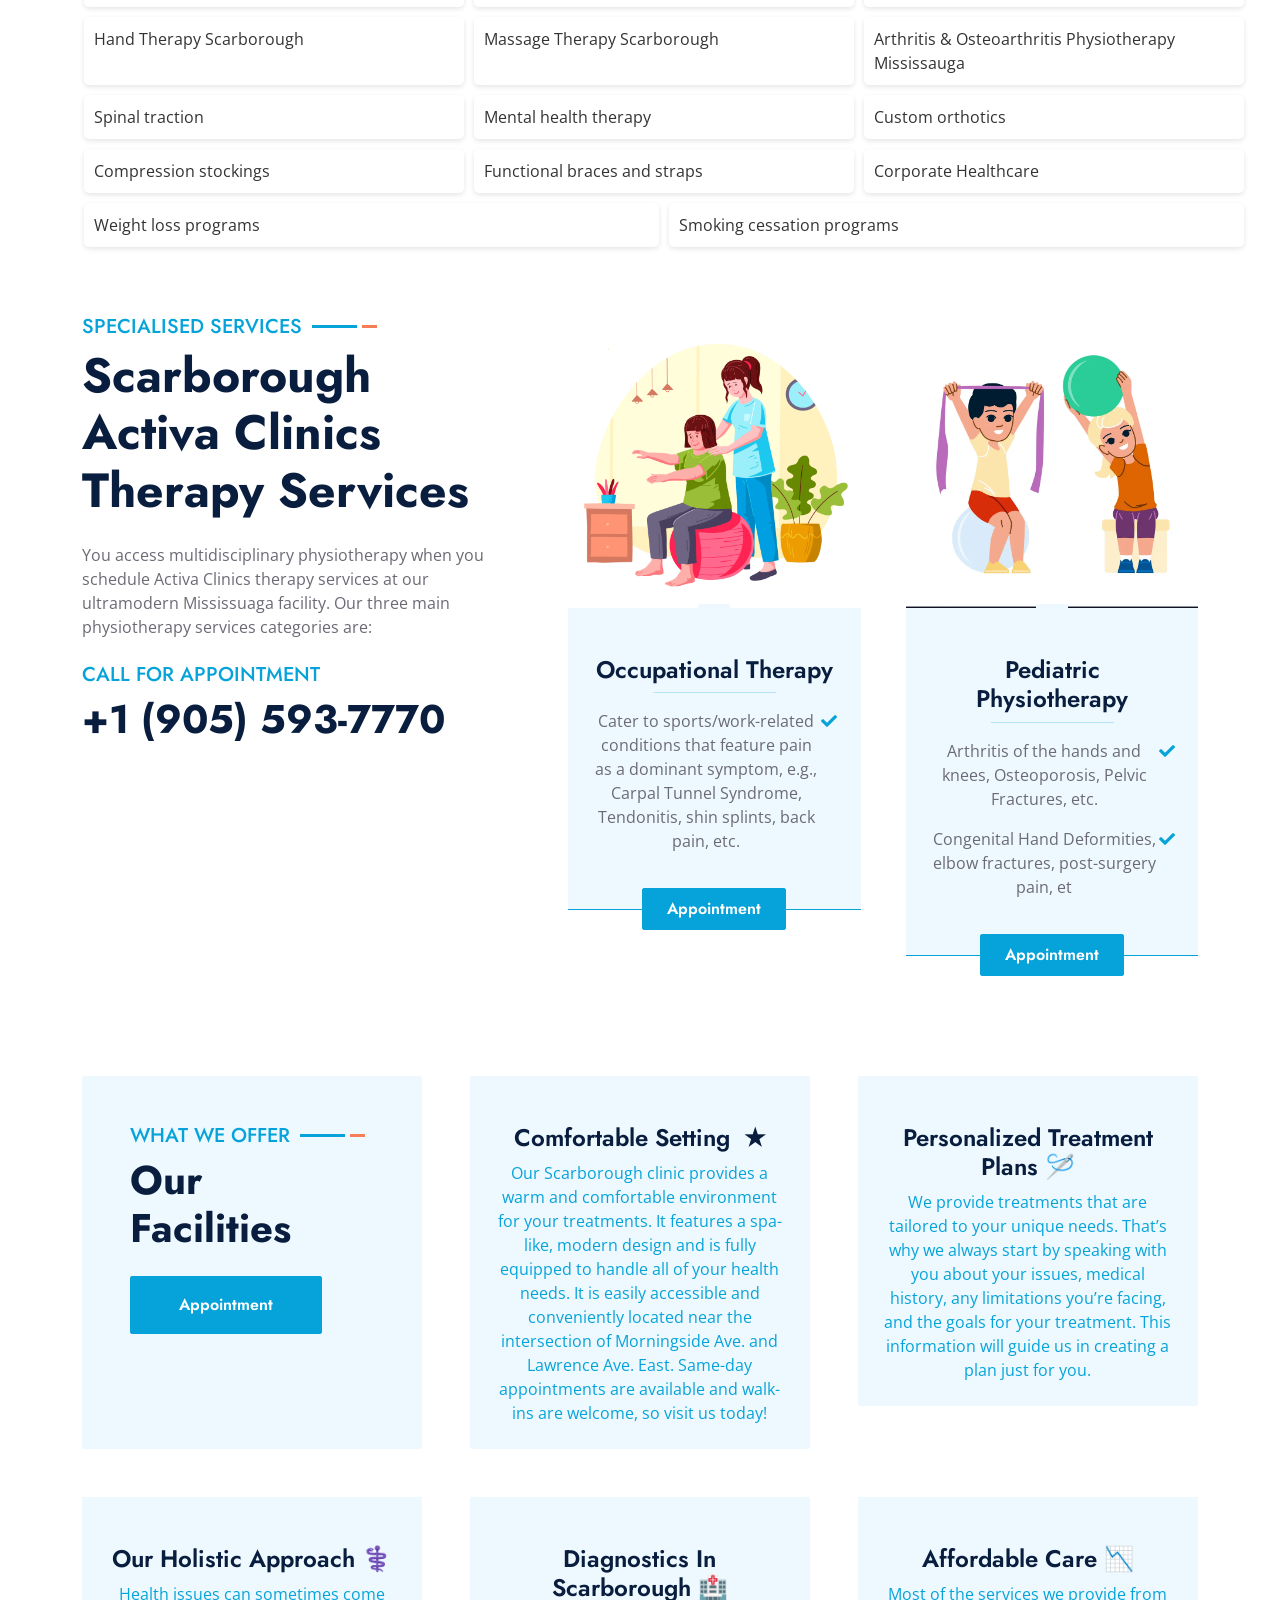
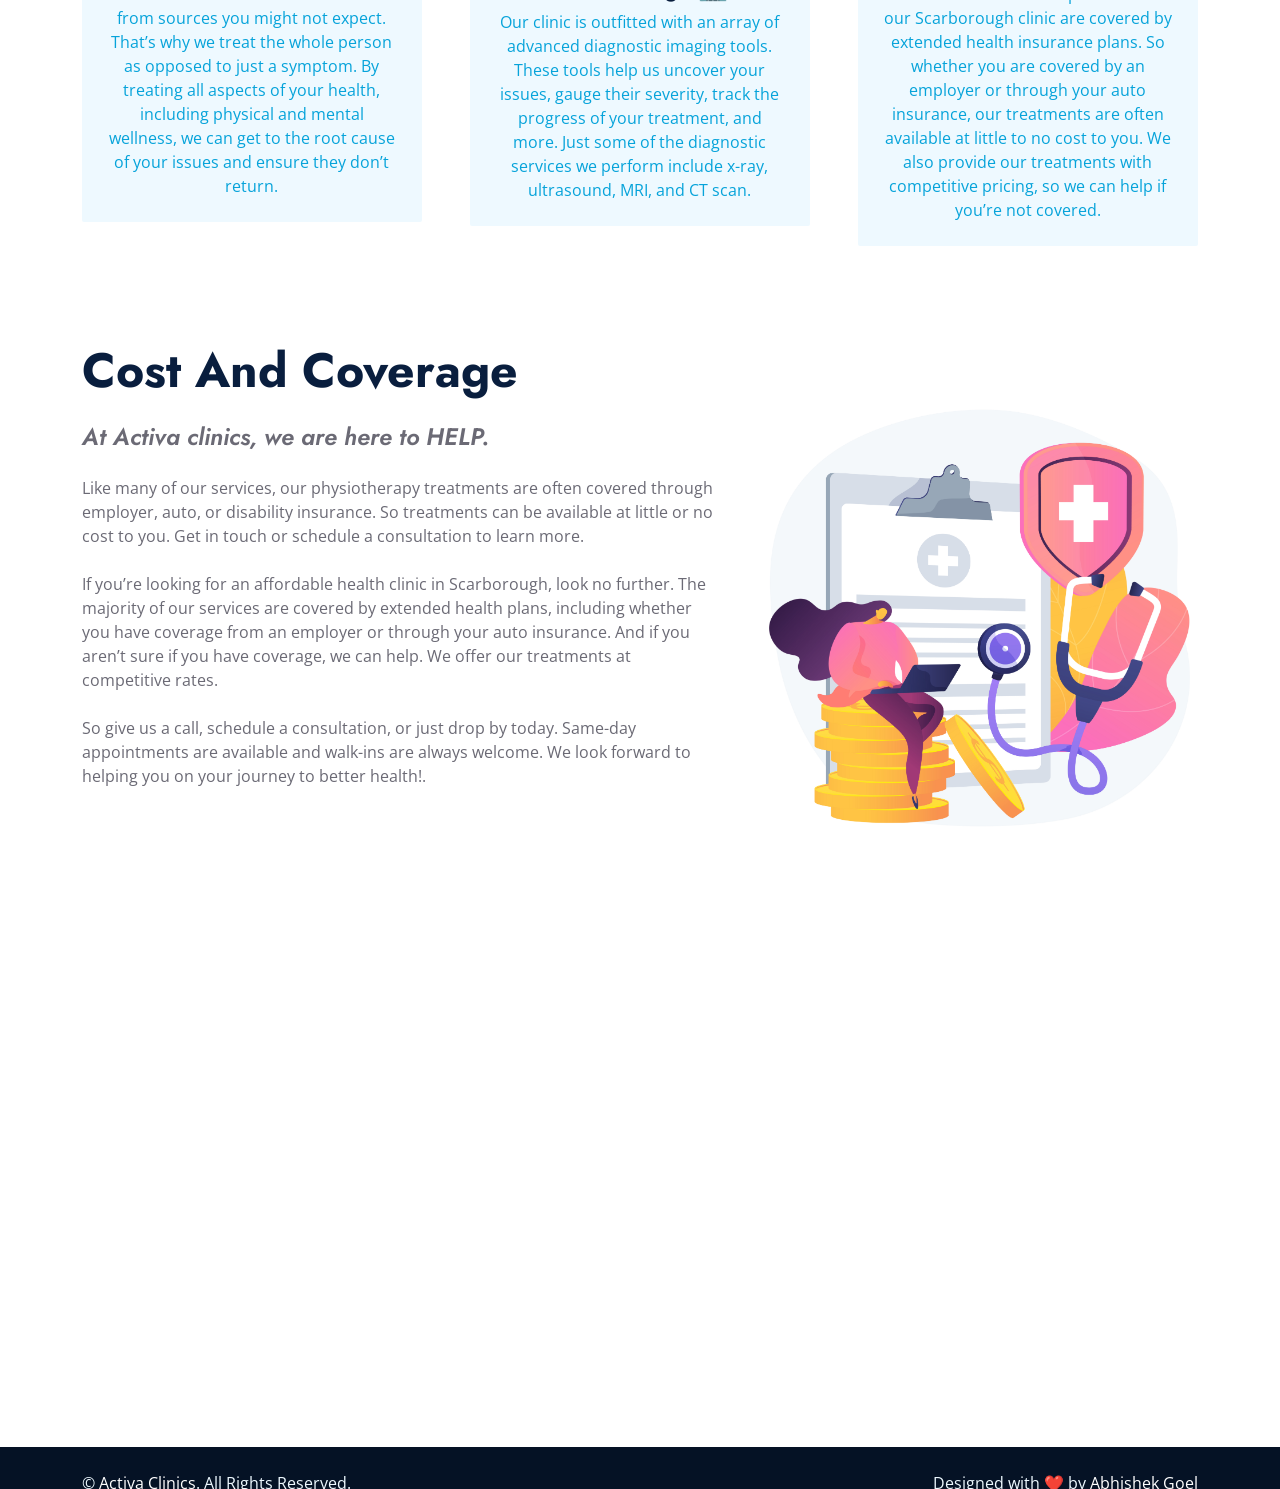
<file: scarborough.html>
<!DOCTYPE html>
<html lang="en">

<head>
    <meta charset="utf-8">
    <title>Activa Clinics - Quality Healthcare Services for a //todo</title>
    <meta content="width=device-width, initial-scale=1.0" name="viewport">
    <!-- <meta content=" " name="keywords">
    <meta content=" " name="description"> -->

    <!-- Favicon -->
    <link href="img/favicon.ico" rel="icon">

    <!-- Google Web Fonts -->
    <link rel="preconnect" href="https://fonts.gstatic.com">
    <link
        href="https://fonts.googleapis.com/css2?family=Jost:wght@500;600;700&family=Open+Sans:wght@400;600&display=swap"
        rel="stylesheet">

    <!-- Icon Font Stylesheet -->
    <link href="https://cdnjs.cloudflare.com/ajax/libs/font-awesome/5.10.0/css/all.min.css" rel="stylesheet">
    <link href="https://cdn.jsdelivr.net/npm/bootstrap-icons@1.4.1/font/bootstrap-icons.css" rel="stylesheet">

    <!-- Libraries Stylesheet -->
    <link href="lib/owlcarousel/assets/owl.carousel.min.css" rel="stylesheet">
    <link href="lib/animate/animate.min.css" rel="stylesheet">
    <link href="lib/tempusdominus/css/tempusdominus-bootstrap-4.min.css" rel="stylesheet" />
    <link href="lib/twentytwenty/twentytwenty.css" rel="stylesheet" />

    <!-- Customized Bootstrap Stylesheet -->
    <link href="css/bootstrap.min.css" rel="stylesheet">

    <!-- Template Stylesheet -->
    <link href="css/style.css" rel="stylesheet">
    <style>
  
        .conditions {
          max-width: 1200px;
          margin-left: 5vw;
          padding: 20px;
        }
  
        .conditions h2 {
          font-size: 1.5rem;
          color: #453cec;
          margin-top: 20px;
          margin-bottom: 10px;
          border-bottom: 2px solid #ddd;
          padding-bottom: 5px;
        }
  
        .condition-grid {
          display: flex;
          flex-wrap: wrap;
          gap: 10px;
        }
  
        .condition-grid a {
          background-color: #fff;
          padding: 10px;
          border-radius: 5px;
          text-decoration: none;
          color: #333;
          flex: 1 1 calc(33.333% - 10px);
          box-shadow: 0 2px 5px rgba(0, 0, 0, 0.1);
          transition: background-color 0.3s ease, transform 0.3s ease;
          position: relative;
          overflow: hidden;
        }
  
        .condition-grid a::before {
          content: "";
          position: absolute;
          top: 0;
          left: 0;
          width: 100%;
          height: 100%;
          background: rgba(255, 255, 255, 0.5);
          transform: translateX(-100%);
          transition: transform 0.3s ease;
        }
  
        .condition-grid a:hover::before {
          transform: translateX(0);
        }
  
        .condition-grid a:hover {
          background-color: #ddd;
          transform: scale(1.05);
        }
  
        .condition-grid a:active {
          transform: scale(0.95);
        }
  
        .condition-grid a:hover {
          background-color: #ddd;
          transform: scale(1.05);
        }
  
        @keyframes bounce {
          0%,
          20%,
          50%,
          80%,
          100% {
            transform: translateY(0);
          }
          40% {
            transform: translateY(-10px);
          }
          60% {
            transform: translateY(-5px);
          }
        }
  
        .condition-grid a:hover {
          animation: bounce 1s;
        }
      </style>
</head>

<body>
    <!-- Spinner Start -->
    <div id="spinner"
        class="show bg-white position-fixed translate-middle w-100 vh-100 top-50 start-50 d-flex align-items-center justify-content-center">
        <div class="spinner-grow text-primary m-1" role="status">
            <span class="sr-only">Loading...</span>
        </div>
        <div class="spinner-grow text-dark m-1" role="status">
            <span class="sr-only">Loading...</span>
        </div>
        <div class="spinner-grow text-secondary m-1" role="status">
            <span class="sr-only">Loading...</span>
        </div>
    </div>
    <!-- Spinner End -->


    <!-- Topbar Start -->
    <div class="container-fluid bg-light ps-5 pe-0 d-none d-lg-block">
        <div class="row gx-0">
            <div class="col-md-6 text-center text-lg-start mb-2 mb-lg-0">
                <div class="d-inline-flex align-items-center">
                    <small class="py-2"><i class="far fa-clock text-primary me-2"></i>Opening Hours: Mon - Tues : 6.00
                        am - 10.00 pm, Sunday Closed </small>
                </div>
            </div>
            <div class="col-md-6 text-center text-lg-end">
                <div class="position-relative d-inline-flex align-items-center bg-primary text-white top-shape px-5">
                    <div class="me-3 pe-3 border-end py-2">
                        <a class="m-0" href="mailto:intakeactiva@activaclinics.com" style="color: white;"><i
                                class="fa fa-envelope-open me-2"></i>intakeactiva@activaclinics.com</a>
                    </div>
                    <div class="py-2">
                        <a class="m-0" href="tel:+1 (905) 593-7770" style="color: white;">
                            <i class="fa fa-phone-alt"></i>
                            +1 (905) 593-7770</a>
                    </div>
                </div>
            </div>
        </div>
    </div>
    <!-- Topbar End -->


    <!-- Navbar Start -->
    <nav class="navbar navbar-expand-lg bg-white navbar-light shadow-sm px-5 py-3 py-lg-0">
        <!-- <a href="index.html" class="navbar-brand p-0">
            <h1 class="m-0 text-primary"><i class="fa me-2"></i>Activa Clinics</h1>
        </a> -->
        <!-- <img class="img-fluid mx-auto rounded mb-4" src="img/Activa Logo.png" alt=""> -->
        <img class="img-fluid mx-auto rounded" src="img/Activa Logo.png" alt="" style="max-width: 350px;">

        <button class="navbar-toggler" type="button" data-bs-toggle="collapse" data-bs-target="#navbarCollapse">
            <span class="navbar-toggler-icon"></span>
        </button>
        <div class="collapse navbar-collapse" id="navbarCollapse">
            <div class="navbar-nav ms-auto py-0">
                <a href="index.html" class="nav-item nav-link active">Home</a>
                <a href="about.html" class="nav-item nav-link">About</a>
                <a href="service.html" class="nav-item nav-link">Services</a>
                <a href="conditions.html" class="nav-item nav-link">Conditions</a>
                <div class="nav-item dropdown">
                    <a class="nav-link dropdown-toggle active" data-bs-toggle="dropdown">Locations</a>
                    <div class="dropdown-menu m-0">
                        <a href="#clinicLocation" class="dropdown-item">All</a>
                        <a href="brampton.html" class="dropdown-item">Brampton</a>
                        <a href="mississuaga.html" class="dropdown-item">Mississuaga</a>
                        <a href="scarborough.html" class="dropdown-item">Scarborough</a>
                        <a href="kitchener.html" class="dropdown-item">Kitchener</a>
                        <a href="hamilton.html" class="dropdown-item">Hamilton</a>
                        <a href="inhome.html" class="dropdown-item">In Home Treatment</a>
                    </div>
                </div>
                <a href="blog.html" class="nav-item nav-link">Blog</a>
                <a href="contact.html" class="nav-item nav-link">Contact</a>
            </div>
            <button type="button" class="btn text-dark" data-bs-toggle="modal" data-bs-target="#searchModal"><i
                    class="fa fa-search"></i></button>
            <a href="#appointment" class="btn btn-primary py-2 px-4 ms-3">Appointment</a>
        </div>
    </nav>
    <!-- Navbar End -->


    <!-- Full Screen Search Start -->
    <div class="modal fade" id="searchModal" tabindex="-1">
        <div class="modal-dialog modal-fullscreen">
            <div class="modal-content" style="background: rgba(9, 30, 62, .7);">
                <div class="modal-header border-0">
                    <button type="button" class="btn bg-white btn-close" data-bs-dismiss="modal"
                        aria-label="Close"></button>
                </div>
                <div class="modal-body d-flex align-items-center justify-content-center">
                    <div class="input-group" style="max-width: 600px;">
                        <input type="text" class="form-control bg-transparent border-primary p-3"
                            placeholder="Type search keyword">
                        <button class="btn btn-primary px-4"><i class="bi bi-search"></i></button>
                    </div>
                </div>
            </div>
        </div>
    </div>
    <!-- Full Screen Search End -->

    <div class="p-3" style="max-width: 900px;">
        <h1 class="text-uppercase mb-3 animated slideInDown">Scarborough</h4>
    </div>

    <!-- Banner Start -->
    <div class="container-fluid banner mt-3 mb-5">
        <div class="container">
            <div class="row gx-0">
                <div class="col-lg-4 wow zoomIn" data-wow-delay="0.1s">
                    <div class="bg-primary d-flex flex-column p-5" style="height: 300px;">
                        <h3 class="text-white mb-3">Opening Hours</h3>
                        <div class="d-flex justify-content-between text-white mb-3">
                            <h6 class="text-white mb-0">Mon - Fri</h6>
                            <p class="mb-0"> 8:00am - 9:00pm</p>
                        </div>
                        <div class="d-flex justify-content-between text-white mb-3">
                            <h6 class="text-white mb-0">Saturday</h6>
                            <p class="mb-0"> 8:00am - 7:00pm</p>
                        </div>
                        <div class="d-flex justify-content-between text-white mb-3">
                            <h6 class="text-white mb-0">Sunday</h6>
                            <p class="mb-0"> 8:00am - 5:00pm</p>
                        </div>
                        <a class="btn btn-light" href="">Appointment</a>
                    </div>
                </div>
                <div class="col-lg-4 wow zoomIn" data-wow-delay="0.3s">
                    <div class="bg-dark d-flex flex-column p-5" style="height: 300px;">
                        <h3 class="text-white mb-3">Our Location</h3>
                        <h4 class="text-white mt-1 mb-3"> 4218 Lawrence Ave E Unit 1414, Scarborough, ON M1E 4X9</h4>
                        <h3 class="text-white mb-3">Email Address</h3>
                        <a href="mailto:intakeactiva@activaclinics.com"> <h4 class="text-white mt-1 mb-3">intakeactiva@activaclinics.com</h4></a>
                    </div>
                </div>
                <div class="col-lg-4 wow zoomIn" data-wow-delay="0.6s">
                    <div class="bg-secondary d-flex flex-column p-5" style="height: 300px;">
                        <h3 class="text-white mb-3">Make Appointment</h3>
                        <p class="text-white">Finding it diffcult to move? We are here to HELP!</p>
                        <a href="tel:+1 (905) 593-7770">
                            <h3 class="text-white mb-0">Tel: +1(416) 645-9988</h3>
                        </a>
                        <a href="tel:+1 (905) 593-7770" class="mt-2">
                            <h3 class="text-white mb-0">Fax: +1(416) 645-9989</h3>
                        </a>
                    </div>
                </div>
            </div>
        </div>
    </div>
    <!-- Banner Start -->


    <!-- About Start -->
    <div class="container-fluid py-5 wow fadeInUp" data-wow-delay="0.1s">
        <div class="container">
            <div class="row g-5">
                <div class="col-lg-7">
                    <div class="section-title mb-4">
                        <!-- <h5 class="position-relative d-inline-block text-primary text-uppercase">About Us</h5> -->
                        <h1 class="display-5 mb-0">Expert Healthcare Services In Scarborough</h1>
                    </div>
                    <h4 class="text-body fst-italic mb-4">At Activa clinics, we are here to HELP.</h4>
                    <p class="mb-4">At Activa Clinic Scarborough, we pride ourselves on being a cornerstone of healthcare in the community. Our location at 4218 Lawrence Ave E Unit 1414 is designed to be easily accessible, ensuring that you can access top-quality healthcare conveniently.

                    </p>
                    <p class="mb-4">Our dedicated team of healthcare professionals is committed to offering personalized and compassionate care. We understand the importance of effective solutions tailored to your specific health requirements. Whether you’re seeking preventive care, managing a chronic condition, or recovering from an injury, Activa Clinic Scarborough is here to support your journey to better health.
                    </p>
                    <p class="mb-4">Visit us to experience a welcoming environment where your health and well-being take center stage. Walk-ins are welcome, and we strive to provide a comfortable space where your health goals can be achieved. Activa Clinic Scarborough is more than a healthcare provider; we’re your partner in wellness.
                    </p>
                    <div class="row g-3">
                        <div class="col-sm-6 wow zoomIn" data-wow-delay="0.3s">
                            <h5 class="mb-3"><i class="fa fa-check-circle text-primary me-3"></i>Award Winning</h5>
                            <h5 class="mb-3"><i class="fa fa-check-circle text-primary me-3"></i>Professional Staff</h5>
                        </div>
                        <div class="col-sm-6 wow zoomIn" data-wow-delay="0.6s">
                            <h5 class="mb-3"><i class="fa fa-check-circle text-primary me-3"></i>Multiple Locations</h5>
                            <h5 class="mb-3"><i class="fa fa-check-circle text-primary me-3"></i>Fair Prices</h5>
                        </div>
                    </div>
                    <a href="#appointment" class="btn btn-primary py-3 px-5 mt-4 wow zoomIn" data-wow-delay="0.6s">Make
                        Appointment</a>
                </div>
                <div class="col-lg-5" style="min-height: 500px;">
                    <div class="position-relative h-100">
                        <img class="position-absolute w-100 h-100 rounded wow zoomIn" data-wow-delay="0.9s"
                            src="img/15880.jpg" alt="multiple disciplinary clinic" style="object-fit: cover;">
                    </div>
                </div>
            </div>
        </div>
    </div>
    <!-- About End -->
    <div class="conditions">
        <h1 class="display-5 mb-0">Services Offered In Scarborough Clinic</h1>
        <div class="condition-grid">
            <a href="#">Physiotherapy Scarborough</a>
            <a href="#">Chiropractic Care Scarborough</a>
            <a href="#">Massage Therapy Scarborough</a>
            <a href="#">Acupuncture Services Scarborough</a>
            <a href="#">Laser therapy</a>
            <a href="#">Tens Therapy Scarborough</a>
            <a href="#">Hand Therapy Scarborough</a>
            <a href="#">Massage Therapy Scarborough</a>
            <a href="#">Arthritis & Osteoarthritis Physiotherapy Mississauga</a>
            <a href="#">Spinal traction</a>
            <a href="#">Mental health therapy</a>
            <a href="#">Custom orthotics</a>
            <a href="#">Compression stockings</a>
            <a href="#">Functional braces and straps</a>
            <a href="#">Corporate Healthcare</a>
            <a href="#">Weight loss programs</a>
            <a href="#">Smoking cessation programs</a>
        </div>
    </div>

    <!-- Pricing Start -->
    <div class="container-fluid py-5 wow fadeInUp" data-wow-delay="0.1s">
        <div class="container">
            <div class="row g-5">
                <div class="col-lg-5">
                    <div class="section-title mb-4">
                        <h5 class="position-relative d-inline-block text-primary text-uppercase">Specialised Services</h5>
                        <h1 class="display-5 mb-0">Scarborough Activa Clinics Therapy Services</h1>
                    </div>
                    <p class="mb-4">You access multidisciplinary physiotherapy when you schedule Activa Clinics therapy services at our ultramodern Mississuaga facility.
                        Our three main physiotherapy services categories are:</p>
                    <h5 class="text-uppercase text-primary wow fadeInUp" data-wow-delay="0.3s">Call for Appointment</h5>
                    <h1 class="wow fadeInUp" data-wow-delay="0.6s">+1 (905) 593-7770</h1>
                </div>
                <div class="col-lg-7">
                    <div class="owl-carousel price-carousel wow zoomIn" data-wow-delay="0.9s">
                        <div class="price-item pb-4">
                            <div class="position-relative">
                                <img class="img-fluid rounded-top" src="img/occupationalTherapy.jpg" alt="">
                                <div class="d-flex align-items-center justify-content-center bg-light rounded pt-2 px-3 position-absolute top-100 start-50 translate-middle" style="z-index: 2;">
                                    <!-- <h2 class="text-primary m-0">$35</h2> -->
                                </div>
                            </div>
                            <div class="position-relative text-center bg-light border-bottom border-primary py-5 p-4">
                                <h4>Occupational Therapy</h4>
                                <hr class="text-primary w-50 mx-auto mt-0">
                                <!-- <div class="d-flex justify-content-between mb-3"><span>Modern Equipment</span><i class="fa fa-check text-primary pt-1"></i></div> -->
                                <!-- <div class="d-flex justify-content-between mb-3"><span>Professional Dentist</span><i class="fa fa-check text-primary pt-1"></i></div> -->
                                <div class="d-flex justify-content-between mb-2"><span>Cater to sports/work-related conditions that feature pain as a dominant symptom, e.g., Carpal Tunnel Syndrome, Tendonitis, shin splints, back pain, etc.</span><i class="fa fa-check text-primary pt-1"></i></div>
                                <a href="appointment.html" class="btn btn-primary py-2 px-4 position-absolute top-100 start-50 translate-middle">Appointment</a>
                            </div>
                        </div>
                        <div class="price-item pb-4">
                            <div class="position-relative">
                                <img class="img-fluid rounded-top" src="img/pydiatricPhysioTherapy.png" alt="">
                                <div class="d-flex align-items-center justify-content-center bg-light rounded pt-2 px-3 position-absolute top-100 start-50 translate-middle" style="z-index: 2;">
                                    <!-- <h2 class="text-primary m-0">$49</h2> -->
                                </div>
                            </div>
                            <div class="position-relative text-center bg-light border-bottom border-primary py-5 p-4">
                                <h4>Pediatric Physiotherapy</h4>
                                <hr class="text-primary w-50 mx-auto mt-0">
                                <!-- <div class="d-flex justify-content-between mb-3"><span>Modern Equipment</span><i class="fa fa-check text-primary pt-1"></i></div> -->
                                <div class="d-flex justify-content-between mb-3"><span>Arthritis of the hands and knees, Osteoporosis, Pelvic Fractures, etc.</span><i class="fa fa-check text-primary pt-1"></i></div>
                                <div class="d-flex justify-content-between mb-2"><span>Congenital Hand Deformities, elbow fractures, post-surgery pain, et</span><i class="fa fa-check text-primary pt-1"></i></div>
                                <a href="appointment.html" class="btn btn-primary py-2 px-4 position-absolute top-100 start-50 translate-middle">Appointment</a>
                            </div>
                        </div>
                        <!-- <div class="price-item pb-4">
                            <div class="position-relative">
                                <img class="img-fluid rounded-top" src="img/price-3.jpg" alt="">
                                <div class="d-flex align-items-center justify-content-center bg-light rounded pt-2 px-3 position-absolute top-100 start-50 translate-middle" style="z-index: 2;">
                                    <h2 class="text-primary m-0">$99</h2>
                                </div>
                            </div>
                            <div class="position-relative text-center bg-light border-bottom border-primary py-5 p-4">
                                <h4>Root Canal</h4>
                                <hr class="text-primary w-50 mx-auto mt-0">
                                <div class="d-flex justify-content-between mb-3"><span>Modern Equipment</span><i class="fa fa-check text-primary pt-1"></i></div>
                                <div class="d-flex justify-content-between mb-3"><span>Professional Dentist</span><i class="fa fa-check text-primary pt-1"></i></div>
                                <div class="d-flex justify-content-between mb-2"><span>24/7 Call Support</span><i class="fa fa-check text-primary pt-1"></i></div>
                                <a href="appointment.html" class="btn btn-primary py-2 px-4 position-absolute top-100 start-50 translate-middle">Appointment</a>
                            </div>
                        </div> -->
                    </div>
                </div>
            </div>
        </div>
    </div>
    <!-- Pricing End -->


    <!-- Team Start -->
    <div class="container-fluid py-5">
        <div class="container">
            <div class="row g-5">
                <div class="col-lg-4 wow slideInUp" data-wow-delay="0.1s">
                    <div class="section-title bg-light rounded h-100 p-5">
                        <h5 class="position-relative d-inline-block text-primary text-uppercase">What We Offer</h5>
                        <h1 class="display-6 mb-4">Our Facilities</h1>
                        <a href="#appointment" class="btn btn-primary py-3 px-5">Appointment</a>
                    </div>
                </div>
                <div class="col-lg-4 wow slideInUp" data-wow-delay="0.3s">
                    <div class="team-item">
                        <!-- <div class="position-relative rounded-top" style="z-index: 1;">
                            <img class="img-fluid rounded-top w-100" src="img/307ce493-b254-4b2d-8ba4-d12c080d6651.jpg"
                                alt="">
                            <div
                                class="position-absolute top-100 start-50 translate-middle bg-light rounded p-2 d-flex">
                                <a class="btn btn-primary btn-square m-1" href="#"><i
                                        class="fab fa-twitter fw-normal"></i></a>
                                <a class="btn btn-primary btn-square m-1" href="#"><i
                                        class="fab fa-facebook-f fw-normal"></i></a>
                                <a class="btn btn-primary btn-square m-1" href="#"><i
                                        class="fab fa-linkedin-in fw-normal"></i></a>
                                <a class="btn btn-primary btn-square m-1" href="#"><i
                                        class="fab fa-instagram fw-normal"></i></a>
                            </div>
                        </div> -->
                        <div class="team-text position-relative bg-light text-center rounded-bottom p-4 pt-5">
                            <h4 class="mb-2">Comfortable Setting  ★</h4>
                            <p class="text-primary mb-0">Our Scarborough clinic provides a warm and comfortable environment for your treatments. It features a spa-like, modern design and is fully equipped to handle all of your health needs. It is easily accessible and conveniently located near the intersection of Morningside Ave. and Lawrence Ave. East. Same-day appointments are available and walk-ins are welcome, so visit us today!</p>
                        </div>
                    </div>
                </div>
                <div class="col-lg-4 wow slideInUp" data-wow-delay="0.6s">
                    <div class="team-item">
                        <!-- <div class="position-relative rounded-top" style="z-index: 1;">
                            <img class="img-fluid rounded-top w-100" src="img/307ce493-b254-4b2d-8ba4-d12c080d6651.jpg"
                                alt="">
                            <div
                                class="position-absolute top-100 start-50 translate-middle bg-light rounded p-2 d-flex">
                                <a class="btn btn-primary btn-square m-1" href="#"><i
                                        class="fab fa-twitter fw-normal"></i></a>
                                <a class="btn btn-primary btn-square m-1" href="#"><i
                                        class="fab fa-facebook-f fw-normal"></i></a>
                                <a class="btn btn-primary btn-square m-1" href="#"><i
                                        class="fab fa-linkedin-in fw-normal"></i></a>
                                <a class="btn btn-primary btn-square m-1" href="#"><i
                                        class="fab fa-instagram fw-normal"></i></a>
                            </div>
                        </div> -->
                        <div class="team-text position-relative bg-light text-center rounded-bottom p-4 pt-5">
                            <h4 class="mb-2">Personalized Treatment Plans 🪡</h4>
                            <p class="text-primary mb-0">We provide treatments that are tailored to your unique needs. That’s why we always start by speaking with you about your issues, medical history, any limitations you’re facing, and the goals for your treatment. This information will guide us in creating a plan just for you.
                            </p>
                        </div>
                    </div>
                </div>
                <div class="col-lg-4 wow slideInUp" data-wow-delay="0.1s">
                    <div class="team-item">
                        <!-- <div class="position-relative rounded-top" style="z-index: 1;">
                            <img class="img-fluid rounded-top w-100" src="img/307ce493-b254-4b2d-8ba4-d12c080d6651.jpg"
                                alt="">
                            <div
                                class="position-absolute top-100 start-50 translate-middle bg-light rounded p-2 d-flex">
                                <a class="btn btn-primary btn-square m-1" href="#"><i
                                        class="fab fa-twitter fw-normal"></i></a>
                                <a class="btn btn-primary btn-square m-1" href="#"><i
                                        class="fab fa-facebook-f fw-normal"></i></a>
                                <a class="btn btn-primary btn-square m-1" href="#"><i
                                        class="fab fa-linkedin-in fw-normal"></i></a>
                                <a class="btn btn-primary btn-square m-1" href="#"><i
                                        class="fab fa-instagram fw-normal"></i></a>
                            </div>
                        </div> -->
                        <div class="team-text position-relative bg-light text-center rounded-bottom p-4 pt-5">
                            <h4 class="mb-2">Our Holistic Approach ⚕️</h4>
                            <p class="text-primary mb-0">Health issues can sometimes come from sources you might not expect. That’s why we treat the whole person as opposed to just a symptom. By treating all aspects of your health, including physical and mental wellness, we can get to the root cause of your issues and ensure they don’t return.
                                </p>
                        </div>
                    </div>
                </div>
                <div class="col-lg-4 wow slideInUp" data-wow-delay="0.3s">
                    <div class="team-item">
                        <!-- <div class="position-relative rounded-top" style="z-index: 1;">
                            <img class="img-fluid rounded-top w-100" src="img/307ce493-b254-4b2d-8ba4-d12c080d6651.jpg"
                                alt="">
                            <div
                                class="position-absolute top-100 start-50 translate-middle bg-light rounded p-2 d-flex">
                                <a class="btn btn-primary btn-square m-1" href="#"><i
                                        class="fab fa-twitter fw-normal"></i></a>
                                <a class="btn btn-primary btn-square m-1" href="#"><i
                                        class="fab fa-facebook-f fw-normal"></i></a>
                                <a class="btn btn-primary btn-square m-1" href="#"><i
                                        class="fab fa-linkedin-in fw-normal"></i></a>
                                <a class="btn btn-primary btn-square m-1" href="#"><i
                                        class="fab fa-instagram fw-normal"></i></a>
                            </div>
                        </div> -->
                        <div class="team-text position-relative bg-light text-center rounded-bottom p-4 pt-5">
                            <h4 class="mb-2">Diagnostics In Scarborough 🏥</h4>
                            <p class="text-primary mb-0">Our clinic is outfitted with an array of advanced diagnostic imaging tools. These tools help us uncover your issues, gauge their severity, track the progress of your treatment, and more. Just some of the diagnostic services we perform include x-ray, ultrasound, MRI, and CT scan.
                            </p>
                        </div>
                    </div>
                </div>
                <div class="col-lg-4 wow slideInUp" data-wow-delay="0.3s">
                    <div class="team-item">
                        <!-- <div class="position-relative rounded-top" style="z-index: 1;">
                            <img class="img-fluid rounded-top w-100" src="img/307ce493-b254-4b2d-8ba4-d12c080d6651.jpg"
                                alt="">
                            <div
                                class="position-absolute top-100 start-50 translate-middle bg-light rounded p-2 d-flex">
                                <a class="btn btn-primary btn-square m-1" href="#"><i
                                        class="fab fa-twitter fw-normal"></i></a>
                                <a class="btn btn-primary btn-square m-1" href="#"><i
                                        class="fab fa-facebook-f fw-normal"></i></a>
                                <a class="btn btn-primary btn-square m-1" href="#"><i
                                        class="fab fa-linkedin-in fw-normal"></i></a>
                                <a class="btn btn-primary btn-square m-1" href="#"><i
                                        class="fab fa-instagram fw-normal"></i></a>
                            </div>
                        </div> -->
                        <div class="team-text position-relative bg-light text-center rounded-bottom p-4 pt-5">
                            <h4 class="mb-2">Affordable Care 📉</h4>
                            <p class="text-primary mb-0">Most of the services we provide from our Scarborough clinic are covered by extended health insurance plans. So whether you are covered by an employer or through your auto insurance, our treatments are often available at little to no cost to you. We also provide our treatments with competitive pricing, so we can help if you’re not covered.
                            </p>
                        </div>
                    </div>
                </div>
            </div>
        </div>
    </div>
    <!-- Team End -->

    <!-- Cost Coverage start -->
    <div class="container-fluid py-5 wow fadeInUp" data-wow-delay="0.1s">
        <div class="container">
            <div class="row g-5">
                <div class="col-lg-7">
                    <div class="section-title mb-4">
                        <!-- <h5 class="position-relative d-inline-block text-primary text-uppercase">About Us</h5> -->
                        <h1 class="display-5 mb-0">Cost And Coverage</h1>
                    </div>
                    <h4 class="text-body fst-italic mb-4">At Activa clinics, we are here to HELP.</h4>
                    <p class="mb-4">Like many of our services, our physiotherapy treatments are often covered through employer, auto, or disability insurance. So treatments can be available at little or no cost to you. Get in touch or schedule a consultation to learn more.

                    </p>
                    <p class="mb-4">If you’re looking for an affordable health clinic in Scarborough, look no further. The majority of our services are covered by extended health plans, including whether you have coverage from an employer or through your auto insurance. And if you aren’t sure if you have coverage, we can help. We offer our treatments at competitive rates.</p>
                    <p class="mb-4">So give us a call, schedule a consultation, or just drop by today. Same-day appointments are available and walk-ins are always welcome. We look forward to helping you on your journey to better health!.</p>
                    <a href="#appointment" class="btn btn-primary py-3 px-5 mt-4 wow zoomIn" data-wow-delay="0.6s">Make
                        Appointment</a>
                </div>
                <div class="col-lg-5" style="min-height: 500px;">
                    <div class="position-relative h-100">
                        <img class="position-absolute w-100 h-100 rounded wow zoomIn" data-wow-delay="0.9s"
                            src="img/CostAndCoverage.jpg" alt="multiple disciplinary clinic" style="object-fit: cover;">
                    </div>
                </div>
            </div>
        </div>
    </div>
    <!-- Cost Coverage end -->

    <!-- Newsletter Start -->
    <div class="container-fluid position-relative pt-5 wow fadeInUp" data-wow-delay="0.1s" style="z-index: 1;">
        <div class="container">
            <div class="bg-primary p-5">
                <form class="mx-auto" style="max-width: 600px;">
                    <div class="input-group">
                        <input type="text" class="form-control border-white p-3" placeholder="Your Email">
                        <button class="btn btn-dark px-4">Sign Up</button>
                    </div>
                </form>
            </div>
        </div>
    </div>
    <!-- Newsletter End -->


    <!-- Footer Start -->
    <div class="container-fluid bg-dark text-light py-5 wow fadeInUp" data-wow-delay="0.3s" style="margin-top: -75px;">
        <div class="container pt-5">
            <div class="row g-5 pt-4">
                <div class="col-lg-3 col-md-6">
                    <h3 class="text-white mb-4">Quick Links</h3>
                    <div class="d-flex flex-column justify-content-start">
                        <a class="text-light mb-2" href="#"><i class="bi bi-arrow-right text-primary me-2"></i>Home</a>
                        <a class="text-light mb-2" href="#"><i class="bi bi-arrow-right text-primary me-2"></i>About
                            Us</a>
                        <a class="text-light mb-2" href="#"><i class="bi bi-arrow-right text-primary me-2"></i>Our
                            Services</a>
                        <a class="text-light mb-2" href="#"><i class="bi bi-arrow-right text-primary me-2"></i>Latest
                            Blog</a>
                        <a class="text-light" href="#"><i class="bi bi-arrow-right text-primary me-2"></i>Contact Us</a>
                    </div>
                </div>
                <div class="col-lg-3 col-md-6">
                    <h3 class="text-white mb-4">Popular Links</h3>
                    <div class="d-flex flex-column justify-content-start">
                        <a class="text-light mb-2" href="#"><i class="bi bi-arrow-right text-primary me-2"></i>Home</a>
                        <a class="text-light mb-2" href="#"><i class="bi bi-arrow-right text-primary me-2"></i>About
                            Us</a>
                        <a class="text-light mb-2" href="#"><i class="bi bi-arrow-right text-primary me-2"></i>Our
                            Services</a>
                        <a class="text-light mb-2" href="#"><i class="bi bi-arrow-right text-primary me-2"></i>Latest
                            Blog</a>
                        <a class="text-light" href="#"><i class="bi bi-arrow-right text-primary me-2"></i>Contact Us</a>
                    </div>
                </div>
                <div class="col-lg-3 col-md-6">
                    <h3 class="text-white mb-4">Get In Touch</h3>
                    <p class="mb-2"><i class="bi bi-geo-alt text-primary me-2"></i>Ontario</p>
                    <p class="mb-2"><i class="bi bi-envelope-open text-primary me-2"></i>intakeactiva@activaclinics.com
                    </p>
                    <p class="mb-0"><i class="bi bi-telephone text-primary me-2"></i>+1 (905) 593-7770</p>
                </div>
                <div class="col-lg-3 col-md-6">
                    <h3 class="text-white mb-4">Follow Us</h3>
                    <div class="d-flex">
                        <a class="btn btn-lg btn-primary btn-lg-square rounded me-2" href="#"><i
                                class="fab fa-twitter fw-normal"></i></a>
                        <a class="btn btn-lg btn-primary btn-lg-square rounded me-2" href="#"><i
                                class="fab fa-facebook-f fw-normal"></i></a>
                        <a class="btn btn-lg btn-primary btn-lg-square rounded me-2" href="#"><i
                                class="fab fa-linkedin-in fw-normal"></i></a>
                        <a class="btn btn-lg btn-primary btn-lg-square rounded" href="#"><i
                                class="fab fa-instagram fw-normal"></i></a>
                    </div>
                </div>
            </div>
        </div>
    </div>
    <div class="container-fluid text-light py-4" style="background: #051225;">
        <div class="container">
            <div class="row g-0">
                <div class="col-md-6 text-center text-md-start">
                    <p class="mb-md-0">&copy; <a class="text-white border-bottom" href="#">Activa Clinics</a>. All
                        Rights Reserved.</p>
                </div>
                <div class="col-md-6 text-center text-md-end">
                    <p class="mb-0">Designed with ❤️ by <a class="text-white border-bottom"
                            href="https://www.linkedin.com/in/goelabhishek694/" target="_blank"
                            rel="noopener noreferrer">Abhishek Goel</a></p>
                </div>
            </div>
        </div>
    </div>
    <!-- Footer End -->


    <!-- Back to Top -->
    <a href="#" class="btn btn-lg btn-primary btn-lg-square rounded back-to-top"><i class="bi bi-arrow-up"></i></a>


    <!-- JavaScript Libraries -->
    <script src="https://code.jquery.com/jquery-3.4.1.min.js"></script>
    <script src="https://cdn.jsdelivr.net/npm/bootstrap@5.0.0/dist/js/bootstrap.bundle.min.js"></script>
    <script src="lib/wow/wow.min.js"></script>
    <script src="lib/easing/easing.min.js"></script>
    <script src="lib/waypoints/waypoints.min.js"></script>
    <script src="lib/owlcarousel/owl.carousel.min.js"></script>
    <script src="lib/tempusdominus/js/moment.min.js"></script>
    <script src="lib/tempusdominus/js/moment-timezone.min.js"></script>
    <script src="lib/tempusdominus/js/tempusdominus-bootstrap-4.min.js"></script>
    <script src="lib/twentytwenty/jquery.event.move.js"></script>
    <script src="lib/twentytwenty/jquery.twentytwenty.js"></script>

    <!-- Template Javascript -->
    <script src="js/main.js"></script>
</body>

</html>
</file>
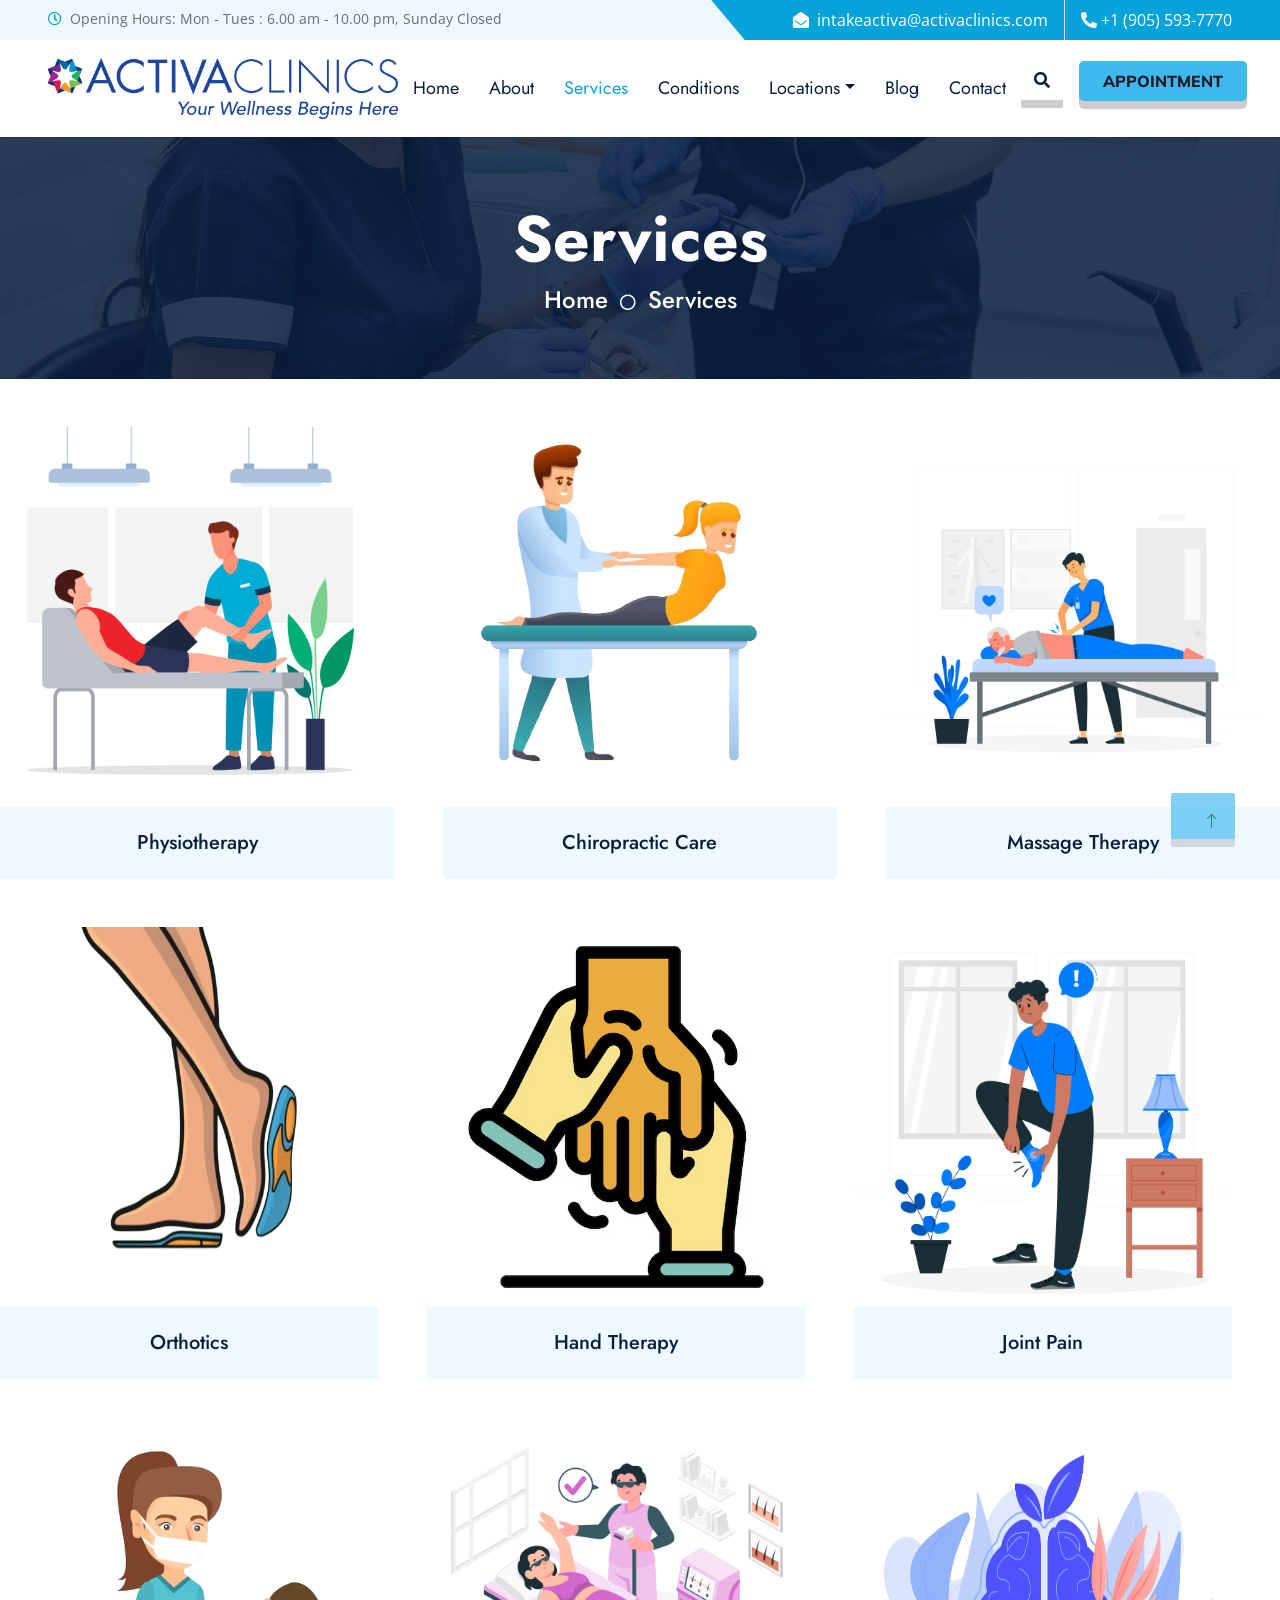
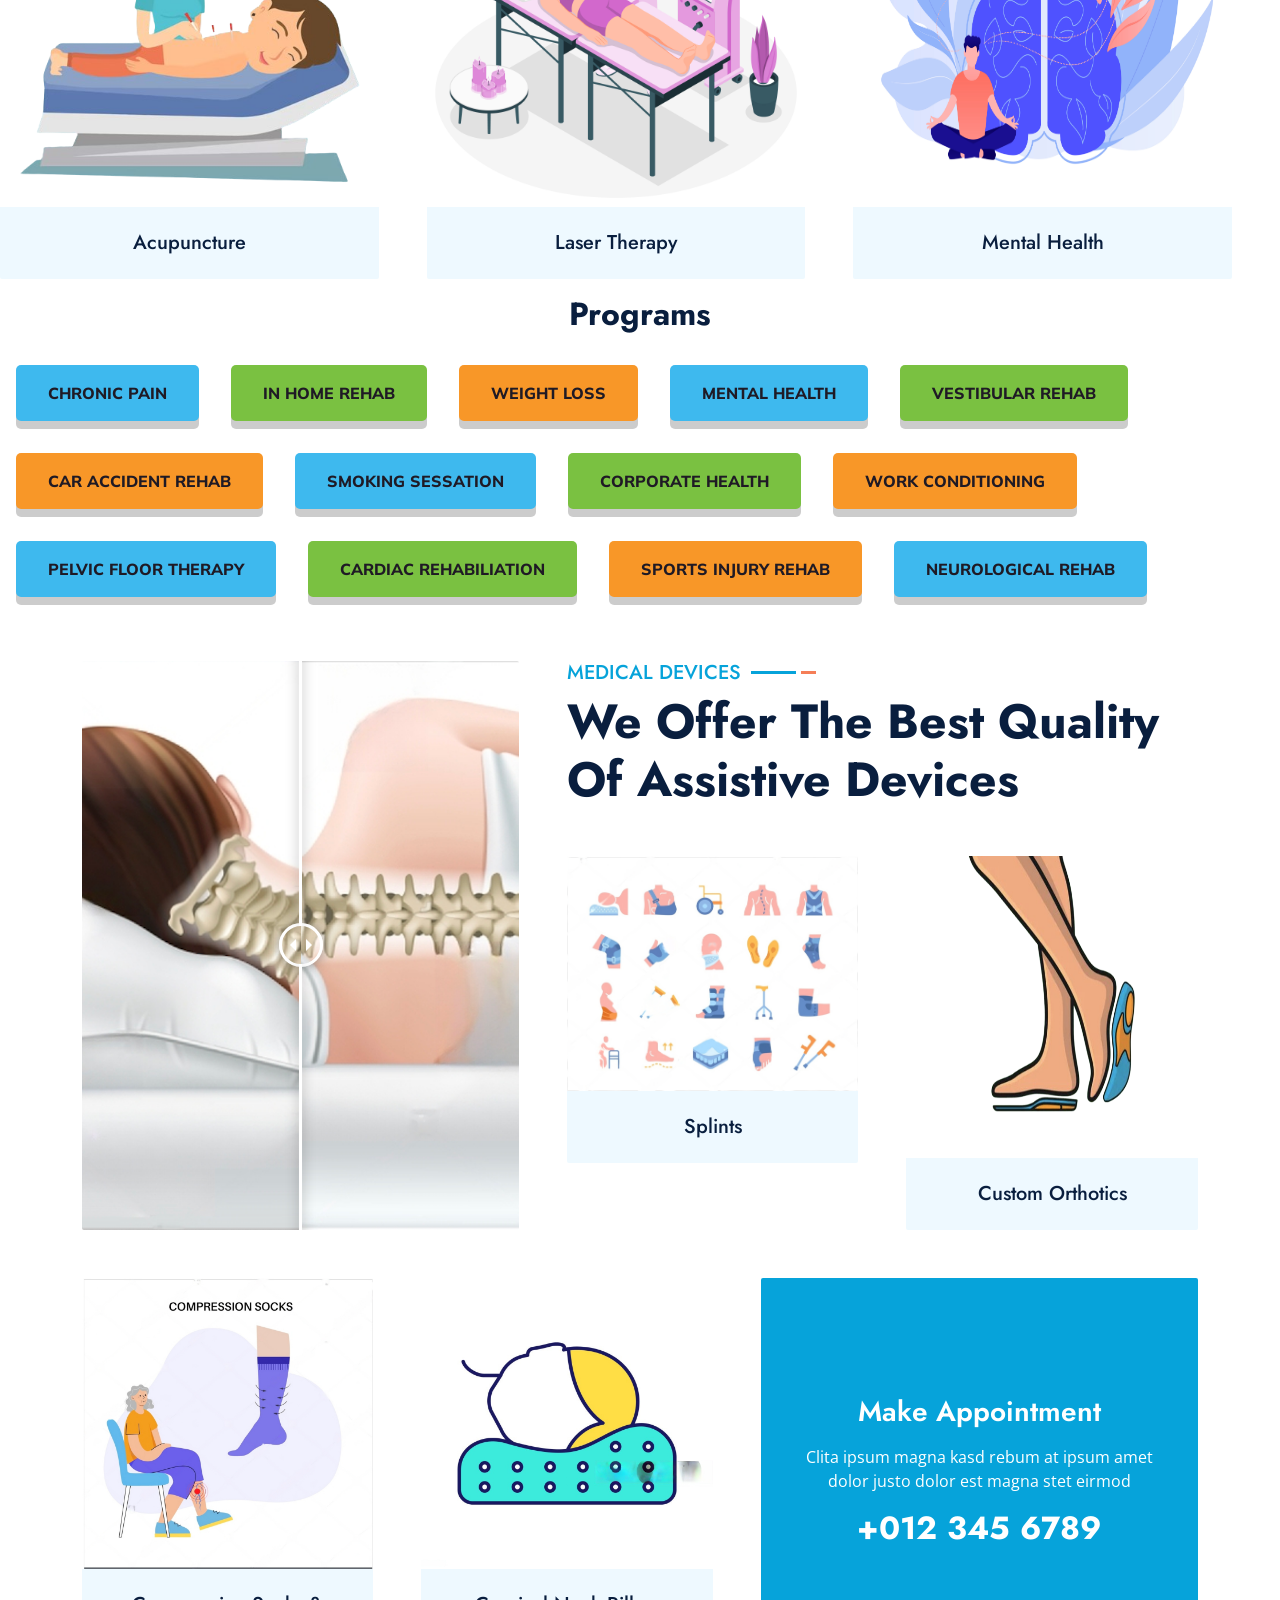
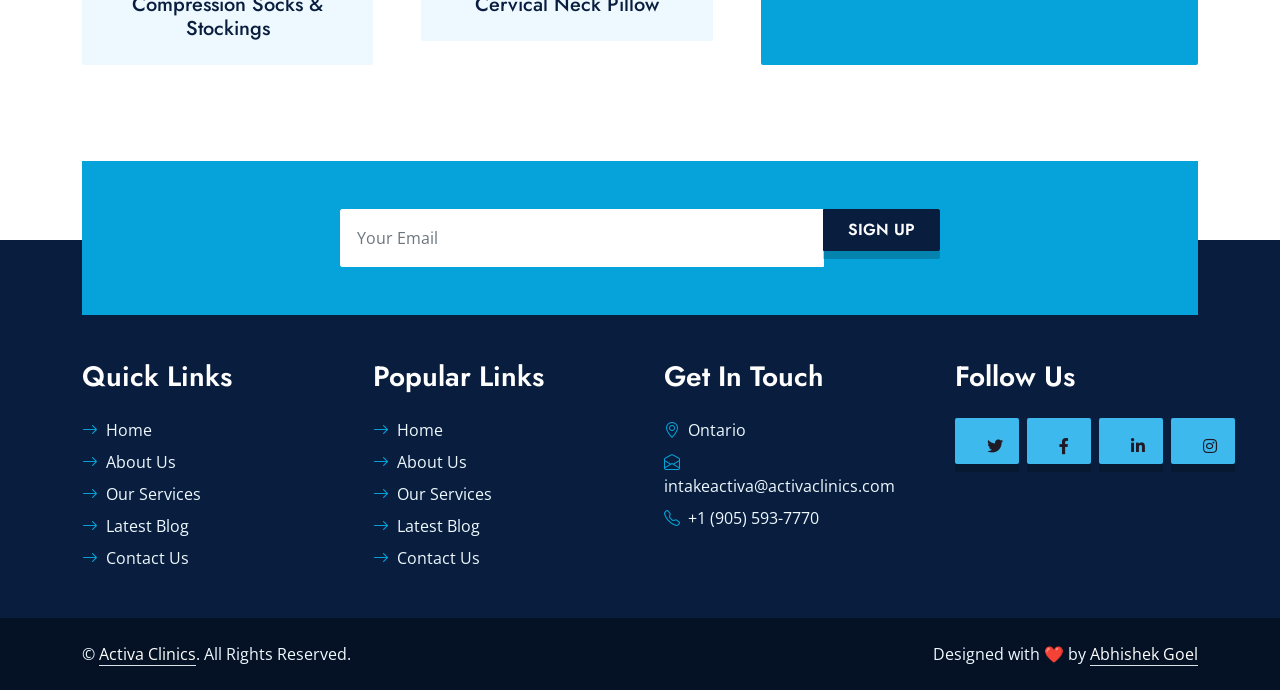
<file: service.html>
<!DOCTYPE html>
<html lang="en">
  <head>
    <meta charset="utf-8" />
    <title>Activa Clinics - Quality Healthcare Services</title>
    <meta content="width=device-width, initial-scale=1.0" name="viewport" />
    <meta content=" " name="keywords" />
    <meta content=" " name="description" />

    <!-- Favicon -->
    <link href="img/favicon.ico" rel="icon" />

    <!-- Google Web Fonts -->
    <link rel="preconnect" href="https://fonts.gstatic.com" />
    <link
      href="https://fonts.googleapis.com/css2?family=Jost:wght@500;600;700&family=Open+Sans:wght@400;600&display=swap"
      rel="stylesheet"
    />

    <!-- Icon Font Stylesheet -->
    <link
      href="https://cdnjs.cloudflare.com/ajax/libs/font-awesome/5.10.0/css/all.min.css"
      rel="stylesheet"
    />
    <link
      href="https://cdn.jsdelivr.net/npm/bootstrap-icons@1.4.1/font/bootstrap-icons.css"
      rel="stylesheet"
    />

    <!-- Libraries Stylesheet -->
    <link href="lib/owlcarousel/assets/owl.carousel.min.css" rel="stylesheet" />
    <link href="lib/animate/animate.min.css" rel="stylesheet" />
    <link
      href="lib/tempusdominus/css/tempusdominus-bootstrap-4.min.css"
      rel="stylesheet"
    />
    <link href="lib/twentytwenty/twentytwenty.css" rel="stylesheet" />

    <!-- Customized Bootstrap Stylesheet -->
    <link href="css/bootstrap.min.css" rel="stylesheet" />
    <!-- Template Stylesheet -->
    <link href="css/style.css" rel="stylesheet" />
    <style>
        /* Typography */
        @import url("https://fonts.googleapis.com/css?family=Muli:400,700,800&display=swap");

      :root {
        --font-set-1: "Muli", Arial, sans-serif;
        --normal: 400;
        --bold: 700;
        --extra-bold: 800;
        --dark-grey: #1f1a25;
      }

      /* Button Styles */
      button,
      .btn-primary,
      .btn-secondary,
      .btn-secondary-custom {
        border: 0;
        border-radius: 5px;
        color: var(--dark-grey);
        font-family: var(--font-set-1);
        font-weight: var(--extra-bold);
        text-transform: uppercase;
        padding: 1rem 2rem;
        font-size: 1rem;
        margin-bottom: 1rem;
        cursor: pointer;
        outline: none;
        transform: translateY(0);
      }

      button,
      .btn-primary {
        background-color: #3eb9ee;
        box-shadow: 0 8px rgba(0, 0, 0, 0.2);
      }

      button:hover,
      .btn-primary:hover,
      button:focus,
      .btn-primary:focus {
        background-color: #0168aa;
      }

      button:active,
      .btn-primary:active {
        transform: translateY(4px);
        box-shadow: 0 3px rgba(0, 0, 0, 0.2);
      }

      .btn-secondary {
        background-color: #7ac141;
        box-shadow: 0 8px rgba(0, 0, 0, 0.2);
      }

      .btn-secondary:hover,
      .btn-secondary:focus {
        background-color: #45b96c; /* darken(var(--purple), 10%) */
      }

      .btn-secondary:active {
        transform: translateY(4px);
        box-shadow: 0 3px rgba(0, 0, 0, 0.2);
      }

      .btn-secondary-custom {
        background-color: #f89728;
        box-shadow: 0 8px rgba(0, 0, 0, 0.2);
      }

      .btn-secondary-custom:hover,
      .btn-secondary-custom:focus {
        background-color: #e42b5c; /* darken(var(--yellow), 10%) */
      }

      .btn-secondary-custom:active {
        transform: translateY(4px);
        box-shadow: 0 3px rgba(0, 0, 0, 0.2);
      }

      .multi-button-container {
        display: flex;
        flex-wrap: wrap;
        /* justify-content:space-between */
      }
      .multi-button-container > button {
        margin: 1rem;
      }
    </style>
  </head>

  <body>
    <!-- Spinner Start -->
    <div
      id="spinner"
      class="show bg-white position-fixed translate-middle w-100 vh-100 top-50 start-50 d-flex align-items-center justify-content-center"
    >
      <div class="spinner-grow text-primary m-1" role="status">
        <span class="sr-only">Loading...</span>
      </div>
      <div class="spinner-grow text-dark m-1" role="status">
        <span class="sr-only">Loading...</span>
      </div>
      <div class="spinner-grow text-secondary m-1" role="status">
        <span class="sr-only">Loading...</span>
      </div>
    </div>
    <!-- Spinner End -->

    <!-- Topbar Start -->
    <div class="container-fluid bg-light ps-5 pe-0 d-none d-lg-block">
      <div class="row gx-0">
        <div class="col-md-6 text-center text-lg-start mb-2 mb-lg-0">
          <div class="d-inline-flex align-items-center">
            <small class="py-2"
              ><i class="far fa-clock text-primary me-2"></i>Opening Hours: Mon
              - Tues : 6.00 am - 10.00 pm, Sunday Closed
            </small>
          </div>
        </div>
        <div class="col-md-6 text-center text-lg-end">
          <div
            class="position-relative d-inline-flex align-items-center bg-primary text-white top-shape px-5"
          >
            <div class="me-3 pe-3 border-end py-2">
              <a
                class="m-0"
                href="mailto:intakeactiva@activaclinics.com"
                style="color: white"
                ><i class="fa fa-envelope-open me-2"></i
                >intakeactiva@activaclinics.com</a
              >
            </div>
            <div class="py-2">
              <a class="m-0" href="tel:+1 (905) 593-7770" style="color: white">
                <i class="fa fa-phone-alt"></i>
                +1 (905) 593-7770</a
              >
            </div>
          </div>
        </div>
      </div>
    </div>
    <!-- Topbar End -->

       <!-- Navbar Start -->
       <nav class="navbar navbar-expand-lg bg-white navbar-light shadow-sm px-5 py-3 py-lg-0">
        <!-- <a href="index.html" class="navbar-brand p-0">
            <h1 class="m-0 text-primary"><i class="fa me-2"></i>Activa Clinics</h1>
        </a> -->
        <!-- <img class="img-fluid mx-auto rounded mb-4" src="img/Activa Logo.png" alt=""> -->
        <img class="img-fluid mx-auto rounded" src="img/Activa Logo.png" alt="" style="max-width: 350px;">

        <button class="navbar-toggler" type="button" data-bs-toggle="collapse" data-bs-target="#navbarCollapse">
            <span class="navbar-toggler-icon"></span>
        </button>
        <div class="collapse navbar-collapse" id="navbarCollapse">
            <div class="navbar-nav ms-auto py-0">
                <a href="index.html" class="nav-item nav-link">Home</a>
                <a href="about.html" class="nav-item nav-link">About</a>
                <a href="service.html" class="nav-item nav-link active">Services</a>
                <a href="conditions.html" class="nav-item nav-link">Conditions</a>
                <div class="nav-item dropdown">
                    <a class="nav-link dropdown-toggle" data-bs-toggle="dropdown">Locations</a>
                    <div class="dropdown-menu m-0">
                        <a href="#clinicLocation" class="dropdown-item">All</a>
                        <a href="brampton.html" class="dropdown-item">Brampton</a>
                        <a href="mississuaga.html" class="dropdown-item">Mississuaga</a>
                        <a href="scarborough.html" class="dropdown-item">Scarborough</a>
                        <a href="kitchener.html" class="dropdown-item">Kitchener</a>
                        <a href="hamilton.html" class="dropdown-item">Hamilton</a>
                        <a href="inhome.html" class="dropdown-item">In Home Treatment</a>
                    </div>
                </div>
                <a href="blog.html" class="nav-item nav-link">Blog</a>
                <a href="contact.html" class="nav-item nav-link">Contact</a>
            </div>
            <button type="button" class="btn text-dark" data-bs-toggle="modal" data-bs-target="#searchModal"><i
                    class="fa fa-search"></i></button>
            <a href="#appointment" class="btn btn-primary py-2 px-4 ms-3">Appointment</a>
        </div>
    </nav>
    <!-- Navbar End -->

    <!-- Full Screen Search Start -->
    <div class="modal fade" id="searchModal" tabindex="-1">
      <div class="modal-dialog modal-fullscreen">
        <div class="modal-content" style="background: rgba(9, 30, 62, 0.7)">
          <div class="modal-header border-0">
            <button
              type="button"
              class="btn bg-white btn-close"
              data-bs-dismiss="modal"
              aria-label="Close"
            ></button>
          </div>
          <div
            class="modal-body d-flex align-items-center justify-content-center"
          >
            <div class="input-group" style="max-width: 600px">
              <input
                type="text"
                class="form-control bg-transparent border-primary p-3"
                placeholder="Type search keyword"
              />
              <button class="btn btn-primary px-4">
                <i class="bi bi-search"></i>
              </button>
            </div>
          </div>
        </div>
      </div>
    </div>
    <!-- Full Screen Search End -->

    <!-- Hero Start -->
    <div class="container-fluid bg-primary py-5 hero-header mb-5">
      <div class="row py-3">
        <div class="col-12 text-center">
          <h1 class="display-3 text-white animated zoomIn">Services</h1>
          <a href="" class="h4 text-white">Home</a>
          <i class="far fa-circle text-white px-2"></i>
          <a href="" class="h4 text-white">Services</a>
        </div>
      </div>
    </div>
    <!-- Hero End -->
    <!--Therapy Start-->
    <div class="row g-5">
      <!-- <div class="flip-card col-md-4"> -->
      <!-- <div class="flip-card-inner"> -->
      <div href="/about.html" class="col-md-4 service-item flip-card-front">
        <a href="#">
          <div class="rounded-top overflow-hidden">
            <img class="img-service" src="img/8443649.jpg" alt="" />
          </div>
          <div
            class="position-relative bg-light rounded-bottom text-center p-4"
          >
            <h5 class="m-0">Physiotherapy</h5>
          </div>
        </a>
      </div>
      <!-- </div> -->
      <!-- </div> -->

      <div class="col-md-4 service-item wow zoomIn" data-wow-delay="0.9s">
        <div class="rounded-top overflow-hidden">
          <img
            class="img-service"
            src="img/31099520-removebg-preview.png"
            alt=""
          />
        </div>
        <div class="position-relative bg-light rounded-bottom text-center p-4">
          <h5 class="m-0">Chiropractic Care</h5>
        </div>
      </div>
      <div class="col-md-4 service-item wow zoomIn" data-wow-delay="0.3s">
        <div class="rounded-top overflow-hidden">
          <img class="img-service" src="img/6212029.jpg" alt="" />
        </div>
        <div class="position-relative bg-light rounded-bottom text-center p-4">
          <h5 class="m-0">Massage Therapy</h5>
        </div>
      </div>
    </div>
    <div class="row g-5 wow fadeInUp" data-wow-delay="0.1s">
      <div class="row g-5">
        <div class="col-md-4 service-item wow zoomIn" data-wow-delay="0.9s">
          <div class="rounded-top overflow-hidden">
            <img class="img-service" src="img/orthotics.png" alt="" />
          </div>
          <div
            class="position-relative bg-light rounded-bottom text-center p-4"
          >
            <h5 class="m-0">Orthotics</h5>
          </div>
        </div>
        <div class="col-md-4 service-item wow zoomIn" data-wow-delay="0.3s">
          <div class="rounded-top overflow-hidden">
            <img
              class="img-service"
              src="img/hand-massage-icon-outline-hand-massage-vector-icon-color-flat-isolated_96318-118439.png"
              alt=""
            />
          </div>
          <div
            class="position-relative bg-light rounded-bottom text-center p-4"
          >
            <h5 class="m-0">Hand Therapy</h5>
          </div>
        </div>
        <div class="col-md-4 service-item wow zoomIn" data-wow-delay="0.6s">
          <div class="rounded-top overflow-hidden">
            <img class="img-service" src="img/10378896.jpg" alt="" />
          </div>
          <div
            class="position-relative bg-light rounded-bottom text-center p-4"
          >
            <h5 class="m-0">Joint Pain</h5>
          </div>
        </div>
      </div>
    </div>
    <div class="row g-5 wow fadeInUp" data-wow-delay="0.1s">
      <div class="row g-5">
        <div class="col-md-4 service-item wow zoomIn" data-wow-delay="0.3s">
          <div class="rounded-top overflow-hidden">
            <img
              class="img-service"
              src="img/acupuncturist-doctor-making-acupuncture-therapy_107173-8474-removebg-preview.png"
              alt=""
            />
          </div>
          <div
            class="position-relative bg-light rounded-bottom text-center p-4"
          >
            <h5 class="m-0">Acupuncture</h5>
          </div>
        </div>
        <div class="col-md-4 service-item wow zoomIn" data-wow-delay="0.3s">
          <div class="rounded-top overflow-hidden">
            <img class="img-service" src="img/9082603.jpg" alt="" />
          </div>
          <div
            class="position-relative bg-light rounded-bottom text-center p-4"
          >
            <h5 class="m-0">Laser Therapy</h5>
          </div>
        </div>
        <div class="col-md-4 service-item wow zoomIn" data-wow-delay="0.6s">
          <div class="rounded-top overflow-hidden">
            <img class="img-service" src="img/20945352.jpg" alt="" />
          </div>
          <div
            class="position-relative bg-light rounded-bottom text-center p-4"
          >
            <h5 class="m-0">Mental Health</h5>
          </div>
        </div>
      </div>
    </div>
    <!--Therapy End-->
    <!--Program start-->

    <h2 style="text-align: center; margin: 1rem">Programs</h2>
    <div class="multi-button-container">
      <button class="btn-primary">Chronic Pain</button>
      <button class="btn-secondary">In Home Rehab</button>
      <button class="btn-secondary-custom">Weight Loss</button>
      <button class="btn-primary">Mental Health</button>
      <button class="btn-secondary">Vestibular Rehab</button>
      <button class="btn-secondary-custom">Car Accident Rehab</button>
      <button class="btn-primary">Smoking Sessation</button>
      <button class="btn-secondary">Corporate Health</button>
      <button class="btn-secondary-custom">Work Conditioning</button>
      <button class="btn-primary">Pelvic Floor Therapy</button>
      <button class="btn-secondary">Cardiac Rehabiliation</button>
      <button class="btn-secondary-custom">Sports Injury Rehab</button>
      <button class="btn-primary">Neurological Rehab</button>
    </div>

    <!--Program end-->
    <!-- Service Start -->
    <div class="container-fluid py-5 wow fadeInUp" data-wow-delay="0.1s">
      <div class="container">
        <div class="row g-5 mb-5">
          <div
            class="col-lg-5 wow zoomIn"
            data-wow-delay="0.3s"
            style="min-height: 400px"
          >
            <div
              class="twentytwenty-container position-relative h-100 rounded overflow-hidden"
            >
              <img
                class="position-absolute w-100 h-100"
                src="img/BEFORE.png"
                style="object-fit: cover"
              />
              <img
                class="position-absolute w-100 h-100"
                src="img/AFTER.png"
                style="object-fit: cover"
              />
            </div>
          </div>
          <div class="col-lg-7">
            <div class="section-title mb-5">
              <h5
                class="position-relative d-inline-block text-primary text-uppercase"
              >
                Medical Devices
              </h5>
              <h1 class="display-5 mb-0">
                We Offer The Best Quality Of Assistive Devices
              </h1>
            </div>
            <div class="row g-5">
              <div
                class="col-md-6 service-item wow zoomIn"
                data-wow-delay="0.6s"
              >
                <div class="rounded-top overflow-hidden">
                  <img class="img-fluid" src="img/splints.png" alt="" />
                </div>
                <div
                  class="position-relative bg-light rounded-bottom text-center p-4"
                >
                  <h5 class="m-0">Splints</h5>
                </div>
              </div>
              <div
                class="col-md-6 service-item wow zoomIn"
                data-wow-delay="0.9s"
              >
                <div class="rounded-top overflow-hidden">
                  <img
                    class="img-fluid"
                    src="img/orthotics.png"
                    alt=""
                    style="height: 33.5vh"
                  />
                </div>
                <div
                  class="position-relative bg-light rounded-bottom text-center p-4"
                >
                  <h5 class="m-0">Custom Orthotics</h5>
                </div>
              </div>
            </div>
          </div>
        </div>
        <div class="row g-5 wow fadeInUp" data-wow-delay="0.1s">
          <div class="col-lg-7">
            <div class="row g-5">
              <div
                class="col-md-6 service-item wow zoomIn"
                data-wow-delay="0.3s"
              >
                <div class="rounded-top overflow-hidden">
                  <img
                    class="img-fluid"
                    src="img/compressionSocks.png"
                    alt=""
                  />
                </div>
                <div
                  class="position-relative bg-light rounded-bottom text-center p-4"
                >
                  <h5 class="m-0">Compression Socks & Stockings</h5>
                </div>
              </div>
              <div
                class="col-md-6 service-item wow zoomIn"
                data-wow-delay="0.6s"
              >
                <div class="rounded-top overflow-hidden">
                  <img
                    class="img-fluid"
                    src="img/cervicalNeckPillow.jpeg"
                    alt=""
                  />
                </div>
                <div
                  class="position-relative bg-light rounded-bottom text-center p-4"
                >
                  <h5 class="m-0">Cervical Neck Pillow</h5>
                </div>
              </div>
            </div>
          </div>
          <div class="col-lg-5 service-item wow zoomIn" data-wow-delay="0.9s">
            <div
              class="position-relative bg-primary rounded h-100 d-flex flex-column align-items-center justify-content-center text-center p-4"
            >
              <h3 class="text-white mb-3">Make Appointment</h3>
              <p class="text-white mb-3">
                Clita ipsum magna kasd rebum at ipsum amet dolor justo dolor est
                magna stet eirmod
              </p>
              <h2 class="text-white mb-0">+012 345 6789</h2>
            </div>
          </div>
        </div>
      </div>
    </div>
    <!-- Service End -->

    <!-- Newsletter Start -->
    <div
      class="container-fluid position-relative pt-5 wow fadeInUp"
      data-wow-delay="0.1s"
      style="z-index: 1"
    >
      <div class="container">
        <div class="bg-primary p-5">
          <form class="mx-auto" style="max-width: 600px">
            <div class="input-group">
              <input
                type="text"
                class="form-control border-white p-3"
                placeholder="Your Email"
              />
              <button class="btn btn-dark px-4">Sign Up</button>
            </div>
          </form>
        </div>
      </div>
    </div>
    <!-- Newsletter End -->

    <!-- Footer Start -->
    <div class="container-fluid bg-dark text-light py-5 wow fadeInUp" data-wow-delay="0.3s" style="margin-top: -75px;">
      <div class="container pt-5">
          <div class="row g-5 pt-4">
              <div class="col-lg-3 col-md-6">
                  <h3 class="text-white mb-4">Quick Links</h3>
                  <div class="d-flex flex-column justify-content-start">
                      <a class="text-light mb-2" href="#"><i class="bi bi-arrow-right text-primary me-2"></i>Home</a>
                      <a class="text-light mb-2" href="#"><i class="bi bi-arrow-right text-primary me-2"></i>About
                          Us</a>
                      <a class="text-light mb-2" href="#"><i class="bi bi-arrow-right text-primary me-2"></i>Our
                          Services</a>
                      <a class="text-light mb-2" href="#"><i class="bi bi-arrow-right text-primary me-2"></i>Latest
                          Blog</a>
                      <a class="text-light" href="#"><i class="bi bi-arrow-right text-primary me-2"></i>Contact Us</a>
                  </div>
              </div>
              <div class="col-lg-3 col-md-6">
                  <h3 class="text-white mb-4">Popular Links</h3>
                  <div class="d-flex flex-column justify-content-start">
                      <a class="text-light mb-2" href="#"><i class="bi bi-arrow-right text-primary me-2"></i>Home</a>
                      <a class="text-light mb-2" href="#"><i class="bi bi-arrow-right text-primary me-2"></i>About
                          Us</a>
                      <a class="text-light mb-2" href="#"><i class="bi bi-arrow-right text-primary me-2"></i>Our
                          Services</a>
                      <a class="text-light mb-2" href="#"><i class="bi bi-arrow-right text-primary me-2"></i>Latest
                          Blog</a>
                      <a class="text-light" href="#"><i class="bi bi-arrow-right text-primary me-2"></i>Contact Us</a>
                  </div>
              </div>
              <div class="col-lg-3 col-md-6">
                  <h3 class="text-white mb-4">Get In Touch</h3>
                  <p class="mb-2"><i class="bi bi-geo-alt text-primary me-2"></i>Ontario</p>
                  <p class="mb-2"><i class="bi bi-envelope-open text-primary me-2"></i>intakeactiva@activaclinics.com
                  </p>
                  <p class="mb-0"><i class="bi bi-telephone text-primary me-2"></i>+1 (905) 593-7770</p>
              </div>
              <div class="col-lg-3 col-md-6">
                  <h3 class="text-white mb-4">Follow Us</h3>
                  <div class="d-flex">
                      <a class="btn btn-lg btn-primary btn-lg-square rounded me-2" href="#"><i
                              class="fab fa-twitter fw-normal"></i></a>
                      <a class="btn btn-lg btn-primary btn-lg-square rounded me-2" href="#"><i
                              class="fab fa-facebook-f fw-normal"></i></a>
                      <a class="btn btn-lg btn-primary btn-lg-square rounded me-2" href="#"><i
                              class="fab fa-linkedin-in fw-normal"></i></a>
                      <a class="btn btn-lg btn-primary btn-lg-square rounded" href="#"><i
                              class="fab fa-instagram fw-normal"></i></a>
                  </div>
              </div>
          </div>
      </div>
  </div>
  <div class="container-fluid text-light py-4" style="background: #051225;">
      <div class="container">
          <div class="row g-0">
              <div class="col-md-6 text-center text-md-start">
                  <p class="mb-md-0">&copy; <a class="text-white border-bottom" href="#">Activa Clinics</a>. All
                      Rights Reserved.</p>
              </div>
              <div class="col-md-6 text-center text-md-end">
                  <p class="mb-0">Designed with ❤️ by <a class="text-white border-bottom"
                          href="https://www.linkedin.com/in/goelabhishek694/" target="_blank"
                          rel="noopener noreferrer">Abhishek Goel</a></p>
              </div>
          </div>
      </div>
  </div>
    <!-- Footer End -->

    <!-- Back to Top -->
    <a href="#" class="btn btn-lg btn-primary btn-lg-square rounded back-to-top"
      ><i class="bi bi-arrow-up"></i
    ></a>

    <!-- JavaScript Libraries -->
    <script src="https://code.jquery.com/jquery-3.4.1.min.js"></script>
    <script src="https://cdn.jsdelivr.net/npm/bootstrap@5.0.0/dist/js/bootstrap.bundle.min.js"></script>
    <script src="lib/wow/wow.min.js"></script>
    <script src="lib/easing/easing.min.js"></script>
    <script src="lib/waypoints/waypoints.min.js"></script>
    <script src="lib/owlcarousel/owl.carousel.min.js"></script>
    <script src="lib/tempusdominus/js/moment.min.js"></script>
    <script src="lib/tempusdominus/js/moment-timezone.min.js"></script>
    <script src="lib/tempusdominus/js/tempusdominus-bootstrap-4.min.js"></script>
    <script src="lib/twentytwenty/jquery.event.move.js"></script>
    <script src="lib/twentytwenty/jquery.twentytwenty.js"></script>

    <!-- Template Javascript -->
    <script src="js/main.js"></script>
  </body>
</html>
</file>
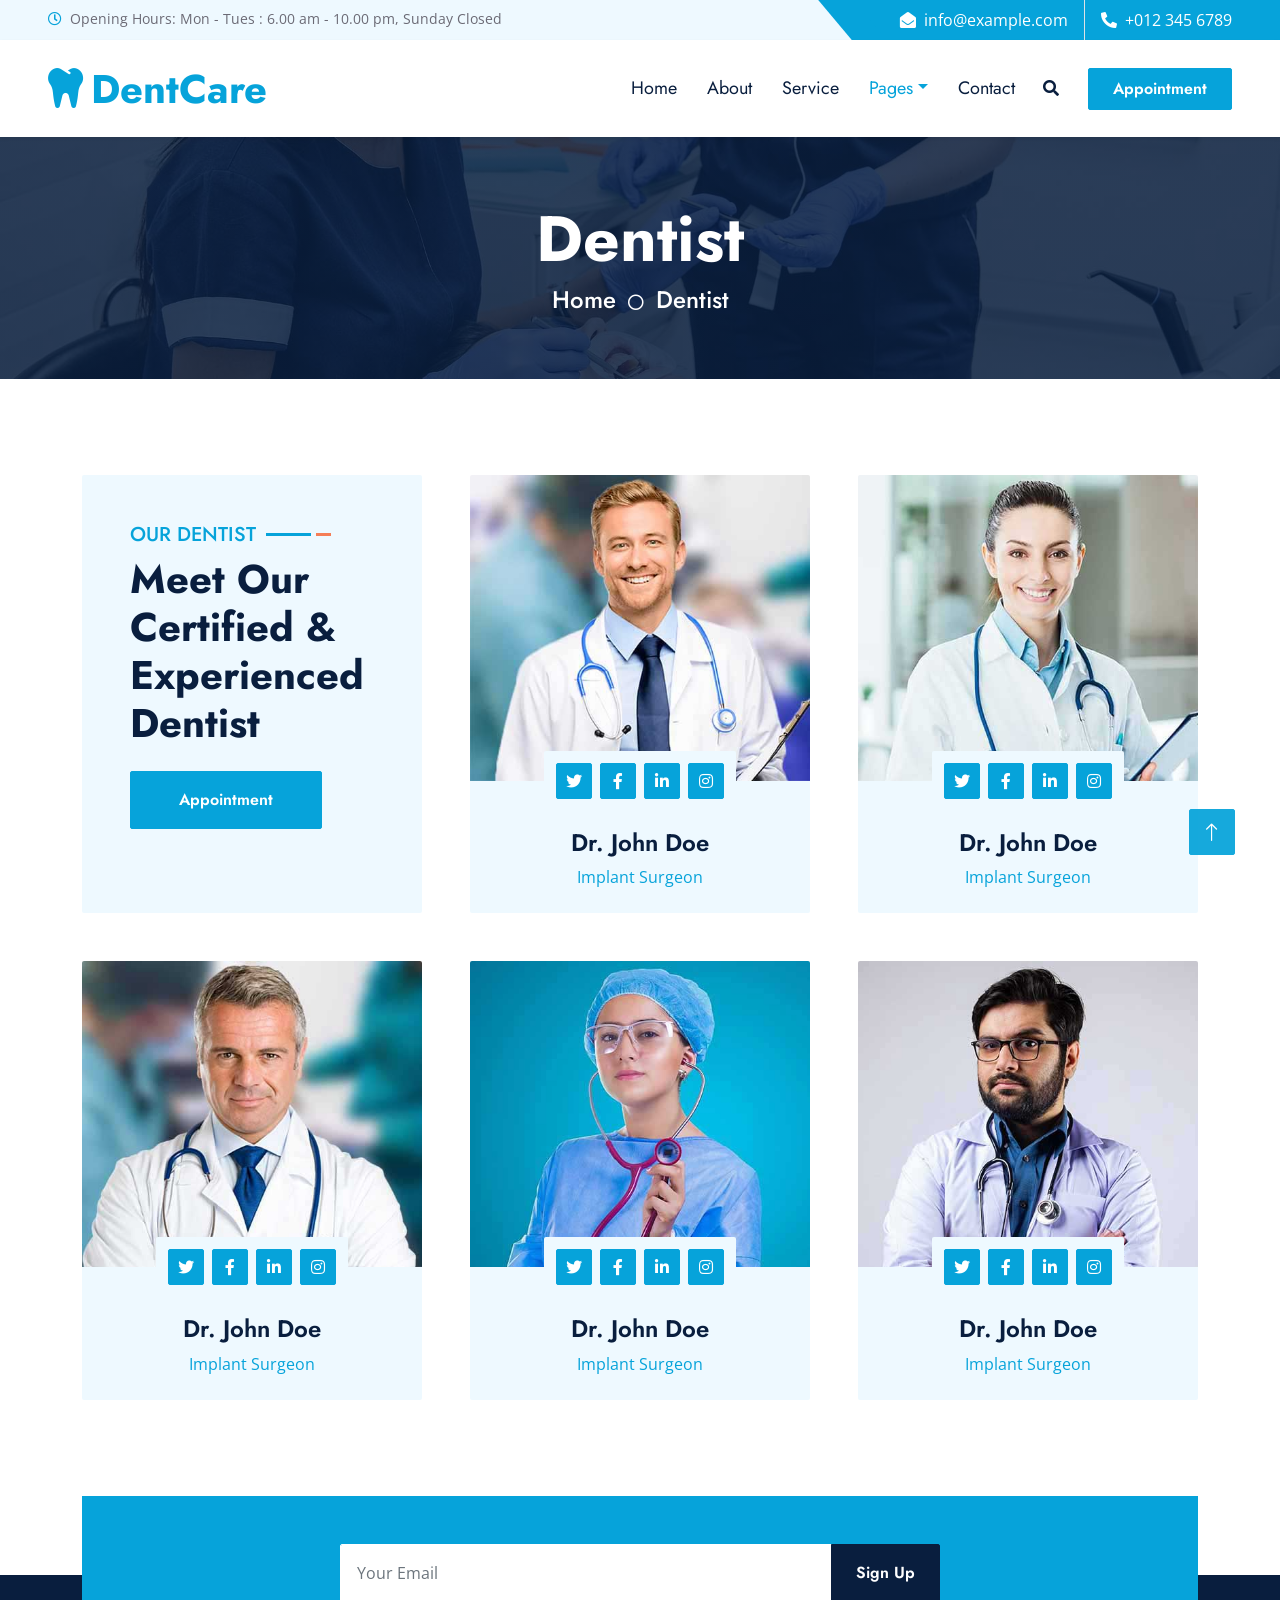
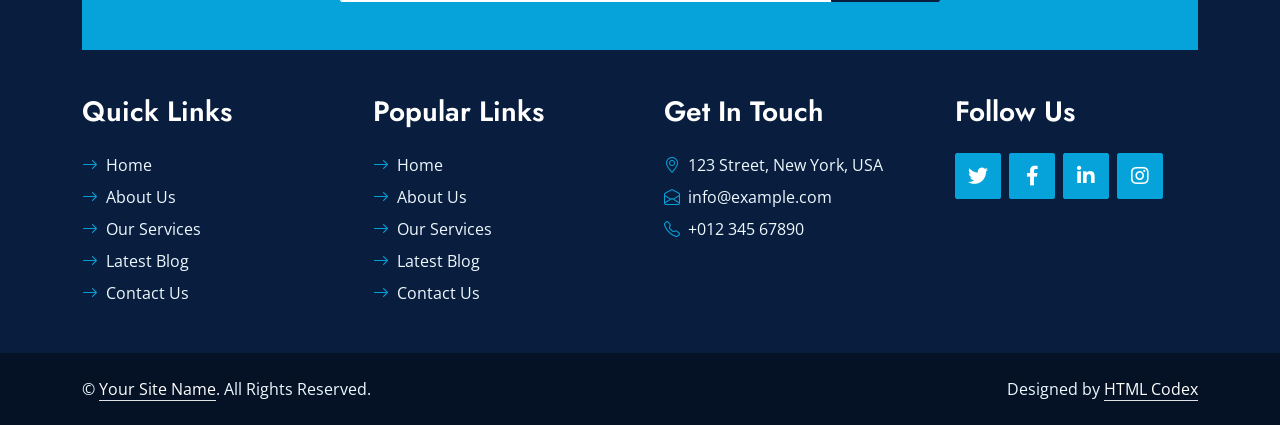
<file: team.html>
<!DOCTYPE html>
<html lang="en">

<head>
    <meta charset="utf-8">
    <title>Activa Clinics - Quality Healthcare Services</title>
    <meta content="width=device-width, initial-scale=1.0" name="viewport">
    <meta content=" " name="keywords">
    <meta content=" " name="description">

    <!-- Favicon -->
    <link href="img/favicon.ico" rel="icon">

    <!-- Google Web Fonts -->
    <link rel="preconnect" href="https://fonts.gstatic.com">
    <link href="https://fonts.googleapis.com/css2?family=Jost:wght@500;600;700&family=Open+Sans:wght@400;600&display=swap" rel="stylesheet"> 

    <!-- Icon Font Stylesheet -->
    <link href="https://cdnjs.cloudflare.com/ajax/libs/font-awesome/5.10.0/css/all.min.css" rel="stylesheet">
    <link href="https://cdn.jsdelivr.net/npm/bootstrap-icons@1.4.1/font/bootstrap-icons.css" rel="stylesheet">

    <!-- Libraries Stylesheet -->
    <link href="lib/owlcarousel/assets/owl.carousel.min.css" rel="stylesheet">
    <link href="lib/animate/animate.min.css" rel="stylesheet">
    <link href="lib/tempusdominus/css/tempusdominus-bootstrap-4.min.css" rel="stylesheet" />
    <link href="lib/twentytwenty/twentytwenty.css" rel="stylesheet" />

    <!-- Customized Bootstrap Stylesheet -->
    <link href="css/bootstrap.min.css" rel="stylesheet">

    <!-- Template Stylesheet -->
    <link href="css/style.css" rel="stylesheet">
</head>

<body>
    <!-- Spinner Start -->
    <div id="spinner" class="show bg-white position-fixed translate-middle w-100 vh-100 top-50 start-50 d-flex align-items-center justify-content-center">
        <div class="spinner-grow text-primary m-1" role="status">
            <span class="sr-only">Loading...</span>
        </div>
        <div class="spinner-grow text-dark m-1" role="status">
            <span class="sr-only">Loading...</span>
        </div>
        <div class="spinner-grow text-secondary m-1" role="status">
            <span class="sr-only">Loading...</span>
        </div>
    </div>
    <!-- Spinner End -->


    <!-- Topbar Start -->
    <div class="container-fluid bg-light ps-5 pe-0 d-none d-lg-block">
        <div class="row gx-0">
            <div class="col-md-6 text-center text-lg-start mb-2 mb-lg-0">
                <div class="d-inline-flex align-items-center">
                    <small class="py-2"><i class="far fa-clock text-primary me-2"></i>Opening Hours: Mon - Tues : 6.00 am - 10.00 pm, Sunday Closed </small>
                </div>
            </div>
            <div class="col-md-6 text-center text-lg-end">
                <div class="position-relative d-inline-flex align-items-center bg-primary text-white top-shape px-5">
                    <div class="me-3 pe-3 border-end py-2">
                        <p class="m-0"><i class="fa fa-envelope-open me-2"></i>info@example.com</p>
                    </div>
                    <div class="py-2">
                        <p class="m-0"><i class="fa fa-phone-alt me-2"></i>+012 345 6789</p>
                    </div>
                </div>
            </div>
        </div>
    </div>
    <!-- Topbar End -->


    <!-- Navbar Start -->
    <nav class="navbar navbar-expand-lg bg-white navbar-light shadow-sm px-5 py-3 py-lg-0">
        <a href="index.html" class="navbar-brand p-0">
            <h1 class="m-0 text-primary"><i class="fa fa-tooth me-2"></i>DentCare</h1>
        </a>
        <button class="navbar-toggler" type="button" data-bs-toggle="collapse" data-bs-target="#navbarCollapse">
            <span class="navbar-toggler-icon"></span>
        </button>
        <div class="collapse navbar-collapse" id="navbarCollapse">
            <div class="navbar-nav ms-auto py-0">
                <a href="index.html" class="nav-item nav-link">Home</a>
                <a href="about.html" class="nav-item nav-link">About</a>
                <a href="service.html" class="nav-item nav-link">Service</a>
                <div class="nav-item dropdown">
                    <a href="#" class="nav-link dropdown-toggle active" data-bs-toggle="dropdown">Pages</a>
                    <div class="dropdown-menu m-0">
                        <a href="price.html" class="dropdown-item">Pricing Plan</a>
                        <a href="team.html" class="dropdown-item active">Our Dentist</a>
                        <a href="testimonial.html" class="dropdown-item">Testimonial</a>
                        <a href="appointment.html" class="dropdown-item">Appointment</a>
                    </div>
                </div>
                <a href="contact.html" class="nav-item nav-link">Contact</a>
            </div>
            <button type="button" class="btn text-dark" data-bs-toggle="modal" data-bs-target="#searchModal"><i class="fa fa-search"></i></button>
            <a href="appointment.html" class="btn btn-primary py-2 px-4 ms-3">Appointment</a>
        </div>
    </nav>
    <!-- Navbar End -->


    <!-- Full Screen Search Start -->
    <div class="modal fade" id="searchModal" tabindex="-1">
        <div class="modal-dialog modal-fullscreen">
            <div class="modal-content" style="background: rgba(9, 30, 62, .7);">
                <div class="modal-header border-0">
                    <button type="button" class="btn bg-white btn-close" data-bs-dismiss="modal" aria-label="Close"></button>
                </div>
                <div class="modal-body d-flex align-items-center justify-content-center">
                    <div class="input-group" style="max-width: 600px;">
                        <input type="text" class="form-control bg-transparent border-primary p-3" placeholder="Type search keyword">
                        <button class="btn btn-primary px-4"><i class="bi bi-search"></i></button>
                    </div>
                </div>
            </div>
        </div>
    </div>
    <!-- Full Screen Search End -->


    <!-- Hero Start -->
    <div class="container-fluid bg-primary py-5 hero-header mb-5">
        <div class="row py-3">
            <div class="col-12 text-center">
                <h1 class="display-3 text-white animated zoomIn">Dentist</h1>
                <a href="" class="h4 text-white">Home</a>
                <i class="far fa-circle text-white px-2"></i>
                <a href="" class="h4 text-white">Dentist</a>
            </div>
        </div>
    </div>
    <!-- Hero End -->


    <!-- Team Start -->
    <div class="container-fluid py-5">
        <div class="container">
            <div class="row g-5">
                <div class="col-lg-4 wow slideInUp" data-wow-delay="0.1s">
                    <div class="section-title bg-light rounded h-100 p-5">
                        <h5 class="position-relative d-inline-block text-primary text-uppercase">Our Dentist</h5>
                        <h1 class="display-6 mb-4">Meet Our Certified & Experienced Dentist</h1>
                        <a href="appointment.html" class="btn btn-primary py-3 px-5">Appointment</a>
                    </div>
                </div>
                <div class="col-lg-4 wow slideInUp" data-wow-delay="0.3s">
                    <div class="team-item">
                        <div class="position-relative rounded-top" style="z-index: 1;">
                            <img class="img-fluid rounded-top w-100" src="img/team-1.jpg" alt="">
                            <div class="position-absolute top-100 start-50 translate-middle bg-light rounded p-2 d-flex">
                                <a class="btn btn-primary btn-square m-1" href="#"><i class="fab fa-twitter fw-normal"></i></a>
                                <a class="btn btn-primary btn-square m-1" href="#"><i class="fab fa-facebook-f fw-normal"></i></a>
                                <a class="btn btn-primary btn-square m-1" href="#"><i class="fab fa-linkedin-in fw-normal"></i></a>
                                <a class="btn btn-primary btn-square m-1" href="#"><i class="fab fa-instagram fw-normal"></i></a>
                            </div>
                        </div>
                        <div class="team-text position-relative bg-light text-center rounded-bottom p-4 pt-5">
                            <h4 class="mb-2">Dr. John Doe</h4>
                            <p class="text-primary mb-0">Implant Surgeon</p>
                        </div>
                    </div>
                </div>
                <div class="col-lg-4 wow slideInUp" data-wow-delay="0.6s">
                    <div class="team-item">
                        <div class="position-relative rounded-top" style="z-index: 1;">
                            <img class="img-fluid rounded-top w-100" src="img/team-2.jpg" alt="">
                            <div class="position-absolute top-100 start-50 translate-middle bg-light rounded p-2 d-flex">
                                <a class="btn btn-primary btn-square m-1" href="#"><i class="fab fa-twitter fw-normal"></i></a>
                                <a class="btn btn-primary btn-square m-1" href="#"><i class="fab fa-facebook-f fw-normal"></i></a>
                                <a class="btn btn-primary btn-square m-1" href="#"><i class="fab fa-linkedin-in fw-normal"></i></a>
                                <a class="btn btn-primary btn-square m-1" href="#"><i class="fab fa-instagram fw-normal"></i></a>
                            </div>
                        </div>
                        <div class="team-text position-relative bg-light text-center rounded-bottom p-4 pt-5">
                            <h4 class="mb-2">Dr. John Doe</h4>
                            <p class="text-primary mb-0">Implant Surgeon</p>
                        </div>
                    </div>
                </div>
                <div class="col-lg-4 wow slideInUp" data-wow-delay="0.1s">
                    <div class="team-item">
                        <div class="position-relative rounded-top" style="z-index: 1;">
                            <img class="img-fluid rounded-top w-100" src="img/team-3.jpg" alt="">
                            <div class="position-absolute top-100 start-50 translate-middle bg-light rounded p-2 d-flex">
                                <a class="btn btn-primary btn-square m-1" href="#"><i class="fab fa-twitter fw-normal"></i></a>
                                <a class="btn btn-primary btn-square m-1" href="#"><i class="fab fa-facebook-f fw-normal"></i></a>
                                <a class="btn btn-primary btn-square m-1" href="#"><i class="fab fa-linkedin-in fw-normal"></i></a>
                                <a class="btn btn-primary btn-square m-1" href="#"><i class="fab fa-instagram fw-normal"></i></a>
                            </div>
                        </div>
                        <div class="team-text position-relative bg-light text-center rounded-bottom p-4 pt-5">
                            <h4 class="mb-2">Dr. John Doe</h4>
                            <p class="text-primary mb-0">Implant Surgeon</p>
                        </div>
                    </div>
                </div>
                <div class="col-lg-4 wow slideInUp" data-wow-delay="0.3s">
                    <div class="team-item">
                        <div class="position-relative rounded-top" style="z-index: 1;">
                            <img class="img-fluid rounded-top w-100" src="img/team-4.jpg" alt="">
                            <div class="position-absolute top-100 start-50 translate-middle bg-light rounded p-2 d-flex">
                                <a class="btn btn-primary btn-square m-1" href="#"><i class="fab fa-twitter fw-normal"></i></a>
                                <a class="btn btn-primary btn-square m-1" href="#"><i class="fab fa-facebook-f fw-normal"></i></a>
                                <a class="btn btn-primary btn-square m-1" href="#"><i class="fab fa-linkedin-in fw-normal"></i></a>
                                <a class="btn btn-primary btn-square m-1" href="#"><i class="fab fa-instagram fw-normal"></i></a>
                            </div>
                        </div>
                        <div class="team-text position-relative bg-light text-center rounded-bottom p-4 pt-5">
                            <h4 class="mb-2">Dr. John Doe</h4>
                            <p class="text-primary mb-0">Implant Surgeon</p>
                        </div>
                    </div>
                </div>
                <div class="col-lg-4 wow slideInUp" data-wow-delay="0.6s">
                    <div class="team-item">
                        <div class="position-relative rounded-top" style="z-index: 1;">
                            <img class="img-fluid rounded-top w-100" src="img/team-5.jpg" alt="">
                            <div class="position-absolute top-100 start-50 translate-middle bg-light rounded p-2 d-flex">
                                <a class="btn btn-primary btn-square m-1" href="#"><i class="fab fa-twitter fw-normal"></i></a>
                                <a class="btn btn-primary btn-square m-1" href="#"><i class="fab fa-facebook-f fw-normal"></i></a>
                                <a class="btn btn-primary btn-square m-1" href="#"><i class="fab fa-linkedin-in fw-normal"></i></a>
                                <a class="btn btn-primary btn-square m-1" href="#"><i class="fab fa-instagram fw-normal"></i></a>
                            </div>
                        </div>
                        <div class="team-text position-relative bg-light text-center rounded-bottom p-4 pt-5">
                            <h4 class="mb-2">Dr. John Doe</h4>
                            <p class="text-primary mb-0">Implant Surgeon</p>
                        </div>
                    </div>
                </div>
            </div>
        </div>
    </div>
    <!-- Team End -->
    

    <!-- Newsletter Start -->
    <div class="container-fluid position-relative pt-5 wow fadeInUp" data-wow-delay="0.1s" style="z-index: 1;">
        <div class="container">
            <div class="bg-primary p-5">
                <form class="mx-auto" style="max-width: 600px;">
                    <div class="input-group">
                        <input type="text" class="form-control border-white p-3" placeholder="Your Email">
                        <button class="btn btn-dark px-4">Sign Up</button>
                    </div>
                </form>
            </div>
        </div>
    </div>
    <!-- Newsletter End -->
    

    <!-- Footer Start -->
    <div class="container-fluid bg-dark text-light py-5 wow fadeInUp" data-wow-delay="0.3s" style="margin-top: -75px;">
        <div class="container pt-5">
            <div class="row g-5 pt-4">
                <div class="col-lg-3 col-md-6">
                    <h3 class="text-white mb-4">Quick Links</h3>
                    <div class="d-flex flex-column justify-content-start">
                        <a class="text-light mb-2" href="#"><i class="bi bi-arrow-right text-primary me-2"></i>Home</a>
                        <a class="text-light mb-2" href="#"><i class="bi bi-arrow-right text-primary me-2"></i>About Us</a>
                        <a class="text-light mb-2" href="#"><i class="bi bi-arrow-right text-primary me-2"></i>Our Services</a>
                        <a class="text-light mb-2" href="#"><i class="bi bi-arrow-right text-primary me-2"></i>Latest Blog</a>
                        <a class="text-light" href="#"><i class="bi bi-arrow-right text-primary me-2"></i>Contact Us</a>
                    </div>
                </div>
                <div class="col-lg-3 col-md-6">
                    <h3 class="text-white mb-4">Popular Links</h3>
                    <div class="d-flex flex-column justify-content-start">
                        <a class="text-light mb-2" href="#"><i class="bi bi-arrow-right text-primary me-2"></i>Home</a>
                        <a class="text-light mb-2" href="#"><i class="bi bi-arrow-right text-primary me-2"></i>About Us</a>
                        <a class="text-light mb-2" href="#"><i class="bi bi-arrow-right text-primary me-2"></i>Our Services</a>
                        <a class="text-light mb-2" href="#"><i class="bi bi-arrow-right text-primary me-2"></i>Latest Blog</a>
                        <a class="text-light" href="#"><i class="bi bi-arrow-right text-primary me-2"></i>Contact Us</a>
                    </div>
                </div>
                <div class="col-lg-3 col-md-6">
                    <h3 class="text-white mb-4">Get In Touch</h3>
                    <p class="mb-2"><i class="bi bi-geo-alt text-primary me-2"></i>123 Street, New York, USA</p>
                    <p class="mb-2"><i class="bi bi-envelope-open text-primary me-2"></i>info@example.com</p>
                    <p class="mb-0"><i class="bi bi-telephone text-primary me-2"></i>+012 345 67890</p>
                </div>
                <div class="col-lg-3 col-md-6">
                    <h3 class="text-white mb-4">Follow Us</h3>
                    <div class="d-flex">
                        <a class="btn btn-lg btn-primary btn-lg-square rounded me-2" href="#"><i class="fab fa-twitter fw-normal"></i></a>
                        <a class="btn btn-lg btn-primary btn-lg-square rounded me-2" href="#"><i class="fab fa-facebook-f fw-normal"></i></a>
                        <a class="btn btn-lg btn-primary btn-lg-square rounded me-2" href="#"><i class="fab fa-linkedin-in fw-normal"></i></a>
                        <a class="btn btn-lg btn-primary btn-lg-square rounded" href="#"><i class="fab fa-instagram fw-normal"></i></a>
                    </div>
                </div>
            </div>
        </div>
    </div>
    <div class="container-fluid text-light py-4" style="background: #051225;">
        <div class="container">
            <div class="row g-0">
                <div class="col-md-6 text-center text-md-start">
                    <p class="mb-md-0">&copy; <a class="text-white border-bottom" href="#">Your Site Name</a>. All Rights Reserved.</p>
                </div>
                <div class="col-md-6 text-center text-md-end">
                    <p class="mb-0">Designed by <a class="text-white border-bottom" href="https://htmlcodex.com">HTML Codex</a></p>
                </div>
            </div>
        </div>
    </div>
    <!-- Footer End -->


    <!-- Back to Top -->
    <a href="#" class="btn btn-lg btn-primary btn-lg-square rounded back-to-top"><i class="bi bi-arrow-up"></i></a>


    <!-- JavaScript Libraries -->
    <script src="https://code.jquery.com/jquery-3.4.1.min.js"></script>
    <script src="https://cdn.jsdelivr.net/npm/bootstrap@5.0.0/dist/js/bootstrap.bundle.min.js"></script>
    <script src="lib/wow/wow.min.js"></script>
    <script src="lib/easing/easing.min.js"></script>
    <script src="lib/waypoints/waypoints.min.js"></script>
    <script src="lib/owlcarousel/owl.carousel.min.js"></script>
    <script src="lib/tempusdominus/js/moment.min.js"></script>
    <script src="lib/tempusdominus/js/moment-timezone.min.js"></script>
    <script src="lib/tempusdominus/js/tempusdominus-bootstrap-4.min.js"></script>
    <script src="lib/twentytwenty/jquery.event.move.js"></script>
    <script src="lib/twentytwenty/jquery.twentytwenty.js"></script>

    <!-- Template Javascript -->
    <script src="js/main.js"></script>
</body>

</html>
</file>
<file: lib/twentytwenty/twentytwenty.css>
.twentytwenty-horizontal .twentytwenty-handle:before, .twentytwenty-horizontal .twentytwenty-handle:after, .twentytwenty-vertical .twentytwenty-handle:before, .twentytwenty-vertical .twentytwenty-handle:after {
  content: " ";
  display: block;
  background: white;
  position: absolute;
  z-index: 30;
  -webkit-box-shadow: 0px 0px 12px rgba(51, 51, 51, 0.5);
  -moz-box-shadow: 0px 0px 12px rgba(51, 51, 51, 0.5);
  box-shadow: 0px 0px 12px rgba(51, 51, 51, 0.5); }

.twentytwenty-horizontal .twentytwenty-handle:before, .twentytwenty-horizontal .twentytwenty-handle:after {
  width: 3px;
  height: 9999px;
  left: 50%;
  margin-left: -1.5px; }

.twentytwenty-vertical .twentytwenty-handle:before, .twentytwenty-vertical .twentytwenty-handle:after {
  width: 9999px;
  height: 3px;
  top: 50%;
  margin-top: -1.5px; }

.twentytwenty-before-label, .twentytwenty-after-label, .twentytwenty-overlay {
  position: absolute;
  top: 0;
  width: 100%;
  height: 100%; }

.twentytwenty-before-label, .twentytwenty-after-label, .twentytwenty-overlay {
  -webkit-transition-duration: 0.5s;
  -moz-transition-duration: 0.5s;
  transition-duration: 0.5s; }

.twentytwenty-before-label, .twentytwenty-after-label {
  -webkit-transition-property: opacity;
  -moz-transition-property: opacity;
  transition-property: opacity; }

.twentytwenty-before-label:before, .twentytwenty-after-label:before {
  color: white;
  font-size: 13px;
  letter-spacing: 0.1em; }

.twentytwenty-before-label:before, .twentytwenty-after-label:before {
  position: absolute;
  background: rgba(255, 255, 255, 0.2);
  line-height: 38px;
  padding: 0 20px;
  -webkit-border-radius: 2px;
  -moz-border-radius: 2px;
  border-radius: 2px; }

.twentytwenty-horizontal .twentytwenty-before-label:before, .twentytwenty-horizontal .twentytwenty-after-label:before {
  top: 50%;
  margin-top: -19px; }

.twentytwenty-vertical .twentytwenty-before-label:before, .twentytwenty-vertical .twentytwenty-after-label:before {
  left: 50%;
  margin-left: -45px;
  text-align: center;
  width: 90px; }

.twentytwenty-left-arrow, .twentytwenty-right-arrow, .twentytwenty-up-arrow, .twentytwenty-down-arrow {
  width: 0;
  height: 0;
  border: 6px inset transparent;
  position: absolute; }

.twentytwenty-left-arrow, .twentytwenty-right-arrow {
  top: 50%;
  margin-top: -6px; }

.twentytwenty-up-arrow, .twentytwenty-down-arrow {
  left: 50%;
  margin-left: -6px; }

.twentytwenty-container {
  -webkit-box-sizing: content-box;
  -moz-box-sizing: content-box;
  box-sizing: content-box;
  z-index: 0;
  overflow: hidden;
  position: relative;
  -webkit-user-select: none;
  -moz-user-select: none;
  -ms-user-select: none; }
  .twentytwenty-container img {
    max-width: 100%;
    position: absolute;
    top: 0;
    display: block; }
  .twentytwenty-container.active .twentytwenty-overlay, .twentytwenty-container.active :hover.twentytwenty-overlay {
    background: rgba(0, 0, 0, 0); }
    .twentytwenty-container.active .twentytwenty-overlay .twentytwenty-before-label,
    .twentytwenty-container.active .twentytwenty-overlay .twentytwenty-after-label, .twentytwenty-container.active :hover.twentytwenty-overlay .twentytwenty-before-label,
    .twentytwenty-container.active :hover.twentytwenty-overlay .twentytwenty-after-label {
      opacity: 0; }
  .twentytwenty-container * {
    -webkit-box-sizing: content-box;
    -moz-box-sizing: content-box;
    box-sizing: content-box; }

.twentytwenty-before-label {
  opacity: 0; }
  .twentytwenty-before-label:before {
    content: attr(data-content); }

.twentytwenty-after-label {
  opacity: 0; }
  .twentytwenty-after-label:before {
    content: attr(data-content); }

.twentytwenty-horizontal .twentytwenty-before-label:before {
  left: 10px; }

.twentytwenty-horizontal .twentytwenty-after-label:before {
  right: 10px; }

.twentytwenty-vertical .twentytwenty-before-label:before {
  top: 10px; }

.twentytwenty-vertical .twentytwenty-after-label:before {
  bottom: 10px; }

.twentytwenty-overlay {
  -webkit-transition-property: background;
  -moz-transition-property: background;
  transition-property: background;
  background: rgba(0, 0, 0, 0);
  z-index: 25; }
  .twentytwenty-overlay:hover {
    background: rgba(0, 0, 0, 0.5); }
    .twentytwenty-overlay:hover .twentytwenty-after-label {
      opacity: 1; }
    .twentytwenty-overlay:hover .twentytwenty-before-label {
      opacity: 1; }

.twentytwenty-before {
  z-index: 20; }

.twentytwenty-after {
  z-index: 10; }

.twentytwenty-handle {
  height: 38px;
  width: 38px;
  position: absolute;
  left: 50%;
  top: 50%;
  margin-left: -22px;
  margin-top: -22px;
  border: 3px solid white;
  -webkit-border-radius: 1000px;
  -moz-border-radius: 1000px;
  border-radius: 1000px;
  -webkit-box-shadow: 0px 0px 12px rgba(51, 51, 51, 0.5);
  -moz-box-shadow: 0px 0px 12px rgba(51, 51, 51, 0.5);
  box-shadow: 0px 0px 12px rgba(51, 51, 51, 0.5);
  z-index: 40;
  cursor: pointer; }

.twentytwenty-horizontal .twentytwenty-handle:before {
  bottom: 50%;
  margin-bottom: 22px;
  -webkit-box-shadow: 0 3px 0 white, 0px 0px 12px rgba(51, 51, 51, 0.5);
  -moz-box-shadow: 0 3px 0 white, 0px 0px 12px rgba(51, 51, 51, 0.5);
  box-shadow: 0 3px 0 white, 0px 0px 12px rgba(51, 51, 51, 0.5); }
.twentytwenty-horizontal .twentytwenty-handle:after {
  top: 50%;
  margin-top: 22px;
  -webkit-box-shadow: 0 -3px 0 white, 0px 0px 12px rgba(51, 51, 51, 0.5);
  -moz-box-shadow: 0 -3px 0 white, 0px 0px 12px rgba(51, 51, 51, 0.5);
  box-shadow: 0 -3px 0 white, 0px 0px 12px rgba(51, 51, 51, 0.5); }

.twentytwenty-vertical .twentytwenty-handle:before {
  left: 50%;
  margin-left: 22px;
  -webkit-box-shadow: 3px 0 0 white, 0px 0px 12px rgba(51, 51, 51, 0.5);
  -moz-box-shadow: 3px 0 0 white, 0px 0px 12px rgba(51, 51, 51, 0.5);
  box-shadow: 3px 0 0 white, 0px 0px 12px rgba(51, 51, 51, 0.5); }
.twentytwenty-vertical .twentytwenty-handle:after {
  right: 50%;
  margin-right: 22px;
  -webkit-box-shadow: -3px 0 0 white, 0px 0px 12px rgba(51, 51, 51, 0.5);
  -moz-box-shadow: -3px 0 0 white, 0px 0px 12px rgba(51, 51, 51, 0.5);
  box-shadow: -3px 0 0 white, 0px 0px 12px rgba(51, 51, 51, 0.5); }

.twentytwenty-left-arrow {
  border-right: 6px solid white;
  left: 50%;
  margin-left: -17px; }

.twentytwenty-right-arrow {
  border-left: 6px solid white;
  right: 50%;
  margin-right: -17px; }

.twentytwenty-up-arrow {
  border-bottom: 6px solid white;
  top: 50%;
  margin-top: -17px; }

.twentytwenty-down-arrow {
  border-top: 6px solid white;
  bottom: 50%;
  margin-bottom: -17px; }
</file>
<file: css/style.css>
/********** Template CSS **********/
:root {
    --primary: #06A3DA;
    --secondary: #F57E57;
    --light: #EEF9FF;
    --dark: #091E3E;
}

h1,
h2,
.font-weight-bold {
    font-weight: 700 !important;
}

h3,
h4,
.font-weight-semi-bold {
    font-weight: 600 !important;
}

h5,
h6,
.font-weight-medium {
    font-weight: 500 !important;
}

.btn {
    font-family: 'Jost', sans-serif;
    font-weight: 600;
    transition: .5s;
}

.btn-primary,
.btn-secondary {
    color: #FFFFFF;
}

.btn-primary:hover {
    background: var(--secondary);
    border-color: var(--secondary);
}

.btn-secondary:hover {
    background: var(--primary);
    border-color: var(--primary);
}

.btn-square {
    width: 36px;
    height: 36px;
}

.btn-sm-square {
    width: 28px;
    height: 28px;
}

.btn-lg-square {
    width: 46px;
    height: 46px;
}

.btn-square,
.btn-sm-square,
.btn-lg-square {
    padding-left: 0;
    padding-right: 0;
    text-align: center;
}

#spinner {
    opacity: 0;
    visibility: hidden;
    transition: opacity .5s ease-out, visibility 0s linear .5s;
    z-index: 99999;
}

#spinner.show {
    transition: opacity .5s ease-out, visibility 0s linear 0s;
    visibility: visible;
    opacity: 1;
}

.back-to-top {
    position: fixed;
    display: none;
    right: 45px;
    bottom: 45px;
    z-index: 99;
}

.top-shape::before {
    position: absolute;
    content: "";
    width: 35px;
    height: 100%;
    top: 0;
    left: -17px;
    background: var(--primary);
    transform: skew(40deg);
}

.navbar-light .navbar-nav .nav-link {
    font-family: 'Jost', sans-serif;
    padding: 35px 15px;
    font-size: 18px;
    color: var(--dark);
    outline: none;
    transition: .5s;
}

.sticky-top.navbar-light .navbar-nav .nav-link {
    padding: 20px 15px;
}

.navbar-light .navbar-nav .nav-link:hover,
.navbar-light .navbar-nav .nav-link.active {
    color: var(--primary);
}

@media (max-width: 991.98px) {
    .navbar-light .navbar-nav .nav-link,
    .sticky-top.navbar-light .navbar-nav .nav-link {
        padding: 10px 0;
    }
}

.carousel-caption {
    top: 0;
    left: 0;
    right: 0;
    bottom: 0;
    background: rgba(9, 30, 62, .85);
    z-index: 1;
}

@media (max-width: 576px) {
    .carousel-caption h5 {
        font-size: 14px;
        font-weight: 500 !important;
    }

    .carousel-caption h1 {
        font-size: 30px;
        font-weight: 600 !important;
    }
}

.carousel-control-prev,
.carousel-control-next {
    width: 10%;
}

.carousel-control-prev-icon,
.carousel-control-next-icon {
    width: 3rem;
    height: 3rem;
}

@media (min-width: 991.98px) {
    .banner {
        position: relative;
        margin-top: -90px;
        z-index: 1;
    }
}

.section-title h5::before {
    position: absolute;
    content: "";
    width: 45px;
    height: 3px;
    right: -55px;
    bottom: 11px;
    background: var(--primary);
}

.section-title h5::after {
    position: absolute;
    content: "";
    width: 15px;
    height: 3px;
    right: -75px;
    bottom: 11px;
    background: var(--secondary);
}

.twentytwenty-wrapper {
    height: 100%;
}

.hero-header {
    background: linear-gradient(rgba(9, 30, 62, .85), rgba(9, 30, 62, .85)), url(../img/carousel-1.jpg) center center no-repeat;
    background-size: cover;
}

.bg-appointment {
    background: linear-gradient(rgba(9, 30, 62, .85), rgba(9, 30, 62, .85)), url(../img/8443649.jpg) center center no-repeat;
    background-size: cover;
}

.appointment-form {
    background: rgba(6, 163, 218, .7);
}

.service-item img,
.service-item .bg-light,
.service-item .bg-light h5,
.team-item .team-text {
    transition: .5s;
}

.service-item:hover img {
    transform: scale(1.15);
}

.team-item .team-text::after,
.service-item .bg-light::after {
    position: absolute;
    content: "";
    top: 50%;
    bottom: 0;
    left: 15px;
    right: 15px;
    border-radius:100px / 15px;
    box-shadow: 0 0 15px rgba(0, 0, 0, .7);
    opacity: 0;
    transition: .5s;
    z-index: -1;
}

.team-item:hover .team-text::after,
.service-item:hover .bg-light::after {
    opacity: 1;
}

.bg-offer {
    background:url(../img/design_mods_fo-1-1536x1051.png) center center no-repeat;
    background-size: cover;
}

.offer-text {
    background: rgba(6, 163, 218, .85);
}

.price-carousel .owl-nav {
    position: absolute;
    width: calc(100% + 45px);
    height: 45px;
    top: calc(50% - 22.5px);
    left: -22.5px;
    display: flex;
    justify-content: space-between;
    opacity: 0;
    transition: .5s;
}

.price-carousel:hover .owl-nav {
    opacity: 1;
}

.price-carousel .owl-nav .owl-prev,
.price-carousel .owl-nav .owl-next {
    position: relative;
    width: 45px;
    height: 45px;
    display: flex;
    align-items: center;
    justify-content: center;
    color: #FFFFFF;
    background: var(--primary);
    border-radius: 2px;
    font-size: 22px;
    transition: .5s;
}

.price-carousel .owl-nav .owl-prev:hover,
.price-carousel .owl-nav .owl-next:hover {
    background: var(--secondary);
}

.bg-testimonial {
    background: linear-gradient(rgba(9, 30, 62, .85), rgba(9, 30, 62, .85)),url("../img/physiotherapy_cover.jpeg") center center no-repeat;
    background-size: cover;
}

.testimonial-carousel {
    background: rgba(6, 163, 218, .85);
}

.testimonial-carousel .owl-nav {
    position: absolute;
    width: calc(100% + 46px);
    height: 46px;
    top: calc(50% - 23px);
    left: -23px;
    display: flex;
    justify-content: space-between;
    z-index: 1;
}

.testimonial-carousel .owl-nav .owl-prev,
.testimonial-carousel .owl-nav .owl-next {
    position: relative;
    width: 46px;
    height: 46px;
    display: flex;
    align-items: center;
    justify-content: center;
    color: #FFFFFF;
    background: var(--primary);
    border-radius: 2px;
    font-size: 22px;
    transition: .5s;
}

.testimonial-carousel .owl-nav .owl-prev:hover,
.testimonial-carousel .owl-nav .owl-next:hover {
    background: var(--secondary);
}

.testimonial-carousel .owl-item img {
    width: 120px;
    height: 120px;
}

.number-badge {
    display: inline-block;
    width: 30px;
    height: 30px;
    background-color: #007bff;
    color: #fff;
    text-align: center;
    line-height: 30px;
    border-radius: 50%;
    font-size: 16px;
    margin-right: 10px;
}
.img-service{
    max-width: 100%;
    height: 380px;
}
/* .flip-card {
  background-color: transparent;
  perspective: 1000px;
}

.flip-card-inner {
  position: relative;
  width: 100%;
  height: 100%;
  text-align: center;
  transition: transform 0.6s;
  transform-style: preserve-3d;
  box-shadow: 0 4px 8px 0 rgba(0,0,0,0.2);
}

.flip-card:hover .flip-card-inner {
  transform: rotateY(180deg);
}

.flip-card-front, .flip-card-back {
  position: absolute;
  width: 100%;
  height: 100%;
  -webkit-backface-visibility: hidden;
  backface-visibility: hidden;
}

.flip-card-front {
  background-color: transparent;
  color: black;
} */

.flip-card-back {
 background-color: transparent;
  color: white;
  transform: rotateY(180deg);
}
</file>
